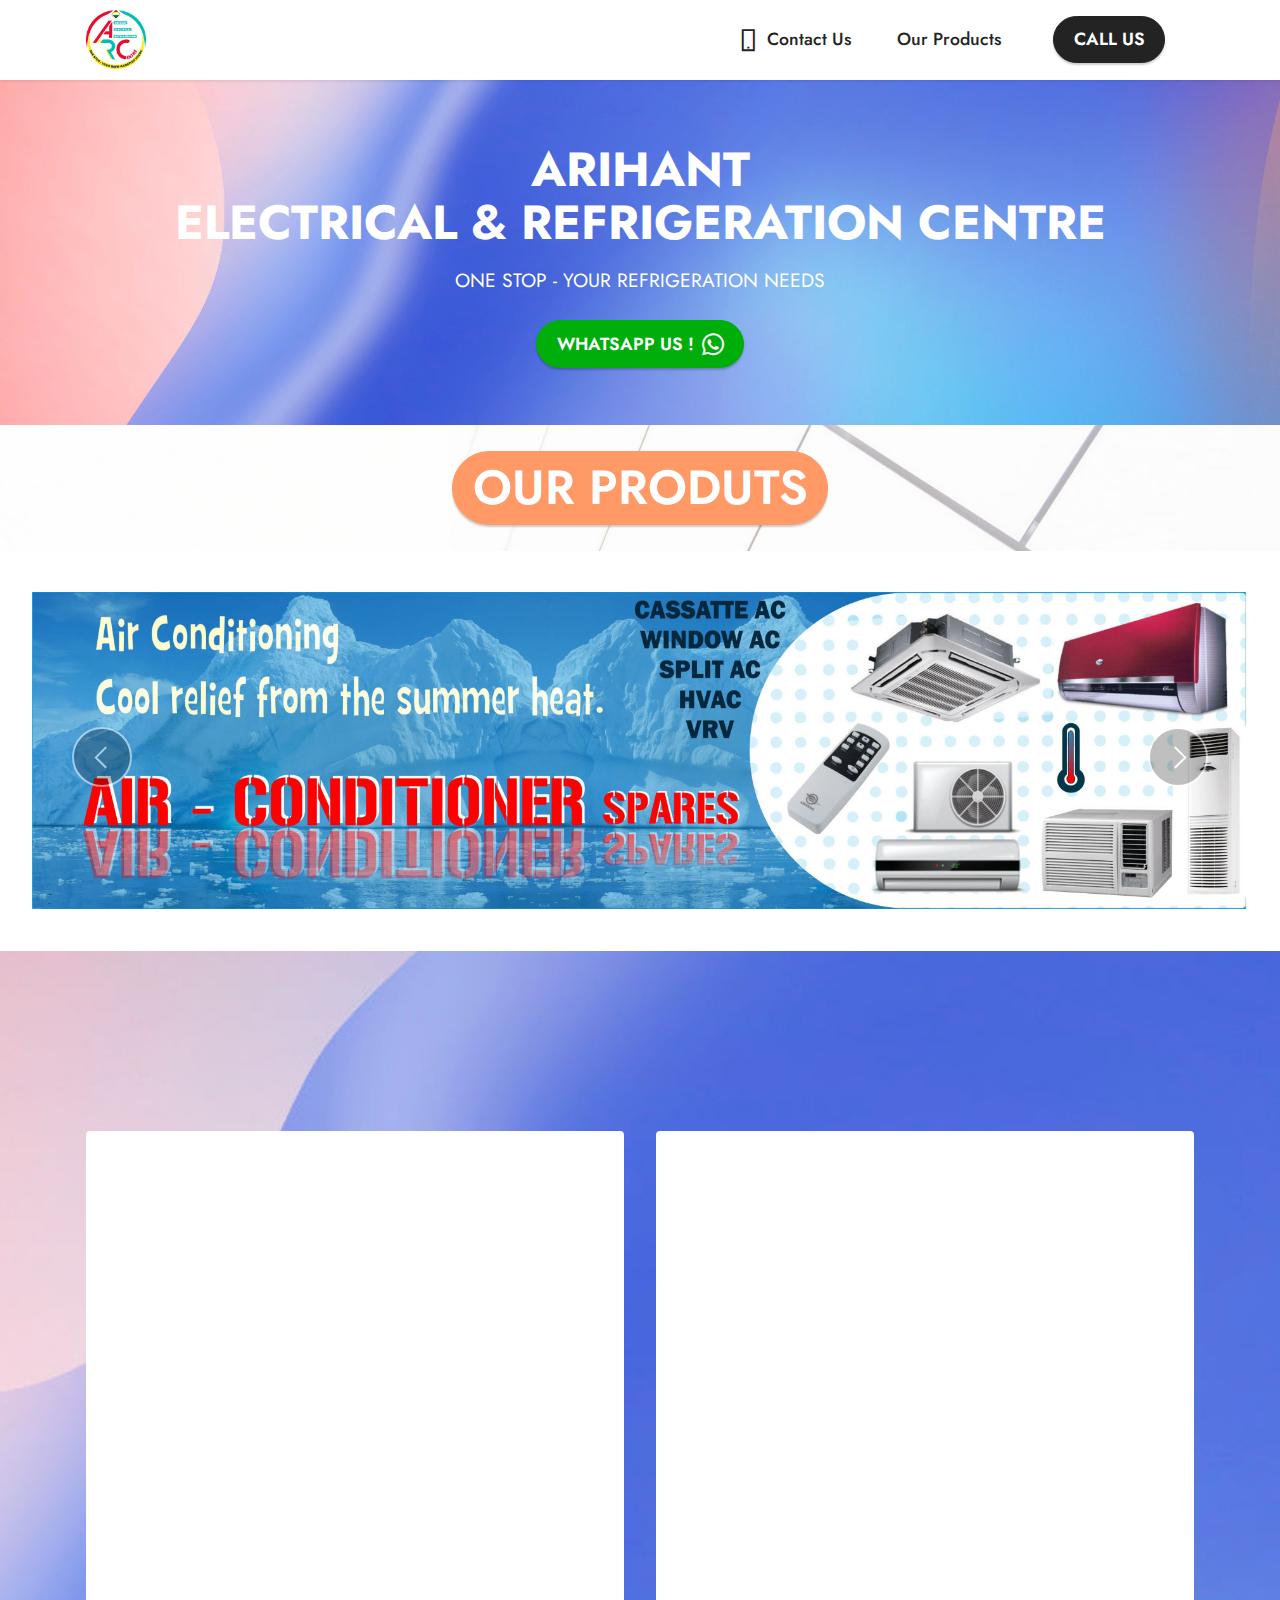
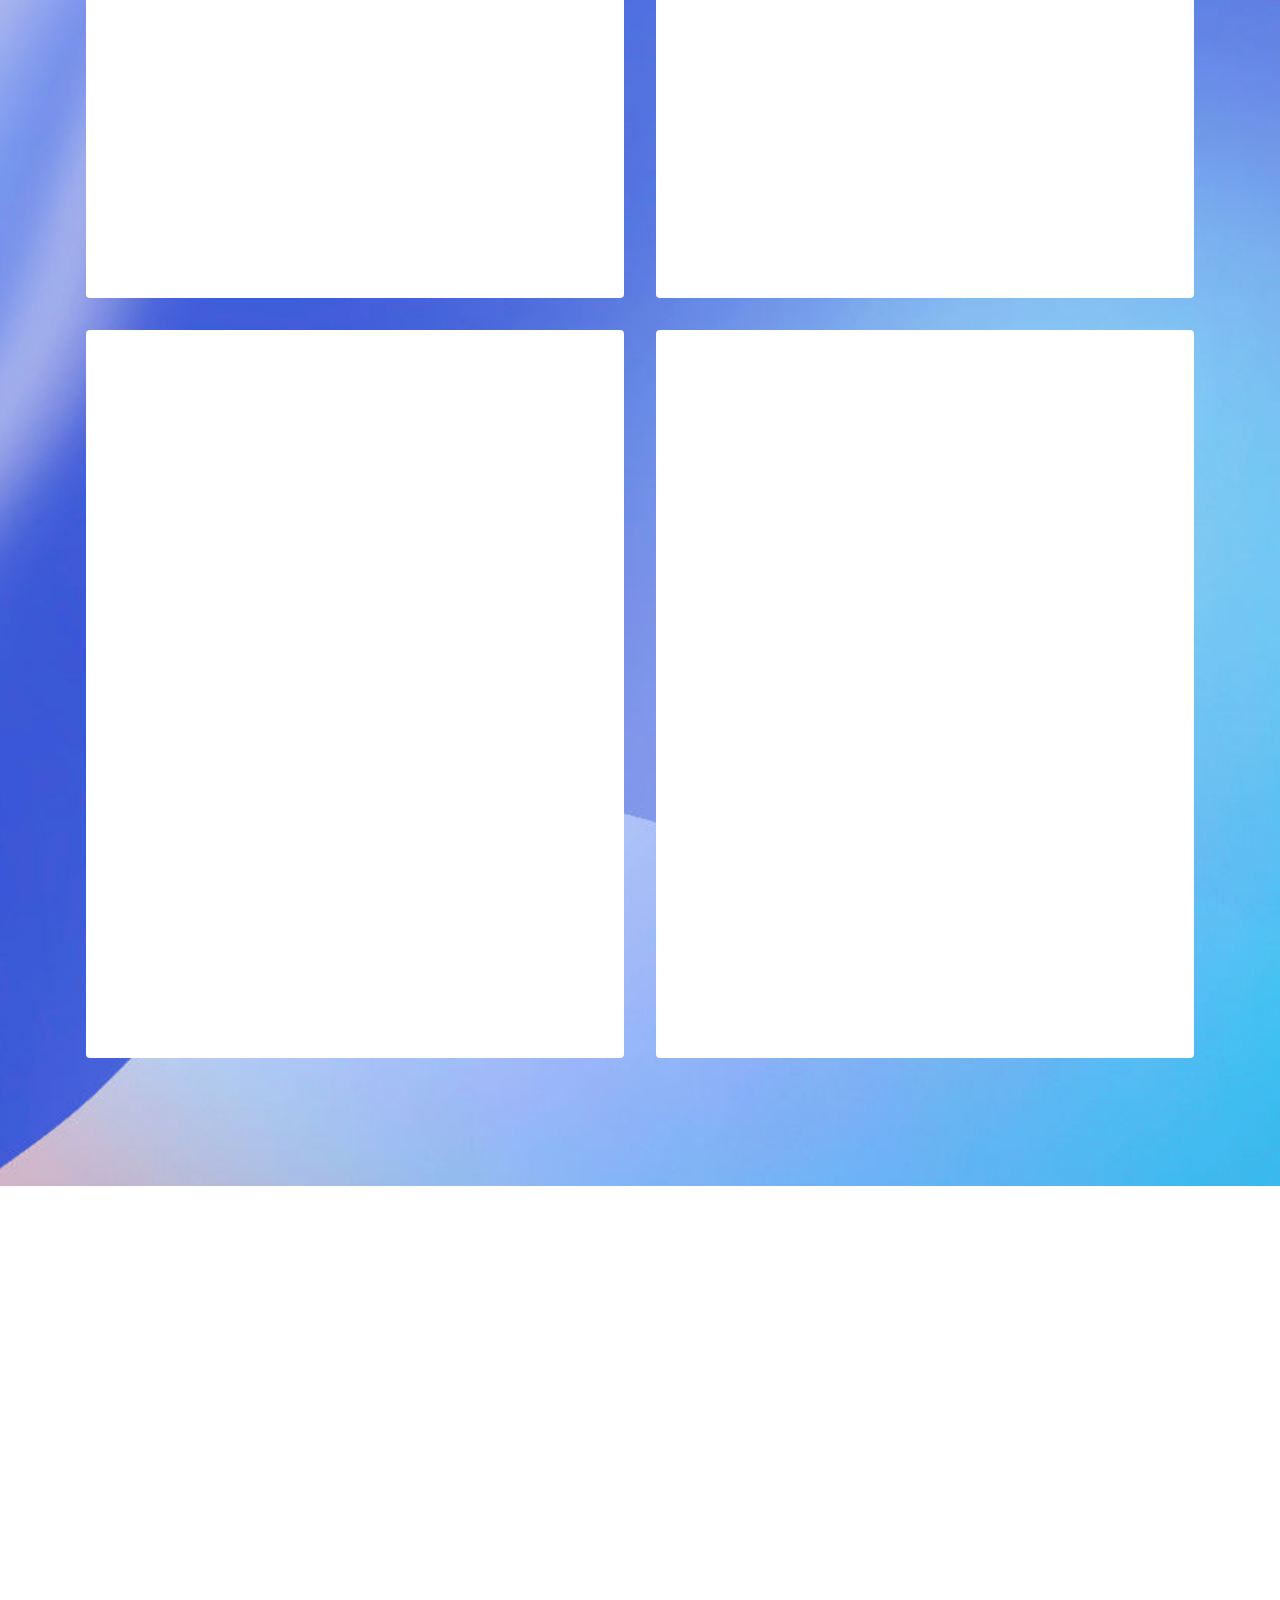
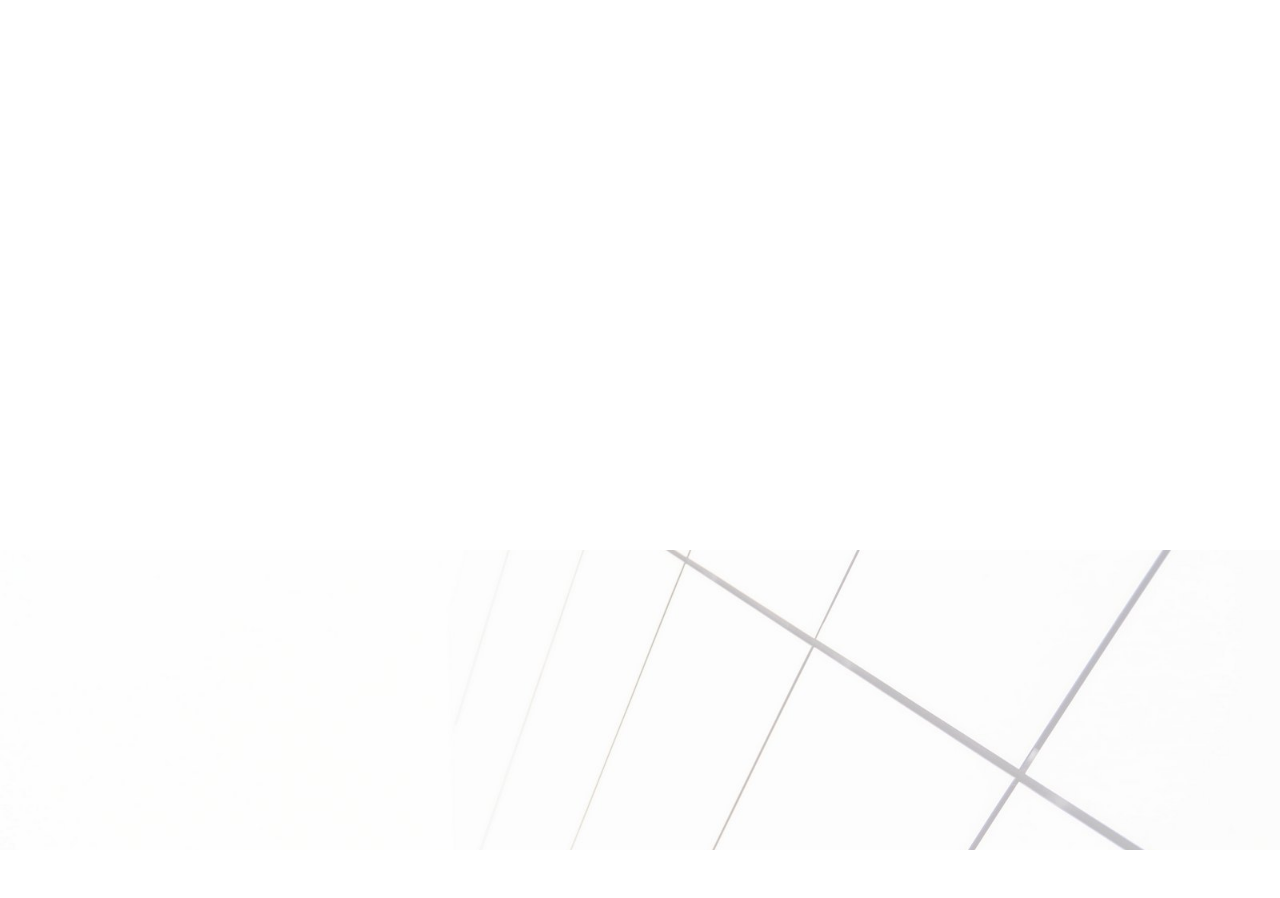
<file: index.html>
<!DOCTYPE html>
<html  >
<head>
  <!-- Site made with Mobirise Website Builder v5.3.10, https://mobirise.com -->
  <meta charset="UTF-8">
  <meta http-equiv="X-UA-Compatible" content="IE=edge">
  <meta name="generator" content="Mobirise v5.3.10, mobirise.com">
  <meta name="viewport" content="width=device-width, initial-scale=1, minimum-scale=1">
  <link rel="shortcut icon" href="assets/images/logo-final-96x95.png" type="image/x-icon">
  <meta name="description" content="">
  
  
  <title>Home</title>
  <link rel="stylesheet" href="assets/web/assets/mobirise-icons2/mobirise2.css">
  <link rel="stylesheet" href="assets/tether/tether.min.css">
  <link rel="stylesheet" href="assets/bootstrap/css/bootstrap.min.css">
  <link rel="stylesheet" href="assets/bootstrap/css/bootstrap-grid.min.css">
  <link rel="stylesheet" href="assets/bootstrap/css/bootstrap-reboot.min.css">
  <link rel="stylesheet" href="assets/animatecss/animate.css">
  <link rel="stylesheet" href="assets/dropdown/css/style.css">
  <link rel="stylesheet" href="assets/socicon/css/styles.css">
  <link rel="stylesheet" href="assets/theme/css/style.css">
  <link rel="preload" href="https://fonts.googleapis.com/css?family=Jost:100,200,300,400,500,600,700,800,900,100i,200i,300i,400i,500i,600i,700i,800i,900i&display=swap" as="style" onload="this.onload=null;this.rel='stylesheet'">
  <noscript><link rel="stylesheet" href="https://fonts.googleapis.com/css?family=Jost:100,200,300,400,500,600,700,800,900,100i,200i,300i,400i,500i,600i,700i,800i,900i&display=swap"></noscript>
  <link rel="preload" as="style" href="assets/mobirise/css/mbr-additional.css"><link rel="stylesheet" href="assets/mobirise/css/mbr-additional.css" type="text/css">
  
  
  
  
</head>
<body>
  
  <section class="menu menu2 cid-syCgeYltOS" once="menu" id="menu2-0">
    
    <nav class="navbar navbar-dropdown navbar-expand-lg">
        <div class="container">
            <div class="navbar-brand">
                <span class="navbar-logo">
                    <a href="https://g.page/AERC1996?share">
                        <img src="assets/images/logo-final-96x95.png" alt="" style="height: 3.7rem;">
                    </a>
                </span>
                
            </div>
            <button class="navbar-toggler" type="button" data-toggle="collapse" data-target="#navbarSupportedContent" aria-controls="navbarNavAltMarkup" aria-expanded="false" aria-label="Toggle navigation">
                <div class="hamburger">
                    <span></span>
                    <span></span>
                    <span></span>
                    <span></span>
                </div>
            </button>
            <div class="collapse navbar-collapse" id="navbarSupportedContent">
                <ul class="navbar-nav nav-dropdown" data-app-modern-menu="true"><li class="nav-item"><a class="nav-link link text-black text-primary display-4" href="page1.html"><span class="mobi-mbri mobi-mbri-mobile-2 mbr-iconfont mbr-iconfont-btn"></span>Contact Us</a></li><li class="nav-item"><a class="nav-link link text-black text-primary display-4" href="page2.html" aria-expanded="false">Our Products</a>
                    </li></ul>
                
                <div class="navbar-buttons mbr-section-btn"><a class="btn btn-black display-4" href="tel:+917550075010">CALL US</a></div>
            </div>
        </div>
    </nav>
</section>

<section class="header6 cid-sAMeiqtRhq" id="header6-h">

    

    <div class="mbr-overlay" style="opacity: 0; background-color: rgb(0, 0, 0);"></div>

    <div class="align-center container">
        <div class="row justify-content-center">
            <div class="col-12 col-lg-12">
                <h1 class="mbr-section-title mbr-fonts-style mbr-white mb-3 display-2"><strong>ARIHANT
</strong><div><strong>ELECTRICAL &amp; REFRIGERATION CENTRE</strong></div></h1>
                
                <p class="mbr-text mbr-white mbr-fonts-style display-7">ONE STOP - YOUR REFRIGERATION NEEDS</p>
                <div class="mbr-section-btn mt-3"><a class="btn btn-secondary display-4" href="https://wa.me/919840026021"><span class="socicon socicon-whatsapp mbr-iconfont mbr-iconfont-btn"></span>WHATSAPP US !</a></div>
            </div>
        </div>
    </div>
</section>

<section class="info1 cid-syChEeVeC9 mbr-parallax-background" id="info1-7">
    
    
    <div class="align-center container">
        <div class="row justify-content-center">
            <div class="col-12 col-lg-8">
                
                
                <div class="mbr-section-btn"><a class="btn btn-danger display-2" href="page2.html">OUR PRODUTS</a></div>
            </div>
        </div>
    </div>
</section>

<section class="slider2 cid-sANZdubD2f" id="slider2-1w">
    

    
    <div class="container-fluid">
        <div class="row justify-content-center">
            <div class="col-12 col-md-12 col-lg-12">
                <div class="carousel slide" id="sBrziWlwpZ" data-ride="carousel" data-interval="3000">
                    
                    <ol class="carousel-indicators">
                        <li data-slide-to="0" class="active" data-target="#sBrziWlwpZ"></li>
                        <li data-slide-to="1" data-target="#sBrziWlwpZ"></li>
                        <li data-slide-to="2" data-target="#sBrziWlwpZ"></li><li data-slide-to="3" data-target="#sBrziWlwpZ"></li><li data-slide-to="4" data-target="#sBrziWlwpZ"></li><li data-slide-to="5" data-target="#sBrziWlwpZ"></li><li data-slide-to="6" data-target="#sBrziWlwpZ"></li><li data-slide-to="7" data-target="#sBrziWlwpZ"></li><li data-slide-to="8" data-target="#sBrziWlwpZ"></li><li data-slide-to="9" data-target="#sBrziWlwpZ"></li><li data-slide-to="10" data-target="#sBrziWlwpZ"></li>
                    </ol>
                    <div class="carousel-inner">
                        <div class="carousel-item slider-image item active">
                            <div class="item-wrapper">
                                <img class="d-block w-100" src="assets/images/03-1920x500.jpg">
                                
                            </div>
                        </div>
                        <div class="carousel-item slider-image item">
                            <div class="item-wrapper">
                                <img class="d-block w-100" src="assets/images/06-1900x498.jpg">
                                
                            </div>
                        </div>
                        <div class="carousel-item slider-image item">
                            <div class="item-wrapper">
                                <img class="d-block w-100" src="assets/images/04-1900x496.jpg">
                                
                            </div>
                        </div><div class="carousel-item slider-image item">
                            <div class="item-wrapper">
                                <img class="d-block w-100" src="assets/images/08-1900x497.jpg">
                                
                            </div>
                        </div><div class="carousel-item slider-image item">
                            <div class="item-wrapper">
                                <img class="d-block w-100" src="assets/images/09-1900x497.jpg">
                                
                            </div>
                        </div><div class="carousel-item slider-image item">
                            <div class="item-wrapper">
                                <img class="d-block w-100" src="assets/images/10-1900x497.jpg">
                                
                            </div>
                        </div><div class="carousel-item slider-image item">
                            <div class="item-wrapper">
                                <img class="d-block w-100" src="assets/images/11-1900x497.jpg">
                                
                            </div>
                        </div><div class="carousel-item slider-image item">
                            <div class="item-wrapper">
                                <img class="d-block w-100" src="assets/images/12-1900x497.jpg">
                                
                            </div>
                        </div><div class="carousel-item slider-image item">
                            <div class="item-wrapper">
                                <img class="d-block w-100" src="assets/images/13-1900x497.jpg">
                                
                            </div>
                        </div><div class="carousel-item slider-image item">
                            <div class="item-wrapper">
                                <img class="d-block w-100" src="assets/images/14-1900x497.jpg">
                                
                            </div>
                        </div><div class="carousel-item slider-image item">
                            <div class="item-wrapper">
                                <img class="d-block w-100" src="assets/images/15-1900x496.jpg">
                                
                            </div>
                        </div>
                    </div>
                    <a class="carousel-control carousel-control-prev" role="button" data-slide="prev" href="#sBrziWlwpZ">
                        <span class="mobi-mbri mobi-mbri-arrow-prev" aria-hidden="true"></span>
                        <span class="sr-only">Previous</span>
                    </a>
                    <a class="carousel-control carousel-control-next" role="button" data-slide="next" href="#sBrziWlwpZ">
                        <span class="mobi-mbri mobi-mbri-arrow-next" aria-hidden="true"></span>
                        <span class="sr-only">Next</span>
                    </a>
                </div>
            </div>
        </div>
    </div>
</section>

<section class="gallery2 cid-syCh7vY64L" id="gallery2-5">
    
    
    <div class="container">
        <div class="mbr-section-head">
            <h4 class="mbr-section-title mbr-fonts-style align-center mb-0 display-2"><strong>OUR PRODUCTS</strong></h4>
            
        </div>
        <div class="row mt-4">
            <div class="item features-image сol-12 col-md-6 col-lg-6">
                <div class="item-wrapper">
                    <div class="item-img">
                        <a href="page3.html"><img src="assets/images/domestic-air-conditioner-500x500.jpg" alt=""></a>
                    </div>
                    <div class="item-content">
                        <h5 class="item-title mbr-fonts-style display-5"><p><strong>Air Conditioner</strong></p><p><strong>Spare Parts</strong></p></h5>
                        
                        
                    </div>
                    <div class="mbr-section-btn item-footer mt-2"><a href="page3.html" class="btn item-btn btn-black display-7" target="_blank">EXPLORE</a></div>
                </div>
            </div>
            <div class="item features-image сol-12 col-md-6 col-lg-6">
                <div class="item-wrapper">
                    <div class="item-img">
                        <a href="page4.html"><img src="assets/images/635l-french-door-fridge-freezer-500x500.png" alt=""></a>
                    </div>
                    <div class="item-content">
                        <h5 class="item-title mbr-fonts-style display-5"><strong>Refrigerator Spare Parts</strong></h5>
                        
                        
                    </div>
                    <div class="mbr-section-btn item-footer mt-2"><a href="page4.html" class="btn item-btn btn-black display-7" target="_blank">EXPLORE</a></div>
                </div>
            </div>
            <div class="item features-image сol-12 col-md-6 col-lg-6">
                <div class="item-wrapper">
                    <div class="item-img">
                        <a href="page5.html"><img src="assets/images/21-newair-outdoor-beverage-fridge-nof160ss00-hero.webp" alt=""></a>
                    </div>
                    <div class="item-content">
                        <h5 class="item-title mbr-fonts-style display-5"><strong>Bottle Cooler Spare Parts</strong></h5>
                        
                        
                    </div>
                    <div class="mbr-section-btn item-footer mt-2"><a href="page5.html" class="btn item-btn btn-black display-7" target="_blank">EXPLORE</a></div>
                </div>
            </div>
            <div class="item features-image сol-12 col-md-6 col-lg-6">
                <div class="item-wrapper">
                    <div class="item-img">
                        <a href="page6.html"><img src="assets/images/sfr-gt-350-1076x1076.jpg" alt="" title=""></a>
                    </div>
                    <div class="item-content">
                        <h5 class="item-title mbr-fonts-style display-5"><strong>Freezer Spare Parts</strong></h5>
                        
                        
                    </div>
                    <div class="mbr-section-btn item-footer mt-2"><a href="page6.html" class="btn item-btn btn-black display-7" target="_blank">EXPLORE</a></div>
                </div>
            </div>
        </div>
    </div>
</section>

<section class="facebook-page cid-syCii0ExB4" id="facebook-page-8">
    
    <div class="container">
        <div class="mbr-section-head">
            <h4 class="mbr-section-title mbr-fonts-style align-center mb-0 display-2"><strong>Facebook Page Feed</strong></h4>
            
            
        </div>
        <div class="row justify-content-center mt-4">
            <iframe width="340" height="500" style="border:none;overflow:hidden" scrolling="no" frameborder="0" allowtransparency="true" allow="encrypted-media" src="https://www.facebook.com/plugins/page.php?href=https://www.facebook.com/ARIHANT1996/&amp;tabs=timeline,events,messages&amp;width=350&amp;height=720&amp;small_header=false&amp;adapt_container_width=true&amp;hide_cover=false&amp;hide_cta=false&amp;appId=2773163886047820"></iframe>
        </div>
    </div>
</section>

<section class="share3 cid-sANWgFcsgB" id="share3-1u">
    
     
    
    <div class="mbr-overlay" style="opacity: 0.1; background-color: rgb(255, 255, 255);">
    </div>

    <div class="container">
        <div class="media-container-row">
            <div class="col-12">
                <h3 class="mbr-section-title align-center mb-3 mbr-fonts-style display-2">
                    <strong>Follow Us!</strong>
                </h3>
                <div class="social-list align-center">
                   
                    <a class="iconfont-wrapper bg-facebook m-2 " target="_blank" href="https://www.facebook.com/ARIHANT1996/">
                            <span class="socicon-facebook socicon"></span>
                        </a>
                        
                        <a class="iconfont-wrapper bg-instagram m-2" href="https://www.instagram.com/arihant_ele_refrigeration_c/" target="_blank">
                            <span class="socicon-instagram socicon"></span>
                        </a>
                        
                        
                        
                        
                        
                        
                        <a class="iconfont-wrapper bg-youtube m-2" href="https://www.youtube.com/channel/UCv8h9VDrfbgC3HhIEKziYyA?app=desktop" target="_blank">
                            <span class="socicon-youtube socicon"></span>
                        </a>
                        
                </div>
            </div>
        </div>
    </div>
</section><section style="background-color: #fff; font-family: -apple-system, BlinkMacSystemFont, 'Segoe UI', 'Roboto', 'Helvetica Neue', Arial, sans-serif; color:#aaa; font-size:12px; padding: 0; align-items: center; display: flex;"><a href="https://mobirise.site/i" style="flex: 1 1; height: 3rem; padding-left: 1rem;"></a><p style="flex: 0 0 auto; margin:0; padding-right:1rem;"><a href="https://g.page/AERC1996?share" style="color:#aaa;">Page</a> was started with Arihant electrical & refrigeration centre</p></section><script src="assets/web/assets/jquery/jquery.min.js"></script>  <script src="assets/popper/popper.min.js"></script>  <script src="assets/tether/tether.min.js"></script>  <script src="assets/bootstrap/js/bootstrap.min.js"></script>  <script src="assets/smoothscroll/smooth-scroll.js"></script>  <script src="assets/viewportchecker/jquery.viewportchecker.js"></script>  <script src="assets/dropdown/js/nav-dropdown.js"></script>  <script src="assets/dropdown/js/navbar-dropdown.js"></script>  <script src="assets/touchswipe/jquery.touch-swipe.min.js"></script>  <script src="assets/parallax/jarallax.min.js"></script>  <script src="https://connect.facebook.net/en_US/sdk.js#xfbml=1&autoLogAppEvents=1&version=v8.0&appId=3122493341137768"></script>  <script src="assets/theme/js/script.js"></script>  
  
  
  <input name="animation" type="hidden">
  </body>
</html>
</file>
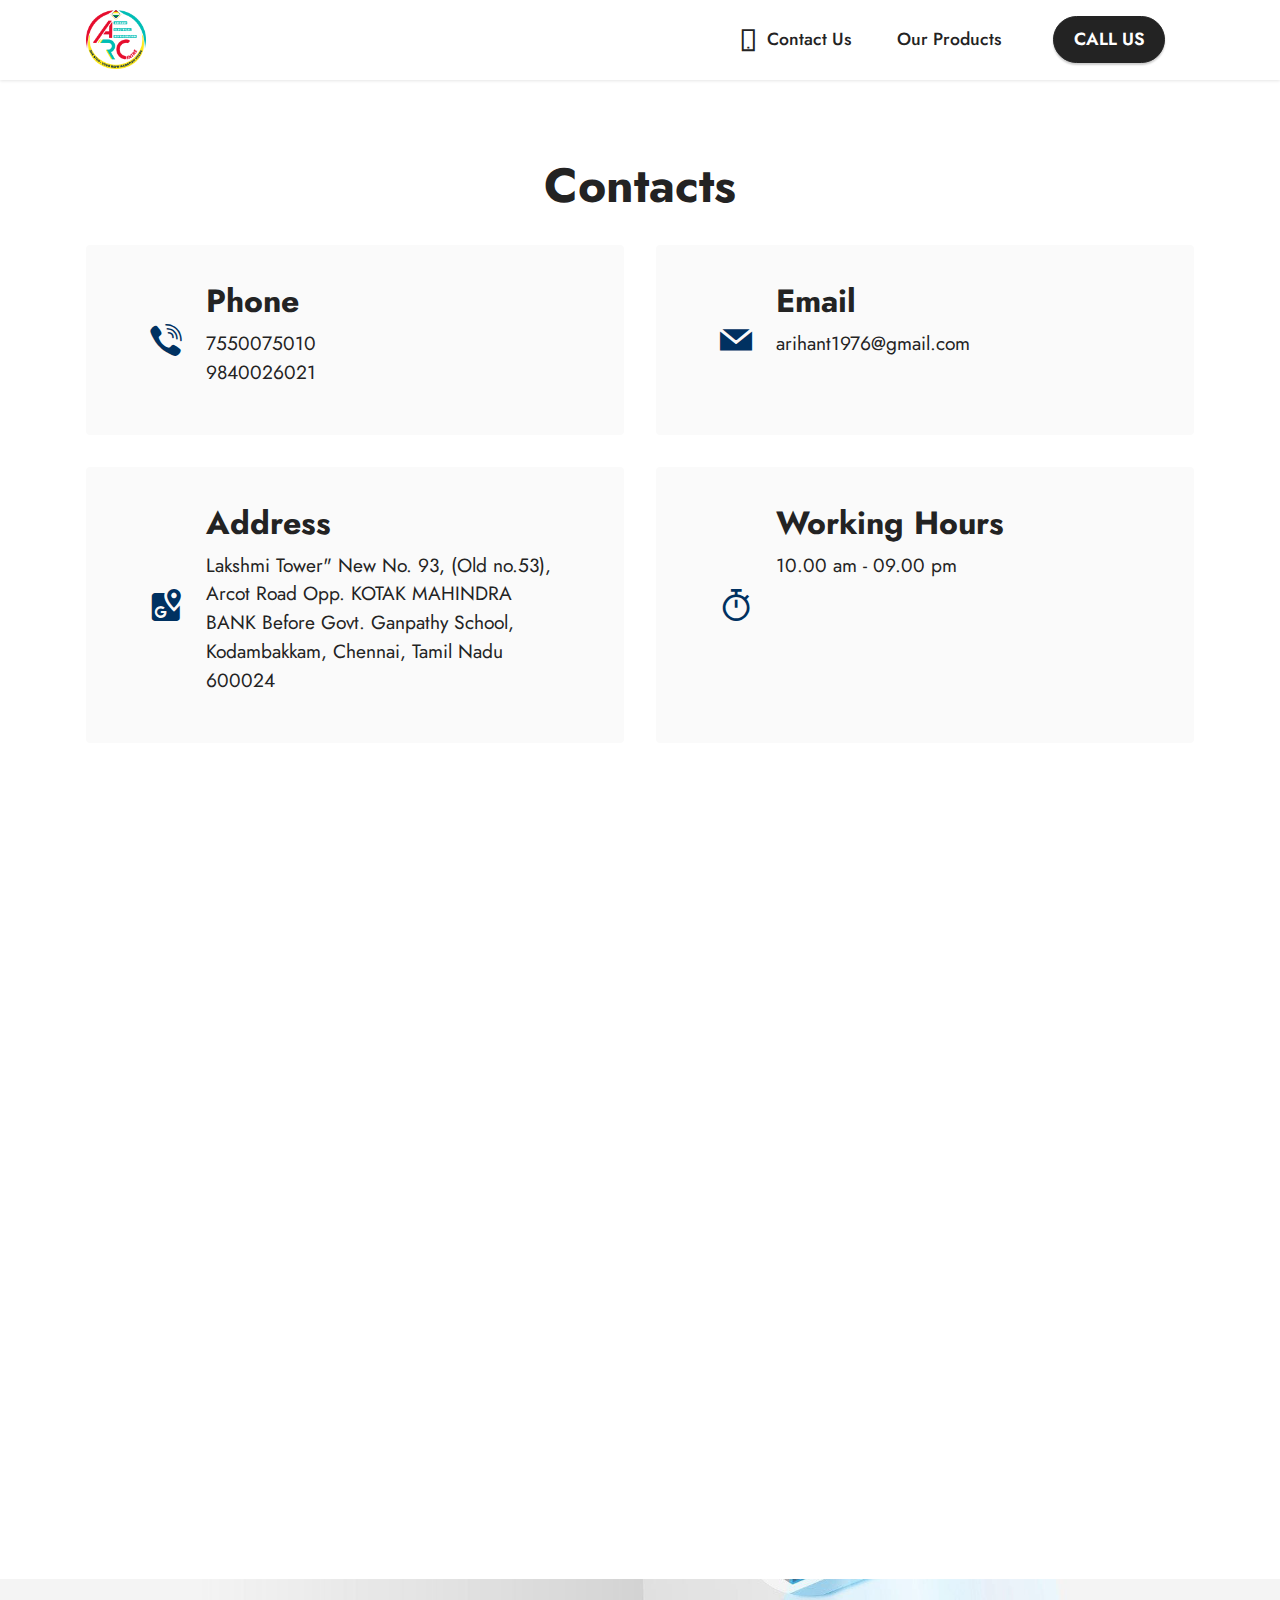
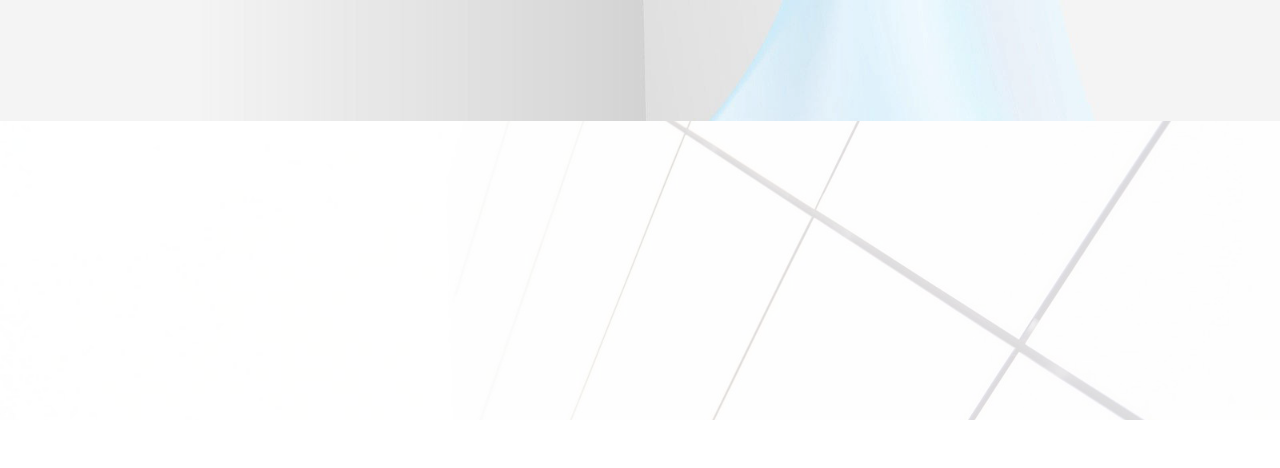
<file: page1.html>
<!DOCTYPE html>
<html  >
<head>
  <!-- Site made with Mobirise Website Builder v5.3.10, https://mobirise.com -->
  <meta charset="UTF-8">
  <meta http-equiv="X-UA-Compatible" content="IE=edge">
  <meta name="generator" content="Mobirise v5.3.10, mobirise.com">
  <meta name="viewport" content="width=device-width, initial-scale=1, minimum-scale=1">
  <link rel="shortcut icon" href="assets/images/logo-final-96x95.png" type="image/x-icon">
  <meta name="description" content="">
  
  
  <title>Contact us</title>
  <link rel="stylesheet" href="assets/web/assets/mobirise-icons2/mobirise2.css">
  <link rel="stylesheet" href="assets/tether/tether.min.css">
  <link rel="stylesheet" href="assets/bootstrap/css/bootstrap.min.css">
  <link rel="stylesheet" href="assets/bootstrap/css/bootstrap-grid.min.css">
  <link rel="stylesheet" href="assets/bootstrap/css/bootstrap-reboot.min.css">
  <link rel="stylesheet" href="assets/animatecss/animate.css">
  <link rel="stylesheet" href="assets/dropdown/css/style.css">
  <link rel="stylesheet" href="assets/socicon/css/styles.css">
  <link rel="stylesheet" href="assets/theme/css/style.css">
  <link rel="preload" href="https://fonts.googleapis.com/css?family=Jost:100,200,300,400,500,600,700,800,900,100i,200i,300i,400i,500i,600i,700i,800i,900i&display=swap" as="style" onload="this.onload=null;this.rel='stylesheet'">
  <noscript><link rel="stylesheet" href="https://fonts.googleapis.com/css?family=Jost:100,200,300,400,500,600,700,800,900,100i,200i,300i,400i,500i,600i,700i,800i,900i&display=swap"></noscript>
  <link rel="preload" as="style" href="assets/mobirise/css/mbr-additional.css"><link rel="stylesheet" href="assets/mobirise/css/mbr-additional.css" type="text/css">
  
  
  
  
</head>
<body>
  
  <section class="menu menu2 cid-syCgeYltOS" once="menu" id="menu2-b">
    
    <nav class="navbar navbar-dropdown navbar-expand-lg">
        <div class="container">
            <div class="navbar-brand">
                <span class="navbar-logo">
                    <a href="https://g.page/AERC1996?share">
                        <img src="assets/images/logo-final-96x95.png" alt="" style="height: 3.7rem;">
                    </a>
                </span>
                
            </div>
            <button class="navbar-toggler" type="button" data-toggle="collapse" data-target="#navbarSupportedContent" aria-controls="navbarNavAltMarkup" aria-expanded="false" aria-label="Toggle navigation">
                <div class="hamburger">
                    <span></span>
                    <span></span>
                    <span></span>
                    <span></span>
                </div>
            </button>
            <div class="collapse navbar-collapse" id="navbarSupportedContent">
                <ul class="navbar-nav nav-dropdown" data-app-modern-menu="true"><li class="nav-item"><a class="nav-link link text-black text-primary display-4" href="page1.html"><span class="mobi-mbri mobi-mbri-mobile-2 mbr-iconfont mbr-iconfont-btn"></span>Contact Us</a></li><li class="nav-item"><a class="nav-link link text-black text-primary display-4" href="page2.html" aria-expanded="false">Our Products</a>
                    </li></ul>
                
                <div class="navbar-buttons mbr-section-btn"><a class="btn btn-black display-4" href="tel:+917550075010">CALL US</a></div>
            </div>
        </div>
    </nav>
</section>

<section class="contacts2 cid-sAMxIkpKOG" id="contacts2-17">
    <!---->
    
    
    <div class="container">
        <div class="mbr-section-head">
            <h3 class="mbr-section-title mbr-fonts-style align-center mb-0 display-2">
                <strong>Contacts</strong>
            </h3>
            
        </div>
        <div class="row justify-content-center mt-4">
            <div class="card col-12 col-md-6">
                <div class="card-wrapper">
                    <div class="image-wrapper">
                        <span class="mbr-iconfont socicon-viber socicon" style="color: rgb(0, 49, 97); fill: rgb(0, 49, 97);"></span>
                    </div>
                    <div class="text-wrapper">
                        <h6 class="card-title mbr-fonts-style mb-1 display-5">
                            <strong>Phone</strong>
                        </h6>
                        <p class="mbr-text mbr-fonts-style display-7">7550075010<br>9840026021<br></p>
                    </div>
                </div>
            </div>
            <div class="card col-12 col-md-6">
                <div class="card-wrapper">
                    <div class="image-wrapper">
                        <span class="mbr-iconfont socicon-mail socicon" style="color: rgb(0, 49, 97); fill: rgb(0, 49, 97);"></span>
                    </div>
                    <div class="text-wrapper">
                        <h6 class="card-title mbr-fonts-style mb-1 display-5">
                            <strong>Email</strong>
                        </h6>
                        <p class="mbr-text mbr-fonts-style display-7">arihant1976@gmail.com</p>
                    </div>
                </div>
            </div>
            <div class="card col-12 col-md-6">
                <div class="card-wrapper">
                    <div class="image-wrapper">
                        <span class="mbr-iconfont socicon-googlemaps socicon" style="color: rgb(0, 49, 97); fill: rgb(0, 49, 97);"></span>
                    </div>
                    <div class="text-wrapper">
                        <h6 class="card-title mbr-fonts-style mb-1 display-5">
                            <strong>Address</strong>
                        </h6>
                        <p class="mbr-text mbr-fonts-style display-7">Lakshmi Tower" New No. 93, (Old no.53), Arcot Road Opp. KOTAK MAHINDRA BANK Before Govt. Ganpathy School, Kodambakkam, Chennai, Tamil Nadu 600024</p>
                    </div>
                </div>
            </div>
            <div class="card col-12 col-md-6">
                <div class="card-wrapper">
                    <div class="image-wrapper">
                        <span class="mbr-iconfont mobi-mbri-timer mobi-mbri" style="color: rgb(0, 49, 97); fill: rgb(0, 49, 97);"></span>
                    </div>
                    <div class="text-wrapper">
                        <h6 class="card-title mbr-fonts-style mb-1 display-5">
                            <strong>Working Hours</strong>
                        </h6>
                        <p class="mbr-text mbr-fonts-style display-7">10.00 am - 09.00 pm&nbsp;</p>
                    </div>
                </div>
            </div>
        </div>
    </div>
</section>

<section class="map1 cid-sAMxERWUjJ" id="map1-16">
    
    
    <div class="container">
        <div class="mbr-section-head mb-4">
            <h3 class="mbr-section-title mbr-fonts-style align-center mb-0 display-2">
                <strong>Map</strong>
            </h3>
            
        </div>
        <div class="google-map"><iframe frameborder="0" style="border:0" src="https://www.google.com/maps/embed?pb=!1m14!1m8!1m3!1d15546.907711920167!2d80.2234718!3d13.0530459!3m2!1i1024!2i768!4f13.1!3m3!1m2!1s0x0%3A0xd32815a281525ecb!2sArihant%20Electrical%20%26%20Refrigeration%20Centre!5e0!3m2!1sen!2sin!4v1624105117827!5m2!1sen!2sin" allowfullscreen=""></iframe></div>
    </div>
</section>

<section class="header6 cid-sBryY9L8Zy" id="header6-2j">

    

    <div class="mbr-overlay" style="opacity: 0.2; background-color: rgb(255, 255, 255);"></div>

    <div class="align-center container">
        <div class="row justify-content-center">
            <div class="col-12 col-lg-4">
                
                
                
                <div class="mbr-section-btn mt-3"><a class="btn btn-black display-2" href="index.html">HOME</a></div>
            </div>
        </div>
    </div>
</section>

<section class="share3 cid-sAMARzvBma" id="share3-18">
    
     
    
    <div class="mbr-overlay" style="opacity: 0.5; background-color: rgb(255, 255, 255);">
    </div>

    <div class="container">
        <div class="media-container-row">
            <div class="col-12">
                <h3 class="mbr-section-title align-center mb-3 mbr-fonts-style display-2">
                    <strong>Follow Us!</strong>
                </h3>
                <div class="social-list align-center">
                   
                    <a class="iconfont-wrapper bg-facebook m-2 " target="_blank" href="https://www.facebook.com/ARIHANT1996/">
                            <span class="socicon-facebook socicon"></span>
                        </a>
                        
                        <a class="iconfont-wrapper bg-instagram m-2" href="https://www.instagram.com/arihant_ele_refrigeration_c/" target="_blank">
                            <span class="socicon-instagram socicon"></span>
                        </a>
                        
                        
                        
                        
                        
                        
                        <a class="iconfont-wrapper bg-youtube m-2" href="https://www.youtube.com/channel/UCv8h9VDrfbgC3HhIEKziYyA?app=desktop" target="_blank">
                            <span class="socicon-youtube socicon"></span>
                        </a>
                        
                </div>
            </div>
        </div>
    </div>
</section><section style="background-color: #fff; font-family: -apple-system, BlinkMacSystemFont, 'Segoe UI', 'Roboto', 'Helvetica Neue', Arial, sans-serif; color:#aaa; font-size:12px; padding: 0; align-items: center; display: flex;"><a href="https://mobirise.site/z" style="flex: 1 1; height: 3rem; padding-left: 1rem;"></a><p style="flex: 0 0 auto; margin:0; padding-right:1rem;">page <a href="https://g.page/AERC1996?share" style="color:#aaa;">was</a> started with Arihant electrical & refrigeration centre</p></section><script src="assets/web/assets/jquery/jquery.min.js"></script>  <script src="assets/popper/popper.min.js"></script>  <script src="assets/tether/tether.min.js"></script>  <script src="assets/bootstrap/js/bootstrap.min.js"></script>  <script src="assets/smoothscroll/smooth-scroll.js"></script>  <script src="assets/viewportchecker/jquery.viewportchecker.js"></script>  <script src="assets/dropdown/js/nav-dropdown.js"></script>  <script src="assets/dropdown/js/navbar-dropdown.js"></script>  <script src="assets/touchswipe/jquery.touch-swipe.min.js"></script>  <script src="assets/theme/js/script.js"></script>  
  
  
  <input name="animation" type="hidden">
  </body>
</html>
</file>
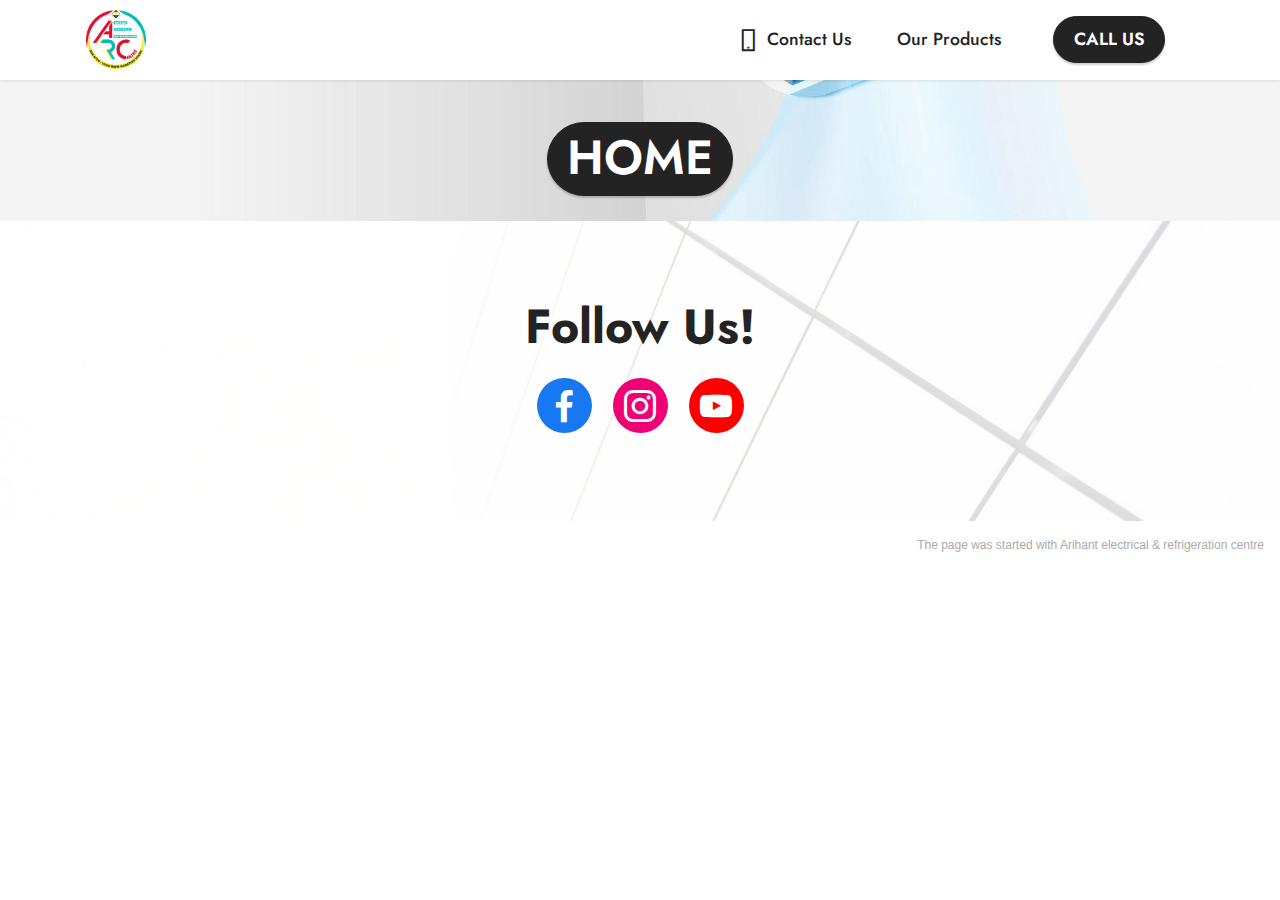
<file: page10.html>
<!DOCTYPE html>
<html  >
<head>
  <!-- Site made with Mobirise Website Builder v5.3.10, https://mobirise.com -->
  <meta charset="UTF-8">
  <meta http-equiv="X-UA-Compatible" content="IE=edge">
  <meta name="generator" content="Mobirise v5.3.10, mobirise.com">
  <meta name="viewport" content="width=device-width, initial-scale=1, minimum-scale=1">
  <link rel="shortcut icon" href="assets/images/logo-final-96x95.png" type="image/x-icon">
  <meta name="description" content="">
  
  
  <title>ICE CREAME MACHINE SPARE PARTS</title>
  <link rel="stylesheet" href="assets/web/assets/mobirise-icons2/mobirise2.css">
  <link rel="stylesheet" href="assets/tether/tether.min.css">
  <link rel="stylesheet" href="assets/bootstrap/css/bootstrap.min.css">
  <link rel="stylesheet" href="assets/bootstrap/css/bootstrap-grid.min.css">
  <link rel="stylesheet" href="assets/bootstrap/css/bootstrap-reboot.min.css">
  <link rel="stylesheet" href="assets/animatecss/animate.css">
  <link rel="stylesheet" href="assets/dropdown/css/style.css">
  <link rel="stylesheet" href="assets/socicon/css/styles.css">
  <link rel="stylesheet" href="assets/theme/css/style.css">
  <link rel="preload" href="https://fonts.googleapis.com/css?family=Jost:100,200,300,400,500,600,700,800,900,100i,200i,300i,400i,500i,600i,700i,800i,900i&display=swap" as="style" onload="this.onload=null;this.rel='stylesheet'">
  <noscript><link rel="stylesheet" href="https://fonts.googleapis.com/css?family=Jost:100,200,300,400,500,600,700,800,900,100i,200i,300i,400i,500i,600i,700i,800i,900i&display=swap"></noscript>
  <link rel="preload" as="style" href="assets/mobirise/css/mbr-additional.css"><link rel="stylesheet" href="assets/mobirise/css/mbr-additional.css" type="text/css">
  
  
  
  
</head>
<body>
  
  <section class="menu menu2 cid-syCgeYltOS" once="menu" id="menu2-z">
    
    <nav class="navbar navbar-dropdown navbar-expand-lg">
        <div class="container">
            <div class="navbar-brand">
                <span class="navbar-logo">
                    <a href="https://g.page/AERC1996?share">
                        <img src="assets/images/logo-final-96x95.png" alt="" style="height: 3.7rem;">
                    </a>
                </span>
                
            </div>
            <button class="navbar-toggler" type="button" data-toggle="collapse" data-target="#navbarSupportedContent" aria-controls="navbarNavAltMarkup" aria-expanded="false" aria-label="Toggle navigation">
                <div class="hamburger">
                    <span></span>
                    <span></span>
                    <span></span>
                    <span></span>
                </div>
            </button>
            <div class="collapse navbar-collapse" id="navbarSupportedContent">
                <ul class="navbar-nav nav-dropdown" data-app-modern-menu="true"><li class="nav-item"><a class="nav-link link text-black text-primary display-4" href="page1.html"><span class="mobi-mbri mobi-mbri-mobile-2 mbr-iconfont mbr-iconfont-btn"></span>Contact Us</a></li><li class="nav-item"><a class="nav-link link text-black text-primary display-4" href="page2.html" aria-expanded="false">Our Products</a>
                    </li></ul>
                
                <div class="navbar-buttons mbr-section-btn"><a class="btn btn-black display-4" href="tel:+917550075010">CALL US</a></div>
            </div>
        </div>
    </nav>
</section>

<section class="header6 cid-sBrywjl8k2" id="header6-2g">

    

    <div class="mbr-overlay" style="opacity: 0.2; background-color: rgb(255, 255, 255);"></div>

    <div class="align-center container">
        <div class="row justify-content-center">
            <div class="col-12 col-lg-4">
                
                
                
                <div class="mbr-section-btn mt-3"><a class="btn btn-black display-2" href="index.html">HOME</a></div>
            </div>
        </div>
    </div>
</section>

<section class="share3 cid-sAMEs8VxUO" id="share3-1i">
    
     
    
    <div class="mbr-overlay" style="opacity: 0.5; background-color: rgb(255, 255, 255);">
    </div>

    <div class="container">
        <div class="media-container-row">
            <div class="col-12">
                <h3 class="mbr-section-title align-center mb-3 mbr-fonts-style display-2">
                    <strong>Follow Us!</strong>
                </h3>
                <div class="social-list align-center">
                   
                    <a class="iconfont-wrapper bg-facebook m-2 " target="_blank" href="https://www.facebook.com/ARIHANT1996/">
                            <span class="socicon-facebook socicon"></span>
                        </a>
                        
                        <a class="iconfont-wrapper bg-instagram m-2" href="https://www.instagram.com/arihant_ele_refrigeration_c/" target="_blank">
                            <span class="socicon-instagram socicon"></span>
                        </a>
                        
                        
                        
                        
                        
                        
                        <a class="iconfont-wrapper bg-youtube m-2" href="https://www.youtube.com/channel/UCv8h9VDrfbgC3HhIEKziYyA?app=desktop" target="_blank">
                            <span class="socicon-youtube socicon"></span>
                        </a>
                        
                </div>
            </div>
        </div>
    </div>
</section><section style="background-color: #fff; font-family: -apple-system, BlinkMacSystemFont, 'Segoe UI', 'Roboto', 'Helvetica Neue', Arial, sans-serif; color:#aaa; font-size:12px; padding: 0; align-items: center; display: flex;"><a href="https://mobirise.site/n" style="flex: 1 1; height: 3rem; padding-left: 1rem;"></a><p style="flex: 0 0 auto; margin:0; padding-right:1rem;"><a href="https://g.page/AERC1996?share" style="color:#aaa;">The page</a> was started with Arihant electrical & refrigeration centre</p></section><script src="assets/web/assets/jquery/jquery.min.js"></script>  <script src="assets/popper/popper.min.js"></script>  <script src="assets/tether/tether.min.js"></script>  <script src="assets/bootstrap/js/bootstrap.min.js"></script>  <script src="assets/smoothscroll/smooth-scroll.js"></script>  <script src="assets/viewportchecker/jquery.viewportchecker.js"></script>  <script src="assets/dropdown/js/nav-dropdown.js"></script>  <script src="assets/dropdown/js/navbar-dropdown.js"></script>  <script src="assets/touchswipe/jquery.touch-swipe.min.js"></script>  <script src="assets/theme/js/script.js"></script>  
  
  
  <input name="animation" type="hidden">
  </body>
</html>
</file>
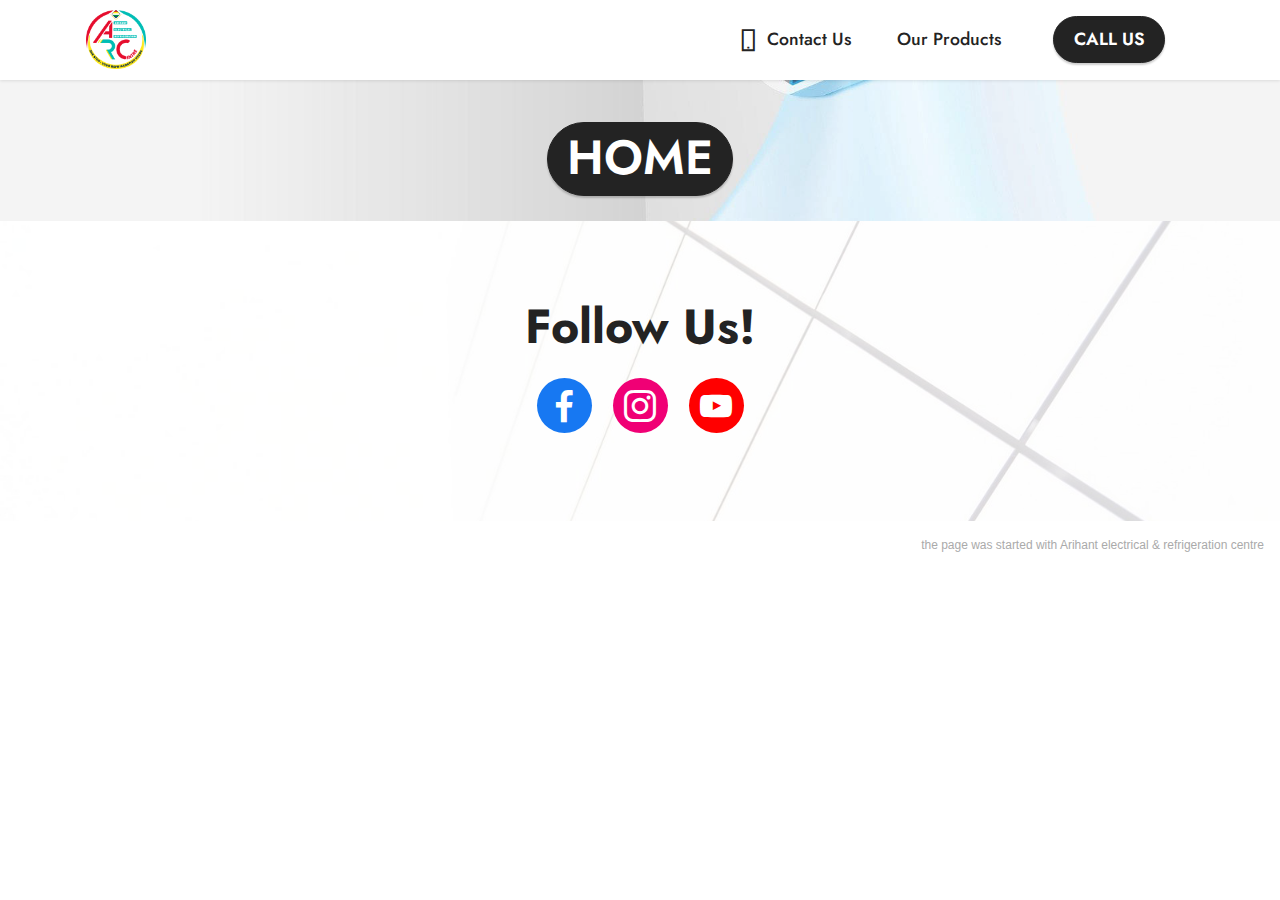
<file: page11.html>
<!DOCTYPE html>
<html  >
<head>
  <!-- Site made with Mobirise Website Builder v5.3.10, https://mobirise.com -->
  <meta charset="UTF-8">
  <meta http-equiv="X-UA-Compatible" content="IE=edge">
  <meta name="generator" content="Mobirise v5.3.10, mobirise.com">
  <meta name="viewport" content="width=device-width, initial-scale=1, minimum-scale=1">
  <link rel="shortcut icon" href="assets/images/logo-final-96x95.png" type="image/x-icon">
  <meta name="description" content="">
  
  
  <title>WALK - IN FREEZER SPARE PARTS</title>
  <link rel="stylesheet" href="assets/web/assets/mobirise-icons2/mobirise2.css">
  <link rel="stylesheet" href="assets/tether/tether.min.css">
  <link rel="stylesheet" href="assets/bootstrap/css/bootstrap.min.css">
  <link rel="stylesheet" href="assets/bootstrap/css/bootstrap-grid.min.css">
  <link rel="stylesheet" href="assets/bootstrap/css/bootstrap-reboot.min.css">
  <link rel="stylesheet" href="assets/animatecss/animate.css">
  <link rel="stylesheet" href="assets/dropdown/css/style.css">
  <link rel="stylesheet" href="assets/socicon/css/styles.css">
  <link rel="stylesheet" href="assets/theme/css/style.css">
  <link rel="preload" href="https://fonts.googleapis.com/css?family=Jost:100,200,300,400,500,600,700,800,900,100i,200i,300i,400i,500i,600i,700i,800i,900i&display=swap" as="style" onload="this.onload=null;this.rel='stylesheet'">
  <noscript><link rel="stylesheet" href="https://fonts.googleapis.com/css?family=Jost:100,200,300,400,500,600,700,800,900,100i,200i,300i,400i,500i,600i,700i,800i,900i&display=swap"></noscript>
  <link rel="preload" as="style" href="assets/mobirise/css/mbr-additional.css"><link rel="stylesheet" href="assets/mobirise/css/mbr-additional.css" type="text/css">
  
  
  
  
</head>
<body>
  
  <section class="menu menu2 cid-syCgeYltOS" once="menu" id="menu2-11">
    
    <nav class="navbar navbar-dropdown navbar-expand-lg">
        <div class="container">
            <div class="navbar-brand">
                <span class="navbar-logo">
                    <a href="https://g.page/AERC1996?share">
                        <img src="assets/images/logo-final-96x95.png" alt="" style="height: 3.7rem;">
                    </a>
                </span>
                
            </div>
            <button class="navbar-toggler" type="button" data-toggle="collapse" data-target="#navbarSupportedContent" aria-controls="navbarNavAltMarkup" aria-expanded="false" aria-label="Toggle navigation">
                <div class="hamburger">
                    <span></span>
                    <span></span>
                    <span></span>
                    <span></span>
                </div>
            </button>
            <div class="collapse navbar-collapse" id="navbarSupportedContent">
                <ul class="navbar-nav nav-dropdown" data-app-modern-menu="true"><li class="nav-item"><a class="nav-link link text-black text-primary display-4" href="page1.html"><span class="mobi-mbri mobi-mbri-mobile-2 mbr-iconfont mbr-iconfont-btn"></span>Contact Us</a></li><li class="nav-item"><a class="nav-link link text-black text-primary display-4" href="page2.html" aria-expanded="false">Our Products</a>
                    </li></ul>
                
                <div class="navbar-buttons mbr-section-btn"><a class="btn btn-black display-4" href="tel:+917550075010">CALL US</a></div>
            </div>
        </div>
    </nav>
</section>

<section class="header6 cid-sBryxKJ5pA" id="header6-2h">

    

    <div class="mbr-overlay" style="opacity: 0.2; background-color: rgb(255, 255, 255);"></div>

    <div class="align-center container">
        <div class="row justify-content-center">
            <div class="col-12 col-lg-4">
                
                
                
                <div class="mbr-section-btn mt-3"><a class="btn btn-black display-2" href="index.html">HOME</a></div>
            </div>
        </div>
    </div>
</section>

<section class="share3 cid-sAMEtqT9Fe" id="share3-1j">
    
     
    
    <div class="mbr-overlay" style="opacity: 0.5; background-color: rgb(255, 255, 255);">
    </div>

    <div class="container">
        <div class="media-container-row">
            <div class="col-12">
                <h3 class="mbr-section-title align-center mb-3 mbr-fonts-style display-2">
                    <strong>Follow Us!</strong>
                </h3>
                <div class="social-list align-center">
                   
                    <a class="iconfont-wrapper bg-facebook m-2 " target="_blank" href="https://www.facebook.com/ARIHANT1996/">
                            <span class="socicon-facebook socicon"></span>
                        </a>
                        
                        <a class="iconfont-wrapper bg-instagram m-2" href="https://www.instagram.com/arihant_ele_refrigeration_c/" target="_blank">
                            <span class="socicon-instagram socicon"></span>
                        </a>
                        
                        
                        
                        
                        
                        
                        <a class="iconfont-wrapper bg-youtube m-2" href="https://www.youtube.com/channel/UCv8h9VDrfbgC3HhIEKziYyA?app=desktop" target="_blank">
                            <span class="socicon-youtube socicon"></span>
                        </a>
                        
                </div>
            </div>
        </div>
    </div>
</section><section style="background-color: #fff; font-family: -apple-system, BlinkMacSystemFont, 'Segoe UI', 'Roboto', 'Helvetica Neue', Arial, sans-serif; color:#aaa; font-size:12px; padding: 0; align-items: center; display: flex;"><a href="https://mobirise.site/g" style="flex: 1 1; height: 3rem; padding-left: 1rem;"></a><p style="flex: 0 0 auto; margin:0; padding-right:1rem;"><a "https://g.page/AERC1996?share" style="color:#aaa;">the page</a> was started with Arihant electrical & refrigeration centre</p></section><script src="assets/web/assets/jquery/jquery.min.js"></script>  <script src="assets/popper/popper.min.js"></script>  <script src="assets/tether/tether.min.js"></script>  <script src="assets/bootstrap/js/bootstrap.min.js"></script>  <script src="assets/smoothscroll/smooth-scroll.js"></script>  <script src="assets/viewportchecker/jquery.viewportchecker.js"></script>  <script src="assets/dropdown/js/nav-dropdown.js"></script>  <script src="assets/dropdown/js/navbar-dropdown.js"></script>  <script src="assets/touchswipe/jquery.touch-swipe.min.js"></script>  <script src="assets/theme/js/script.js"></script>  
  
  
  <input name="animation" type="hidden">
  </body>
</html>
</file>
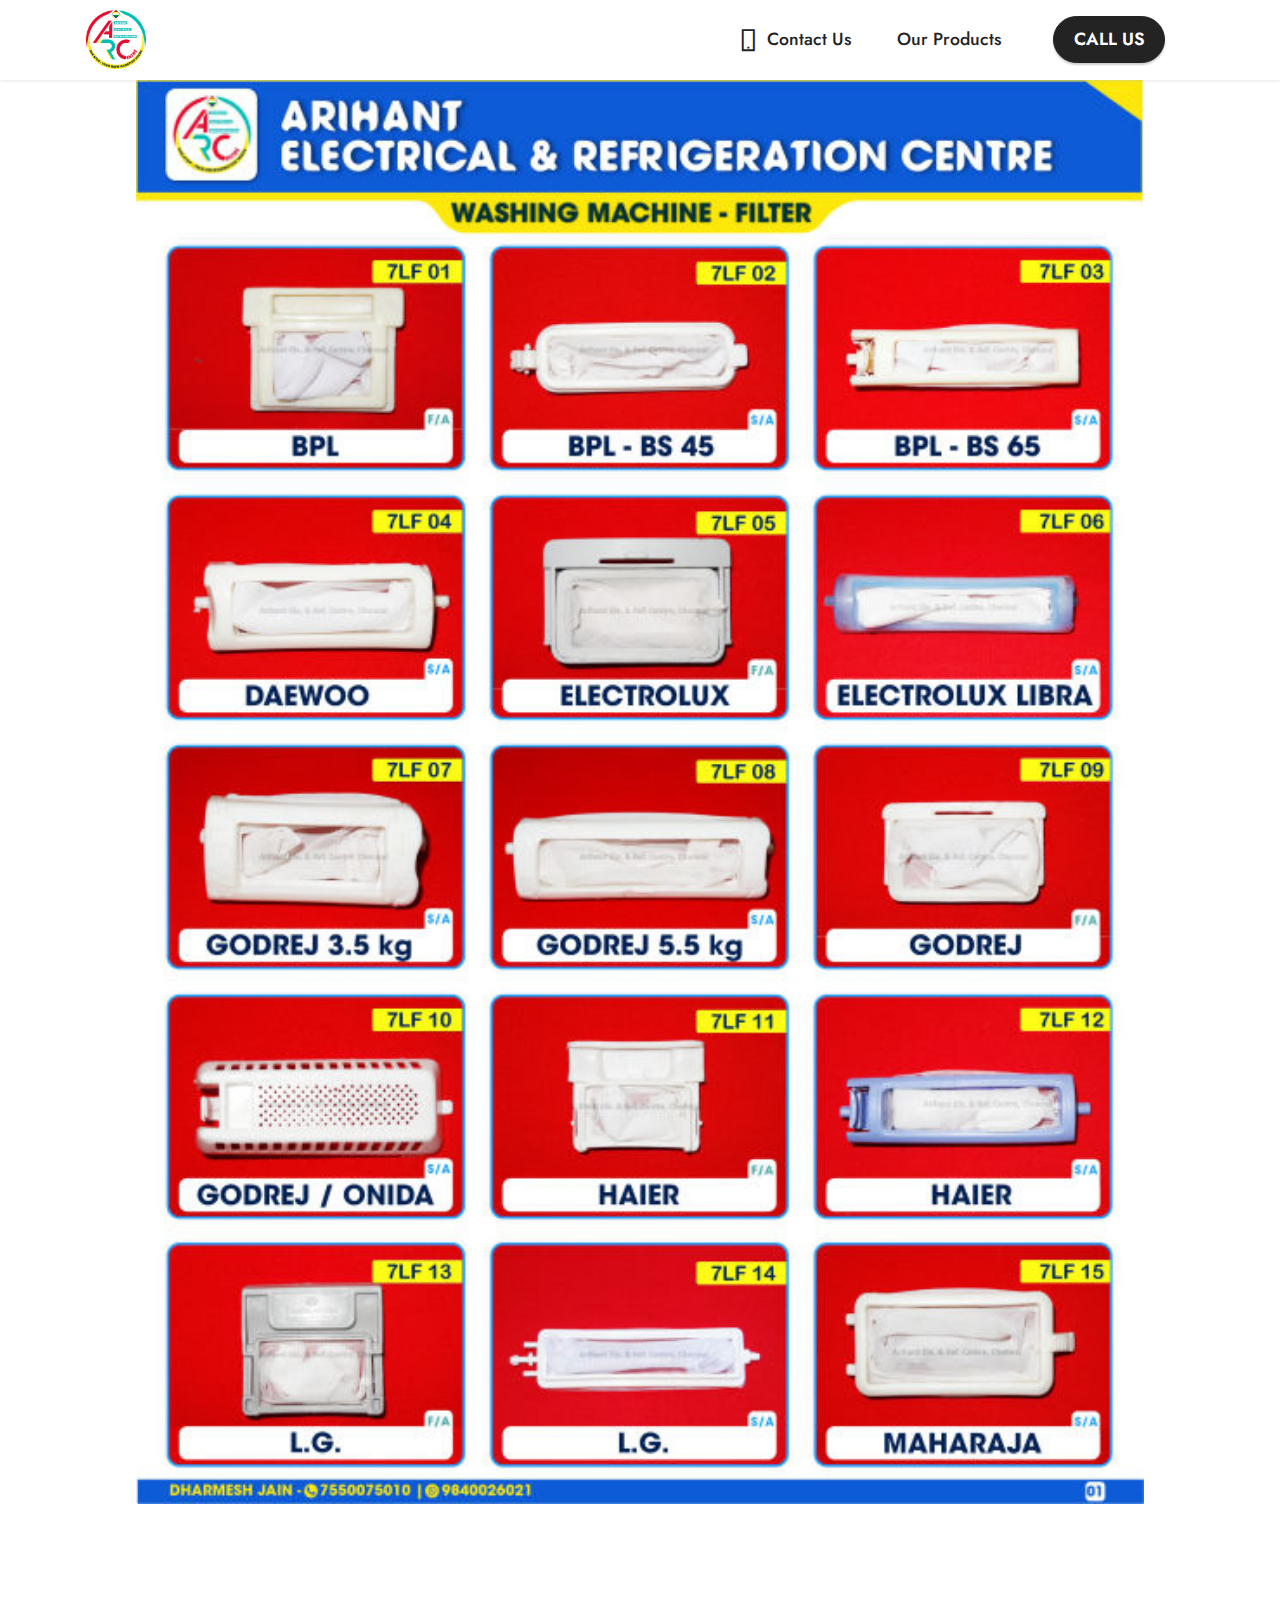
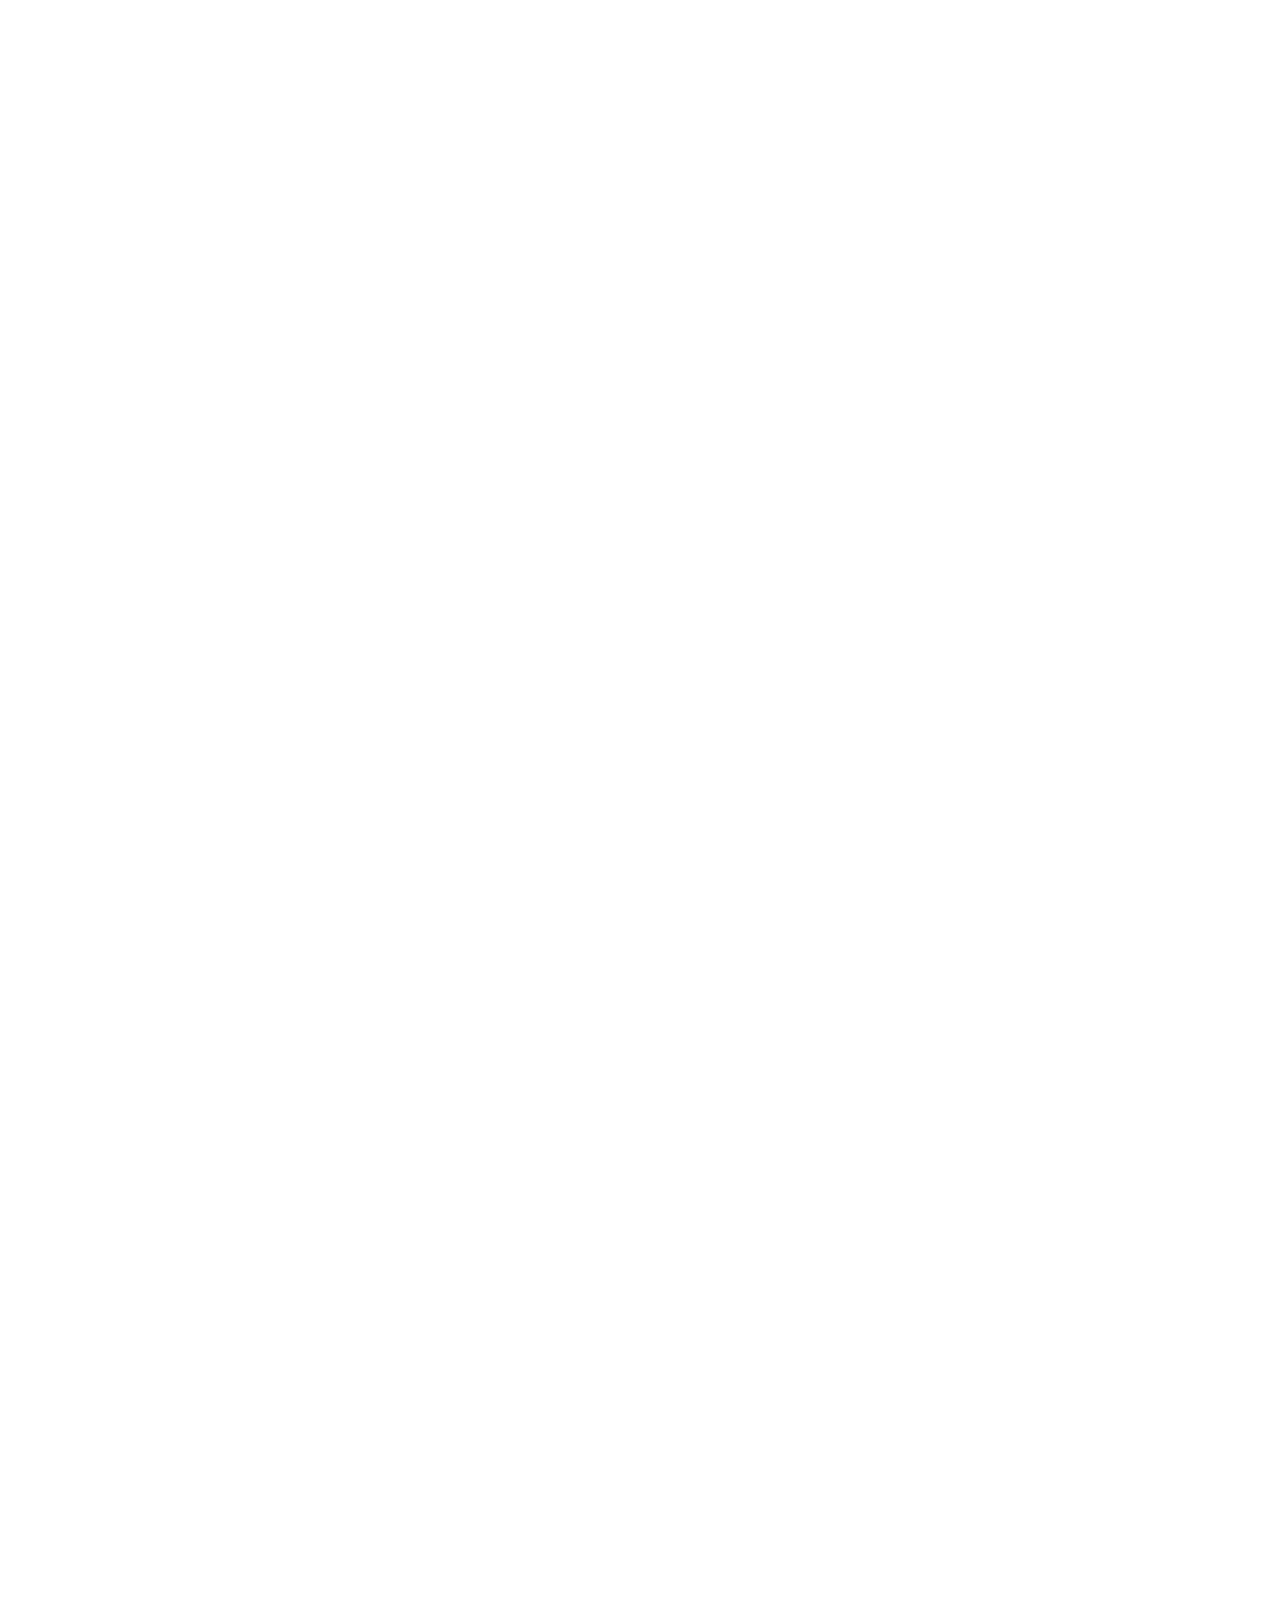
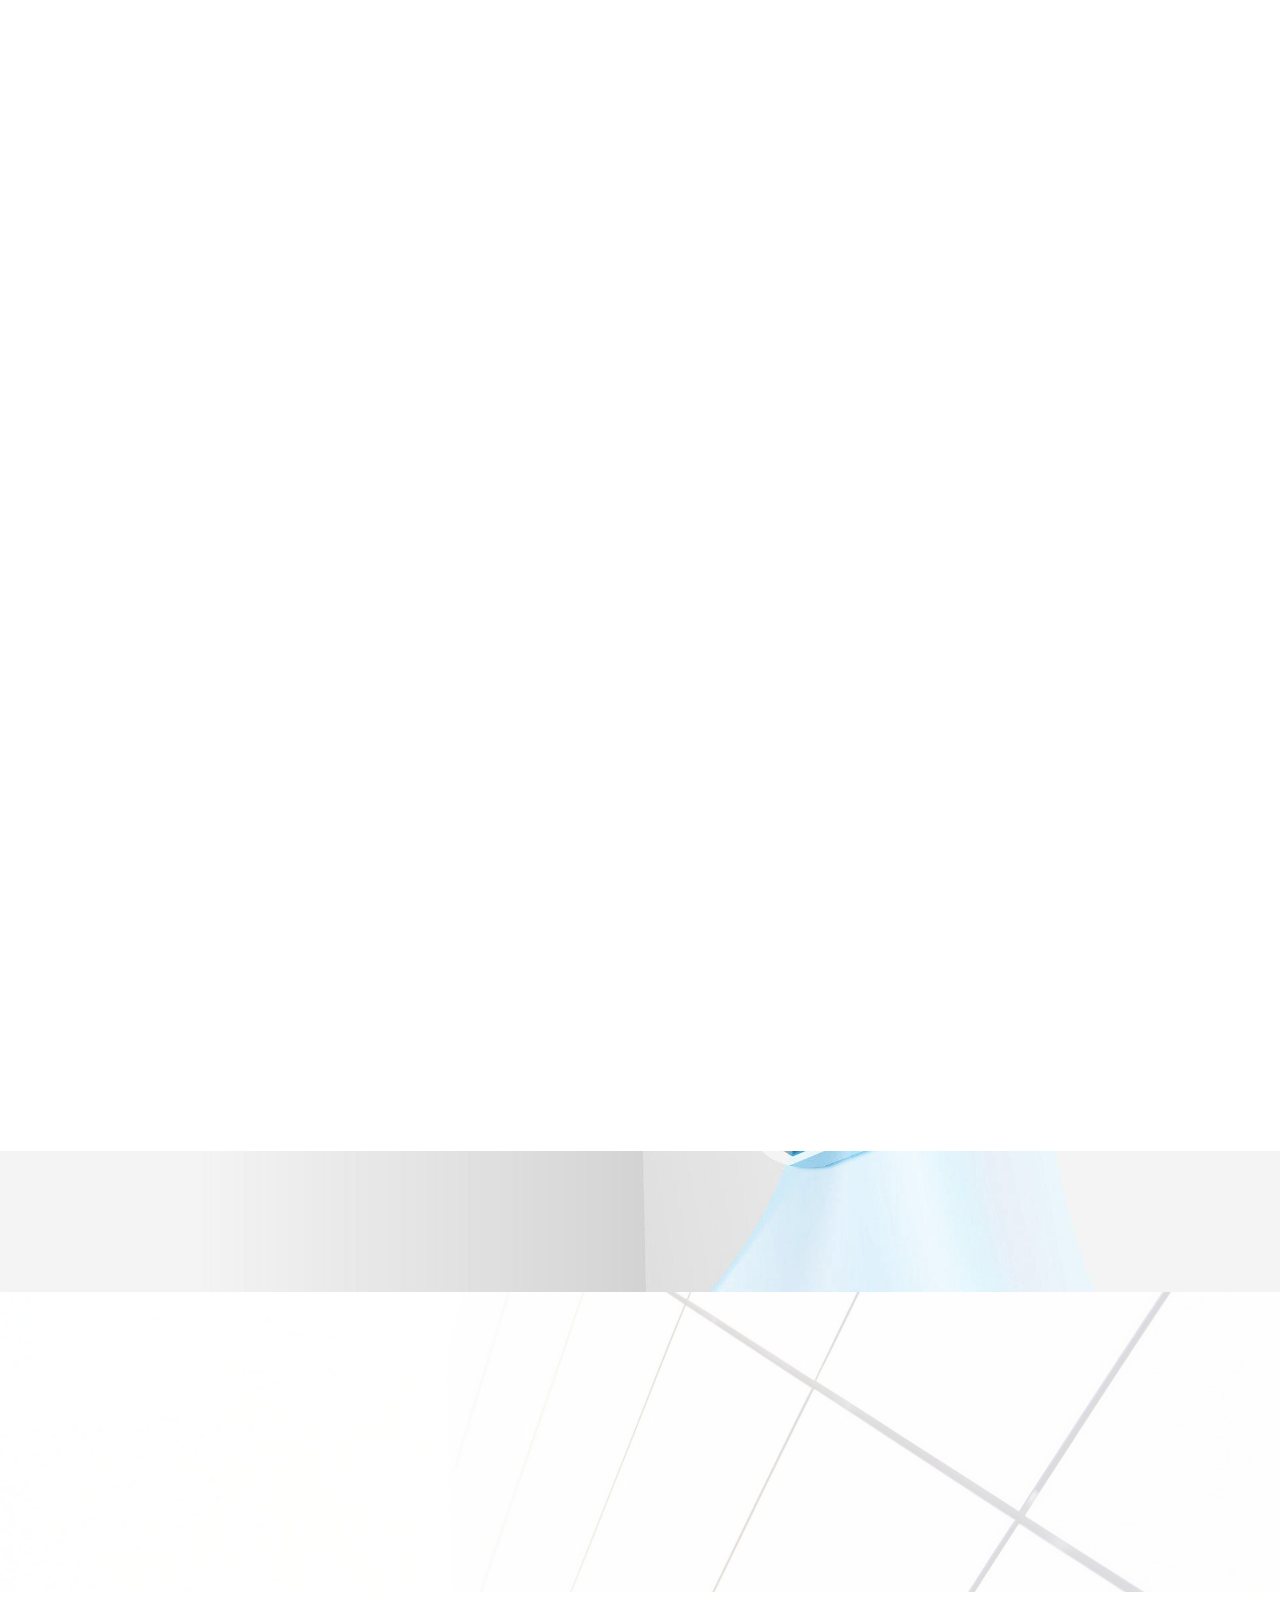
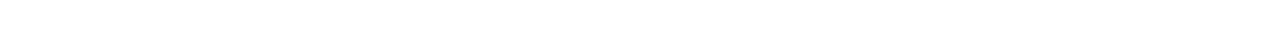
<file: page12.html>
<!DOCTYPE html>
<html  >
<head>
  <!-- Site made with Mobirise Website Builder v5.3.10, https://mobirise.com -->
  <meta charset="UTF-8">
  <meta http-equiv="X-UA-Compatible" content="IE=edge">
  <meta name="generator" content="Mobirise v5.3.10, mobirise.com">
  <meta name="viewport" content="width=device-width, initial-scale=1, minimum-scale=1">
  <link rel="shortcut icon" href="assets/images/logo-final-96x95.png" type="image/x-icon">
  <meta name="description" content="">
  
  
  <title>WASHING MACHINE SPARE PARTS</title>
  <link rel="stylesheet" href="assets/web/assets/mobirise-icons2/mobirise2.css">
  <link rel="stylesheet" href="assets/tether/tether.min.css">
  <link rel="stylesheet" href="assets/bootstrap/css/bootstrap.min.css">
  <link rel="stylesheet" href="assets/bootstrap/css/bootstrap-grid.min.css">
  <link rel="stylesheet" href="assets/bootstrap/css/bootstrap-reboot.min.css">
  <link rel="stylesheet" href="assets/animatecss/animate.css">
  <link rel="stylesheet" href="assets/dropdown/css/style.css">
  <link rel="stylesheet" href="assets/socicon/css/styles.css">
  <link rel="stylesheet" href="assets/theme/css/style.css">
  <link rel="preload" href="https://fonts.googleapis.com/css?family=Jost:100,200,300,400,500,600,700,800,900,100i,200i,300i,400i,500i,600i,700i,800i,900i&display=swap" as="style" onload="this.onload=null;this.rel='stylesheet'">
  <noscript><link rel="stylesheet" href="https://fonts.googleapis.com/css?family=Jost:100,200,300,400,500,600,700,800,900,100i,200i,300i,400i,500i,600i,700i,800i,900i&display=swap"></noscript>
  <link rel="preload" as="style" href="assets/mobirise/css/mbr-additional.css"><link rel="stylesheet" href="assets/mobirise/css/mbr-additional.css" type="text/css">
  
  
  
  
</head>
<body>
  
  <section class="menu menu2 cid-syCgeYltOS" once="menu" id="menu2-13">
    
    <nav class="navbar navbar-dropdown navbar-expand-lg">
        <div class="container">
            <div class="navbar-brand">
                <span class="navbar-logo">
                    <a href="https://g.page/AERC1996?share">
                        <img src="assets/images/logo-final-96x95.png" alt="" style="height: 3.7rem;">
                    </a>
                </span>
                
            </div>
            <button class="navbar-toggler" type="button" data-toggle="collapse" data-target="#navbarSupportedContent" aria-controls="navbarNavAltMarkup" aria-expanded="false" aria-label="Toggle navigation">
                <div class="hamburger">
                    <span></span>
                    <span></span>
                    <span></span>
                    <span></span>
                </div>
            </button>
            <div class="collapse navbar-collapse" id="navbarSupportedContent">
                <ul class="navbar-nav nav-dropdown" data-app-modern-menu="true"><li class="nav-item"><a class="nav-link link text-black text-primary display-4" href="page1.html"><span class="mobi-mbri mobi-mbri-mobile-2 mbr-iconfont mbr-iconfont-btn"></span>Contact Us</a></li><li class="nav-item"><a class="nav-link link text-black text-primary display-4" href="page2.html" aria-expanded="false">Our Products</a>
                    </li></ul>
                
                <div class="navbar-buttons mbr-section-btn"><a class="btn btn-black display-4" href="tel:+917550075010">CALL US</a></div>
            </div>
        </div>
    </nav>
</section>

<section class="image3 cid-sBrtWtqwxK" id="image3-26">
    

    

    <div class="container-fluid">
        <div class="row justify-content-center">
            <div class="col-12 col-lg-10">
                <div class="image-wrapper">
                    <a href="https://wa.me/919840026021"><img src="assets/images/01-582x822.jpg" alt="Mobirise"></a>
                    
                </div>
            </div>
        </div>
    </div>
</section>

<section class="image3 cid-sBruHXlu60" id="image3-27">
    

    

    <div class="container-fluid">
        <div class="row justify-content-center">
            <div class="col-12 col-lg-10">
                <div class="image-wrapper">
                    <a href="https://wa.me/919840026021"><img src="assets/images/filter-02-582x822.jpg" alt="Mobirise"></a>
                    
                </div>
            </div>
        </div>
    </div>
</section>

<section class="image3 cid-sBruIGu6i4" id="image3-28">
    

    

    <div class="container-fluid">
        <div class="row justify-content-center">
            <div class="col-12 col-lg-10">
                <div class="image-wrapper">
                    <a href="https://wa.me/919840026021"><img src="assets/images/filter-03-582x822.jpg" alt="Mobirise"></a>
                    
                </div>
            </div>
        </div>
    </div>
</section>

<section class="header6 cid-sBryVNtp0w" id="header6-2i">

    

    <div class="mbr-overlay" style="opacity: 0.2; background-color: rgb(255, 255, 255);"></div>

    <div class="align-center container">
        <div class="row justify-content-center">
            <div class="col-12 col-lg-4">
                
                
                
                <div class="mbr-section-btn mt-3"><a class="btn btn-black display-2" href="index.html">HOME</a></div>
            </div>
        </div>
    </div>
</section>

<section class="share3 cid-sAMEuR5Yvn" id="share3-1k">
    
     
    
    <div class="mbr-overlay" style="opacity: 0.5; background-color: rgb(255, 255, 255);">
    </div>

    <div class="container">
        <div class="media-container-row">
            <div class="col-12">
                <h3 class="mbr-section-title align-center mb-3 mbr-fonts-style display-2">
                    <strong>Follow Us!</strong>
                </h3>
                <div class="social-list align-center">
                   
                    <a class="iconfont-wrapper bg-facebook m-2 " target="_blank" href="https://www.facebook.com/ARIHANT1996/">
                            <span class="socicon-facebook socicon"></span>
                        </a>
                        
                        <a class="iconfont-wrapper bg-instagram m-2" href="https://www.instagram.com/arihant_ele_refrigeration_c/" target="_blank">
                            <span class="socicon-instagram socicon"></span>
                        </a>
                        
                        
                        
                        
                        
                        
                        <a class="iconfont-wrapper bg-youtube m-2" href="https://www.youtube.com/channel/UCv8h9VDrfbgC3HhIEKziYyA?app=desktop" target="_blank">
                            <span class="socicon-youtube socicon"></span>
                        </a>
                        
                </div>
            </div>
        </div>
    </div>
</section><section style="background-color: #fff; font-family: -apple-system, BlinkMacSystemFont, 'Segoe UI', 'Roboto', 'Helvetica Neue', Arial, sans-serif; color:#aaa; font-size:12px; padding: 0; align-items: center; display: flex;"><a href="https://mobirise.site/r" style="flex: 1 1; height: 3rem; padding-left: 1rem;"></a><p style="flex: 0 0 auto; margin:0; padding-right:1rem;">page <a href="https://g.page/AERC1996?share" style="color:#aaa;">was started with Arihant electrical & refrigeration centre</a></p></section><script src="assets/web/assets/jquery/jquery.min.js"></script>  <script src="assets/popper/popper.min.js"></script>  <script src="assets/tether/tether.min.js"></script>  <script src="assets/bootstrap/js/bootstrap.min.js"></script>  <script src="assets/smoothscroll/smooth-scroll.js"></script>  <script src="assets/viewportchecker/jquery.viewportchecker.js"></script>  <script src="assets/dropdown/js/nav-dropdown.js"></script>  <script src="assets/dropdown/js/navbar-dropdown.js"></script>  <script src="assets/touchswipe/jquery.touch-swipe.min.js"></script>  <script src="assets/theme/js/script.js"></script>  
  
  
  <input name="animation" type="hidden">
  </body>
</html>
</file>
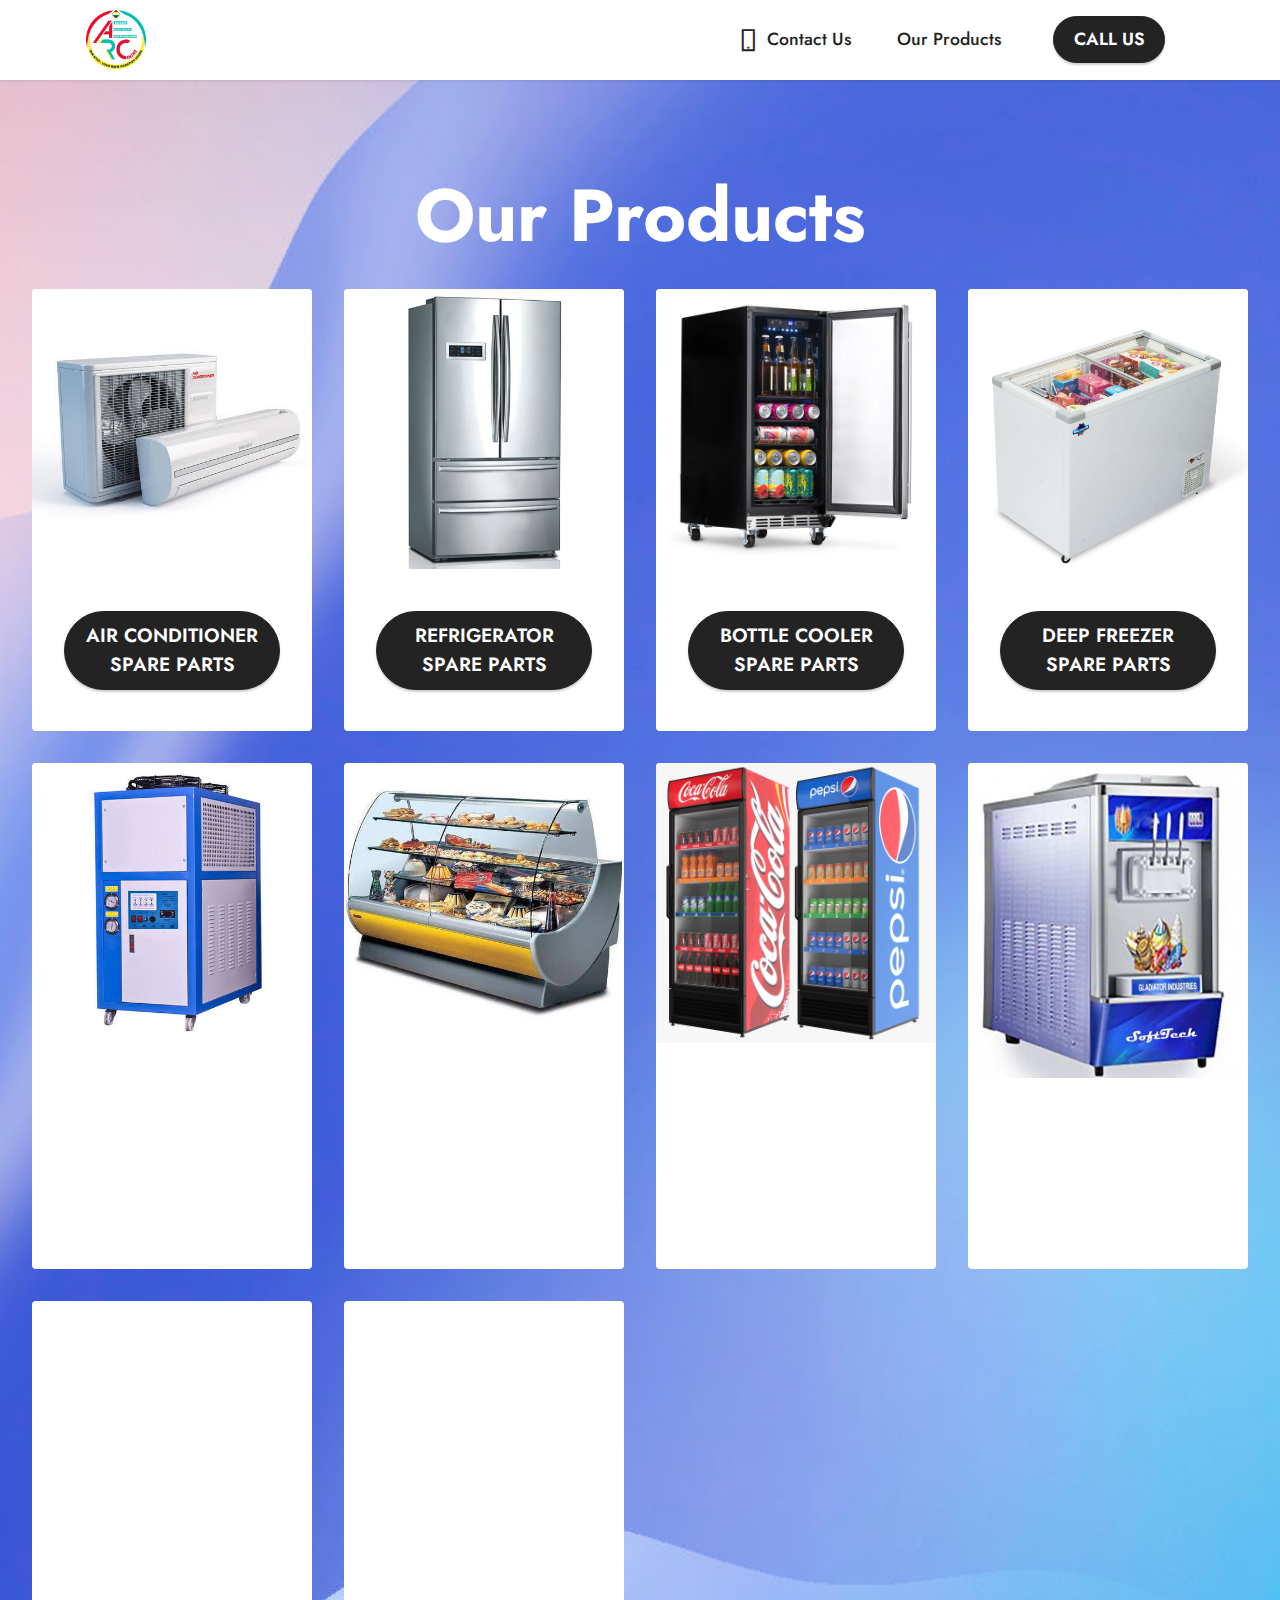
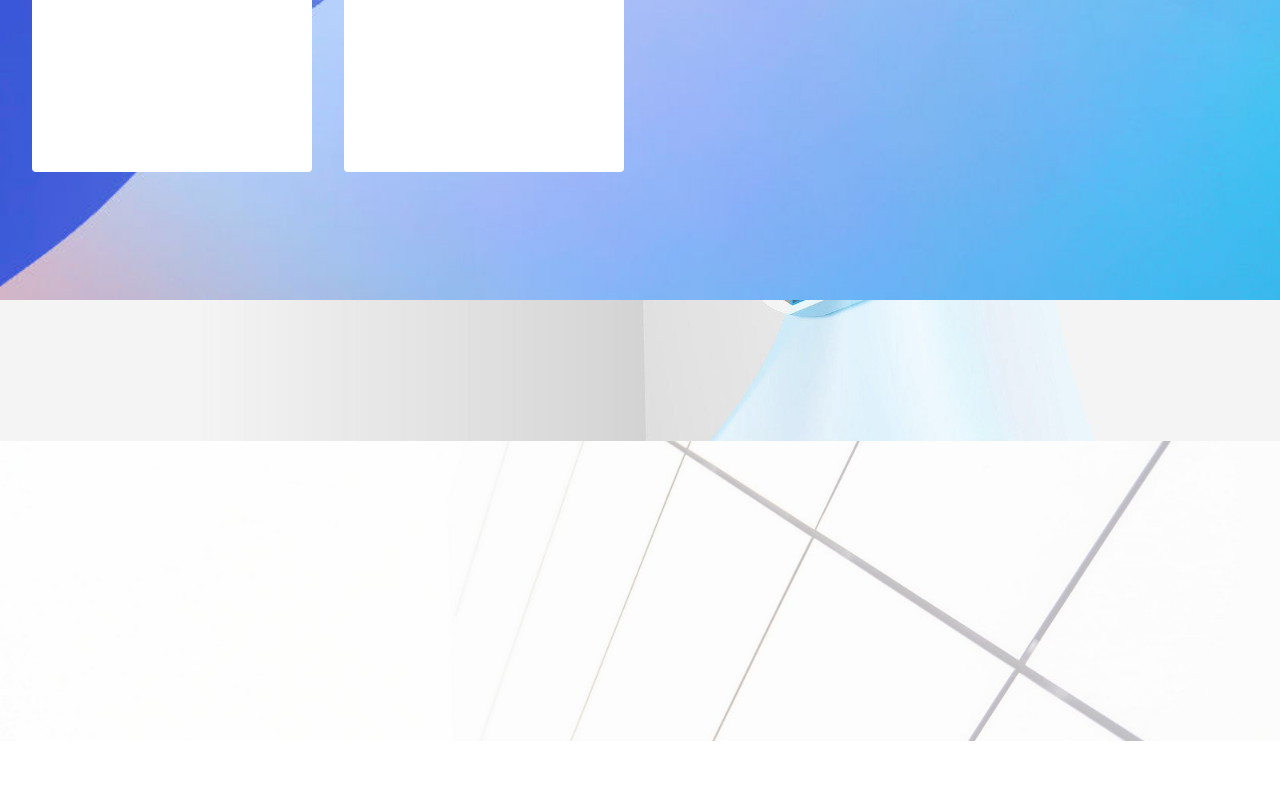
<file: page2.html>
<!DOCTYPE html>
<html  >
<head>
  <!-- Site made with Mobirise Website Builder v5.3.10, https://mobirise.com -->
  <meta charset="UTF-8">
  <meta http-equiv="X-UA-Compatible" content="IE=edge">
  <meta name="generator" content="Mobirise v5.3.10, mobirise.com">
  <meta name="viewport" content="width=device-width, initial-scale=1, minimum-scale=1">
  <link rel="shortcut icon" href="assets/images/logo-final-96x95.png" type="image/x-icon">
  <meta name="description" content="">
  
  
  <title>Our Products</title>
  <link rel="stylesheet" href="assets/web/assets/mobirise-icons2/mobirise2.css">
  <link rel="stylesheet" href="assets/tether/tether.min.css">
  <link rel="stylesheet" href="assets/bootstrap/css/bootstrap.min.css">
  <link rel="stylesheet" href="assets/bootstrap/css/bootstrap-grid.min.css">
  <link rel="stylesheet" href="assets/bootstrap/css/bootstrap-reboot.min.css">
  <link rel="stylesheet" href="assets/animatecss/animate.css">
  <link rel="stylesheet" href="assets/dropdown/css/style.css">
  <link rel="stylesheet" href="assets/socicon/css/styles.css">
  <link rel="stylesheet" href="assets/theme/css/style.css">
  <link rel="preload" href="https://fonts.googleapis.com/css?family=Jost:100,200,300,400,500,600,700,800,900,100i,200i,300i,400i,500i,600i,700i,800i,900i&display=swap" as="style" onload="this.onload=null;this.rel='stylesheet'">
  <noscript><link rel="stylesheet" href="https://fonts.googleapis.com/css?family=Jost:100,200,300,400,500,600,700,800,900,100i,200i,300i,400i,500i,600i,700i,800i,900i&display=swap"></noscript>
  <link rel="preload" as="style" href="assets/mobirise/css/mbr-additional.css"><link rel="stylesheet" href="assets/mobirise/css/mbr-additional.css" type="text/css">
  
  
  
  
</head>
<body>
  
  <section class="menu menu2 cid-syCgeYltOS" once="menu" id="menu2-i">
    
    <nav class="navbar navbar-dropdown navbar-expand-lg">
        <div class="container">
            <div class="navbar-brand">
                <span class="navbar-logo">
                    <a href="https://g.page/AERC1996?share">
                        <img src="assets/images/logo-final-96x95.png" alt="" style="height: 3.7rem;">
                    </a>
                </span>
                
            </div>
            <button class="navbar-toggler" type="button" data-toggle="collapse" data-target="#navbarSupportedContent" aria-controls="navbarNavAltMarkup" aria-expanded="false" aria-label="Toggle navigation">
                <div class="hamburger">
                    <span></span>
                    <span></span>
                    <span></span>
                    <span></span>
                </div>
            </button>
            <div class="collapse navbar-collapse" id="navbarSupportedContent">
                <ul class="navbar-nav nav-dropdown" data-app-modern-menu="true"><li class="nav-item"><a class="nav-link link text-black text-primary display-4" href="page1.html"><span class="mobi-mbri mobi-mbri-mobile-2 mbr-iconfont mbr-iconfont-btn"></span>Contact Us</a></li><li class="nav-item"><a class="nav-link link text-black text-primary display-4" href="page2.html" aria-expanded="false">Our Products</a>
                    </li></ul>
                
                <div class="navbar-buttons mbr-section-btn"><a class="btn btn-black display-4" href="tel:+917550075010">CALL US</a></div>
            </div>
        </div>
    </nav>
</section>

<section class="gallery2 cid-sANNHCMoNR" id="gallery2-1o">
    
    
    <div class="container-fluid">
        <div class="mbr-section-head">
            <h4 class="mbr-section-title mbr-fonts-style align-center mb-0 display-1"><strong>Our Products</strong></h4>
            
        </div>
        <div class="row mt-4">
            <div class="item features-image сol-12 col-md-6 col-lg-3">
                <div class="item-wrapper">
                    <div class="item-img">
                        <a href="page3.html"><img src="assets/images/domestic-air-conditioner-500x500.jpg" alt=""></a>
                    </div>
                    <div class="item-content">
                        
                        
                        
                    </div>
                    <div class="mbr-section-btn item-footer mt-2"><a href="page3.html" class="btn btn-primary item-btn display-7" target="_blank">AIR CONDITIONER SPARE PARTS</a></div>
                </div>
            </div>
            <div class="item features-image сol-12 col-md-6 col-lg-3">
                <div class="item-wrapper">
                    <div class="item-img">
                        <a href="page4.html"><img src="assets/images/635l-french-door-fridge-freezer-500x500.png" alt=""></a>
                    </div>
                    <div class="item-content">
                        
                        
                        
                    </div>
                    <div class="mbr-section-btn item-footer mt-2"><a href="page4.html" class="btn btn-primary item-btn display-7" target="_blank">REFRIGERATOR SPARE PARTS</a></div>
                </div>
            </div>
            <div class="item features-image сol-12 col-md-6 col-lg-3">
                <div class="item-wrapper">
                    <div class="item-img">
                        <a href="page5.html"><img src="assets/images/21-newair-outdoor-beverage-fridge-nof160ss00-hero.webp" alt=""></a>
                    </div>
                    <div class="item-content">
                        
                        
                        
                    </div>
                    <div class="mbr-section-btn item-footer mt-2"><a href="page5.html" class="btn btn-primary item-btn display-7" target="_blank">BOTTLE COOLER SPARE PARTS</a></div>
                </div>
            </div>
            <div class="item features-image сol-12 col-md-6 col-lg-3">
                <div class="item-wrapper">
                    <div class="item-img">
                        <a href="page6.html"><img src="assets/images/sfr-gt-350-1076x1076.jpg" alt="" title=""></a>
                    </div>
                    <div class="item-content">
                        
                        
                        
                    </div>
                    <div class="mbr-section-btn item-footer mt-2"><a href="page6.html" class="btn btn-primary item-btn display-7" target="_blank">DEEP FREEZER  SPARE PARTS</a></div>
                </div>
            </div><div class="item features-image сol-12 col-md-6 col-lg-3">
                <div class="item-wrapper">
                    <div class="item-img">
                        <a href="page7.html"><img src="assets/images/water-chiller-1534854980-4216270-500x500.jpg" alt="" title="" data-slide-to="4"></a>
                    </div>
                    <div class="item-content">
                        
                        
                        
                    </div>
                    <div class="mbr-section-btn item-footer mt-2"><a href="page7.html" class="btn btn-primary item-btn display-7" target="_blank">WATER CHILLER SPARE PARTS&nbsp;</a></div>
                </div>
            </div><div class="item features-image сol-12 col-md-6 col-lg-3">
                <div class="item-wrapper">
                    <div class="item-img">
                        <a href="page8.html"><img src="assets/images/sweet-shop-display-counter-500x500.jpg" alt="" title="" data-slide-to="5"></a>
                    </div>
                    <div class="item-content">
                        
                        
                        
                    </div>
                    <div class="mbr-section-btn item-footer mt-2"><a href="page8.html" class="btn btn-primary item-btn display-7" target="_blank">DISPLAY COUNTER SPARE PARTS</a></div>
                </div>
            </div><div class="item features-image сol-12 col-md-6 col-lg-3">
                <div class="item-wrapper">
                    <div class="item-img">
                        <a href="page9.html"><img src="assets/images/22.png5d2d3280-3c2d-4446-b2b3-fc5b6183bb47zoom-1200x1200.jpg" alt="" title="" data-slide-to="6"></a>
                    </div>
                    <div class="item-content">
                        
                        
                        
                    </div>
                    <div class="mbr-section-btn item-footer mt-2"><a href="page9.html" class="btn btn-primary item-btn display-7" target="_blank">VISI COOLER SPARE PARTS</a></div>
                </div>
            </div><div class="item features-image сol-12 col-md-6 col-lg-3">
                <div class="item-wrapper">
                    <div class="item-img">
                        <a href="page10.html"><img src="assets/images/20170318054757-44452-364x410.jpg" alt="" title="" data-slide-to="7"></a>
                    </div>
                    <div class="item-content">
                        
                        
                        
                    </div>
                    <div class="mbr-section-btn item-footer mt-2"><a href="page10.html" class="btn btn-primary item-btn display-7" target="_blank">ICE CREAME MACHINE SPARE PARTS</a></div>
                </div>
            </div><div class="item features-image сol-12 col-md-6 col-lg-3">
                <div class="item-wrapper">
                    <div class="item-img">
                        <a href="page11.html"><img src="assets/images/freezer-on-wheels-300x300.jpg" alt="" title="" data-slide-to="8"></a>
                    </div>
                    <div class="item-content">
                        
                        
                        
                    </div>
                    <div class="mbr-section-btn item-footer mt-2"><a href="page11.html" class="btn btn-primary item-btn display-7" target="_blank">WALK - IN FREEZER SPARE PARTS</a></div>
                </div>
            </div><div class="item features-image сol-12 col-md-6 col-lg-3">
                <div class="item-wrapper">
                    <div class="item-img">
                        <a href="page12.html"><img src="assets/images/download-225x225.jpg" alt="" title="" data-slide-to="9"></a>
                    </div>
                    <div class="item-content">
                        
                        
                        
                    </div>
                    <div class="mbr-section-btn item-footer mt-2"><a href="page12.html" class="btn btn-primary item-btn display-7" target="_blank">WASHING MACHINE SPARE PARTS</a></div>
                </div>
            </div>
        </div>
    </div>
</section>

<section class="header6 cid-sAO3YDBxYo" id="header6-1x">

    

    <div class="mbr-overlay" style="opacity: 0.2; background-color: rgb(255, 255, 255);"></div>

    <div class="align-center container">
        <div class="row justify-content-center">
            <div class="col-12 col-lg-4">
                
                
                
                <div class="mbr-section-btn mt-3"><a class="btn btn-black display-2" href="index.html">HOME</a></div>
            </div>
        </div>
    </div>
</section>

<section class="share3 cid-sAMEaGYoJE" id="share3-1a">
    
     
    
    <div class="mbr-overlay" style="opacity: 0.1; background-color: rgb(255, 255, 255);">
    </div>

    <div class="container">
        <div class="media-container-row">
            <div class="col-12">
                <h3 class="mbr-section-title align-center mb-3 mbr-fonts-style display-2">
                    <strong>Follow Us!</strong>
                </h3>
                <div class="social-list align-center">
                   
                    <a class="iconfont-wrapper bg-facebook m-2 " target="_blank" href="https://www.facebook.com/ARIHANT1996/">
                            <span class="socicon-facebook socicon"></span>
                        </a>
                        
                        <a class="iconfont-wrapper bg-instagram m-2" href="https://www.instagram.com/arihant_ele_refrigeration_c/" target="_blank">
                            <span class="socicon-instagram socicon"></span>
                        </a>
                        
                        
                        
                        
                        
                        
                        <a class="iconfont-wrapper bg-youtube m-2" href="https://www.youtube.com/channel/UCv8h9VDrfbgC3HhIEKziYyA?app=desktop" target="_blank">
                            <span class="socicon-youtube socicon"></span>
                        </a>
                        
                </div>
            </div>
        </div>
    </div>
</section><section style="background-color: #fff; font-family: -apple-system, BlinkMacSystemFont, 'Segoe UI', 'Roboto', 'Helvetica Neue', Arial, sans-serif; color:#aaa; font-size:12px; padding: 0; align-items: center; display: flex;"><a href="https://mobirise.site/y" style="flex: 1 1; height: 3rem; padding-left: 1rem;"></a><p style="flex: 0 0 auto; margin:0; padding-right:1rem;">page was <a href="https://g.page/AERC1996?share" style="color:#aaa;">started with Arihant electrical & refrigeration centre</a></p></section><script src="assets/web/assets/jquery/jquery.min.js"></script>  <script src="assets/popper/popper.min.js"></script>  <script src="assets/tether/tether.min.js"></script>  <script src="assets/bootstrap/js/bootstrap.min.js"></script>  <script src="assets/smoothscroll/smooth-scroll.js"></script>  <script src="assets/viewportchecker/jquery.viewportchecker.js"></script>  <script src="assets/dropdown/js/nav-dropdown.js"></script>  <script src="assets/dropdown/js/navbar-dropdown.js"></script>  <script src="assets/touchswipe/jquery.touch-swipe.min.js"></script>  <script src="assets/theme/js/script.js"></script>  
  
  
  <input name="animation" type="hidden">
  </body>
</html>
</file>
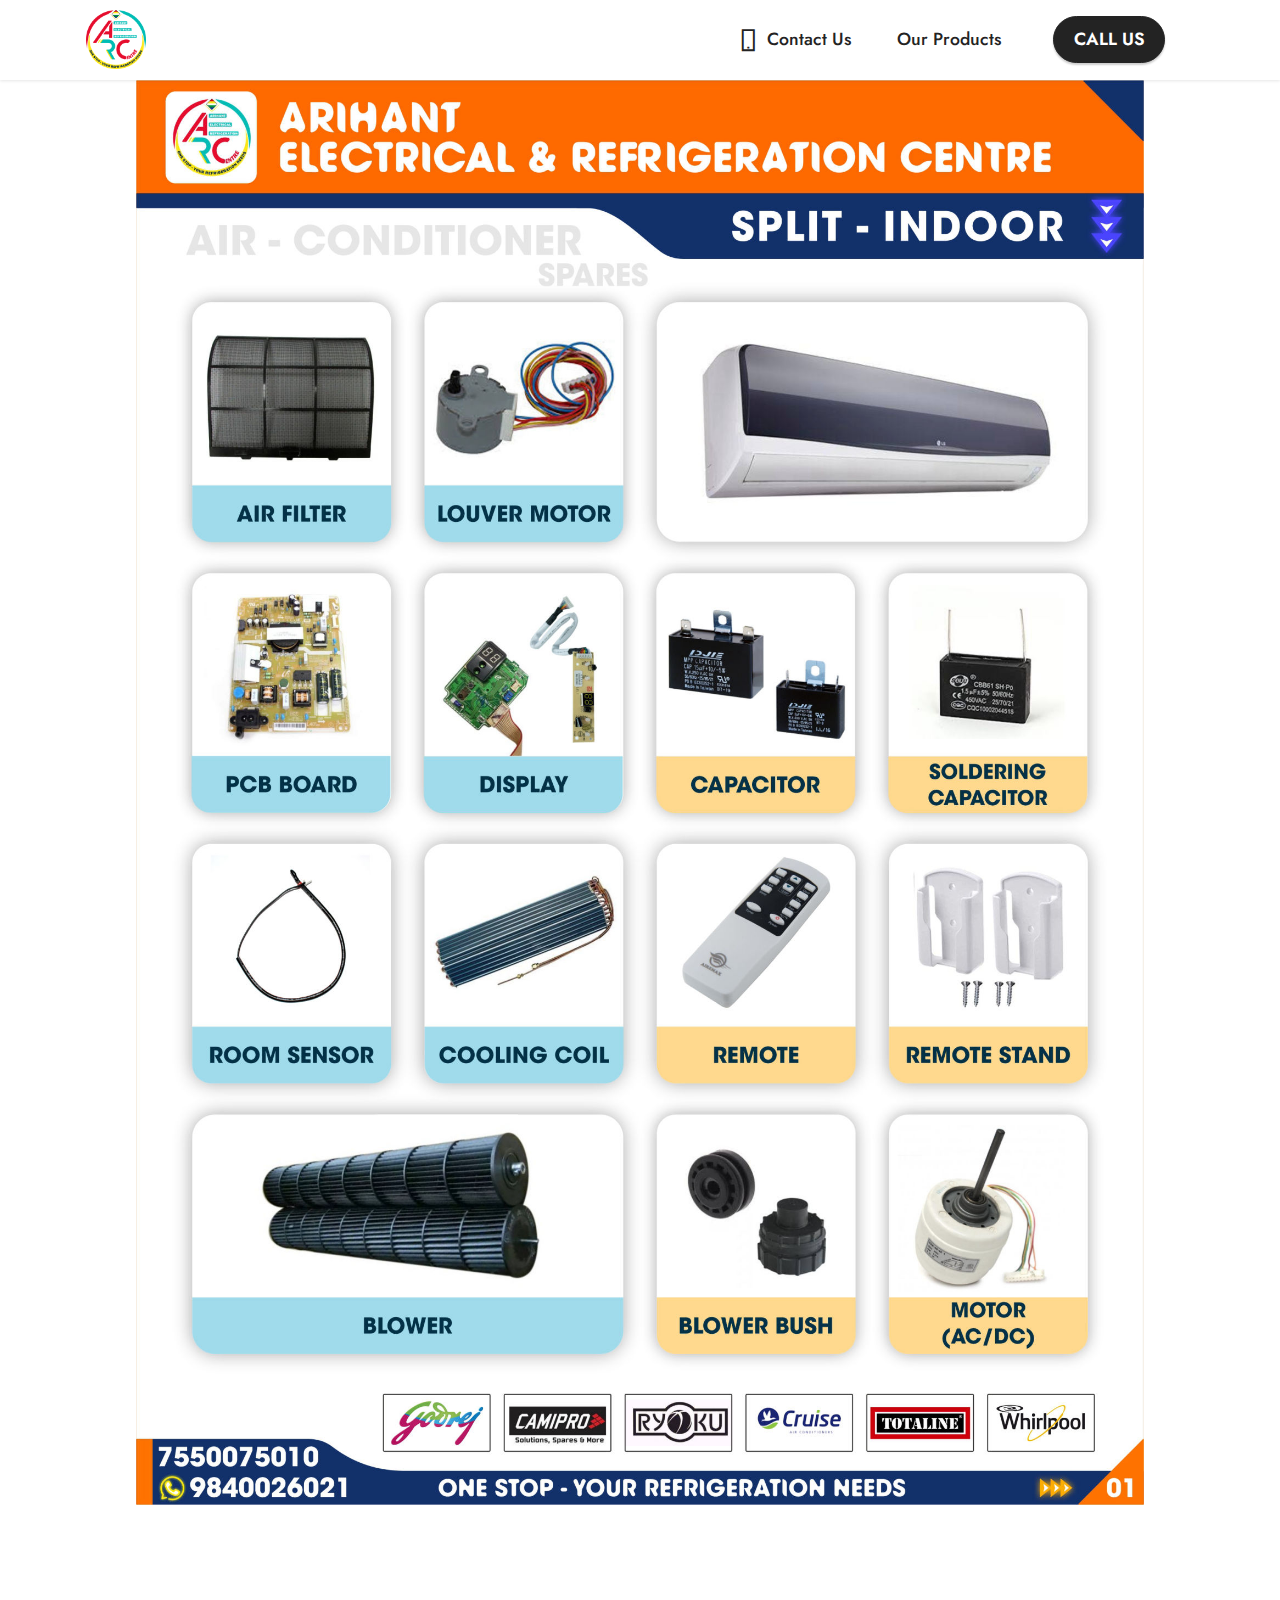
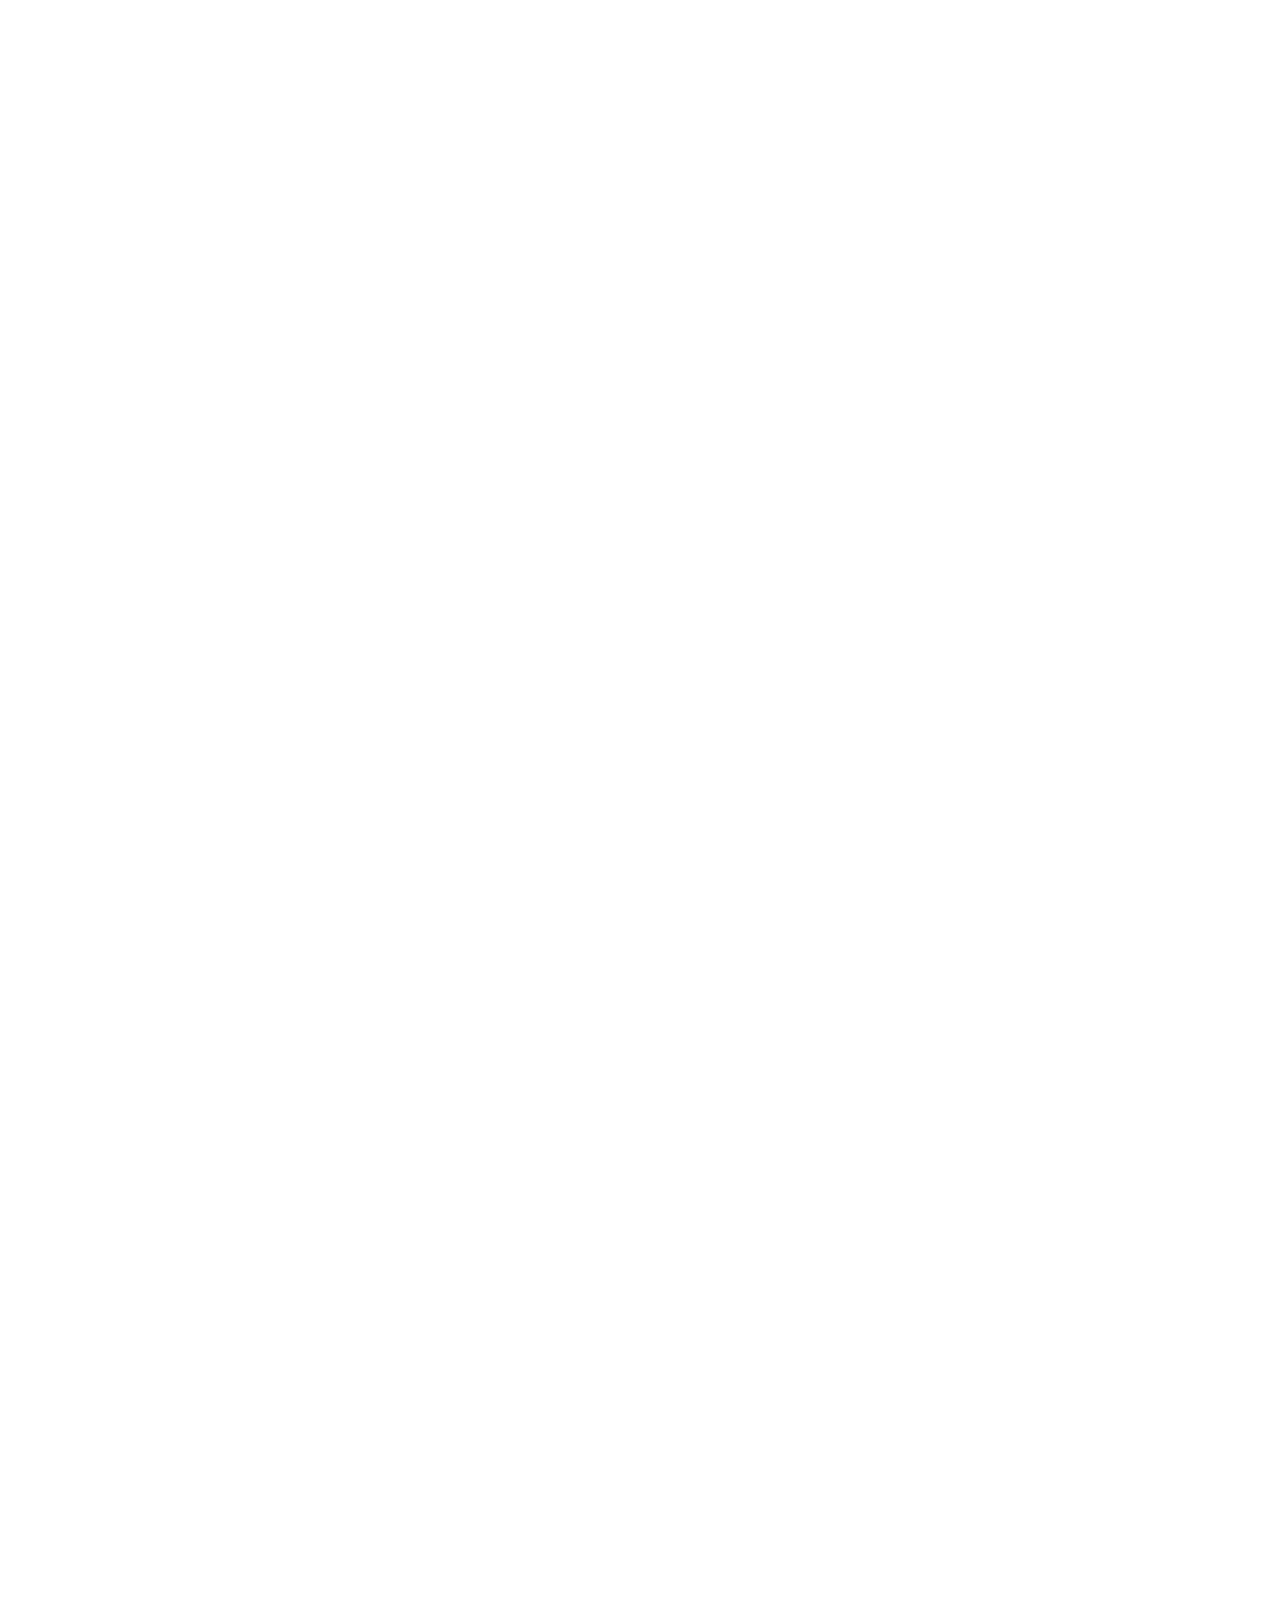
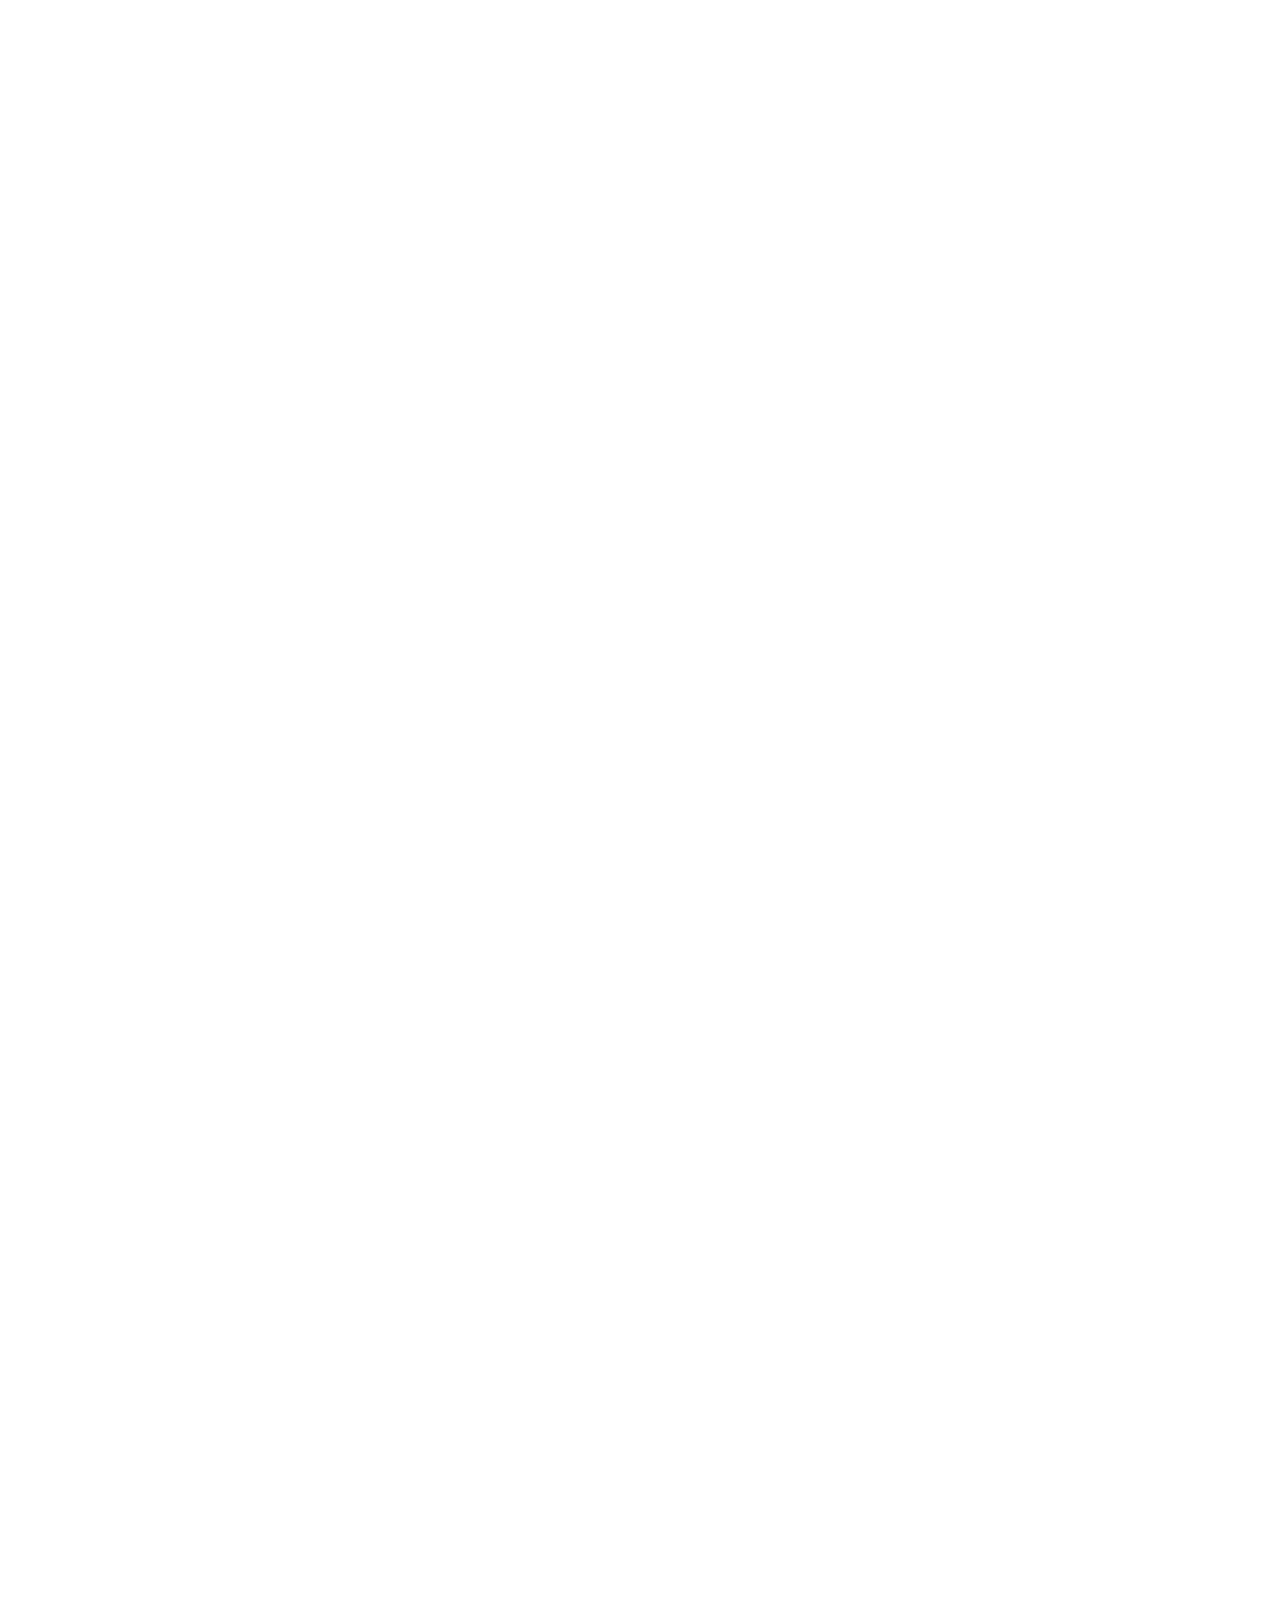
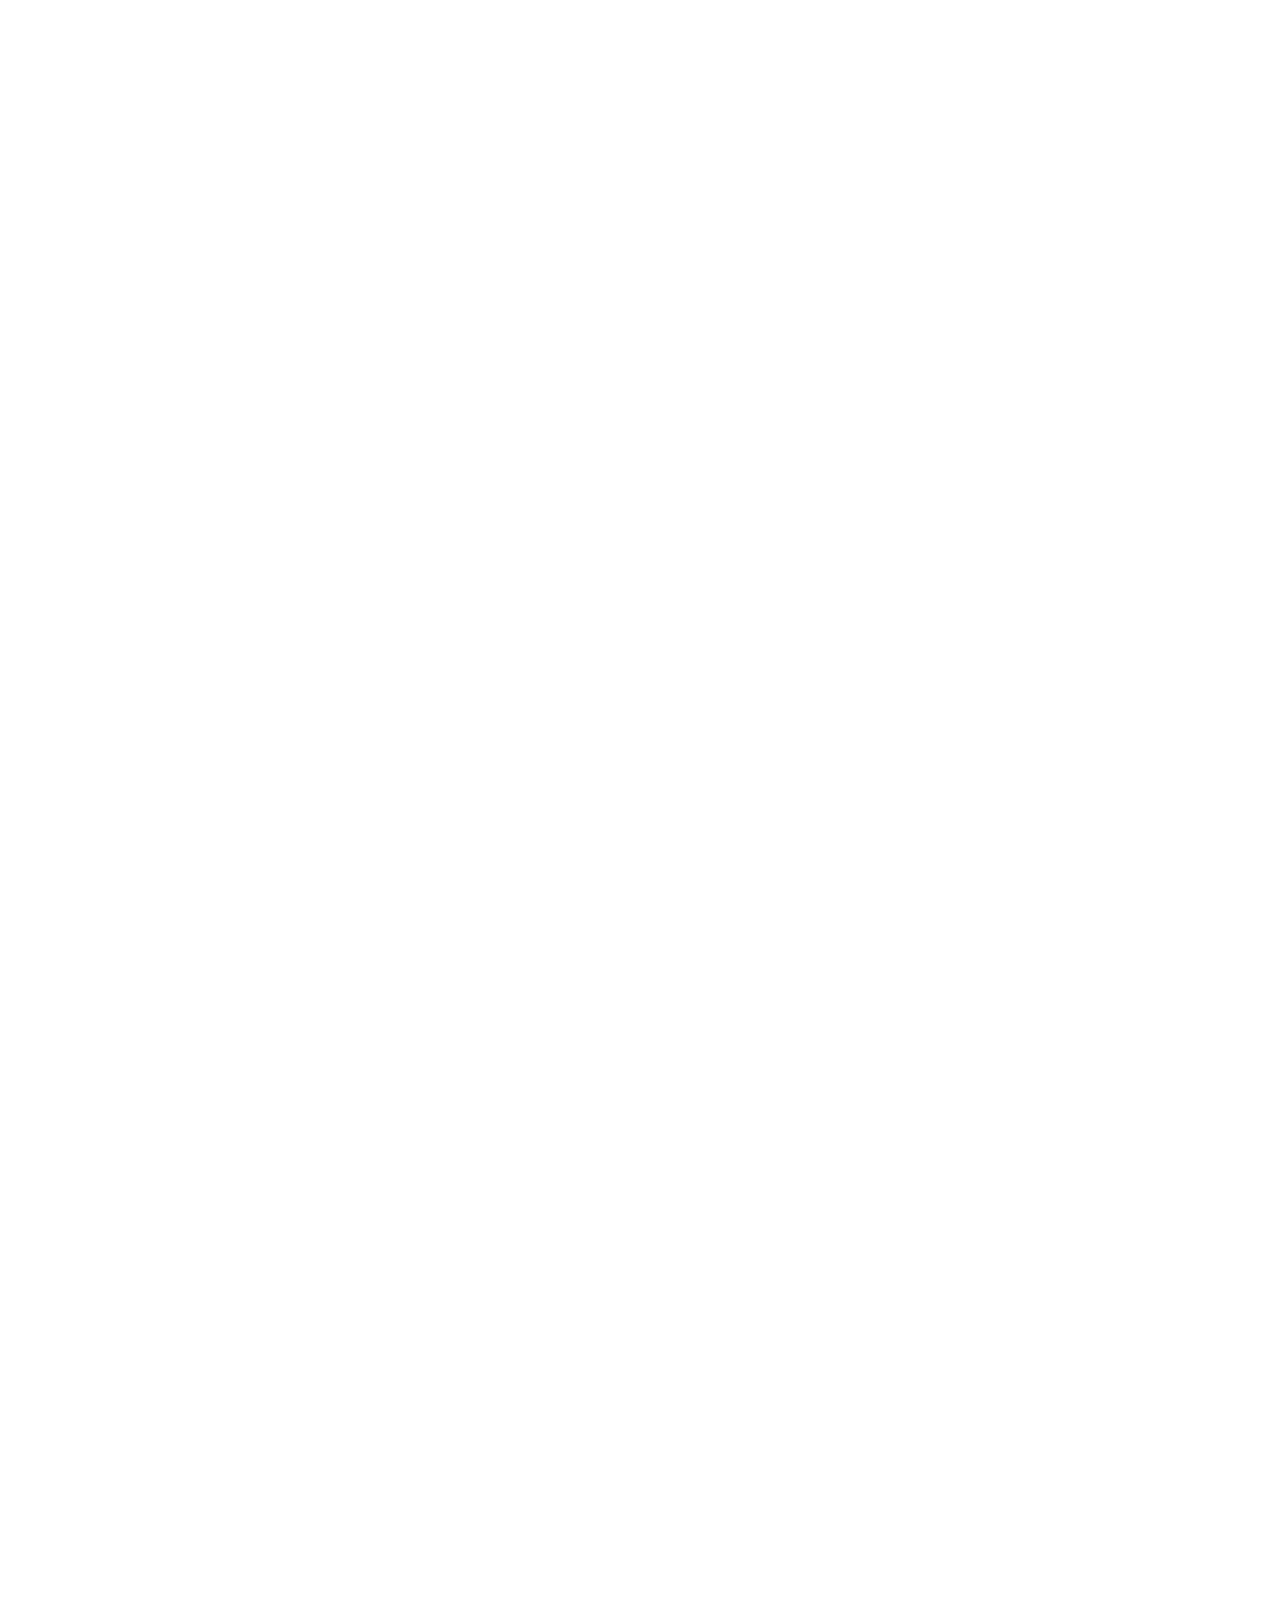
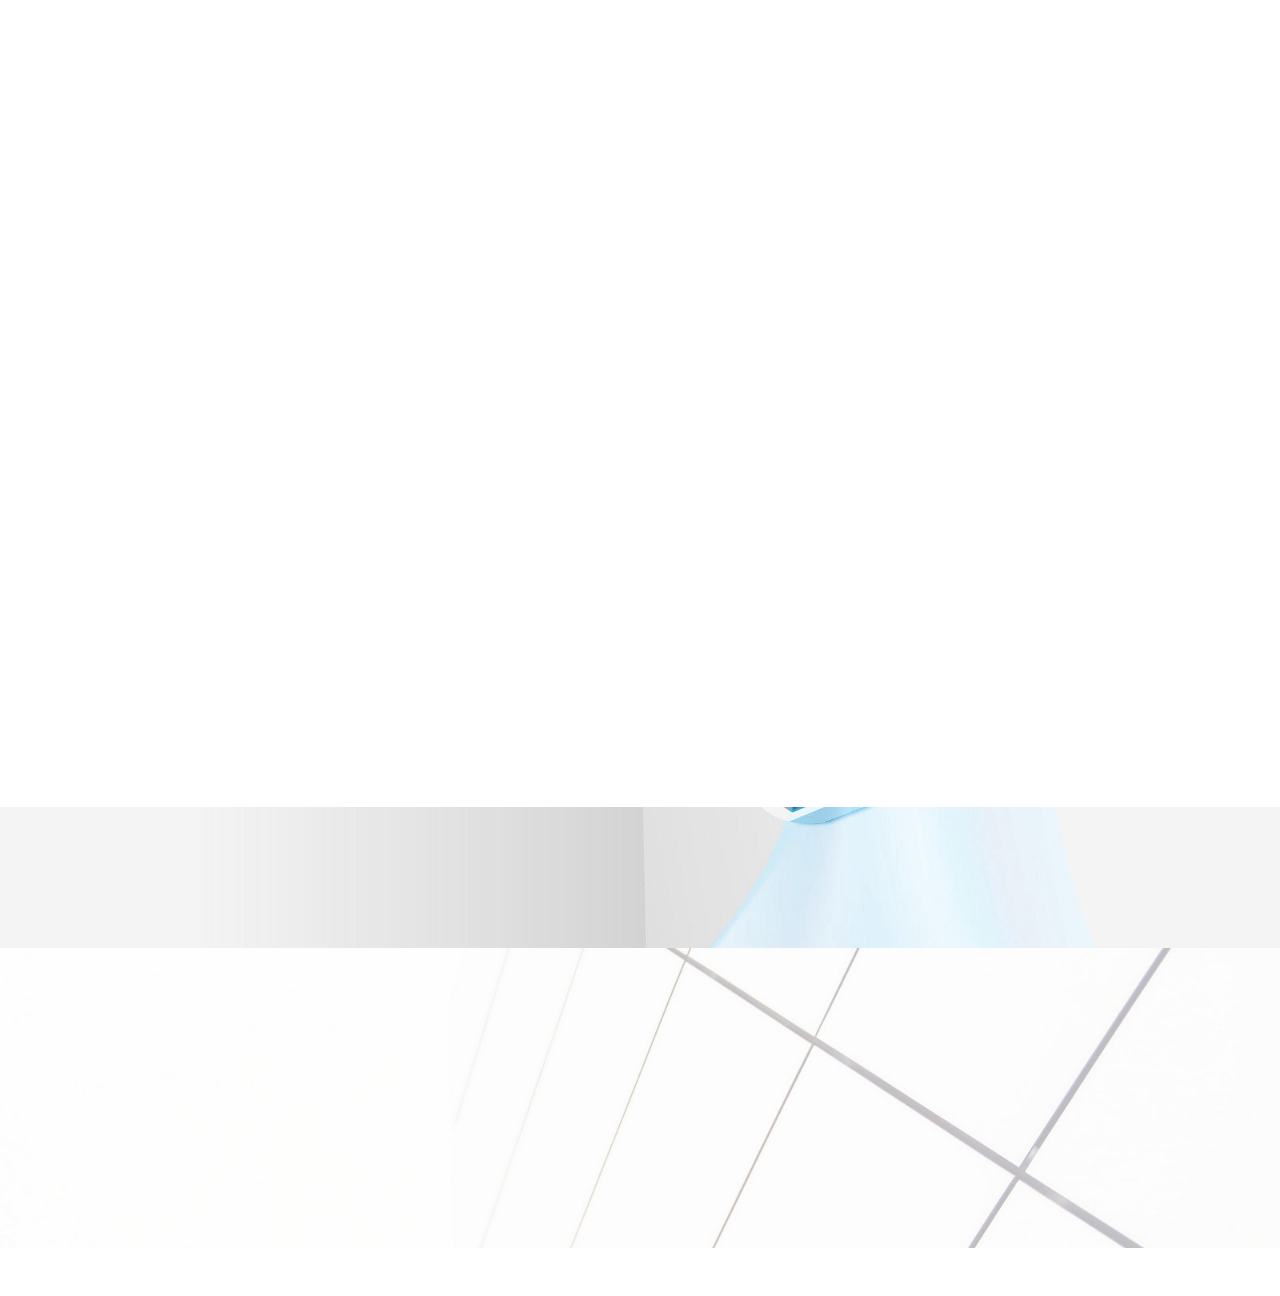
<file: page3.html>
<!DOCTYPE html>
<html  >
<head>
  <!-- Site made with Mobirise Website Builder v5.3.10, https://mobirise.com -->
  <meta charset="UTF-8">
  <meta http-equiv="X-UA-Compatible" content="IE=edge">
  <meta name="generator" content="Mobirise v5.3.10, mobirise.com">
  <meta name="viewport" content="width=device-width, initial-scale=1, minimum-scale=1">
  <link rel="shortcut icon" href="assets/images/logo-final-96x95.png" type="image/x-icon">
  <meta name="description" content="">
  
  
  <title>AIR CONDITIONER SPARE PARTS</title>
  <link rel="stylesheet" href="assets/web/assets/mobirise-icons2/mobirise2.css">
  <link rel="stylesheet" href="assets/tether/tether.min.css">
  <link rel="stylesheet" href="assets/bootstrap/css/bootstrap.min.css">
  <link rel="stylesheet" href="assets/bootstrap/css/bootstrap-grid.min.css">
  <link rel="stylesheet" href="assets/bootstrap/css/bootstrap-reboot.min.css">
  <link rel="stylesheet" href="assets/animatecss/animate.css">
  <link rel="stylesheet" href="assets/dropdown/css/style.css">
  <link rel="stylesheet" href="assets/socicon/css/styles.css">
  <link rel="stylesheet" href="assets/theme/css/style.css">
  <link rel="preload" href="https://fonts.googleapis.com/css?family=Jost:100,200,300,400,500,600,700,800,900,100i,200i,300i,400i,500i,600i,700i,800i,900i&display=swap" as="style" onload="this.onload=null;this.rel='stylesheet'">
  <noscript><link rel="stylesheet" href="https://fonts.googleapis.com/css?family=Jost:100,200,300,400,500,600,700,800,900,100i,200i,300i,400i,500i,600i,700i,800i,900i&display=swap"></noscript>
  <link rel="preload" as="style" href="assets/mobirise/css/mbr-additional.css"><link rel="stylesheet" href="assets/mobirise/css/mbr-additional.css" type="text/css">
  
  
  
  
</head>
<body>
  
  <section class="menu menu2 cid-syCgeYltOS" once="menu" id="menu2-l">
    
    <nav class="navbar navbar-dropdown navbar-expand-lg">
        <div class="container">
            <div class="navbar-brand">
                <span class="navbar-logo">
                    <a href="https://g.page/AERC1996?share">
                        <img src="assets/images/logo-final-96x95.png" alt="" style="height: 3.7rem;">
                    </a>
                </span>
                
            </div>
            <button class="navbar-toggler" type="button" data-toggle="collapse" data-target="#navbarSupportedContent" aria-controls="navbarNavAltMarkup" aria-expanded="false" aria-label="Toggle navigation">
                <div class="hamburger">
                    <span></span>
                    <span></span>
                    <span></span>
                    <span></span>
                </div>
            </button>
            <div class="collapse navbar-collapse" id="navbarSupportedContent">
                <ul class="navbar-nav nav-dropdown" data-app-modern-menu="true"><li class="nav-item"><a class="nav-link link text-black text-primary display-4" href="page1.html"><span class="mobi-mbri mobi-mbri-mobile-2 mbr-iconfont mbr-iconfont-btn"></span>Contact Us</a></li><li class="nav-item"><a class="nav-link link text-black text-primary display-4" href="page2.html" aria-expanded="false">Our Products</a>
                    </li></ul>
                
                <div class="navbar-buttons mbr-section-btn"><a class="btn btn-black display-4" href="tel:+917550075010">CALL US</a></div>
            </div>
        </div>
    </nav>
</section>

<section class="image3 cid-sBrsb2LUih" id="image3-21">
    

    

    <div class="container-fluid">
        <div class="row justify-content-center">
            <div class="col-12 col-lg-10">
                <div class="image-wrapper">
                    <a href="https://wa.me/919840026021"><img src="assets/images/catlouge-ac-2021-01-1836x2596.jpg" alt="Mobirise"></a>
                    
                </div>
            </div>
        </div>
    </div>
</section>

<section class="image3 cid-sBrszsKeCP" id="image3-22">
    

    

    <div class="container-fluid">
        <div class="row justify-content-center">
            <div class="col-12 col-lg-10">
                <div class="image-wrapper">
                    <a href="https://wa.me/919840026021"><img src="assets/images/catlouge-ac-2021-02-582x823.jpg" alt="Mobirise"></a>
                    
                </div>
            </div>
        </div>
    </div>
</section>

<section class="image3 cid-sBrsAkTzgx" id="image3-23">
    

    

    <div class="container-fluid">
        <div class="row justify-content-center">
            <div class="col-12 col-lg-10">
                <div class="image-wrapper">
                    <a href="https://wa.me/919840026021"><img src="assets/images/catlouge-ac-2021-03-582x823.jpg" alt="Mobirise"></a>
                    
                </div>
            </div>
        </div>
    </div>
</section>

<section class="image3 cid-sBrsBcWniT" id="image3-24">
    

    

    <div class="container-fluid">
        <div class="row justify-content-center">
            <div class="col-12 col-lg-10">
                <div class="image-wrapper">
                    <a href="https://wa.me/919840026021"><img src="assets/images/catlouge-ac-2021-04-582x823.jpg" alt="Mobirise"></a>
                    
                </div>
            </div>
        </div>
    </div>
</section>

<section class="image3 cid-sBrsCbqjXS" id="image3-25">
    

    

    <div class="container-fluid">
        <div class="row justify-content-center">
            <div class="col-12 col-lg-10">
                <div class="image-wrapper">
                    <a href="https://wa.me/919840026021"><img src="assets/images/catlouge-ac-2021-05-582x823.jpg" alt="Mobirise"></a>
                    
                </div>
            </div>
        </div>
    </div>
</section>

<section class="header6 cid-sBry0W76cB" id="header6-29">

    

    <div class="mbr-overlay" style="opacity: 0.2; background-color: rgb(255, 255, 255);"></div>

    <div class="align-center container">
        <div class="row justify-content-center">
            <div class="col-12 col-lg-4">
                
                
                
                <div class="mbr-section-btn mt-3"><a class="btn btn-black display-2" href="index.html">HOME</a></div>
            </div>
        </div>
    </div>
</section>

<section class="share3 cid-sANVmAl9n9" id="share3-1s">
    
     
    
    <div class="mbr-overlay" style="opacity: 0.1; background-color: rgb(255, 255, 255);">
    </div>

    <div class="container">
        <div class="media-container-row">
            <div class="col-12">
                <h3 class="mbr-section-title align-center mb-3 mbr-fonts-style display-2">
                    <strong>Follow Us!</strong>
                </h3>
                <div class="social-list align-center">
                   
                    <a class="iconfont-wrapper bg-facebook m-2 " target="_blank" href="https://www.facebook.com/ARIHANT1996/">
                            <span class="socicon-facebook socicon"></span>
                        </a>
                        
                        <a class="iconfont-wrapper bg-instagram m-2" href="https://www.instagram.com/arihant_ele_refrigeration_c/" target="_blank">
                            <span class="socicon-instagram socicon"></span>
                        </a>
                        
                        
                        
                        
                        
                        
                        <a class="iconfont-wrapper bg-youtube m-2" href="https://www.youtube.com/channel/UCv8h9VDrfbgC3HhIEKziYyA?app=desktop" target="_blank">
                            <span class="socicon-youtube socicon"></span>
                        </a>
                        
                </div>
            </div>
        </div>
    </div>
</section><section style="background-color: #fff; font-family: -apple-system, BlinkMacSystemFont, 'Segoe UI', 'Roboto', 'Helvetica Neue', Arial, sans-serif; color:#aaa; font-size:12px; padding: 0; align-items: center; display: flex;"><a href="https://mobirise.site/b" style="flex: 1 1; height: 3rem; padding-left: 1rem;"></a><p style="flex: 0 0 auto; margin:0; padding-right:1rem;"><a href="https://g.page/AERC1996?share" style="color:#aaa;">page</a> was started with Arihant electrical & refrigeration centre</p></section><script src="assets/web/assets/jquery/jquery.min.js"></script>  <script src="assets/popper/popper.min.js"></script>  <script src="assets/tether/tether.min.js"></script>  <script src="assets/bootstrap/js/bootstrap.min.js"></script>  <script src="assets/smoothscroll/smooth-scroll.js"></script>  <script src="assets/viewportchecker/jquery.viewportchecker.js"></script>  <script src="assets/dropdown/js/nav-dropdown.js"></script>  <script src="assets/dropdown/js/navbar-dropdown.js"></script>  <script src="assets/touchswipe/jquery.touch-swipe.min.js"></script>  <script src="assets/theme/js/script.js"></script>  
  
  
  <input name="animation" type="hidden">
  </body>
</html>
</file>
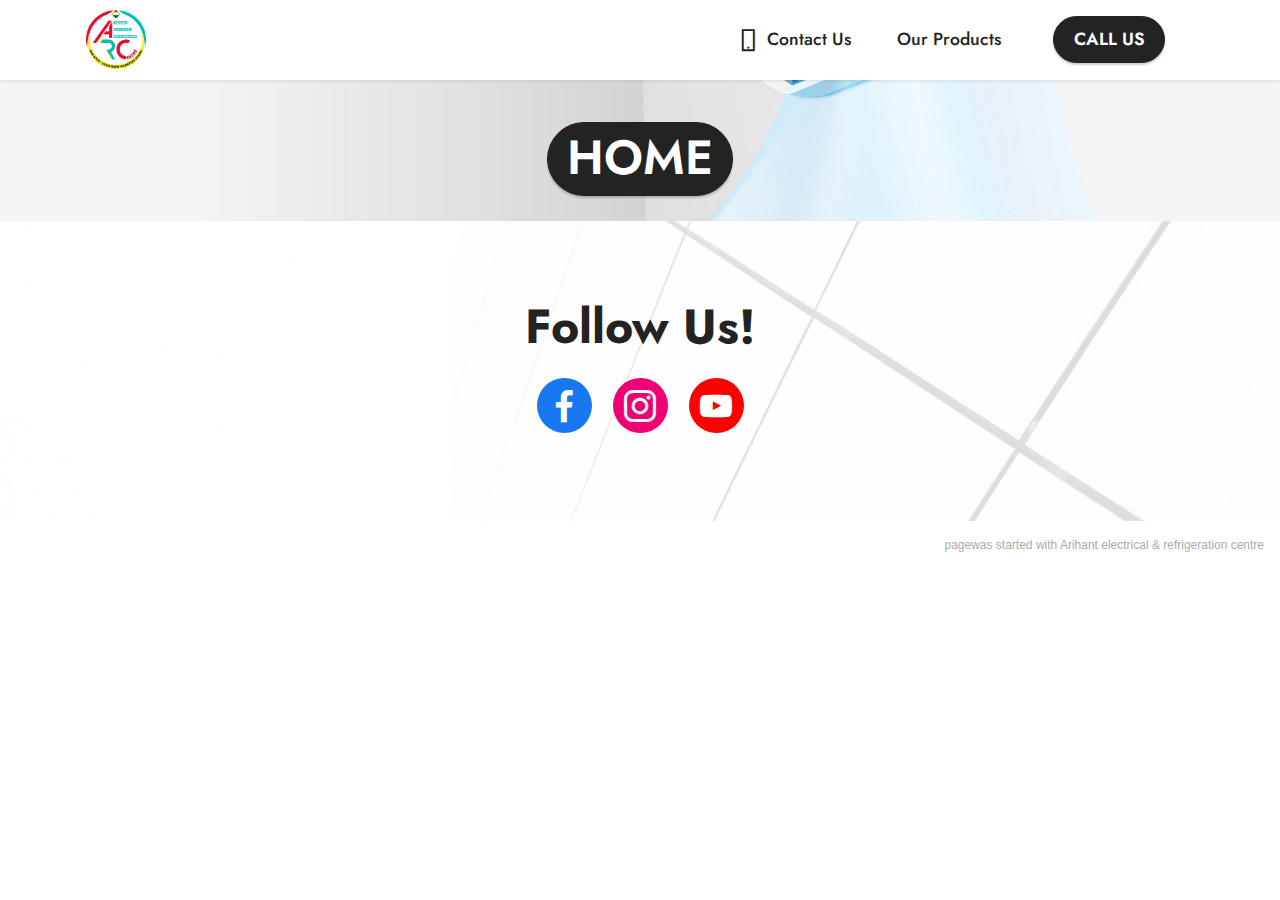
<file: page4.html>
<!DOCTYPE html>
<html  >
<head>
  <!-- Site made with Mobirise Website Builder v5.3.10, https://mobirise.com -->
  <meta charset="UTF-8">
  <meta http-equiv="X-UA-Compatible" content="IE=edge">
  <meta name="generator" content="Mobirise v5.3.10, mobirise.com">
  <meta name="viewport" content="width=device-width, initial-scale=1, minimum-scale=1">
  <link rel="shortcut icon" href="assets/images/logo-final-96x95.png" type="image/x-icon">
  <meta name="description" content="">
  
  
  <title>REFRIGERATOR SPARE PARTS</title>
  <link rel="stylesheet" href="assets/web/assets/mobirise-icons2/mobirise2.css">
  <link rel="stylesheet" href="assets/tether/tether.min.css">
  <link rel="stylesheet" href="assets/bootstrap/css/bootstrap.min.css">
  <link rel="stylesheet" href="assets/bootstrap/css/bootstrap-grid.min.css">
  <link rel="stylesheet" href="assets/bootstrap/css/bootstrap-reboot.min.css">
  <link rel="stylesheet" href="assets/animatecss/animate.css">
  <link rel="stylesheet" href="assets/dropdown/css/style.css">
  <link rel="stylesheet" href="assets/socicon/css/styles.css">
  <link rel="stylesheet" href="assets/theme/css/style.css">
  <link rel="preload" href="https://fonts.googleapis.com/css?family=Jost:100,200,300,400,500,600,700,800,900,100i,200i,300i,400i,500i,600i,700i,800i,900i&display=swap" as="style" onload="this.onload=null;this.rel='stylesheet'">
  <noscript><link rel="stylesheet" href="https://fonts.googleapis.com/css?family=Jost:100,200,300,400,500,600,700,800,900,100i,200i,300i,400i,500i,600i,700i,800i,900i&display=swap"></noscript>
  <link rel="preload" as="style" href="assets/mobirise/css/mbr-additional.css"><link rel="stylesheet" href="assets/mobirise/css/mbr-additional.css" type="text/css">
  
  
  
  
</head>
<body>
  
  <section class="menu menu2 cid-syCgeYltOS" once="menu" id="menu2-n">
    
    <nav class="navbar navbar-dropdown navbar-expand-lg">
        <div class="container">
            <div class="navbar-brand">
                <span class="navbar-logo">
                    <a href="https://g.page/AERC1996?share">
                        <img src="assets/images/logo-final-96x95.png" alt="" style="height: 3.7rem;">
                    </a>
                </span>
                
            </div>
            <button class="navbar-toggler" type="button" data-toggle="collapse" data-target="#navbarSupportedContent" aria-controls="navbarNavAltMarkup" aria-expanded="false" aria-label="Toggle navigation">
                <div class="hamburger">
                    <span></span>
                    <span></span>
                    <span></span>
                    <span></span>
                </div>
            </button>
            <div class="collapse navbar-collapse" id="navbarSupportedContent">
                <ul class="navbar-nav nav-dropdown" data-app-modern-menu="true"><li class="nav-item"><a class="nav-link link text-black text-primary display-4" href="page1.html"><span class="mobi-mbri mobi-mbri-mobile-2 mbr-iconfont mbr-iconfont-btn"></span>Contact Us</a></li><li class="nav-item"><a class="nav-link link text-black text-primary display-4" href="page2.html" aria-expanded="false">Our Products</a>
                    </li></ul>
                
                <div class="navbar-buttons mbr-section-btn"><a class="btn btn-black display-4" href="tel:+917550075010">CALL US</a></div>
            </div>
        </div>
    </nav>
</section>

<section class="header6 cid-sBry4ZdecS" id="header6-2a">

    

    <div class="mbr-overlay" style="opacity: 0.2; background-color: rgb(255, 255, 255);"></div>

    <div class="align-center container">
        <div class="row justify-content-center">
            <div class="col-12 col-lg-4">
                
                
                
                <div class="mbr-section-btn mt-3"><a class="btn btn-black display-2" href="index.html">HOME</a></div>
            </div>
        </div>
    </div>
</section>

<section class="share3 cid-sAMEiVjYds" id="share3-1c">
    
     
    
    <div class="mbr-overlay" style="opacity: 0.5; background-color: rgb(255, 255, 255);">
    </div>

    <div class="container">
        <div class="media-container-row">
            <div class="col-12">
                <h3 class="mbr-section-title align-center mb-3 mbr-fonts-style display-2">
                    <strong>Follow Us!</strong>
                </h3>
                <div class="social-list align-center">
                   
                    <a class="iconfont-wrapper bg-facebook m-2 " target="_blank" href="https://www.facebook.com/ARIHANT1996/">
                            <span class="socicon-facebook socicon"></span>
                        </a>
                        
                        <a class="iconfont-wrapper bg-instagram m-2" href="https://www.instagram.com/arihant_ele_refrigeration_c/" target="_blank">
                            <span class="socicon-instagram socicon"></span>
                        </a>
                        
                        
                        
                        
                        
                        
                        <a class="iconfont-wrapper bg-youtube m-2" href="https://www.youtube.com/channel/UCv8h9VDrfbgC3HhIEKziYyA?app=desktop" target="_blank">
                            <span class="socicon-youtube socicon"></span>
                        </a>
                        
                </div>
            </div>
        </div>
    </div>
</section><section style="background-color: #fff; font-family: -apple-system, BlinkMacSystemFont, 'Segoe UI', 'Roboto', 'Helvetica Neue', Arial, sans-serif; color:#aaa; font-size:12px; padding: 0; align-items: center; display: flex;"><a href="https://mobirise.site/o" style="flex: 1 1; height: 3rem; padding-left: 1rem;"></a><p style="flex: 0 0 auto; margin:0; padding-right:1rem;"><a href="https://g.page/AERC1996?share" style="color:#aaa;">page</a>was started with Arihant electrical & refrigeration centre</p></section><script src="assets/web/assets/jquery/jquery.min.js"></script>  <script src="assets/popper/popper.min.js"></script>  <script src="assets/tether/tether.min.js"></script>  <script src="assets/bootstrap/js/bootstrap.min.js"></script>  <script src="assets/smoothscroll/smooth-scroll.js"></script>  <script src="assets/viewportchecker/jquery.viewportchecker.js"></script>  <script src="assets/dropdown/js/nav-dropdown.js"></script>  <script src="assets/dropdown/js/navbar-dropdown.js"></script>  <script src="assets/touchswipe/jquery.touch-swipe.min.js"></script>  <script src="assets/theme/js/script.js"></script>  
  
  
  <input name="animation" type="hidden">
  </body>
</html>
</file>
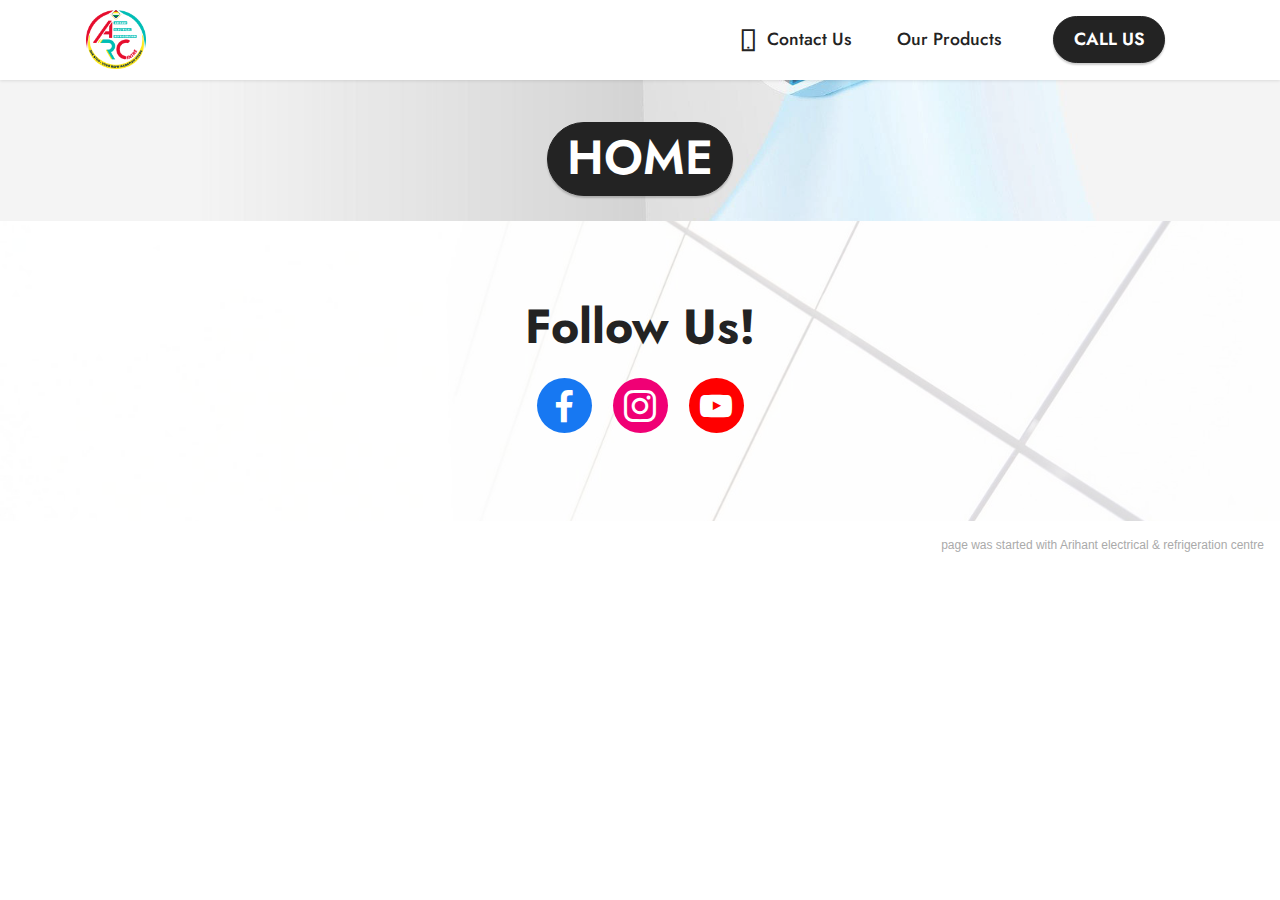
<file: page5.html>
<!DOCTYPE html>
<html  >
<head>
  <!-- Site made with Mobirise Website Builder v5.3.10, https://mobirise.com -->
  <meta charset="UTF-8">
  <meta http-equiv="X-UA-Compatible" content="IE=edge">
  <meta name="generator" content="Mobirise v5.3.10, mobirise.com">
  <meta name="viewport" content="width=device-width, initial-scale=1, minimum-scale=1">
  <link rel="shortcut icon" href="assets/images/logo-final-96x95.png" type="image/x-icon">
  <meta name="description" content="">
  
  
  <title>BOTTLE COOLER SPARE PARTS</title>
  <link rel="stylesheet" href="assets/web/assets/mobirise-icons2/mobirise2.css">
  <link rel="stylesheet" href="assets/tether/tether.min.css">
  <link rel="stylesheet" href="assets/bootstrap/css/bootstrap.min.css">
  <link rel="stylesheet" href="assets/bootstrap/css/bootstrap-grid.min.css">
  <link rel="stylesheet" href="assets/bootstrap/css/bootstrap-reboot.min.css">
  <link rel="stylesheet" href="assets/animatecss/animate.css">
  <link rel="stylesheet" href="assets/dropdown/css/style.css">
  <link rel="stylesheet" href="assets/socicon/css/styles.css">
  <link rel="stylesheet" href="assets/theme/css/style.css">
  <link rel="preload" href="https://fonts.googleapis.com/css?family=Jost:100,200,300,400,500,600,700,800,900,100i,200i,300i,400i,500i,600i,700i,800i,900i&display=swap" as="style" onload="this.onload=null;this.rel='stylesheet'">
  <noscript><link rel="stylesheet" href="https://fonts.googleapis.com/css?family=Jost:100,200,300,400,500,600,700,800,900,100i,200i,300i,400i,500i,600i,700i,800i,900i&display=swap"></noscript>
  <link rel="preload" as="style" href="assets/mobirise/css/mbr-additional.css"><link rel="stylesheet" href="assets/mobirise/css/mbr-additional.css" type="text/css">
  
  
  
  
</head>
<body>
  
  <section class="menu menu2 cid-syCgeYltOS" once="menu" id="menu2-p">
    
    <nav class="navbar navbar-dropdown navbar-expand-lg">
        <div class="container">
            <div class="navbar-brand">
                <span class="navbar-logo">
                    <a href="https://g.page/AERC1996?share">
                        <img src="assets/images/logo-final-96x95.png" alt="" style="height: 3.7rem;">
                    </a>
                </span>
                
            </div>
            <button class="navbar-toggler" type="button" data-toggle="collapse" data-target="#navbarSupportedContent" aria-controls="navbarNavAltMarkup" aria-expanded="false" aria-label="Toggle navigation">
                <div class="hamburger">
                    <span></span>
                    <span></span>
                    <span></span>
                    <span></span>
                </div>
            </button>
            <div class="collapse navbar-collapse" id="navbarSupportedContent">
                <ul class="navbar-nav nav-dropdown" data-app-modern-menu="true"><li class="nav-item"><a class="nav-link link text-black text-primary display-4" href="page1.html"><span class="mobi-mbri mobi-mbri-mobile-2 mbr-iconfont mbr-iconfont-btn"></span>Contact Us</a></li><li class="nav-item"><a class="nav-link link text-black text-primary display-4" href="page2.html" aria-expanded="false">Our Products</a>
                    </li></ul>
                
                <div class="navbar-buttons mbr-section-btn"><a class="btn btn-black display-4" href="tel:+917550075010">CALL US</a></div>
            </div>
        </div>
    </nav>
</section>

<section class="header6 cid-sBry6DUWlI" id="header6-2b">

    

    <div class="mbr-overlay" style="opacity: 0.2; background-color: rgb(255, 255, 255);"></div>

    <div class="align-center container">
        <div class="row justify-content-center">
            <div class="col-12 col-lg-4">
                
                
                
                <div class="mbr-section-btn mt-3"><a class="btn btn-black display-2" href="index.html">HOME</a></div>
            </div>
        </div>
    </div>
</section>

<section class="share3 cid-sAMEkHTQkm" id="share3-1d">
    
     
    
    <div class="mbr-overlay" style="opacity: 0.5; background-color: rgb(255, 255, 255);">
    </div>

    <div class="container">
        <div class="media-container-row">
            <div class="col-12">
                <h3 class="mbr-section-title align-center mb-3 mbr-fonts-style display-2">
                    <strong>Follow Us!</strong>
                </h3>
                <div class="social-list align-center">
                   
                    <a class="iconfont-wrapper bg-facebook m-2 " target="_blank" href="https://www.facebook.com/ARIHANT1996/">
                            <span class="socicon-facebook socicon"></span>
                        </a>
                        
                        <a class="iconfont-wrapper bg-instagram m-2" href="https://www.instagram.com/arihant_ele_refrigeration_c/" target="_blank">
                            <span class="socicon-instagram socicon"></span>
                        </a>
                        
                        
                        
                        
                        
                        
                        <a class="iconfont-wrapper bg-youtube m-2" href="https://www.youtube.com/channel/UCv8h9VDrfbgC3HhIEKziYyA?app=desktop" target="_blank">
                            <span class="socicon-youtube socicon"></span>
                        </a>
                        
                </div>
            </div>
        </div>
    </div>
</section><section style="background-color: #fff; font-family: -apple-system, BlinkMacSystemFont, 'Segoe UI', 'Roboto', 'Helvetica Neue', Arial, sans-serif; color:#aaa; font-size:12px; padding: 0; align-items: center; display: flex;"><a href="https://mobirise.site/a" style="flex: 1 1; height: 3rem; padding-left: 1rem;"></a><p style="flex: 0 0 auto; margin:0; padding-right:1rem;"><a href="https://g.page/AERC1996?share" style="color:#aaa;">page</a> was started with Arihant electrical & refrigeration centre</p></section><script src="assets/web/assets/jquery/jquery.min.js"></script>  <script src="assets/popper/popper.min.js"></script>  <script src="assets/tether/tether.min.js"></script>  <script src="assets/bootstrap/js/bootstrap.min.js"></script>  <script src="assets/smoothscroll/smooth-scroll.js"></script>  <script src="assets/viewportchecker/jquery.viewportchecker.js"></script>  <script src="assets/dropdown/js/nav-dropdown.js"></script>  <script src="assets/dropdown/js/navbar-dropdown.js"></script>  <script src="assets/touchswipe/jquery.touch-swipe.min.js"></script>  <script src="assets/theme/js/script.js"></script>  
  
  
  <input name="animation" type="hidden">
  </body>
</html>
</file>
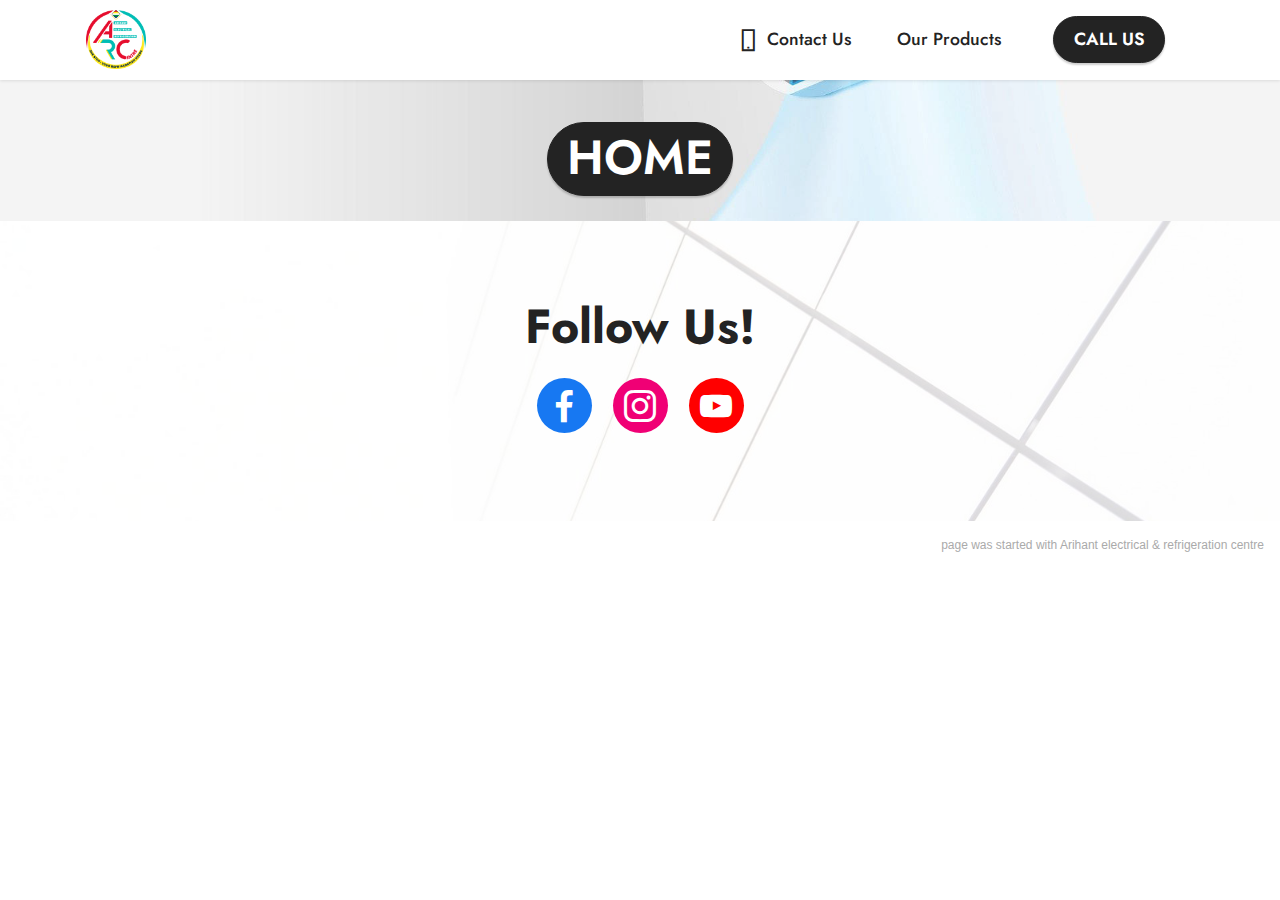
<file: page6.html>
<!DOCTYPE html>
<html  >
<head>
  <!-- Site made with Mobirise Website Builder v5.3.10, https://mobirise.com -->
  <meta charset="UTF-8">
  <meta http-equiv="X-UA-Compatible" content="IE=edge">
  <meta name="generator" content="Mobirise v5.3.10, mobirise.com">
  <meta name="viewport" content="width=device-width, initial-scale=1, minimum-scale=1">
  <link rel="shortcut icon" href="assets/images/logo-final-96x95.png" type="image/x-icon">
  <meta name="description" content="">
  
  
  <title>DEEP FREEZER  SPARE PARTS</title>
  <link rel="stylesheet" href="assets/web/assets/mobirise-icons2/mobirise2.css">
  <link rel="stylesheet" href="assets/tether/tether.min.css">
  <link rel="stylesheet" href="assets/bootstrap/css/bootstrap.min.css">
  <link rel="stylesheet" href="assets/bootstrap/css/bootstrap-grid.min.css">
  <link rel="stylesheet" href="assets/bootstrap/css/bootstrap-reboot.min.css">
  <link rel="stylesheet" href="assets/animatecss/animate.css">
  <link rel="stylesheet" href="assets/dropdown/css/style.css">
  <link rel="stylesheet" href="assets/socicon/css/styles.css">
  <link rel="stylesheet" href="assets/theme/css/style.css">
  <link rel="preload" href="https://fonts.googleapis.com/css?family=Jost:100,200,300,400,500,600,700,800,900,100i,200i,300i,400i,500i,600i,700i,800i,900i&display=swap" as="style" onload="this.onload=null;this.rel='stylesheet'">
  <noscript><link rel="stylesheet" href="https://fonts.googleapis.com/css?family=Jost:100,200,300,400,500,600,700,800,900,100i,200i,300i,400i,500i,600i,700i,800i,900i&display=swap"></noscript>
  <link rel="preload" as="style" href="assets/mobirise/css/mbr-additional.css"><link rel="stylesheet" href="assets/mobirise/css/mbr-additional.css" type="text/css">
  
  
  
  
</head>
<body>
  
  <section class="menu menu2 cid-syCgeYltOS" once="menu" id="menu2-r">
    
    <nav class="navbar navbar-dropdown navbar-expand-lg">
        <div class="container">
            <div class="navbar-brand">
                <span class="navbar-logo">
                    <a href="https://g.page/AERC1996?share">
                        <img src="assets/images/logo-final-96x95.png" alt="" style="height: 3.7rem;">
                    </a>
                </span>
                
            </div>
            <button class="navbar-toggler" type="button" data-toggle="collapse" data-target="#navbarSupportedContent" aria-controls="navbarNavAltMarkup" aria-expanded="false" aria-label="Toggle navigation">
                <div class="hamburger">
                    <span></span>
                    <span></span>
                    <span></span>
                    <span></span>
                </div>
            </button>
            <div class="collapse navbar-collapse" id="navbarSupportedContent">
                <ul class="navbar-nav nav-dropdown" data-app-modern-menu="true"><li class="nav-item"><a class="nav-link link text-black text-primary display-4" href="page1.html"><span class="mobi-mbri mobi-mbri-mobile-2 mbr-iconfont mbr-iconfont-btn"></span>Contact Us</a></li><li class="nav-item"><a class="nav-link link text-black text-primary display-4" href="page2.html" aria-expanded="false">Our Products</a>
                    </li></ul>
                
                <div class="navbar-buttons mbr-section-btn"><a class="btn btn-black display-4" href="tel:+917550075010">CALL US</a></div>
            </div>
        </div>
    </nav>
</section>

<section class="header6 cid-sBry8891ex" id="header6-2c">

    

    <div class="mbr-overlay" style="opacity: 0.2; background-color: rgb(255, 255, 255);"></div>

    <div class="align-center container">
        <div class="row justify-content-center">
            <div class="col-12 col-lg-4">
                
                
                
                <div class="mbr-section-btn mt-3"><a class="btn btn-black display-2" href="index.html">HOME</a></div>
            </div>
        </div>
    </div>
</section>

<section class="share3 cid-sAMEmGKiFt" id="share3-1e">
    
     
    
    <div class="mbr-overlay" style="opacity: 0.5; background-color: rgb(255, 255, 255);">
    </div>

    <div class="container">
        <div class="media-container-row">
            <div class="col-12">
                <h3 class="mbr-section-title align-center mb-3 mbr-fonts-style display-2">
                    <strong>Follow Us!</strong>
                </h3>
                <div class="social-list align-center">
                   
                    <a class="iconfont-wrapper bg-facebook m-2 " target="_blank" href="https://www.facebook.com/ARIHANT1996/">
                            <span class="socicon-facebook socicon"></span>
                        </a>
                        
                        <a class="iconfont-wrapper bg-instagram m-2" href="https://www.instagram.com/arihant_ele_refrigeration_c/" target="_blank">
                            <span class="socicon-instagram socicon"></span>
                        </a>
                        
                        
                        
                        
                        
                        
                        <a class="iconfont-wrapper bg-youtube m-2" href="https://www.youtube.com/channel/UCv8h9VDrfbgC3HhIEKziYyA?app=desktop" target="_blank">
                            <span class="socicon-youtube socicon"></span>
                        </a>
                        
                </div>
            </div>
        </div>
    </div>
</section><section style="background-color: #fff; font-family: -apple-system, BlinkMacSystemFont, 'Segoe UI', 'Roboto', 'Helvetica Neue', Arial, sans-serif; color:#aaa; font-size:12px; padding: 0; align-items: center; display: flex;"><a href="https://mobirise.site/l" style="flex: 1 1; height: 3rem; padding-left: 1rem;"></a><p style="flex: 0 0 auto; margin:0; padding-right:1rem;">page <a href="https://g.page/AERC1996?share" style="color:#aaa;">was started with Arihant electrical & refrigeration centre</a></p></section><script src="assets/web/assets/jquery/jquery.min.js"></script>  <script src="assets/popper/popper.min.js"></script>  <script src="assets/tether/tether.min.js"></script>  <script src="assets/bootstrap/js/bootstrap.min.js"></script>  <script src="assets/smoothscroll/smooth-scroll.js"></script>  <script src="assets/viewportchecker/jquery.viewportchecker.js"></script>  <script src="assets/dropdown/js/nav-dropdown.js"></script>  <script src="assets/dropdown/js/navbar-dropdown.js"></script>  <script src="assets/touchswipe/jquery.touch-swipe.min.js"></script>  <script src="assets/theme/js/script.js"></script>  
  
  
  <input name="animation" type="hidden">
  </body>
</html>
</file>
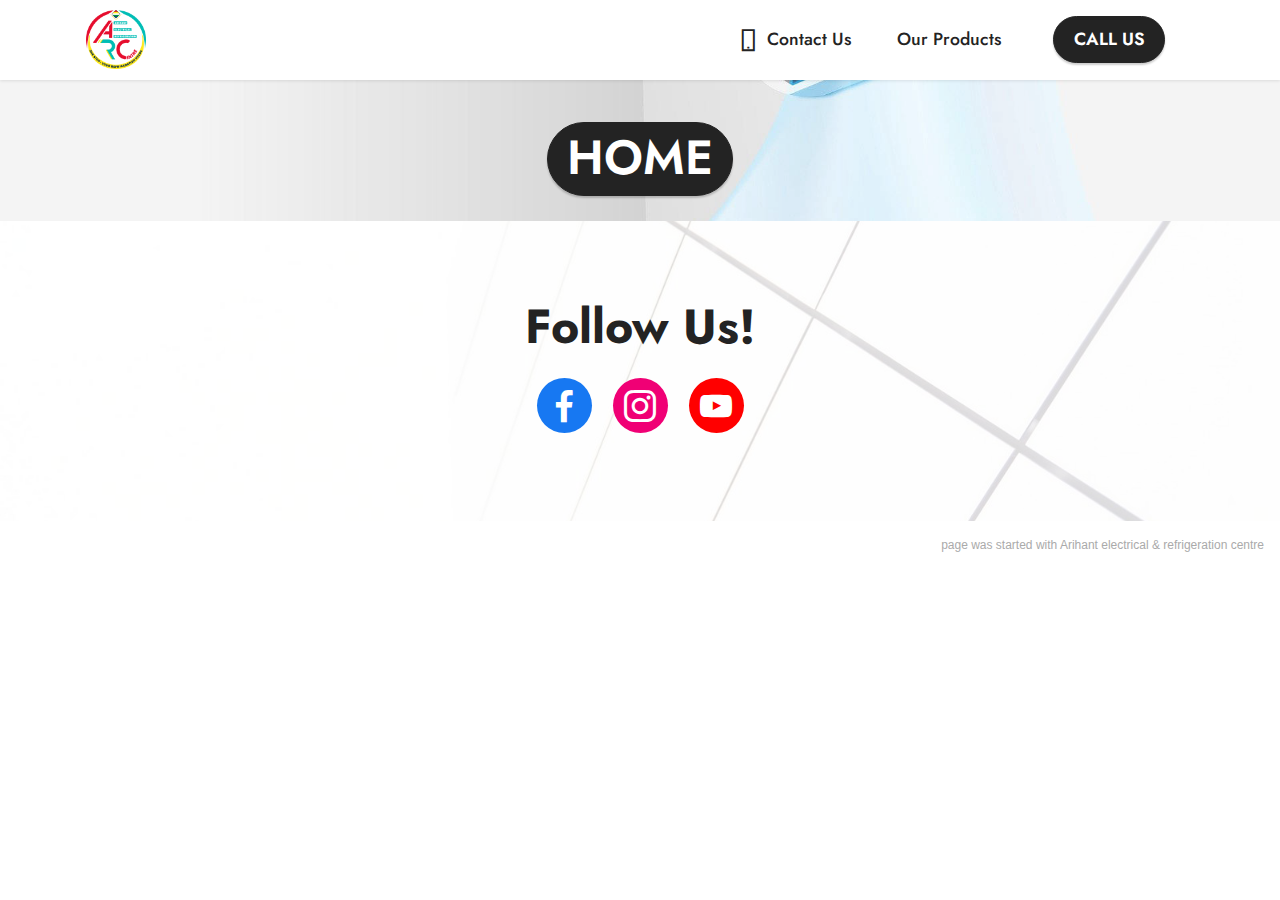
<file: page7.html>
<!DOCTYPE html>
<html  >
<head>
  <!-- Site made with Mobirise Website Builder v5.3.10, https://mobirise.com -->
  <meta charset="UTF-8">
  <meta http-equiv="X-UA-Compatible" content="IE=edge">
  <meta name="generator" content="Mobirise v5.3.10, mobirise.com">
  <meta name="viewport" content="width=device-width, initial-scale=1, minimum-scale=1">
  <link rel="shortcut icon" href="assets/images/logo-final-96x95.png" type="image/x-icon">
  <meta name="description" content="">
  
  
  <title>WATER CHILLER SPARE PARTS</title>
  <link rel="stylesheet" href="assets/web/assets/mobirise-icons2/mobirise2.css">
  <link rel="stylesheet" href="assets/tether/tether.min.css">
  <link rel="stylesheet" href="assets/bootstrap/css/bootstrap.min.css">
  <link rel="stylesheet" href="assets/bootstrap/css/bootstrap-grid.min.css">
  <link rel="stylesheet" href="assets/bootstrap/css/bootstrap-reboot.min.css">
  <link rel="stylesheet" href="assets/animatecss/animate.css">
  <link rel="stylesheet" href="assets/dropdown/css/style.css">
  <link rel="stylesheet" href="assets/socicon/css/styles.css">
  <link rel="stylesheet" href="assets/theme/css/style.css">
  <link rel="preload" href="https://fonts.googleapis.com/css?family=Jost:100,200,300,400,500,600,700,800,900,100i,200i,300i,400i,500i,600i,700i,800i,900i&display=swap" as="style" onload="this.onload=null;this.rel='stylesheet'">
  <noscript><link rel="stylesheet" href="https://fonts.googleapis.com/css?family=Jost:100,200,300,400,500,600,700,800,900,100i,200i,300i,400i,500i,600i,700i,800i,900i&display=swap"></noscript>
  <link rel="preload" as="style" href="assets/mobirise/css/mbr-additional.css"><link rel="stylesheet" href="assets/mobirise/css/mbr-additional.css" type="text/css">
  
  
  
  
</head>
<body>
  
  <section class="menu menu2 cid-syCgeYltOS" once="menu" id="menu2-t">
    
    <nav class="navbar navbar-dropdown navbar-expand-lg">
        <div class="container">
            <div class="navbar-brand">
                <span class="navbar-logo">
                    <a href="https://g.page/AERC1996?share">
                        <img src="assets/images/logo-final-96x95.png" alt="" style="height: 3.7rem;">
                    </a>
                </span>
                
            </div>
            <button class="navbar-toggler" type="button" data-toggle="collapse" data-target="#navbarSupportedContent" aria-controls="navbarNavAltMarkup" aria-expanded="false" aria-label="Toggle navigation">
                <div class="hamburger">
                    <span></span>
                    <span></span>
                    <span></span>
                    <span></span>
                </div>
            </button>
            <div class="collapse navbar-collapse" id="navbarSupportedContent">
                <ul class="navbar-nav nav-dropdown" data-app-modern-menu="true"><li class="nav-item"><a class="nav-link link text-black text-primary display-4" href="page1.html"><span class="mobi-mbri mobi-mbri-mobile-2 mbr-iconfont mbr-iconfont-btn"></span>Contact Us</a></li><li class="nav-item"><a class="nav-link link text-black text-primary display-4" href="page2.html" aria-expanded="false">Our Products</a>
                    </li></ul>
                
                <div class="navbar-buttons mbr-section-btn"><a class="btn btn-black display-4" href="tel:+917550075010">CALL US</a></div>
            </div>
        </div>
    </nav>
</section>

<section class="header6 cid-sBry9MrfkG" id="header6-2d">

    

    <div class="mbr-overlay" style="opacity: 0.2; background-color: rgb(255, 255, 255);"></div>

    <div class="align-center container">
        <div class="row justify-content-center">
            <div class="col-12 col-lg-4">
                
                
                
                <div class="mbr-section-btn mt-3"><a class="btn btn-black display-2" href="index.html">HOME</a></div>
            </div>
        </div>
    </div>
</section>

<section class="share3 cid-sAMEnSHPJ5" id="share3-1f">
    
     
    
    <div class="mbr-overlay" style="opacity: 0.5; background-color: rgb(255, 255, 255);">
    </div>

    <div class="container">
        <div class="media-container-row">
            <div class="col-12">
                <h3 class="mbr-section-title align-center mb-3 mbr-fonts-style display-2">
                    <strong>Follow Us!</strong>
                </h3>
                <div class="social-list align-center">
                   
                    <a class="iconfont-wrapper bg-facebook m-2 " target="_blank" href="https://www.facebook.com/ARIHANT1996/">
                            <span class="socicon-facebook socicon"></span>
                        </a>
                        
                        <a class="iconfont-wrapper bg-instagram m-2" href="https://www.instagram.com/arihant_ele_refrigeration_c/" target="_blank">
                            <span class="socicon-instagram socicon"></span>
                        </a>
                        
                        
                        
                        
                        
                        
                        <a class="iconfont-wrapper bg-youtube m-2" href="https://www.youtube.com/channel/UCv8h9VDrfbgC3HhIEKziYyA?app=desktop" target="_blank">
                            <span class="socicon-youtube socicon"></span>
                        </a>
                        
                </div>
            </div>
        </div>
    </div>
</section><section style="background-color: #fff; font-family: -apple-system, BlinkMacSystemFont, 'Segoe UI', 'Roboto', 'Helvetica Neue', Arial, sans-serif; color:#aaa; font-size:12px; padding: 0; align-items: center; display: flex;"><a href="https://mobirise.site/r" style="flex: 1 1; height: 3rem; padding-left: 1rem;"></a><p style="flex: 0 0 auto; margin:0; padding-right:1rem;">page <a href="https://g.page/AERC1996?share" style="color:#aaa;">was started with Arihant electrical & refrigeration centre</a></p></section><script src="assets/web/assets/jquery/jquery.min.js"></script>  <script src="assets/popper/popper.min.js"></script>  <script src="assets/tether/tether.min.js"></script>  <script src="assets/bootstrap/js/bootstrap.min.js"></script>  <script src="assets/smoothscroll/smooth-scroll.js"></script>  <script src="assets/viewportchecker/jquery.viewportchecker.js"></script>  <script src="assets/dropdown/js/nav-dropdown.js"></script>  <script src="assets/dropdown/js/navbar-dropdown.js"></script>  <script src="assets/touchswipe/jquery.touch-swipe.min.js"></script>  <script src="assets/theme/js/script.js"></script>  
  
  
  <input name="animation" type="hidden">
  </body>
</html>
</file>
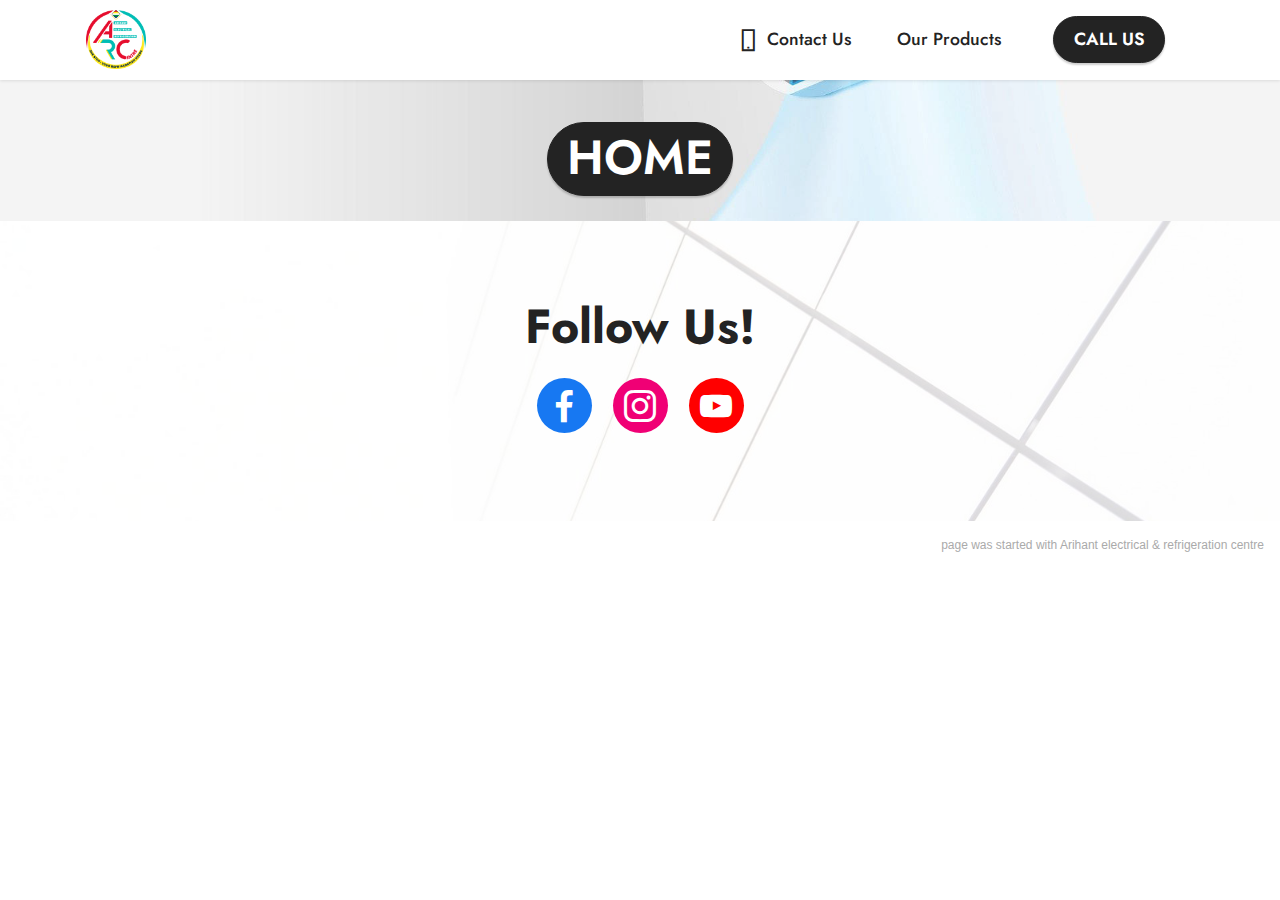
<file: page8.html>
<!DOCTYPE html>
<html  >
<head>
  <!-- Site made with Mobirise Website Builder v5.3.10, https://mobirise.com -->
  <meta charset="UTF-8">
  <meta http-equiv="X-UA-Compatible" content="IE=edge">
  <meta name="generator" content="Mobirise v5.3.10, mobirise.com">
  <meta name="viewport" content="width=device-width, initial-scale=1, minimum-scale=1">
  <link rel="shortcut icon" href="assets/images/logo-final-96x95.png" type="image/x-icon">
  <meta name="description" content="">
  
  
  <title>DISPLAY COUNTER SPARE PARTS</title>
  <link rel="stylesheet" href="assets/web/assets/mobirise-icons2/mobirise2.css">
  <link rel="stylesheet" href="assets/tether/tether.min.css">
  <link rel="stylesheet" href="assets/bootstrap/css/bootstrap.min.css">
  <link rel="stylesheet" href="assets/bootstrap/css/bootstrap-grid.min.css">
  <link rel="stylesheet" href="assets/bootstrap/css/bootstrap-reboot.min.css">
  <link rel="stylesheet" href="assets/animatecss/animate.css">
  <link rel="stylesheet" href="assets/dropdown/css/style.css">
  <link rel="stylesheet" href="assets/socicon/css/styles.css">
  <link rel="stylesheet" href="assets/theme/css/style.css">
  <link rel="preload" href="https://fonts.googleapis.com/css?family=Jost:100,200,300,400,500,600,700,800,900,100i,200i,300i,400i,500i,600i,700i,800i,900i&display=swap" as="style" onload="this.onload=null;this.rel='stylesheet'">
  <noscript><link rel="stylesheet" href="https://fonts.googleapis.com/css?family=Jost:100,200,300,400,500,600,700,800,900,100i,200i,300i,400i,500i,600i,700i,800i,900i&display=swap"></noscript>
  <link rel="preload" as="style" href="assets/mobirise/css/mbr-additional.css"><link rel="stylesheet" href="assets/mobirise/css/mbr-additional.css" type="text/css">
  
  
  
  
</head>
<body>
  
  <section class="menu menu2 cid-syCgeYltOS" once="menu" id="menu2-v">
    
    <nav class="navbar navbar-dropdown navbar-expand-lg">
        <div class="container">
            <div class="navbar-brand">
                <span class="navbar-logo">
                    <a href="https://g.page/AERC1996?share">
                        <img src="assets/images/logo-final-96x95.png" alt="" style="height: 3.7rem;">
                    </a>
                </span>
                
            </div>
            <button class="navbar-toggler" type="button" data-toggle="collapse" data-target="#navbarSupportedContent" aria-controls="navbarNavAltMarkup" aria-expanded="false" aria-label="Toggle navigation">
                <div class="hamburger">
                    <span></span>
                    <span></span>
                    <span></span>
                    <span></span>
                </div>
            </button>
            <div class="collapse navbar-collapse" id="navbarSupportedContent">
                <ul class="navbar-nav nav-dropdown" data-app-modern-menu="true"><li class="nav-item"><a class="nav-link link text-black text-primary display-4" href="page1.html"><span class="mobi-mbri mobi-mbri-mobile-2 mbr-iconfont mbr-iconfont-btn"></span>Contact Us</a></li><li class="nav-item"><a class="nav-link link text-black text-primary display-4" href="page2.html" aria-expanded="false">Our Products</a>
                    </li></ul>
                
                <div class="navbar-buttons mbr-section-btn"><a class="btn btn-black display-4" href="tel:+917550075010">CALL US</a></div>
            </div>
        </div>
    </nav>
</section>

<section class="header6 cid-sBrypUcQRX" id="header6-2e">

    

    <div class="mbr-overlay" style="opacity: 0.2; background-color: rgb(255, 255, 255);"></div>

    <div class="align-center container">
        <div class="row justify-content-center">
            <div class="col-12 col-lg-4">
                
                
                
                <div class="mbr-section-btn mt-3"><a class="btn btn-black display-2" href="index.html">HOME</a></div>
            </div>
        </div>
    </div>
</section>

<section class="share3 cid-sAMEp7OxCQ" id="share3-1g">
    
     
    
    <div class="mbr-overlay" style="opacity: 0.5; background-color: rgb(255, 255, 255);">
    </div>

    <div class="container">
        <div class="media-container-row">
            <div class="col-12">
                <h3 class="mbr-section-title align-center mb-3 mbr-fonts-style display-2">
                    <strong>Follow Us!</strong>
                </h3>
                <div class="social-list align-center">
                   
                    <a class="iconfont-wrapper bg-facebook m-2 " target="_blank" href="https://www.facebook.com/ARIHANT1996/">
                            <span class="socicon-facebook socicon"></span>
                        </a>
                        
                        <a class="iconfont-wrapper bg-instagram m-2" href="https://www.instagram.com/arihant_ele_refrigeration_c/" target="_blank">
                            <span class="socicon-instagram socicon"></span>
                        </a>
                        
                        
                        
                        
                        
                        
                        <a class="iconfont-wrapper bg-youtube m-2" href="https://www.youtube.com/channel/UCv8h9VDrfbgC3HhIEKziYyA?app=desktop" target="_blank">
                            <span class="socicon-youtube socicon"></span>
                        </a>
                        
                </div>
            </div>
        </div>
    </div>
</section><section style="background-color: #fff; font-family: -apple-system, BlinkMacSystemFont, 'Segoe UI', 'Roboto', 'Helvetica Neue', Arial, sans-serif; color:#aaa; font-size:12px; padding: 0; align-items: center; display: flex;"><a href="https://mobirise.site/c" style="flex: 1 1; height: 3rem; padding-left: 1rem;"></a><p style="flex: 0 0 auto; margin:0; padding-right:1rem;">page <a href="https://g.page/AERC1996?share" style="color:#aaa;">was started with Arihant electrical & refrigeration centre</a></p></section><script src="assets/web/assets/jquery/jquery.min.js"></script>  <script src="assets/popper/popper.min.js"></script>  <script src="assets/tether/tether.min.js"></script>  <script src="assets/bootstrap/js/bootstrap.min.js"></script>  <script src="assets/smoothscroll/smooth-scroll.js"></script>  <script src="assets/viewportchecker/jquery.viewportchecker.js"></script>  <script src="assets/dropdown/js/nav-dropdown.js"></script>  <script src="assets/dropdown/js/navbar-dropdown.js"></script>  <script src="assets/touchswipe/jquery.touch-swipe.min.js"></script>  <script src="assets/theme/js/script.js"></script>  
  
  
  <input name="animation" type="hidden">
  </body>
</html>
</file>
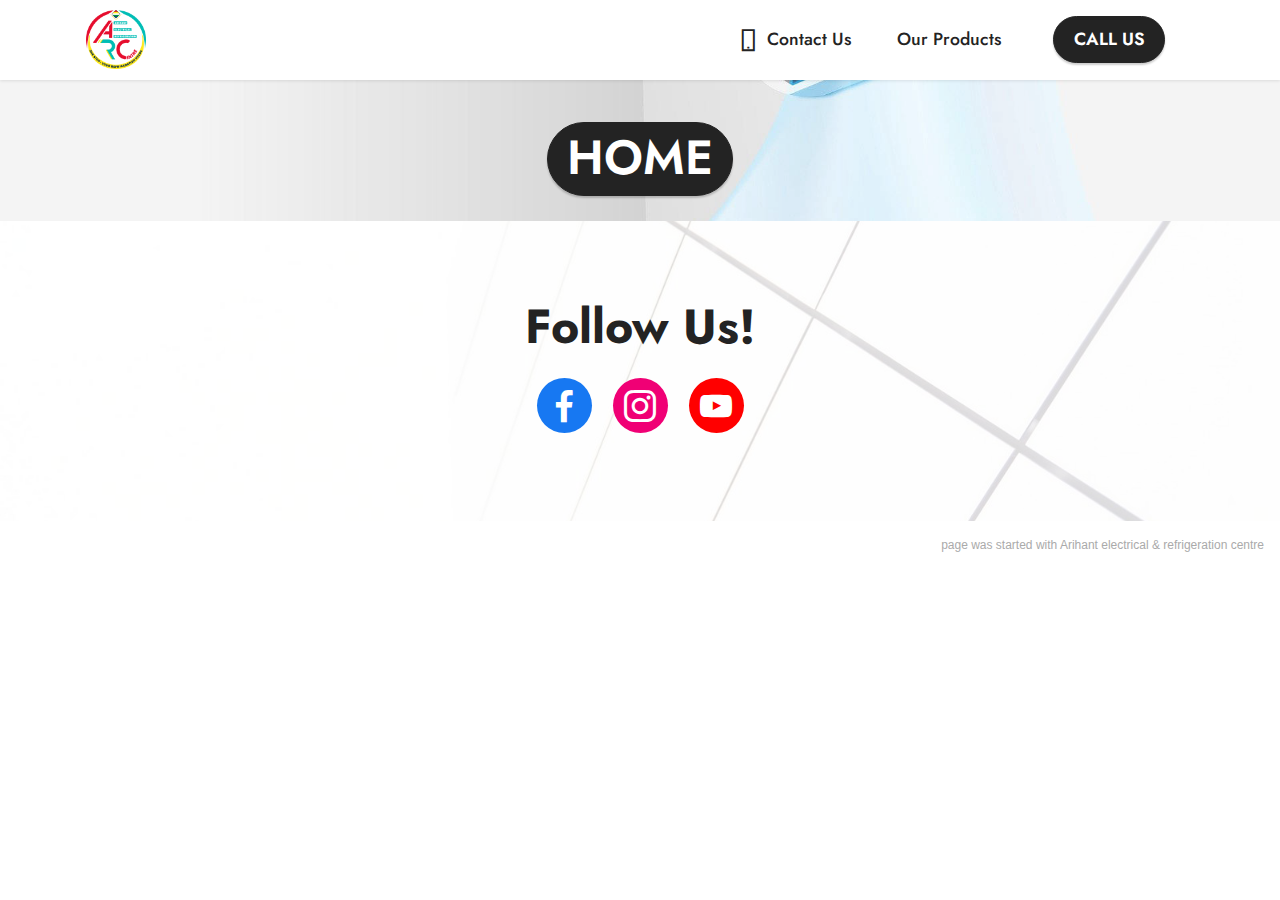
<file: page9.html>
<!DOCTYPE html>
<html  >
<head>
  <!-- Site made with Mobirise Website Builder v5.3.10, https://mobirise.com -->
  <meta charset="UTF-8">
  <meta http-equiv="X-UA-Compatible" content="IE=edge">
  <meta name="generator" content="Mobirise v5.3.10, mobirise.com">
  <meta name="viewport" content="width=device-width, initial-scale=1, minimum-scale=1">
  <link rel="shortcut icon" href="assets/images/logo-final-96x95.png" type="image/x-icon">
  <meta name="description" content="">
  
  
  <title>VISI COOLER SPARE PARTS</title>
  <link rel="stylesheet" href="assets/web/assets/mobirise-icons2/mobirise2.css">
  <link rel="stylesheet" href="assets/tether/tether.min.css">
  <link rel="stylesheet" href="assets/bootstrap/css/bootstrap.min.css">
  <link rel="stylesheet" href="assets/bootstrap/css/bootstrap-grid.min.css">
  <link rel="stylesheet" href="assets/bootstrap/css/bootstrap-reboot.min.css">
  <link rel="stylesheet" href="assets/animatecss/animate.css">
  <link rel="stylesheet" href="assets/dropdown/css/style.css">
  <link rel="stylesheet" href="assets/socicon/css/styles.css">
  <link rel="stylesheet" href="assets/theme/css/style.css">
  <link rel="preload" href="https://fonts.googleapis.com/css?family=Jost:100,200,300,400,500,600,700,800,900,100i,200i,300i,400i,500i,600i,700i,800i,900i&display=swap" as="style" onload="this.onload=null;this.rel='stylesheet'">
  <noscript><link rel="stylesheet" href="https://fonts.googleapis.com/css?family=Jost:100,200,300,400,500,600,700,800,900,100i,200i,300i,400i,500i,600i,700i,800i,900i&display=swap"></noscript>
  <link rel="preload" as="style" href="assets/mobirise/css/mbr-additional.css"><link rel="stylesheet" href="assets/mobirise/css/mbr-additional.css" type="text/css">
  
  
  
  
</head>
<body>
  
  <section class="menu menu2 cid-syCgeYltOS" once="menu" id="menu2-x">
    
    <nav class="navbar navbar-dropdown navbar-expand-lg">
        <div class="container">
            <div class="navbar-brand">
                <span class="navbar-logo">
                    <a href="https://g.page/AERC1996?share">
                        <img src="assets/images/logo-final-96x95.png" alt="" style="height: 3.7rem;">
                    </a>
                </span>
                
            </div>
            <button class="navbar-toggler" type="button" data-toggle="collapse" data-target="#navbarSupportedContent" aria-controls="navbarNavAltMarkup" aria-expanded="false" aria-label="Toggle navigation">
                <div class="hamburger">
                    <span></span>
                    <span></span>
                    <span></span>
                    <span></span>
                </div>
            </button>
            <div class="collapse navbar-collapse" id="navbarSupportedContent">
                <ul class="navbar-nav nav-dropdown" data-app-modern-menu="true"><li class="nav-item"><a class="nav-link link text-black text-primary display-4" href="page1.html"><span class="mobi-mbri mobi-mbri-mobile-2 mbr-iconfont mbr-iconfont-btn"></span>Contact Us</a></li><li class="nav-item"><a class="nav-link link text-black text-primary display-4" href="page2.html" aria-expanded="false">Our Products</a>
                    </li></ul>
                
                <div class="navbar-buttons mbr-section-btn"><a class="btn btn-black display-4" href="tel:+917550075010">CALL US</a></div>
            </div>
        </div>
    </nav>
</section>

<section class="header6 cid-sBryrkaHUs" id="header6-2f">

    

    <div class="mbr-overlay" style="opacity: 0.2; background-color: rgb(255, 255, 255);"></div>

    <div class="align-center container">
        <div class="row justify-content-center">
            <div class="col-12 col-lg-4">
                
                
                
                <div class="mbr-section-btn mt-3"><a class="btn btn-black display-2" href="index.html">HOME</a></div>
            </div>
        </div>
    </div>
</section>

<section class="share3 cid-sAMEqBMQ2c" id="share3-1h">
    
     
    
    <div class="mbr-overlay" style="opacity: 0.5; background-color: rgb(255, 255, 255);">
    </div>

    <div class="container">
        <div class="media-container-row">
            <div class="col-12">
                <h3 class="mbr-section-title align-center mb-3 mbr-fonts-style display-2">
                    <strong>Follow Us!</strong>
                </h3>
                <div class="social-list align-center">
                   
                    <a class="iconfont-wrapper bg-facebook m-2 " target="_blank" href="https://www.facebook.com/ARIHANT1996/">
                            <span class="socicon-facebook socicon"></span>
                        </a>
                        
                        <a class="iconfont-wrapper bg-instagram m-2" href="https://www.instagram.com/arihant_ele_refrigeration_c/" target="_blank">
                            <span class="socicon-instagram socicon"></span>
                        </a>
                        
                        
                        
                        
                        
                        
                        <a class="iconfont-wrapper bg-youtube m-2" href="https://www.youtube.com/channel/UCv8h9VDrfbgC3HhIEKziYyA?app=desktop" target="_blank">
                            <span class="socicon-youtube socicon"></span>
                        </a>
                        
                </div>
            </div>
        </div>
    </div>
</section><section style="background-color: #fff; font-family: -apple-system, BlinkMacSystemFont, 'Segoe UI', 'Roboto', 'Helvetica Neue', Arial, sans-serif; color:#aaa; font-size:12px; padding: 0; align-items: center; display: flex;"><a href="https://mobirise.site/l" style="flex: 1 1; height: 3rem; padding-left: 1rem;"></a><p style="flex: 0 0 auto; margin:0; padding-right:1rem;">page <a href="https://g.page/AERC1996?share" style="color:#aaa;">was started with Arihant electrical & refrigeration centre</a></p></section><script src="assets/web/assets/jquery/jquery.min.js"></script>  <script src="assets/popper/popper.min.js"></script>  <script src="assets/tether/tether.min.js"></script>  <script src="assets/bootstrap/js/bootstrap.min.js"></script>  <script src="assets/smoothscroll/smooth-scroll.js"></script>  <script src="assets/viewportchecker/jquery.viewportchecker.js"></script>  <script src="assets/dropdown/js/nav-dropdown.js"></script>  <script src="assets/dropdown/js/navbar-dropdown.js"></script>  <script src="assets/touchswipe/jquery.touch-swipe.min.js"></script>  <script src="assets/theme/js/script.js"></script>  
  
  
  <input name="animation" type="hidden">
  </body>
</html>
</file>
<file: assets/web/assets/mobirise-icons2/mobirise2.css>
@font-face {
  font-family: 'Moririse2';
  font-display: swap;
  src:  url('mobirise2.eot?f2bix4');
  src:  url('mobirise2.eot?f2bix4#iefix') format('embedded-opentype'),
    url('mobirise2.ttf?f2bix4') format('truetype'),
    url('mobirise2.woff?f2bix4') format('woff'),
    url('mobirise2.svg?f2bix4#mobirise2') format('svg');
  font-weight: normal;
  font-style: normal;
}

[class^="mobi-"], [class*=" mobi-"] {
  /* use !important to prevent issues with browser extensions that change fonts */
  font-family: 'Moririse2' !important;
  speak: none;
  font-style: normal;
  font-weight: normal;
  font-variant: normal;
  text-transform: none;
  line-height: 1;

  /* Better Font Rendering =========== */
  -webkit-font-smoothing: antialiased;
  -moz-osx-font-smoothing: grayscale;
}

.mobi-mbri-add-submenu:before {
  content: "\e900";
}
.mobi-mbri-alert:before {
  content: "\e901";
}
.mobi-mbri-align-center:before {
  content: "\e902";
}
.mobi-mbri-align-justify:before {
  content: "\e903";
}
.mobi-mbri-align-left:before {
  content: "\e904";
}
.mobi-mbri-align-right:before {
  content: "\e905";
}
.mobi-mbri-android:before {
  content: "\e906";
}
.mobi-mbri-apple:before {
  content: "\e907";
}
.mobi-mbri-arrow-down:before {
  content: "\e908";
}
.mobi-mbri-arrow-next:before {
  content: "\e909";
}
.mobi-mbri-arrow-prev:before {
  content: "\e90a";
}
.mobi-mbri-arrow-up:before {
  content: "\e90b";
}
.mobi-mbri-bold:before {
  content: "\e90c";
}
.mobi-mbri-bookmark:before {
  content: "\e90d";
}
.mobi-mbri-bootstrap:before {
  content: "\e90e";
}
.mobi-mbri-briefcase:before {
  content: "\e90f";
}
.mobi-mbri-browse:before {
  content: "\e910";
}
.mobi-mbri-bulleted-list:before {
  content: "\e911";
}
.mobi-mbri-calendar:before {
  content: "\e912";
}
.mobi-mbri-camera:before {
  content: "\e913";
}
.mobi-mbri-cart-add:before {
  content: "\e914";
}
.mobi-mbri-cart-full:before {
  content: "\e915";
}
.mobi-mbri-cash:before {
  content: "\e916";
}
.mobi-mbri-change-style:before {
  content: "\e917";
}
.mobi-mbri-chat:before {
  content: "\e918";
}
.mobi-mbri-clock:before {
  content: "\e919";
}
.mobi-mbri-close:before {
  content: "\e91a";
}
.mobi-mbri-cloud:before {
  content: "\e91b";
}
.mobi-mbri-code:before {
  content: "\e91c";
}
.mobi-mbri-contact-form:before {
  content: "\e91d";
}
.mobi-mbri-credit-card:before {
  content: "\e91e";
}
.mobi-mbri-cursor-click:before {
  content: "\e91f";
}
.mobi-mbri-cust-feedback:before {
  content: "\e920";
}
.mobi-mbri-database:before {
  content: "\e921";
}
.mobi-mbri-delivery:before {
  content: "\e922";
}
.mobi-mbri-desktop:before {
  content: "\e923";
}
.mobi-mbri-devices:before {
  content: "\e924";
}
.mobi-mbri-down:before {
  content: "\e925";
}
.mobi-mbri-download-2:before {
  content: "\e926";
}
.mobi-mbri-download:before {
  content: "\e927";
}
.mobi-mbri-drag-n-drop-2:before {
  content: "\e928";
}
.mobi-mbri-drag-n-drop:before {
  content: "\e929";
}
.mobi-mbri-edit-2:before {
  content: "\e92a";
}
.mobi-mbri-edit:before {
  content: "\e92b";
}
.mobi-mbri-error:before {
  content: "\e92c";
}
.mobi-mbri-extension:before {
  content: "\e92d";
}
.mobi-mbri-features:before {
  content: "\e92e";
}
.mobi-mbri-file:before {
  content: "\e92f";
}
.mobi-mbri-flag:before {
  content: "\e930";
}
.mobi-mbri-folder:before {
  content: "\e931";
}
.mobi-mbri-gift:before {
  content: "\e932";
}
.mobi-mbri-github:before {
  content: "\e933";
}
.mobi-mbri-globe-2:before {
  content: "\e934";
}
.mobi-mbri-globe:before {
  content: "\e935";
}
.mobi-mbri-growing-chart:before {
  content: "\e936";
}
.mobi-mbri-hearth:before {
  content: "\e937";
}
.mobi-mbri-help:before {
  content: "\e938";
}
.mobi-mbri-home:before {
  content: "\e939";
}
.mobi-mbri-hot-cup:before {
  content: "\e93a";
}
.mobi-mbri-idea:before {
  content: "\e93b";
}
.mobi-mbri-image-gallery:before {
  content: "\e93c";
}
.mobi-mbri-image-slider:before {
  content: "\e93d";
}
.mobi-mbri-info:before {
  content: "\e93e";
}
.mobi-mbri-italic:before {
  content: "\e93f";
}
.mobi-mbri-key:before {
  content: "\e940";
}
.mobi-mbri-laptop:before {
  content: "\e941";
}
.mobi-mbri-layers:before {
  content: "\e942";
}
.mobi-mbri-left-right:before {
  content: "\e943";
}
.mobi-mbri-left:before {
  content: "\e944";
}
.mobi-mbri-letter:before {
  content: "\e945";
}
.mobi-mbri-like:before {
  content: "\e946";
}
.mobi-mbri-link:before {
  content: "\e947";
}
.mobi-mbri-lock:before {
  content: "\e948";
}
.mobi-mbri-login:before {
  content: "\e949";
}
.mobi-mbri-logout:before {
  content: "\e94a";
}
.mobi-mbri-magic-stick:before {
  content: "\e94b";
}
.mobi-mbri-map-pin:before {
  content: "\e94c";
}
.mobi-mbri-menu:before {
  content: "\e94d";
}
.mobi-mbri-mobile-2:before {
  content: "\e94e";
}
.mobi-mbri-mobile-horizontal:before {
  content: "\e94f";
}
.mobi-mbri-mobile:before {
  content: "\e950";
}
.mobi-mbri-mobirise:before {
  content: "\e951";
}
.mobi-mbri-more-horizontal:before {
  content: "\e952";
}
.mobi-mbri-more-vertical:before {
  content: "\e953";
}
.mobi-mbri-music:before {
  content: "\e954";
}
.mobi-mbri-new-file:before {
  content: "\e955";
}
.mobi-mbri-numbered-list:before {
  content: "\e956";
}
.mobi-mbri-opened-folder:before {
  content: "\e957";
}
.mobi-mbri-pages:before {
  content: "\e958";
}
.mobi-mbri-paper-plane:before {
  content: "\e959";
}
.mobi-mbri-paperclip:before {
  content: "\e95a";
}
.mobi-mbri-phone:before {
  content: "\e95b";
}
.mobi-mbri-photo:before {
  content: "\e95c";
}
.mobi-mbri-photos:before {
  content: "\e95d";
}
.mobi-mbri-pin:before {
  content: "\e95e";
}
.mobi-mbri-play:before {
  content: "\e95f";
}
.mobi-mbri-plus:before {
  content: "\e960";
}
.mobi-mbri-preview:before {
  content: "\e961";
}
.mobi-mbri-print:before {
  content: "\e962";
}
.mobi-mbri-protect:before {
  content: "\e963";
}
.mobi-mbri-question:before {
  content: "\e964";
}
.mobi-mbri-quote-left:before {
  content: "\e965";
}
.mobi-mbri-quote-right:before {
  content: "\e966";
}
.mobi-mbri-redo:before {
  content: "\e967";
}
.mobi-mbri-refresh:before {
  content: "\e968";
}
.mobi-mbri-responsive-2:before {
  content: "\e969";
}
.mobi-mbri-responsive:before {
  content: "\e96a";
}
.mobi-mbri-right:before {
  content: "\e96b";
}
.mobi-mbri-rocket:before {
  content: "\e96c";
}
.mobi-mbri-sad-face:before {
  content: "\e96d";
}
.mobi-mbri-sale:before {
  content: "\e96e";
}
.mobi-mbri-save:before {
  content: "\e96f";
}
.mobi-mbri-search:before {
  content: "\e970";
}
.mobi-mbri-setting-2:before {
  content: "\e971";
}
.mobi-mbri-setting-3:before {
  content: "\e972";
}
.mobi-mbri-setting:before {
  content: "\e973";
}
.mobi-mbri-share:before {
  content: "\e974";
}
.mobi-mbri-shopping-bag:before {
  content: "\e975";
}
.mobi-mbri-shopping-basket:before {
  content: "\e976";
}
.mobi-mbri-shopping-cart:before {
  content: "\e977";
}
.mobi-mbri-sites:before {
  content: "\e978";
}
.mobi-mbri-smile-face:before {
  content: "\e979";
}
.mobi-mbri-speed:before {
  content: "\e97a";
}
.mobi-mbri-star:before {
  content: "\e97b";
}
.mobi-mbri-success:before {
  content: "\e97c";
}
.mobi-mbri-sun:before {
  content: "\e97d";
}
.mobi-mbri-sun2:before {
  content: "\e97e";
}
.mobi-mbri-tablet-vertical:before {
  content: "\e97f";
}
.mobi-mbri-tablet:before {
  content: "\e980";
}
.mobi-mbri-target:before {
  content: "\e981";
}
.mobi-mbri-timer:before {
  content: "\e982";
}
.mobi-mbri-to-ftp:before {
  content: "\e983";
}
.mobi-mbri-to-local-drive:before {
  content: "\e984";
}
.mobi-mbri-touch-swipe:before {
  content: "\e985";
}
.mobi-mbri-touch:before {
  content: "\e986";
}
.mobi-mbri-trash:before {
  content: "\e987";
}
.mobi-mbri-underline:before {
  content: "\e988";
}
.mobi-mbri-undo:before {
  content: "\e989";
}
.mobi-mbri-unlink:before {
  content: "\e98a";
}
.mobi-mbri-unlock:before {
  content: "\e98b";
}
.mobi-mbri-up-down:before {
  content: "\e98c";
}
.mobi-mbri-up:before {
  content: "\e98d";
}
.mobi-mbri-update:before {
  content: "\e98e";
}
.mobi-mbri-upload-2:before {
  content: "\e98f";
}
.mobi-mbri-upload:before {
  content: "\e990";
}
.mobi-mbri-user-2:before {
  content: "\e991";
}
.mobi-mbri-user:before {
  content: "\e992";
}
.mobi-mbri-users:before {
  content: "\e993";
}
.mobi-mbri-video-play:before {
  content: "\e994";
}
.mobi-mbri-video:before {
  content: "\e995";
}
.mobi-mbri-watch:before {
  content: "\e996";
}
.mobi-mbri-website-theme-2:before {
  content: "\e997";
}
.mobi-mbri-website-theme:before {
  content: "\e998";
}
.mobi-mbri-wifi:before {
  content: "\e999";
}
.mobi-mbri-windows:before {
  content: "\e99a";
}
.mobi-mbri-zoom-in:before {
  content: "\e99b";
}
.mobi-mbri-zoom-out:before {
  content: "\e99c";
}
</file>
<file: assets/dropdown/css/style.css>
.navbar-dropdown {
  left: 0;
  padding: 0;
  position: absolute;
  right: 0;
  top: 0;
  transition: all 0.45s ease;
  z-index: 1030;
  background: #282828; }
  .navbar-dropdown .navbar-logo {
    margin-right: 0.8rem;
    transition: margin 0.3s ease-in-out;
    vertical-align: middle; }
    .navbar-dropdown .navbar-logo img {
      height: 3.125rem;
      transition: all 0.3s ease-in-out; }
    .navbar-dropdown .navbar-logo.mbr-iconfont {
      font-size: 3.125rem;
      line-height: 3.125rem; }
  .navbar-dropdown .navbar-caption {
    font-weight: 700;
    white-space: normal;
    vertical-align: -4px;
    line-height: 3.125rem !important; }
    .navbar-dropdown .navbar-caption, .navbar-dropdown .navbar-caption:hover {
      color: inherit;
      text-decoration: none; }
  .navbar-dropdown .mbr-iconfont + .navbar-caption {
    vertical-align: -1px; }
  .navbar-dropdown.navbar-fixed-top {
    position: fixed; }
  .navbar-dropdown .navbar-brand span {
    vertical-align: -4px; }
  .navbar-dropdown.bg-color.transparent {
    background: none; }
  .navbar-dropdown.navbar-short .navbar-brand {
    padding: 0.625rem 0; }
    .navbar-dropdown.navbar-short .navbar-brand span {
      vertical-align: -1px; }
  .navbar-dropdown.navbar-short .navbar-caption {
    line-height: 2.375rem !important;
    vertical-align: -2px; }
  .navbar-dropdown.navbar-short .navbar-logo {
    margin-right: 0.5rem; }
    .navbar-dropdown.navbar-short .navbar-logo img {
      height: 2.375rem; }
    .navbar-dropdown.navbar-short .navbar-logo.mbr-iconfont {
      font-size: 2.375rem;
      line-height: 2.375rem; }
  .navbar-dropdown.navbar-short .mbr-table-cell {
    height: 3.625rem; }
  .navbar-dropdown .navbar-close {
    left: 0.6875rem;
    position: fixed;
    top: 0.75rem;
    z-index: 1000; }
  .navbar-dropdown .hamburger-icon {
    content: "";
    display: inline-block;
    vertical-align: middle;
    width: 16px;
    -webkit-box-shadow: 0 -6px 0 1px #282828,0 0 0 1px #282828,0 6px 0 1px #282828;
    -moz-box-shadow: 0 -6px 0 1px #282828,0 0 0 1px #282828,0 6px 0 1px #282828;
    box-shadow: 0 -6px 0 1px #282828,0 0 0 1px #282828,0 6px 0 1px #282828; }

.dropdown-menu .dropdown-toggle[data-toggle="dropdown-submenu"]::after {
  border-bottom: 0.35em solid transparent;
  border-left: 0.35em solid;
  border-right: 0;
  border-top: 0.35em solid transparent;
  margin-left: 0.3rem; }

.dropdown-menu .dropdown-item:focus {
  outline: 0; }

.nav-dropdown {
  font-size: 0.75rem;
  font-weight: 500;
  height: auto !important; }
  .nav-dropdown .nav-btn {
    padding-left: 1rem; }
  .nav-dropdown .link {
    margin: .667em 1.667em;
    font-weight: 500;
    padding: 0;
    transition: color .2s ease-in-out; }
    .nav-dropdown .link.dropdown-toggle {
      margin-right: 2.583em; }
      .nav-dropdown .link.dropdown-toggle::after {
        margin-left: .25rem;
        border-top: 0.35em solid;
        border-right: 0.35em solid transparent;
        border-left: 0.35em solid transparent;
        border-bottom: 0; }
      .nav-dropdown .link.dropdown-toggle[aria-expanded="true"] {
        margin: 0;
        padding: 0.667em 3.263em  0.667em 1.667em; }
  .nav-dropdown .link::after,
  .nav-dropdown .dropdown-item::after {
    color: inherit; }
  .nav-dropdown .btn {
    font-size: 0.75rem;
    font-weight: 700;
    letter-spacing: 0;
    margin-bottom: 0;
    padding-left: 1.25rem;
    padding-right: 1.25rem; }
  .nav-dropdown .dropdown-menu {
    border-radius: 0;
    border: 0;
    left: 0;
    margin: 0;
    padding-bottom: 1.25rem;
    padding-top: 1.25rem;
    position: relative; }
  .nav-dropdown .dropdown-submenu {
    margin-left: 0.125rem;
    top: 0; }
  .nav-dropdown .dropdown-item {
    font-weight: 500;
    line-height: 2;
    padding: 0.3846em 4.615em 0.3846em 1.5385em;
    position: relative;
    transition: color .2s ease-in-out, background-color .2s ease-in-out; }
    .nav-dropdown .dropdown-item::after {
      margin-top: -0.3077em;
      position: absolute;
      right: 1.1538em;
      top: 50%; }
    .nav-dropdown .dropdown-item:focus, .nav-dropdown .dropdown-item:hover {
      background: none; }

@media (max-width: 767px) {
  .nav-dropdown.navbar-toggleable-sm {
    bottom: 0;
    display: none;
    left: 0;
    overflow-x: hidden;
    position: fixed;
    top: 0;
    transform: translateX(-100%);
    -ms-transform: translateX(-100%);
    -webkit-transform: translateX(-100%);
    width: 18.75rem;
    z-index: 999; } }
.nav-dropdown.navbar-toggleable-xl {
  bottom: 0;
  display: none;
  left: 0;
  overflow-x: hidden;
  position: fixed;
  top: 0;
  transform: translateX(-100%);
  -ms-transform: translateX(-100%);
  -webkit-transform: translateX(-100%);
  width: 18.75rem;
  z-index: 999; }

.nav-dropdown-sm {
  display: block !important;
  overflow-x: hidden;
  overflow: auto;
  padding-top: 3.875rem; }
  .nav-dropdown-sm::after {
    content: "";
    display: block;
    height: 3rem;
    width: 100%; }
  .nav-dropdown-sm.collapse.in ~ .navbar-close {
    display: block !important; }
  .nav-dropdown-sm.collapsing, .nav-dropdown-sm.collapse.in {
    transform: translateX(0);
    -ms-transform: translateX(0);
    -webkit-transform: translateX(0);
    transition: all 0.25s ease-out;
    -webkit-transition: all 0.25s ease-out;
    background: #282828; }
  .nav-dropdown-sm.collapsing[aria-expanded="false"] {
    transform: translateX(-100%);
    -ms-transform: translateX(-100%);
    -webkit-transform: translateX(-100%); }
  .nav-dropdown-sm .nav-item {
    display: block;
    margin-left: 0 !important;
    padding-left: 0; }
  .nav-dropdown-sm .link,
  .nav-dropdown-sm .dropdown-item {
    border-top: 1px dotted rgba(255, 255, 255, 0.1);
    font-size: 0.8125rem;
    line-height: 1.6;
    margin: 0 !important;
    padding: 0.875rem 2.4rem 0.875rem 1.5625rem !important;
    position: relative;
    white-space: normal; }
    .nav-dropdown-sm .link:focus, .nav-dropdown-sm .link:hover,
    .nav-dropdown-sm .dropdown-item:focus,
    .nav-dropdown-sm .dropdown-item:hover {
      background: rgba(0, 0, 0, 0.2) !important;
      color: #c0a375; }
  .nav-dropdown-sm .nav-btn {
    position: relative;
    padding: 1.5625rem 1.5625rem 0 1.5625rem; }
    .nav-dropdown-sm .nav-btn::before {
      border-top: 1px dotted rgba(255, 255, 255, 0.1);
      content: "";
      left: 0;
      position: absolute;
      top: 0;
      width: 100%; }
    .nav-dropdown-sm .nav-btn + .nav-btn {
      padding-top: 0.625rem; }
      .nav-dropdown-sm .nav-btn + .nav-btn::before {
        display: none; }
  .nav-dropdown-sm .btn {
    padding: 0.625rem 0; }
  .nav-dropdown-sm .dropdown-toggle[data-toggle="dropdown-submenu"]::after {
    margin-left: .25rem;
    border-top: 0.35em solid;
    border-right: 0.35em solid transparent;
    border-left: 0.35em solid transparent;
    border-bottom: 0; }
  .nav-dropdown-sm .dropdown-toggle[data-toggle="dropdown-submenu"][aria-expanded="true"]::after {
    border-top: 0;
    border-right: 0.35em solid transparent;
    border-left: 0.35em solid transparent;
    border-bottom: 0.35em solid; }
  .nav-dropdown-sm .dropdown-menu {
    margin: 0;
    padding: 0;
    position: relative;
    top: 0;
    left: 0;
    width: 100%;
    border: 0;
    float: none;
    border-radius: 0;
    background: none; }
  .nav-dropdown-sm .dropdown-submenu {
    left: 100%;
    margin-left: 0.125rem;
    margin-top: -1.25rem;
    top: 0; }

.navbar-toggleable-sm .nav-dropdown .dropdown-menu {
  position: absolute; }

.navbar-toggleable-sm .nav-dropdown .dropdown-submenu {
  left: 100%;
  margin-left: 0.125rem;
  margin-top: -1.25rem;
  top: 0; }

.navbar-toggleable-sm.opened .nav-dropdown .dropdown-menu {
  position: relative; }

.navbar-toggleable-sm.opened .nav-dropdown .dropdown-submenu {
  left: 0;
  margin-left: 00rem;
  margin-top: 0rem;
  top: 0; }

.is-builder .nav-dropdown.collapsing {
  transition: none !important; }

/*# sourceMappingURL=style.css.map */
</file>
<file: assets/socicon/css/styles.css>
@charset "UTF-8";

@font-face {
  font-family: 'Socicon';
  src:  url('../fonts/socicon.eot');
  src:  url('../fonts/socicon.eot?#iefix') format('embedded-opentype'),
    url('../fonts/socicon.woff2') format('woff2'),
    url('../fonts/socicon.ttf') format('truetype'),
    url('../fonts/socicon.woff') format('woff'),
    url('../fonts/socicon.svg#socicon') format('svg');
  font-weight: normal;
  font-style: normal;
  font-display: swap;
}

[data-icon]:before {
  font-family: "socicon" !important;
  content: attr(data-icon);
  font-style: normal !important;
  font-weight: normal !important;
  font-variant: normal !important;
  text-transform: none !important;
  speak: none;
  line-height: 1;
  -webkit-font-smoothing: antialiased;
  -moz-osx-font-smoothing: grayscale;
}

[class^="socicon-"], [class*=" socicon-"] {
  /* use !important to prevent issues with browser extensions that change fonts */
  font-family: 'Socicon' !important;
  speak: none;
  font-style: normal;
  font-weight: normal;
  font-variant: normal;
  text-transform: none;
  line-height: 1;

  /* Better Font Rendering =========== */
  -webkit-font-smoothing: antialiased;
  -moz-osx-font-smoothing: grayscale;
}

.socicon-eitaa:before {
  content: "\e97c";
}
.socicon-soroush:before {
  content: "\e97d";
}
.socicon-bale:before {
  content: "\e97e";
}
.socicon-zazzle:before {
  content: "\e97b";
}
.socicon-society6:before {
  content: "\e97a";
}
.socicon-redbubble:before {
  content: "\e979";
}
.socicon-avvo:before {
  content: "\e978";
}
.socicon-stitcher:before {
  content: "\e977";
}
.socicon-googlehangouts:before {
  content: "\e974";
}
.socicon-dlive:before {
  content: "\e975";
}
.socicon-vsco:before {
  content: "\e976";
}
.socicon-flipboard:before {
  content: "\e973";
}
.socicon-ubuntu:before {
  content: "\e958";
}
.socicon-artstation:before {
  content: "\e959";
}
.socicon-invision:before {
  content: "\e95a";
}
.socicon-torial:before {
  content: "\e95b";
}
.socicon-collectorz:before {
  content: "\e95c";
}
.socicon-seenthis:before {
  content: "\e95d";
}
.socicon-googleplaymusic:before {
  content: "\e95e";
}
.socicon-debian:before {
  content: "\e95f";
}
.socicon-filmfreeway:before {
  content: "\e960";
}
.socicon-gnome:before {
  content: "\e961";
}
.socicon-itchio:before {
  content: "\e962";
}
.socicon-jamendo:before {
  content: "\e963";
}
.socicon-mix:before {
  content: "\e964";
}
.socicon-sharepoint:before {
  content: "\e965";
}
.socicon-tinder:before {
  content: "\e966";
}
.socicon-windguru:before {
  content: "\e967";
}
.socicon-cdbaby:before {
  content: "\e968";
}
.socicon-elementaryos:before {
  content: "\e969";
}
.socicon-stage32:before {
  content: "\e96a";
}
.socicon-tiktok:before {
  content: "\e96b";
}
.socicon-gitter:before {
  content: "\e96c";
}
.socicon-letterboxd:before {
  content: "\e96d";
}
.socicon-threema:before {
  content: "\e96e";
}
.socicon-splice:before {
  content: "\e96f";
}
.socicon-metapop:before {
  content: "\e970";
}
.socicon-naver:before {
  content: "\e971";
}
.socicon-remote:before {
  content: "\e972";
}
.socicon-internet:before {
  content: "\e957";
}
.socicon-moddb:before {
  content: "\e94b";
}
.socicon-indiedb:before {
  content: "\e94c";
}
.socicon-traxsource:before {
  content: "\e94d";
}
.socicon-gamefor:before {
  content: "\e94e";
}
.socicon-pixiv:before {
  content: "\e94f";
}
.socicon-myanimelist:before {
  content: "\e950";
}
.socicon-blackberry:before {
  content: "\e951";
}
.socicon-wickr:before {
  content: "\e952";
}
.socicon-spip:before {
  content: "\e953";
}
.socicon-napster:before {
  content: "\e954";
}
.socicon-beatport:before {
  content: "\e955";
}
.socicon-hackerone:before {
  content: "\e956";
}
.socicon-hackernews:before {
  content: "\e946";
}
.socicon-smashwords:before {
  content: "\e947";
}
.socicon-kobo:before {
  content: "\e948";
}
.socicon-bookbub:before {
  content: "\e949";
}
.socicon-mailru:before {
  content: "\e94a";
}
.socicon-gitlab:before {
  content: "\e945";
}
.socicon-instructables:before {
  content: "\e944";
}
.socicon-portfolio:before {
  content: "\e943";
}
.socicon-codered:before {
  content: "\e940";
}
.socicon-origin:before {
  content: "\e941";
}
.socicon-nextdoor:before {
  content: "\e942";
}
.socicon-udemy:before {
  content: "\e93f";
}
.socicon-livemaster:before {
  content: "\e93e";
}
.socicon-crunchbase:before {
  content: "\e93b";
}
.socicon-homefy:before {
  content: "\e93c";
}
.socicon-calendly:before {
  content: "\e93d";
}
.socicon-realtor:before {
  content: "\e90f";
}
.socicon-tidal:before {
  content: "\e910";
}
.socicon-qobuz:before {
  content: "\e911";
}
.socicon-natgeo:before {
  content: "\e912";
}
.socicon-mastodon:before {
  content: "\e913";
}
.socicon-unsplash:before {
  content: "\e914";
}
.socicon-homeadvisor:before {
  content: "\e915";
}
.socicon-angieslist:before {
  content: "\e916";
}
.socicon-codepen:before {
  content: "\e917";
}
.socicon-slack:before {
  content: "\e918";
}
.socicon-openaigym:before {
  content: "\e919";
}
.socicon-logmein:before {
  content: "\e91a";
}
.socicon-fiverr:before {
  content: "\e91b";
}
.socicon-gotomeeting:before {
  content: "\e91c";
}
.socicon-aliexpress:before {
  content: "\e91d";
}
.socicon-guru:before {
  content: "\e91e";
}
.socicon-appstore:before {
  content: "\e91f";
}
.socicon-homes:before {
  content: "\e920";
}
.socicon-zoom:before {
  content: "\e921";
}
.socicon-alibaba:before {
  content: "\e922";
}
.socicon-craigslist:before {
  content: "\e923";
}
.socicon-wix:before {
  content: "\e924";
}
.socicon-redfin:before {
  content: "\e925";
}
.socicon-googlecalendar:before {
  content: "\e926";
}
.socicon-shopify:before {
  content: "\e927";
}
.socicon-freelancer:before {
  content: "\e928";
}
.socicon-seedrs:before {
  content: "\e929";
}
.socicon-bing:before {
  content: "\e92a";
}
.socicon-doodle:before {
  content: "\e92b";
}
.socicon-bonanza:before {
  content: "\e92c";
}
.socicon-squarespace:before {
  content: "\e92d";
}
.socicon-toptal:before {
  content: "\e92e";
}
.socicon-gust:before {
  content: "\e92f";
}
.socicon-ask:before {
  content: "\e930";
}
.socicon-trulia:before {
  content: "\e931";
}
.socicon-loomly:before {
  content: "\e932";
}
.socicon-ghost:before {
  content: "\e933";
}
.socicon-upwork:before {
  content: "\e934";
}
.socicon-fundable:before {
  content: "\e935";
}
.socicon-booking:before {
  content: "\e936";
}
.socicon-googlemaps:before {
  content: "\e937";
}
.socicon-zillow:before {
  content: "\e938";
}
.socicon-niconico:before {
  content: "\e939";
}
.socicon-toneden:before {
  content: "\e93a";
}
.socicon-augment:before {
  content: "\e908";
}
.socicon-bitbucket:before {
  content: "\e909";
}
.socicon-fyuse:before {
  content: "\e90a";
}
.socicon-yt-gaming:before {
  content: "\e90b";
}
.socicon-sketchfab:before {
  content: "\e90c";
}
.socicon-mobcrush:before {
  content: "\e90d";
}
.socicon-microsoft:before {
  content: "\e90e";
}
.socicon-pandora:before {
  content: "\e907";
}
.socicon-messenger:before {
  content: "\e906";
}
.socicon-gamewisp:before {
  content: "\e905";
}
.socicon-bloglovin:before {
  content: "\e904";
}
.socicon-tunein:before {
  content: "\e903";
}
.socicon-gamejolt:before {
  content: "\e901";
}
.socicon-trello:before {
  content: "\e902";
}
.socicon-spreadshirt:before {
  content: "\e900";
}
.socicon-500px:before {
  content: "\e000";
}
.socicon-8tracks:before {
  content: "\e001";
}
.socicon-airbnb:before {
  content: "\e002";
}
.socicon-alliance:before {
  content: "\e003";
}
.socicon-amazon:before {
  content: "\e004";
}
.socicon-amplement:before {
  content: "\e005";
}
.socicon-android:before {
  content: "\e006";
}
.socicon-angellist:before {
  content: "\e007";
}
.socicon-apple:before {
  content: "\e008";
}
.socicon-appnet:before {
  content: "\e009";
}
.socicon-baidu:before {
  content: "\e00a";
}
.socicon-bandcamp:before {
  content: "\e00b";
}
.socicon-battlenet:before {
  content: "\e00c";
}
.socicon-mixer:before {
  content: "\e00d";
}
.socicon-bebee:before {
  content: "\e00e";
}
.socicon-bebo:before {
  content: "\e00f";
}
.socicon-behance:before {
  content: "\e010";
}
.socicon-blizzard:before {
  content: "\e011";
}
.socicon-blogger:before {
  content: "\e012";
}
.socicon-buffer:before {
  content: "\e013";
}
.socicon-chrome:before {
  content: "\e014";
}
.socicon-coderwall:before {
  content: "\e015";
}
.socicon-curse:before {
  content: "\e016";
}
.socicon-dailymotion:before {
  content: "\e017";
}
.socicon-deezer:before {
  content: "\e018";
}
.socicon-delicious:before {
  content: "\e019";
}
.socicon-deviantart:before {
  content: "\e01a";
}
.socicon-diablo:before {
  content: "\e01b";
}
.socicon-digg:before {
  content: "\e01c";
}
.socicon-discord:before {
  content: "\e01d";
}
.socicon-disqus:before {
  content: "\e01e";
}
.socicon-douban:before {
  content: "\e01f";
}
.socicon-draugiem:before {
  content: "\e020";
}
.socicon-dribbble:before {
  content: "\e021";
}
.socicon-drupal:before {
  content: "\e022";
}
.socicon-ebay:before {
  content: "\e023";
}
.socicon-ello:before {
  content: "\e024";
}
.socicon-endomodo:before {
  content: "\e025";
}
.socicon-envato:before {
  content: "\e026";
}
.socicon-etsy:before {
  content: "\e027";
}
.socicon-facebook:before {
  content: "\e028";
}
.socicon-feedburner:before {
  content: "\e029";
}
.socicon-filmweb:before {
  content: "\e02a";
}
.socicon-firefox:before {
  content: "\e02b";
}
.socicon-flattr:before {
  content: "\e02c";
}
.socicon-flickr:before {
  content: "\e02d";
}
.socicon-formulr:before {
  content: "\e02e";
}
.socicon-forrst:before {
  content: "\e02f";
}
.socicon-foursquare:before {
  content: "\e030";
}
.socicon-friendfeed:before {
  content: "\e031";
}
.socicon-github:before {
  content: "\e032";
}
.socicon-goodreads:before {
  content: "\e033";
}
.socicon-google:before {
  content: "\e034";
}
.socicon-googlescholar:before {
  content: "\e035";
}
.socicon-googlegroups:before {
  content: "\e036";
}
.socicon-googlephotos:before {
  content: "\e037";
}
.socicon-googleplus:before {
  content: "\e038";
}
.socicon-grooveshark:before {
  content: "\e039";
}
.socicon-hackerrank:before {
  content: "\e03a";
}
.socicon-hearthstone:before {
  content: "\e03b";
}
.socicon-hellocoton:before {
  content: "\e03c";
}
.socicon-heroes:before {
  content: "\e03d";
}
.socicon-smashcast:before {
  content: "\e03e";
}
.socicon-horde:before {
  content: "\e03f";
}
.socicon-houzz:before {
  content: "\e040";
}
.socicon-icq:before {
  content: "\e041";
}
.socicon-identica:before {
  content: "\e042";
}
.socicon-imdb:before {
  content: "\e043";
}
.socicon-instagram:before {
  content: "\e044";
}
.socicon-issuu:before {
  content: "\e045";
}
.socicon-istock:before {
  content: "\e046";
}
.socicon-itunes:before {
  content: "\e047";
}
.socicon-keybase:before {
  content: "\e048";
}
.socicon-lanyrd:before {
  content: "\e049";
}
.socicon-lastfm:before {
  content: "\e04a";
}
.socicon-line:before {
  content: "\e04b";
}
.socicon-linkedin:before {
  content: "\e04c";
}
.socicon-livejournal:before {
  content: "\e04d";
}
.socicon-lyft:before {
  content: "\e04e";
}
.socicon-macos:before {
  content: "\e04f";
}
.socicon-mail:before {
  content: "\e050";
}
.socicon-medium:before {
  content: "\e051";
}
.socicon-meetup:before {
  content: "\e052";
}
.socicon-mixcloud:before {
  content: "\e053";
}
.socicon-modelmayhem:before {
  content: "\e054";
}
.socicon-mumble:before {
  content: "\e055";
}
.socicon-myspace:before {
  content: "\e056";
}
.socicon-newsvine:before {
  content: "\e057";
}
.socicon-nintendo:before {
  content: "\e058";
}
.socicon-npm:before {
  content: "\e059";
}
.socicon-odnoklassniki:before {
  content: "\e05a";
}
.socicon-openid:before {
  content: "\e05b";
}
.socicon-opera:before {
  content: "\e05c";
}
.socicon-outlook:before {
  content: "\e05d";
}
.socicon-overwatch:before {
  content: "\e05e";
}
.socicon-patreon:before {
  content: "\e05f";
}
.socicon-paypal:before {
  content: "\e060";
}
.socicon-periscope:before {
  content: "\e061";
}
.socicon-persona:before {
  content: "\e062";
}
.socicon-pinterest:before {
  content: "\e063";
}
.socicon-play:before {
  content: "\e064";
}
.socicon-player:before {
  content: "\e065";
}
.socicon-playstation:before {
  content: "\e066";
}
.socicon-pocket:before {
  content: "\e067";
}
.socicon-qq:before {
  content: "\e068";
}
.socicon-quora:before {
  content: "\e069";
}
.socicon-raidcall:before {
  content: "\e06a";
}
.socicon-ravelry:before {
  content: "\e06b";
}
.socicon-reddit:before {
  content: "\e06c";
}
.socicon-renren:before {
  content: "\e06d";
}
.socicon-researchgate:before {
  content: "\e06e";
}
.socicon-residentadvisor:before {
  content: "\e06f";
}
.socicon-reverbnation:before {
  content: "\e070";
}
.socicon-rss:before {
  content: "\e071";
}
.socicon-sharethis:before {
  content: "\e072";
}
.socicon-skype:before {
  content: "\e073";
}
.socicon-slideshare:before {
  content: "\e074";
}
.socicon-smugmug:before {
  content: "\e075";
}
.socicon-snapchat:before {
  content: "\e076";
}
.socicon-songkick:before {
  content: "\e077";
}
.socicon-soundcloud:before {
  content: "\e078";
}
.socicon-spotify:before {
  content: "\e079";
}
.socicon-stackexchange:before {
  content: "\e07a";
}
.socicon-stackoverflow:before {
  content: "\e07b";
}
.socicon-starcraft:before {
  content: "\e07c";
}
.socicon-stayfriends:before {
  content: "\e07d";
}
.socicon-steam:before {
  content: "\e07e";
}
.socicon-storehouse:before {
  content: "\e07f";
}
.socicon-strava:before {
  content: "\e080";
}
.socicon-streamjar:before {
  content: "\e081";
}
.socicon-stumbleupon:before {
  content: "\e082";
}
.socicon-swarm:before {
  content: "\e083";
}
.socicon-teamspeak:before {
  content: "\e084";
}
.socicon-teamviewer:before {
  content: "\e085";
}
.socicon-technorati:before {
  content: "\e086";
}
.socicon-telegram:before {
  content: "\e087";
}
.socicon-tripadvisor:before {
  content: "\e088";
}
.socicon-tripit:before {
  content: "\e089";
}
.socicon-triplej:before {
  content: "\e08a";
}
.socicon-tumblr:before {
  content: "\e08b";
}
.socicon-twitch:before {
  content: "\e08c";
}
.socicon-twitter:before {
  content: "\e08d";
}
.socicon-uber:before {
  content: "\e08e";
}
.socicon-ventrilo:before {
  content: "\e08f";
}
.socicon-viadeo:before {
  content: "\e090";
}
.socicon-viber:before {
  content: "\e091";
}
.socicon-viewbug:before {
  content: "\e092";
}
.socicon-vimeo:before {
  content: "\e093";
}
.socicon-vine:before {
  content: "\e094";
}
.socicon-vkontakte:before {
  content: "\e095";
}
.socicon-warcraft:before {
  content: "\e096";
}
.socicon-wechat:before {
  content: "\e097";
}
.socicon-weibo:before {
  content: "\e098";
}
.socicon-whatsapp:before {
  content: "\e099";
}
.socicon-wikipedia:before {
  content: "\e09a";
}
.socicon-windows:before {
  content: "\e09b";
}
.socicon-wordpress:before {
  content: "\e09c";
}
.socicon-wykop:before {
  content: "\e09d";
}
.socicon-xbox:before {
  content: "\e09e";
}
.socicon-xing:before {
  content: "\e09f";
}
.socicon-yahoo:before {
  content: "\e0a0";
}
.socicon-yammer:before {
  content: "\e0a1";
}
.socicon-yandex:before {
  content: "\e0a2";
}
.socicon-yelp:before {
  content: "\e0a3";
}
.socicon-younow:before {
  content: "\e0a4";
}
.socicon-youtube:before {
  content: "\e0a5";
}
.socicon-zapier:before {
  content: "\e0a6";
}
.socicon-zerply:before {
  content: "\e0a7";
}
.socicon-zomato:before {
  content: "\e0a8";
}
.socicon-zynga:before {
  content: "\e0a9";
}
</file>
<file: assets/theme/css/style.css>
@charset "UTF-8";
section {
  background-color: #ffffff;
}

body {
  font-style: normal;
  line-height: 1.5;
  font-weight: 400;
  color: #232323;
  position: relative;
}

section,
.container,
.container-fluid {
  position: relative;
  word-wrap: break-word;
}

a.mbr-iconfont:hover {
  text-decoration: none;
}

.article .lead p,
.article .lead ul,
.article .lead ol,
.article .lead pre,
.article .lead blockquote {
  margin-bottom: 0;
}

a {
  font-style: normal;
  font-weight: 400;
  cursor: pointer;
}
a, a:hover {
  text-decoration: none;
}

.mbr-section-title {
  font-style: normal;
  line-height: 1.3;
}

.mbr-section-subtitle {
  line-height: 1.3;
}

.mbr-text {
  font-style: normal;
  line-height: 1.7;
}

h1,
h2,
h3,
h4,
h5,
h6,
.display-1,
.display-2,
.display-4,
.display-5,
.display-7,
span,
p,
a {
  line-height: 1;
  word-break: break-word;
  word-wrap: break-word;
  font-weight: 400;
}

b,
strong {
  font-weight: bold;
}

input:-webkit-autofill, input:-webkit-autofill:hover, input:-webkit-autofill:focus, input:-webkit-autofill:active {
  transition-delay: 9999s;
  -webkit-transition-property: background-color, color;
  transition-property: background-color, color;
}

textarea[type=hidden] {
  display: none;
}

section {
  background-position: 50% 50%;
  background-repeat: no-repeat;
  background-size: cover;
}
section .mbr-background-video,
section .mbr-background-video-preview {
  position: absolute;
  bottom: 0;
  left: 0;
  right: 0;
  top: 0;
}

.hidden {
  visibility: hidden;
}

.mbr-z-index20 {
  z-index: 20;
}

/*! Base colors */
.mbr-white {
  color: #ffffff;
}

.mbr-black {
  color: #111111;
}

.mbr-bg-white {
  background-color: #ffffff;
}

.mbr-bg-black {
  background-color: #000000;
}

/*! Text-aligns */
.align-left {
  text-align: left;
}

.align-center {
  text-align: center;
}

.align-right {
  text-align: right;
}

/*! Font-weight  */
.mbr-light {
  font-weight: 300;
}

.mbr-regular {
  font-weight: 400;
}

.mbr-semibold {
  font-weight: 500;
}

.mbr-bold {
  font-weight: 700;
}

/*! Media  */
.media-content {
  flex-basis: 100%;
}

.media-container-row {
  display: flex;
  flex-direction: row;
  flex-wrap: wrap;
  justify-content: center;
  align-content: center;
  align-items: start;
}
.media-container-row .media-size-item {
  width: 400px;
}

.media-container-column {
  display: flex;
  flex-direction: column;
  flex-wrap: wrap;
  justify-content: center;
  align-content: center;
  align-items: stretch;
}
.media-container-column > * {
  width: 100%;
}

@media (min-width: 992px) {
  .media-container-row {
    flex-wrap: nowrap;
  }
}
figure {
  margin-bottom: 0;
  overflow: hidden;
}

figure[mbr-media-size] {
  transition: width 0.1s;
}

img,
iframe {
  display: block;
  width: 100%;
}

.card {
  background-color: transparent;
  border: none;
}

.card-box {
  width: 100%;
}

.card-img {
  text-align: center;
  flex-shrink: 0;
  -webkit-flex-shrink: 0;
}

.media {
  max-width: 100%;
  margin: 0 auto;
}

.mbr-figure {
  align-self: center;
}

.media-container > div {
  max-width: 100%;
}

.mbr-figure img,
.card-img img {
  width: 100%;
}

@media (max-width: 991px) {
  .media-size-item {
    width: auto !important;
  }

  .media {
    width: auto;
  }

  .mbr-figure {
    width: 100% !important;
  }
}
/*! Buttons */
.mbr-section-btn {
  margin-left: -0.6rem;
  margin-right: -0.6rem;
  font-size: 0;
}

.btn {
  font-weight: 600;
  border-width: 1px;
  font-style: normal;
  margin: 0.6rem 0.6rem;
  white-space: normal;
  transition: all 0.2s ease-in-out;
  display: inline-flex;
  align-items: center;
  justify-content: center;
  word-break: break-word;
}

.btn-sm {
  font-weight: 600;
  letter-spacing: 0px;
  transition: all 0.3s ease-in-out;
}

.btn-md {
  font-weight: 600;
  letter-spacing: 0px;
  transition: all 0.3s ease-in-out;
}

.btn-lg {
  font-weight: 600;
  letter-spacing: 0px;
  transition: all 0.3s ease-in-out;
}

.btn-form {
  margin: 0;
}
.btn-form:hover {
  cursor: pointer;
}

nav .mbr-section-btn {
  margin-left: 0rem;
  margin-right: 0rem;
}

/*! Btn icon margin */
.btn .mbr-iconfont,
.btn.btn-sm .mbr-iconfont {
  order: 1;
  cursor: pointer;
  margin-left: 0.5rem;
  vertical-align: sub;
}

.btn.btn-md .mbr-iconfont,
.btn.btn-md .mbr-iconfont {
  margin-left: 0.8rem;
}

.mbr-regular {
  font-weight: 400;
}

.mbr-semibold {
  font-weight: 500;
}

.mbr-bold {
  font-weight: 700;
}

[type=submit] {
  -webkit-appearance: none;
}

/*! Full-screen */
.mbr-fullscreen .mbr-overlay {
  min-height: 100vh;
}

.mbr-fullscreen {
  display: flex;
  display: -moz-flex;
  display: -ms-flex;
  display: -o-flex;
  align-items: center;
  min-height: 100vh;
  padding-top: 3rem;
  padding-bottom: 3rem;
}

/*! Map */
.map {
  height: 25rem;
  position: relative;
}
.map iframe {
  width: 100%;
  height: 100%;
}

/*! Scroll to top arrow */
.mbr-arrow-up {
  bottom: 25px;
  right: 90px;
  position: fixed;
  text-align: right;
  z-index: 5000;
  color: #ffffff;
  font-size: 22px;
}

.mbr-arrow-up a {
  background: rgba(0, 0, 0, 0.2);
  border-radius: 50%;
  color: #fff;
  display: inline-block;
  height: 60px;
  width: 60px;
  border: 2px solid #fff;
  outline-style: none !important;
  position: relative;
  text-decoration: none;
  transition: all 0.3s ease-in-out;
  cursor: pointer;
  text-align: center;
}
.mbr-arrow-up a:hover {
  background-color: rgba(0, 0, 0, 0.4);
}
.mbr-arrow-up a i {
  line-height: 60px;
}

.mbr-arrow-up-icon {
  display: block;
  color: #fff;
}

.mbr-arrow-up-icon::before {
  content: "›";
  display: inline-block;
  font-family: serif;
  font-size: 22px;
  line-height: 1;
  font-style: normal;
  position: relative;
  top: 6px;
  left: -4px;
  transform: rotate(-90deg);
}

/*! Arrow Down */
.mbr-arrow {
  position: absolute;
  bottom: 45px;
  left: 50%;
  width: 60px;
  height: 60px;
  cursor: pointer;
  background-color: rgba(80, 80, 80, 0.5);
  border-radius: 50%;
  transform: translateX(-50%);
}
@media (max-width: 767px) {
  .mbr-arrow {
    display: none;
  }
}
.mbr-arrow > a {
  display: inline-block;
  text-decoration: none;
  outline-style: none;
  -webkit-animation: arrowdown 1.7s ease-in-out infinite;
          animation: arrowdown 1.7s ease-in-out infinite;
  color: #ffffff;
}
.mbr-arrow > a > i {
  position: absolute;
  top: -2px;
  left: 15px;
  font-size: 2rem;
}

#scrollToTop a i::before {
  content: "";
  position: absolute;
  display: block;
  border-bottom: 2.5px solid #fff;
  border-left: 2.5px solid #fff;
  width: 27.8%;
  height: 27.8%;
  left: 50%;
  top: 51%;
  transform: translateY(-30%) translateX(-50%) rotate(135deg);
}

@keyframes arrowdown {
  0% {
    transform: translateY(0px);
  }
  50% {
    transform: translateY(-5px);
  }
  100% {
    transform: translateY(0px);
  }
}
@-webkit-keyframes arrowdown {
  0% {
    transform: translateY(0px);
  }
  50% {
    transform: translateY(-5px);
  }
  100% {
    transform: translateY(0px);
  }
}
@media (max-width: 500px) {
  .mbr-arrow-up {
    left: 0;
    right: 0;
    text-align: center;
  }
}
/*Gradients animation*/
@keyframes gradient-animation {
  from {
    background-position: 0% 100%;
    -webkit-animation-timing-function: ease-in-out;
            animation-timing-function: ease-in-out;
  }
  to {
    background-position: 100% 0%;
    -webkit-animation-timing-function: ease-in-out;
            animation-timing-function: ease-in-out;
  }
}
@-webkit-keyframes gradient-animation {
  from {
    background-position: 0% 100%;
    -webkit-animation-timing-function: ease-in-out;
            animation-timing-function: ease-in-out;
  }
  to {
    background-position: 100% 0%;
    -webkit-animation-timing-function: ease-in-out;
            animation-timing-function: ease-in-out;
  }
}
.bg-gradient {
  background-size: 200% 200%;
  animation: gradient-animation 5s infinite alternate;
  -webkit-animation: gradient-animation 5s infinite alternate;
}

.menu .navbar-brand {
  display: -webkit-flex;
}
.menu .navbar-brand span {
  display: flex;
  display: -webkit-flex;
}
.menu .navbar-brand .navbar-caption-wrap {
  display: -webkit-flex;
}
.menu .navbar-brand .navbar-logo img {
  display: -webkit-flex;
  width: auto;
}
@media (min-width: 768px) and (max-width: 991px) {
  .menu .navbar-toggleable-sm .navbar-nav {
    display: -ms-flexbox;
  }
}
@media (max-width: 991px) {
  .menu .navbar-collapse {
    max-height: 93.5vh;
  }
  .menu .navbar-collapse.show {
    overflow: auto;
  }
}
@media (min-width: 992px) {
  .menu .navbar-nav.nav-dropdown {
    display: -webkit-flex;
  }
  .menu .navbar-toggleable-sm .navbar-collapse {
    display: -webkit-flex !important;
  }
  .menu .collapsed .navbar-collapse {
    max-height: 93.5vh;
  }
  .menu .collapsed .navbar-collapse.show {
    overflow: auto;
  }
}
@media (max-width: 767px) {
  .menu .navbar-collapse {
    max-height: 80vh;
  }
}

.nav-link .mbr-iconfont {
  margin-right: 0.5rem;
}

.navbar {
  display: -webkit-flex;
  -webkit-flex-wrap: wrap;
  -webkit-align-items: center;
  -webkit-justify-content: space-between;
}

.navbar-collapse {
  -webkit-flex-basis: 100%;
  -webkit-flex-grow: 1;
  -webkit-align-items: center;
}

.nav-dropdown .link {
  padding: 0.667em 1.667em !important;
  margin: 0 !important;
}

.nav {
  display: -webkit-flex;
  -webkit-flex-wrap: wrap;
}

.row {
  display: -webkit-flex;
  -webkit-flex-wrap: wrap;
}

.justify-content-center {
  -webkit-justify-content: center;
}

.form-inline {
  display: -webkit-flex;
}

.card-wrapper {
  -webkit-flex: 1;
}

.carousel-control {
  z-index: 10;
  display: -webkit-flex;
}

.carousel-controls {
  display: -webkit-flex;
}

.media {
  display: -webkit-flex;
}

.form-group:focus {
  outline: none;
}

.jq-selectbox__select {
  padding: 7px 0;
  position: relative;
}

.jq-selectbox__dropdown {
  overflow: hidden;
  border-radius: 10px;
  position: absolute;
  top: 100%;
  left: 0 !important;
  width: 100% !important;
}

.jq-selectbox__trigger-arrow {
  right: 0;
  transform: translateY(-50%);
}

.jq-selectbox li {
  padding: 1.07em 0.5em;
}

input[type=range] {
  padding-left: 0 !important;
  padding-right: 0 !important;
}

.modal-dialog,
.modal-content {
  height: 100%;
}

.modal-dialog .carousel-inner {
  height: calc(100vh - 1.75rem);
}
@media (max-width: 575px) {
  .modal-dialog .carousel-inner {
    height: calc(100vh - 1rem);
  }
}

.carousel-item {
  text-align: center;
}

.carousel-item img {
  margin: auto;
}

.navbar-toggler {
  align-self: flex-start;
  padding: 0.25rem 0.75rem;
  font-size: 1.25rem;
  line-height: 1;
  background: transparent;
  border: 1px solid transparent;
  border-radius: 0.25rem;
}

.navbar-toggler:focus,
.navbar-toggler:hover {
  text-decoration: none;
}

.navbar-toggler-icon {
  display: inline-block;
  width: 1.5em;
  height: 1.5em;
  vertical-align: middle;
  content: "";
  background: no-repeat center center;
  background-size: 100% 100%;
}

.navbar-toggler-left {
  position: absolute;
  left: 1rem;
}

.navbar-toggler-right {
  position: absolute;
  right: 1rem;
}

.card-img {
  width: auto;
}

.menu .navbar.collapsed:not(.beta-menu) {
  flex-direction: column;
}

.carousel-item.active,
.carousel-item-next,
.carousel-item-prev {
  display: flex;
}

.note-air-layout .dropup .dropdown-menu,
.note-air-layout .navbar-fixed-bottom .dropdown .dropdown-menu {
  bottom: initial !important;
}

html,
body {
  height: auto;
  min-height: 100vh;
}

.dropup .dropdown-toggle::after {
  display: none;
}

.form-asterisk {
  font-family: initial;
  position: absolute;
  top: -2px;
  font-weight: normal;
}

.form-control-label {
  position: relative;
  cursor: pointer;
  margin-bottom: 0.357em;
  padding: 0;
}

.alert {
  color: #ffffff;
  border-radius: 0;
  border: 0;
  font-size: 1.1rem;
  line-height: 1.5;
  margin-bottom: 1.875rem;
  padding: 1.25rem;
  position: relative;
  text-align: center;
}
.alert.alert-form::after {
  background-color: inherit;
  bottom: -7px;
  content: "";
  display: block;
  height: 14px;
  left: 50%;
  margin-left: -7px;
  position: absolute;
  transform: rotate(45deg);
  width: 14px;
}

.form-control {
  background-color: #ffffff;
  background-clip: border-box;
  color: #232323;
  line-height: 1rem !important;
  height: auto;
  padding: 0.6rem 1.2rem;
  transition: border-color 0.25s ease 0s;
  border: 1px solid transparent !important;
  border-radius: 4px;
  box-shadow: rgba(0, 0, 0, 0.07) 0px 1px 1px 0px, rgba(0, 0, 0, 0.07) 0px 1px 3px 0px, rgba(0, 0, 0, 0.03) 0px 0px 0px 1px;
}
.form-active .form-control:invalid {
  border-color: red;
}

form .row {
  margin-left: -0.6rem;
  margin-right: -0.6rem;
}
form .row [class*=col] {
  padding-left: 0.6rem;
  padding-right: 0.6rem;
}

form .mbr-section-btn {
  margin: 0;
  padding-left: 0.6rem;
  padding-right: 0.6rem;
}

form .btn {
  display: flex;
  padding: 0.6rem 1.2rem;
  margin: 0;
}

form .form-check-input {
  margin-top: 0.5;
}

textarea.form-control {
  line-height: 1.5rem !important;
}

.form-group {
  margin-bottom: 1.2rem;
}

.form-control,
form .btn {
  min-height: 48px;
}

.gdpr-block label span.textGDPR input[name=gdpr] {
  top: 7px;
}

.form-control:focus {
  box-shadow: none;
}

:focus {
  outline: none;
}

.mbr-overlay {
  background-color: #000;
  bottom: 0;
  left: 0;
  opacity: 0.5;
  position: absolute;
  right: 0;
  top: 0;
  z-index: 0;
  pointer-events: none;
}

blockquote {
  font-style: italic;
  padding: 3rem;
  font-size: 1.09rem;
  position: relative;
  border-left: 3px solid;
}

ul,
ol,
pre,
blockquote {
  margin-bottom: 2.3125rem;
}

.mt-4 {
  margin-top: 2rem !important;
}

.mb-4 {
  margin-bottom: 2rem !important;
}

@media (min-width: 992px) {
  .container {
    padding-left: 16px;
    padding-right: 16px;
  }

  .row {
    margin-left: -16px;
    margin-right: -16px;
  }
  .row > [class*=col] {
    padding-left: 16px;
    padding-right: 16px;
  }
}
@media (min-width: 768px) {
  .container-fluid {
    padding-left: 32px;
    padding-right: 32px;
  }
}
@media (min-width: 768px) and (max-width: 991px) {
  .mbr-container {
    padding-left: 32px;
    padding-right: 32px;
  }
}
@media (max-width: 767px) {
  .mbr-container {
    padding-left: 16px;
    padding-right: 16px;
  }
}
.card-wrapper,
.item-wrapper {
  overflow: hidden;
}

.app-video-wrapper > img {
  opacity: 1;
}.engine {
	position: absolute;
	text-indent: -2400px;
	text-align: center;
	padding: 0;
	top: 0;
	left: -2400px;
}
</file>
<file: assets/mobirise/css/mbr-additional.css>
body {
  font-family: Jost;
}
.display-1 {
  font-family: 'Jost', sans-serif;
  font-size: 4.6rem;
  line-height: 1.1;
}
.display-1 > .mbr-iconfont {
  font-size: 5.75rem;
}
.display-2 {
  font-family: 'Jost', sans-serif;
  font-size: 3rem;
  line-height: 1.1;
}
.display-2 > .mbr-iconfont {
  font-size: 3.75rem;
}
.display-4 {
  font-family: 'Jost', sans-serif;
  font-size: 1.1rem;
  line-height: 1.5;
}
.display-4 > .mbr-iconfont {
  font-size: 1.375rem;
}
.display-5 {
  font-family: 'Jost', sans-serif;
  font-size: 2rem;
  line-height: 1.5;
}
.display-5 > .mbr-iconfont {
  font-size: 2.5rem;
}
.display-7 {
  font-family: 'Jost', sans-serif;
  font-size: 1.2rem;
  line-height: 1.5;
}
.display-7 > .mbr-iconfont {
  font-size: 1.5rem;
}
/* ---- Fluid typography for mobile devices ---- */
/* 1.4 - font scale ratio ( bootstrap == 1.42857 ) */
/* 100vw - current viewport width */
/* (48 - 20)  48 == 48rem == 768px, 20 == 20rem == 320px(minimal supported viewport) */
/* 0.65 - min scale variable, may vary */
@media (max-width: 992px) {
  .display-1 {
    font-size: 3.68rem;
  }
}
@media (max-width: 768px) {
  .display-1 {
    font-size: 3.22rem;
    font-size: calc( 2.26rem + (4.6 - 2.26) * ((100vw - 20rem) / (48 - 20)));
    line-height: calc( 1.1 * (2.26rem + (4.6 - 2.26) * ((100vw - 20rem) / (48 - 20))));
  }
  .display-2 {
    font-size: 2.4rem;
    font-size: calc( 1.7rem + (3 - 1.7) * ((100vw - 20rem) / (48 - 20)));
    line-height: calc( 1.3 * (1.7rem + (3 - 1.7) * ((100vw - 20rem) / (48 - 20))));
  }
  .display-4 {
    font-size: 0.88rem;
    font-size: calc( 1.0350000000000001rem + (1.1 - 1.0350000000000001) * ((100vw - 20rem) / (48 - 20)));
    line-height: calc( 1.4 * (1.0350000000000001rem + (1.1 - 1.0350000000000001) * ((100vw - 20rem) / (48 - 20))));
  }
  .display-5 {
    font-size: 1.6rem;
    font-size: calc( 1.35rem + (2 - 1.35) * ((100vw - 20rem) / (48 - 20)));
    line-height: calc( 1.4 * (1.35rem + (2 - 1.35) * ((100vw - 20rem) / (48 - 20))));
  }
  .display-7 {
    font-size: 0.96rem;
    font-size: calc( 1.07rem + (1.2 - 1.07) * ((100vw - 20rem) / (48 - 20)));
    line-height: calc( 1.4 * (1.07rem + (1.2 - 1.07) * ((100vw - 20rem) / (48 - 20))));
  }
}
/* Buttons */
.btn {
  padding: 0.6rem 1.2rem;
  border-radius: 4px;
}
.btn-sm {
  padding: 0.6rem 1.2rem;
  border-radius: 4px;
}
.btn-md {
  padding: 0.6rem 1.2rem;
  border-radius: 4px;
}
.btn-lg {
  padding: 1rem 2.6rem;
  border-radius: 4px;
}
.bg-primary {
  background-color: #232323 !important;
}
.bg-success {
  background-color: #40b0bf !important;
}
.bg-info {
  background-color: #47b5ed !important;
}
.bg-warning {
  background-color: #ffe161 !important;
}
.bg-danger {
  background-color: #ff9966 !important;
}
.btn-primary,
.btn-primary:active {
  background-color: #232323 !important;
  border-color: #232323 !important;
  color: #ffffff !important;
  box-shadow: 0 2px 2px 0 rgba(0, 0, 0, 0.2);
}
.btn-primary:hover,
.btn-primary:focus,
.btn-primary.focus,
.btn-primary.active {
  color: #ffffff !important;
  background-color: #000000 !important;
  border-color: #000000 !important;
  box-shadow: 0 2px 5px 0 rgba(0, 0, 0, 0.2);
}
.btn-primary.disabled,
.btn-primary:disabled {
  color: #ffffff !important;
  background-color: #000000 !important;
  border-color: #000000 !important;
}
.btn-secondary,
.btn-secondary:active {
  background-color: #00ae0b !important;
  border-color: #00ae0b !important;
  color: #ffffff !important;
  box-shadow: 0 2px 2px 0 rgba(0, 0, 0, 0.2);
}
.btn-secondary:hover,
.btn-secondary:focus,
.btn-secondary.focus,
.btn-secondary.active {
  color: #ffffff !important;
  background-color: #005706 !important;
  border-color: #005706 !important;
  box-shadow: 0 2px 5px 0 rgba(0, 0, 0, 0.2);
}
.btn-secondary.disabled,
.btn-secondary:disabled {
  color: #ffffff !important;
  background-color: #005706 !important;
  border-color: #005706 !important;
}
.btn-info,
.btn-info:active {
  background-color: #47b5ed !important;
  border-color: #47b5ed !important;
  color: #ffffff !important;
  box-shadow: 0 2px 2px 0 rgba(0, 0, 0, 0.2);
}
.btn-info:hover,
.btn-info:focus,
.btn-info.focus,
.btn-info.active {
  color: #ffffff !important;
  background-color: #148cca !important;
  border-color: #148cca !important;
  box-shadow: 0 2px 5px 0 rgba(0, 0, 0, 0.2);
}
.btn-info.disabled,
.btn-info:disabled {
  color: #ffffff !important;
  background-color: #148cca !important;
  border-color: #148cca !important;
}
.btn-success,
.btn-success:active {
  background-color: #40b0bf !important;
  border-color: #40b0bf !important;
  color: #ffffff !important;
  box-shadow: 0 2px 2px 0 rgba(0, 0, 0, 0.2);
}
.btn-success:hover,
.btn-success:focus,
.btn-success.focus,
.btn-success.active {
  color: #ffffff !important;
  background-color: #2a747e !important;
  border-color: #2a747e !important;
  box-shadow: 0 2px 5px 0 rgba(0, 0, 0, 0.2);
}
.btn-success.disabled,
.btn-success:disabled {
  color: #ffffff !important;
  background-color: #2a747e !important;
  border-color: #2a747e !important;
}
.btn-warning,
.btn-warning:active {
  background-color: #ffe161 !important;
  border-color: #ffe161 !important;
  color: #614f00 !important;
  box-shadow: 0 2px 2px 0 rgba(0, 0, 0, 0.2);
}
.btn-warning:hover,
.btn-warning:focus,
.btn-warning.focus,
.btn-warning.active {
  color: #0a0800 !important;
  background-color: #ffd10a !important;
  border-color: #ffd10a !important;
  box-shadow: 0 2px 5px 0 rgba(0, 0, 0, 0.2);
}
.btn-warning.disabled,
.btn-warning:disabled {
  color: #614f00 !important;
  background-color: #ffd10a !important;
  border-color: #ffd10a !important;
}
.btn-danger,
.btn-danger:active {
  background-color: #ff9966 !important;
  border-color: #ff9966 !important;
  color: #ffffff !important;
  box-shadow: 0 2px 2px 0 rgba(0, 0, 0, 0.2);
}
.btn-danger:hover,
.btn-danger:focus,
.btn-danger.focus,
.btn-danger.active {
  color: #ffffff !important;
  background-color: #ff5f0f !important;
  border-color: #ff5f0f !important;
  box-shadow: 0 2px 5px 0 rgba(0, 0, 0, 0.2);
}
.btn-danger.disabled,
.btn-danger:disabled {
  color: #ffffff !important;
  background-color: #ff5f0f !important;
  border-color: #ff5f0f !important;
}
.btn-white,
.btn-white:active {
  background-color: #fafafa !important;
  border-color: #fafafa !important;
  color: #7a7a7a !important;
  box-shadow: 0 2px 2px 0 rgba(0, 0, 0, 0.2);
}
.btn-white:hover,
.btn-white:focus,
.btn-white.focus,
.btn-white.active {
  color: #4f4f4f !important;
  background-color: #cfcfcf !important;
  border-color: #cfcfcf !important;
  box-shadow: 0 2px 5px 0 rgba(0, 0, 0, 0.2);
}
.btn-white.disabled,
.btn-white:disabled {
  color: #7a7a7a !important;
  background-color: #cfcfcf !important;
  border-color: #cfcfcf !important;
}
.btn-black,
.btn-black:active {
  background-color: #232323 !important;
  border-color: #232323 !important;
  color: #ffffff !important;
  box-shadow: 0 2px 2px 0 rgba(0, 0, 0, 0.2);
}
.btn-black:hover,
.btn-black:focus,
.btn-black.focus,
.btn-black.active {
  color: #ffffff !important;
  background-color: #000000 !important;
  border-color: #000000 !important;
  box-shadow: 0 2px 5px 0 rgba(0, 0, 0, 0.2);
}
.btn-black.disabled,
.btn-black:disabled {
  color: #ffffff !important;
  background-color: #000000 !important;
  border-color: #000000 !important;
}
.btn-primary-outline,
.btn-primary-outline:active {
  background-color: transparent !important;
  border-color: transparent;
  color: #232323;
}
.btn-primary-outline:hover,
.btn-primary-outline:focus,
.btn-primary-outline.focus,
.btn-primary-outline.active {
  color: #000000 !important;
  background-color: transparent!important;
  border-color: transparent!important;
  box-shadow: none!important;
}
.btn-primary-outline.disabled,
.btn-primary-outline:disabled {
  color: #ffffff !important;
  background-color: #232323 !important;
  border-color: #232323 !important;
}
.btn-secondary-outline,
.btn-secondary-outline:active {
  background-color: transparent !important;
  border-color: transparent;
  color: #00ae0b;
}
.btn-secondary-outline:hover,
.btn-secondary-outline:focus,
.btn-secondary-outline.focus,
.btn-secondary-outline.active {
  color: #005706 !important;
  background-color: transparent!important;
  border-color: transparent!important;
  box-shadow: none!important;
}
.btn-secondary-outline.disabled,
.btn-secondary-outline:disabled {
  color: #ffffff !important;
  background-color: #00ae0b !important;
  border-color: #00ae0b !important;
}
.btn-info-outline,
.btn-info-outline:active {
  background-color: transparent !important;
  border-color: transparent;
  color: #47b5ed;
}
.btn-info-outline:hover,
.btn-info-outline:focus,
.btn-info-outline.focus,
.btn-info-outline.active {
  color: #148cca !important;
  background-color: transparent!important;
  border-color: transparent!important;
  box-shadow: none!important;
}
.btn-info-outline.disabled,
.btn-info-outline:disabled {
  color: #ffffff !important;
  background-color: #47b5ed !important;
  border-color: #47b5ed !important;
}
.btn-success-outline,
.btn-success-outline:active {
  background-color: transparent !important;
  border-color: transparent;
  color: #40b0bf;
}
.btn-success-outline:hover,
.btn-success-outline:focus,
.btn-success-outline.focus,
.btn-success-outline.active {
  color: #2a747e !important;
  background-color: transparent!important;
  border-color: transparent!important;
  box-shadow: none!important;
}
.btn-success-outline.disabled,
.btn-success-outline:disabled {
  color: #ffffff !important;
  background-color: #40b0bf !important;
  border-color: #40b0bf !important;
}
.btn-warning-outline,
.btn-warning-outline:active {
  background-color: transparent !important;
  border-color: transparent;
  color: #ffe161;
}
.btn-warning-outline:hover,
.btn-warning-outline:focus,
.btn-warning-outline.focus,
.btn-warning-outline.active {
  color: #ffd10a !important;
  background-color: transparent!important;
  border-color: transparent!important;
  box-shadow: none!important;
}
.btn-warning-outline.disabled,
.btn-warning-outline:disabled {
  color: #614f00 !important;
  background-color: #ffe161 !important;
  border-color: #ffe161 !important;
}
.btn-danger-outline,
.btn-danger-outline:active {
  background-color: transparent !important;
  border-color: transparent;
  color: #ff9966;
}
.btn-danger-outline:hover,
.btn-danger-outline:focus,
.btn-danger-outline.focus,
.btn-danger-outline.active {
  color: #ff5f0f !important;
  background-color: transparent!important;
  border-color: transparent!important;
  box-shadow: none!important;
}
.btn-danger-outline.disabled,
.btn-danger-outline:disabled {
  color: #ffffff !important;
  background-color: #ff9966 !important;
  border-color: #ff9966 !important;
}
.btn-black-outline,
.btn-black-outline:active {
  background-color: transparent !important;
  border-color: transparent;
  color: #232323;
}
.btn-black-outline:hover,
.btn-black-outline:focus,
.btn-black-outline.focus,
.btn-black-outline.active {
  color: #000000 !important;
  background-color: transparent!important;
  border-color: transparent!important;
  box-shadow: none!important;
}
.btn-black-outline.disabled,
.btn-black-outline:disabled {
  color: #ffffff !important;
  background-color: #232323 !important;
  border-color: #232323 !important;
}
.btn-white-outline,
.btn-white-outline:active {
  background-color: transparent !important;
  border-color: transparent;
  color: #fafafa;
}
.btn-white-outline:hover,
.btn-white-outline:focus,
.btn-white-outline.focus,
.btn-white-outline.active {
  color: #cfcfcf !important;
  background-color: transparent!important;
  border-color: transparent!important;
  box-shadow: none!important;
}
.btn-white-outline.disabled,
.btn-white-outline:disabled {
  color: #7a7a7a !important;
  background-color: #fafafa !important;
  border-color: #fafafa !important;
}
.text-primary {
  color: #232323 !important;
}
.text-secondary {
  color: #00ae0b !important;
}
.text-success {
  color: #40b0bf !important;
}
.text-info {
  color: #47b5ed !important;
}
.text-warning {
  color: #ffe161 !important;
}
.text-danger {
  color: #ff9966 !important;
}
.text-white {
  color: #fafafa !important;
}
.text-black {
  color: #232323 !important;
}
a.text-primary:hover,
a.text-primary:focus,
a.text-primary.active {
  color: #000000 !important;
}
a.text-secondary:hover,
a.text-secondary:focus,
a.text-secondary.active {
  color: #004805 !important;
}
a.text-success:hover,
a.text-success:focus,
a.text-success.active {
  color: #266a73 !important;
}
a.text-info:hover,
a.text-info:focus,
a.text-info.active {
  color: #1283bc !important;
}
a.text-warning:hover,
a.text-warning:focus,
a.text-warning.active {
  color: #facb00 !important;
}
a.text-danger:hover,
a.text-danger:focus,
a.text-danger.active {
  color: #ff5500 !important;
}
a.text-white:hover,
a.text-white:focus,
a.text-white.active {
  color: #c7c7c7 !important;
}
a.text-black:hover,
a.text-black:focus,
a.text-black.active {
  color: #000000 !important;
}
a[class*="text-"]:not(.nav-link):not(.dropdown-item):not([role]):not(.navbar-caption) {
  position: relative;
  background-image: transparent;
  background-size: 10000px 2px;
  background-repeat: no-repeat;
  background-position: 0px 1.2em;
  background-position: -10000px 1.2em;
}
a[class*="text-"]:not(.nav-link):not(.dropdown-item):not([role]):not(.navbar-caption):hover {
  transition: background-position 2s ease-in-out;
  background-image: linear-gradient(currentColor 50%, currentColor 50%);
  background-position: 0px 1.2em;
}
.nav-tabs .nav-link.active {
  color: #232323;
}
.nav-tabs .nav-link:not(.active) {
  color: #232323;
}
.alert-success {
  background-color: #70c770;
}
.alert-info {
  background-color: #47b5ed;
}
.alert-warning {
  background-color: #ffe161;
}
.alert-danger {
  background-color: #ff9966;
}
.mbr-section-btn a.btn:not(.btn-form) {
  border-radius: 100px;
}
.mbr-gallery-filter li a {
  border-radius: 100px !important;
}
.mbr-gallery-filter li.active .btn {
  background-color: #232323;
  border-color: #232323;
  color: #ffffff;
}
.mbr-gallery-filter li.active .btn:focus {
  box-shadow: none;
}
.nav-tabs .nav-link {
  border-radius: 100px !important;
}
a,
a:hover {
  color: #232323;
}
.mbr-plan-header.bg-primary .mbr-plan-subtitle,
.mbr-plan-header.bg-primary .mbr-plan-price-desc {
  color: #d5d5d5;
}
.mbr-plan-header.bg-success .mbr-plan-subtitle,
.mbr-plan-header.bg-success .mbr-plan-price-desc {
  color: #a0d8df;
}
.mbr-plan-header.bg-info .mbr-plan-subtitle,
.mbr-plan-header.bg-info .mbr-plan-price-desc {
  color: #ffffff;
}
.mbr-plan-header.bg-warning .mbr-plan-subtitle,
.mbr-plan-header.bg-warning .mbr-plan-price-desc {
  color: #ffffff;
}
.mbr-plan-header.bg-danger .mbr-plan-subtitle,
.mbr-plan-header.bg-danger .mbr-plan-price-desc {
  color: #ffffff;
}
/* Scroll to top button*/
.scrollToTop_wraper {
  display: none;
}
.form-control {
  font-family: 'Jost', sans-serif;
  font-size: 1.1rem;
  line-height: 1.5;
  font-weight: 400;
}
.form-control > .mbr-iconfont {
  font-size: 1.375rem;
}
.form-control:hover,
.form-control:focus {
  box-shadow: rgba(0, 0, 0, 0.07) 0px 1px 1px 0px, rgba(0, 0, 0, 0.07) 0px 1px 3px 0px, rgba(0, 0, 0, 0.03) 0px 0px 0px 1px;
  border-color: #232323 !important;
}
.form-control:-webkit-input-placeholder {
  font-family: 'Jost', sans-serif;
  font-size: 1.1rem;
  line-height: 1.5;
  font-weight: 400;
}
.form-control:-webkit-input-placeholder > .mbr-iconfont {
  font-size: 1.375rem;
}
blockquote {
  border-color: #232323;
}
/* Forms */
.mbr-form .input-group-btn a.btn {
  border-radius: 100px !important;
}
.mbr-form .input-group-btn a.btn:hover {
  box-shadow: 0 10px 40px 0 rgba(0, 0, 0, 0.2);
}
.mbr-form .input-group-btn button[type="submit"] {
  border-radius: 100px !important;
  padding: 1rem 3rem;
}
.mbr-form .input-group-btn button[type="submit"]:hover {
  box-shadow: 0 10px 40px 0 rgba(0, 0, 0, 0.2);
}
.jq-selectbox li:hover,
.jq-selectbox li.selected {
  background-color: #232323;
  color: #ffffff;
}
.jq-number__spin {
  transition: 0.25s ease;
}
.jq-number__spin:hover {
  border-color: #232323;
}
.jq-selectbox .jq-selectbox__trigger-arrow,
.jq-number__spin.minus:after,
.jq-number__spin.plus:after {
  transition: 0.4s;
  border-top-color: #353535;
  border-bottom-color: #353535;
}
.jq-selectbox:hover .jq-selectbox__trigger-arrow,
.jq-number__spin.minus:hover:after,
.jq-number__spin.plus:hover:after {
  border-top-color: #232323;
  border-bottom-color: #232323;
}
.xdsoft_datetimepicker .xdsoft_calendar td.xdsoft_default,
.xdsoft_datetimepicker .xdsoft_calendar td.xdsoft_current,
.xdsoft_datetimepicker .xdsoft_timepicker .xdsoft_time_box > div > div.xdsoft_current {
  color: #ffffff !important;
  background-color: #232323 !important;
  box-shadow: none !important;
}
.xdsoft_datetimepicker .xdsoft_calendar td:hover,
.xdsoft_datetimepicker .xdsoft_timepicker .xdsoft_time_box > div > div:hover {
  color: #000000 !important;
  background: #00ae0b !important;
  box-shadow: none !important;
}
.lazy-bg {
  background-image: none !important;
}
.lazy-placeholder:not(section),
.lazy-none {
  display: block;
  position: relative;
  padding-bottom: 56.25%;
  width: 100%;
  height: auto;
}
iframe.lazy-placeholder,
.lazy-placeholder:after {
  content: '';
  position: absolute;
  width: 200px;
  height: 200px;
  background: transparent no-repeat center;
  background-size: contain;
  top: 50%;
  left: 50%;
  transform: translateX(-50%) translateY(-50%);
  background-image: url("data:image/svg+xml;charset=UTF-8,%3csvg width='32' height='32' viewBox='0 0 64 64' xmlns='http://www.w3.org/2000/svg' stroke='%23232323' %3e%3cg fill='none' fill-rule='evenodd'%3e%3cg transform='translate(16 16)' stroke-width='2'%3e%3ccircle stroke-opacity='.5' cx='16' cy='16' r='16'/%3e%3cpath d='M32 16c0-9.94-8.06-16-16-16'%3e%3canimateTransform attributeName='transform' type='rotate' from='0 16 16' to='360 16 16' dur='1s' repeatCount='indefinite'/%3e%3c/path%3e%3c/g%3e%3c/g%3e%3c/svg%3e");
}
section.lazy-placeholder:after {
  opacity: 0.5;
}
body {
  overflow-x: hidden;
}
a {
  transition: color 0.6s;
}
.cid-syCgeYltOS .navbar-dropdown {
  position: relative !important;
}
.cid-syCgeYltOS .dropdown-item:before {
  font-family: Moririse2 !important;
  content: "\e966";
  display: inline-block;
  width: 0;
  position: absolute;
  left: 1rem;
  top: 0.5rem;
  margin-right: 0.5rem;
  line-height: 1;
  font-size: inherit;
  vertical-align: middle;
  text-align: center;
  overflow: hidden;
  transform: scale(0, 1);
  transition: all 0.25s ease-in-out;
}
.cid-syCgeYltOS .dropdown-menu {
  padding: 0;
  border-radius: 4px;
  box-shadow: 0 1px 3px 0 rgba(0, 0, 0, 0.1);
}
.cid-syCgeYltOS .dropdown-item {
  border-bottom: 1px solid #e6e6e6;
}
.cid-syCgeYltOS .dropdown-item:hover,
.cid-syCgeYltOS .dropdown-item:focus {
  background: #232323 !important;
  color: white !important;
}
.cid-syCgeYltOS .dropdown-item:first-child {
  border-top-left-radius: 4px;
  border-top-right-radius: 4px;
}
.cid-syCgeYltOS .dropdown-item:last-child {
  border-bottom: none;
  border-bottom-left-radius: 4px;
  border-bottom-right-radius: 4px;
}
.cid-syCgeYltOS .nav-dropdown .link {
  padding: 0 0.3em !important;
  margin: 0.667em 1em !important;
}
.cid-syCgeYltOS .nav-dropdown .link.dropdown-toggle::after {
  margin-left: 0.5rem;
  margin-top: 0.2rem;
}
.cid-syCgeYltOS .nav-link {
  position: relative;
}
.cid-syCgeYltOS .container {
  display: flex;
  margin: auto;
}
.cid-syCgeYltOS .iconfont-wrapper {
  color: #000000 !important;
  font-size: 1.5rem;
  padding-right: 0.5rem;
}
.cid-syCgeYltOS .dropdown-menu,
.cid-syCgeYltOS .navbar.opened {
  background: #ffffff !important;
}
.cid-syCgeYltOS .nav-item:focus,
.cid-syCgeYltOS .nav-link:focus {
  outline: none;
}
.cid-syCgeYltOS .dropdown .dropdown-menu .dropdown-item {
  width: auto;
  transition: all 0.25s ease-in-out;
}
.cid-syCgeYltOS .dropdown .dropdown-menu .dropdown-item::after {
  right: 0.5rem;
}
.cid-syCgeYltOS .dropdown .dropdown-menu .dropdown-item .mbr-iconfont {
  margin-right: 0.5rem;
  vertical-align: sub;
}
.cid-syCgeYltOS .dropdown .dropdown-menu .dropdown-item .mbr-iconfont:before {
  display: inline-block;
  transform: scale(1, 1);
  transition: all 0.25s ease-in-out;
}
.cid-syCgeYltOS .collapsed .dropdown-menu .dropdown-item:before {
  display: none;
}
.cid-syCgeYltOS .collapsed .dropdown .dropdown-menu .dropdown-item {
  padding: 0.235em 1.5em 0.235em 1.5em !important;
  transition: none;
  margin: 0 !important;
}
.cid-syCgeYltOS .navbar {
  min-height: 70px;
  transition: all 0.3s;
  border-bottom: 1px solid transparent;
  box-shadow: 0 1px 3px 0 rgba(0, 0, 0, 0.1);
  background: #ffffff;
}
.cid-syCgeYltOS .navbar.opened {
  transition: all 0.3s;
}
.cid-syCgeYltOS .navbar .dropdown-item {
  padding: 0.5rem 1.8rem;
}
.cid-syCgeYltOS .navbar .navbar-logo img {
  width: auto;
}
.cid-syCgeYltOS .navbar .navbar-collapse {
  justify-content: flex-end;
  z-index: 1;
}
.cid-syCgeYltOS .navbar.collapsed {
  justify-content: center;
}
.cid-syCgeYltOS .navbar.collapsed .nav-item .nav-link::before {
  display: none;
}
.cid-syCgeYltOS .navbar.collapsed.opened .dropdown-menu {
  top: 0;
}
@media (min-width: 992px) {
  .cid-syCgeYltOS .navbar.collapsed.opened:not(.navbar-short) .navbar-collapse {
    max-height: calc(98.5vh - 3.7rem);
  }
}
.cid-syCgeYltOS .navbar.collapsed .dropdown-menu .dropdown-submenu {
  left: 0 !important;
}
.cid-syCgeYltOS .navbar.collapsed .dropdown-menu .dropdown-item:after {
  right: auto;
}
.cid-syCgeYltOS .navbar.collapsed .dropdown-menu .dropdown-toggle[data-toggle="dropdown-submenu"]:after {
  margin-left: 0.5rem;
  margin-top: 0.2rem;
  border-top: 0.35em solid;
  border-right: 0.35em solid transparent;
  border-left: 0.35em solid transparent;
  border-bottom: 0;
  top: 41%;
}
.cid-syCgeYltOS .navbar.collapsed ul.navbar-nav li {
  margin: auto;
}
.cid-syCgeYltOS .navbar.collapsed .dropdown-menu .dropdown-item {
  padding: 0.25rem 1.5rem;
  text-align: center;
}
.cid-syCgeYltOS .navbar.collapsed .icons-menu {
  padding-left: 0;
  padding-right: 0;
  padding-top: 0.5rem;
  padding-bottom: 0.5rem;
}
@media (max-width: 991px) {
  .cid-syCgeYltOS .navbar .nav-item .nav-link::before {
    display: none;
  }
  .cid-syCgeYltOS .navbar.opened .dropdown-menu {
    top: 0;
  }
  .cid-syCgeYltOS .navbar .dropdown-menu .dropdown-submenu {
    left: 0 !important;
  }
  .cid-syCgeYltOS .navbar .dropdown-menu .dropdown-item:after {
    right: auto;
  }
  .cid-syCgeYltOS .navbar .dropdown-menu .dropdown-toggle[data-toggle="dropdown-submenu"]:after {
    margin-left: 0.5rem;
    margin-top: 0.2rem;
    border-top: 0.35em solid;
    border-right: 0.35em solid transparent;
    border-left: 0.35em solid transparent;
    border-bottom: 0;
    top: 40%;
  }
  .cid-syCgeYltOS .navbar .navbar-logo img {
    height: 3rem !important;
  }
  .cid-syCgeYltOS .navbar ul.navbar-nav li {
    margin: auto;
  }
  .cid-syCgeYltOS .navbar .dropdown-menu .dropdown-item {
    padding: 0.25rem 1.5rem !important;
    text-align: center;
  }
  .cid-syCgeYltOS .navbar .navbar-brand {
    flex-shrink: initial;
    flex-basis: auto;
    word-break: break-word;
    padding-right: 2rem;
  }
  .cid-syCgeYltOS .navbar .navbar-toggler {
    flex-basis: auto;
  }
  .cid-syCgeYltOS .navbar .icons-menu {
    padding-left: 0;
    padding-top: 0.5rem;
    padding-bottom: 0.5rem;
  }
}
.cid-syCgeYltOS .navbar.navbar-short {
  min-height: 60px;
}
.cid-syCgeYltOS .navbar.navbar-short .navbar-logo img {
  height: 2.5rem !important;
}
.cid-syCgeYltOS .navbar.navbar-short .navbar-brand {
  min-height: 60px;
  padding: 0;
}
.cid-syCgeYltOS .navbar-brand {
  min-height: 70px;
  flex-shrink: 0;
  align-items: center;
  margin-right: 0;
  padding: 10px 0;
  transition: all 0.3s;
  word-break: break-word;
  z-index: 1;
}
.cid-syCgeYltOS .navbar-brand .navbar-caption {
  line-height: inherit !important;
}
.cid-syCgeYltOS .navbar-brand .navbar-logo a {
  outline: none;
}
.cid-syCgeYltOS .dropdown-item.active,
.cid-syCgeYltOS .dropdown-item:active {
  background-color: transparent;
}
.cid-syCgeYltOS .navbar-expand-lg .navbar-nav .nav-link {
  padding: 0;
}
.cid-syCgeYltOS .nav-dropdown .link.dropdown-toggle {
  margin-right: 1.667em;
}
.cid-syCgeYltOS .nav-dropdown .link.dropdown-toggle[aria-expanded="true"] {
  margin-right: 0;
  padding: 0.667em 1.667em;
}
.cid-syCgeYltOS .navbar.navbar-expand-lg .dropdown .dropdown-menu {
  background: #ffffff;
}
.cid-syCgeYltOS .navbar.navbar-expand-lg .dropdown .dropdown-menu .dropdown-submenu {
  margin: 0;
  left: 100%;
}
.cid-syCgeYltOS .navbar .dropdown.open > .dropdown-menu {
  display: block;
}
.cid-syCgeYltOS ul.navbar-nav {
  flex-wrap: wrap;
}
.cid-syCgeYltOS .navbar-buttons {
  text-align: center;
  min-width: 170px;
}
.cid-syCgeYltOS button.navbar-toggler {
  outline: none;
  width: 31px;
  height: 20px;
  cursor: pointer;
  transition: all 0.2s;
  position: relative;
  align-self: center;
}
.cid-syCgeYltOS button.navbar-toggler .hamburger span {
  position: absolute;
  right: 0;
  width: 30px;
  height: 2px;
  border-right: 5px;
  background-color: #000000;
}
.cid-syCgeYltOS button.navbar-toggler .hamburger span:nth-child(1) {
  top: 0;
  transition: all 0.2s;
}
.cid-syCgeYltOS button.navbar-toggler .hamburger span:nth-child(2) {
  top: 8px;
  transition: all 0.15s;
}
.cid-syCgeYltOS button.navbar-toggler .hamburger span:nth-child(3) {
  top: 8px;
  transition: all 0.15s;
}
.cid-syCgeYltOS button.navbar-toggler .hamburger span:nth-child(4) {
  top: 16px;
  transition: all 0.2s;
}
.cid-syCgeYltOS nav.opened .hamburger span:nth-child(1) {
  top: 8px;
  width: 0;
  opacity: 0;
  right: 50%;
  transition: all 0.2s;
}
.cid-syCgeYltOS nav.opened .hamburger span:nth-child(2) {
  transform: rotate(45deg);
  transition: all 0.25s;
}
.cid-syCgeYltOS nav.opened .hamburger span:nth-child(3) {
  transform: rotate(-45deg);
  transition: all 0.25s;
}
.cid-syCgeYltOS nav.opened .hamburger span:nth-child(4) {
  top: 8px;
  width: 0;
  opacity: 0;
  right: 50%;
  transition: all 0.2s;
}
.cid-syCgeYltOS .navbar-dropdown {
  padding: 0 1rem;
}
.cid-syCgeYltOS a.nav-link {
  display: flex;
  align-items: center;
  justify-content: center;
}
.cid-syCgeYltOS .icons-menu {
  flex-wrap: nowrap;
  display: flex;
  justify-content: center;
  padding-left: 1rem;
  padding-right: 1rem;
  padding-top: 0.3rem;
  text-align: center;
}
@media screen and (-ms-high-contrast: active), (-ms-high-contrast: none) {
  .cid-syCgeYltOS .navbar {
    height: 70px;
  }
  .cid-syCgeYltOS .navbar.opened {
    height: auto;
  }
  .cid-syCgeYltOS .nav-item .nav-link:hover::before {
    width: 175%;
    max-width: calc(100% + 2rem);
    left: -1rem;
  }
}
.cid-sAMeiqtRhq {
  padding-top: 4rem;
  padding-bottom: 3rem;
  background-image: url("../../../assets/images/background3.jpg");
}
.cid-syChEeVeC9 {
  padding-top: 1rem;
  padding-bottom: 1rem;
  background-image: url("../../../assets/images/background1.jpg");
}
.cid-syChEeVeC9 .mbr-section-title {
  color: #000000;
}
.cid-sANZdubD2f {
  padding-top: 0rem;
  padding-bottom: 0rem;
  background-color: #ffffff;
}
.cid-sANZdubD2f .mbr-overlay {
  z-index: 1;
}
@media (min-width: 992px) {
  .cid-sANZdubD2f .carousel {
    min-height: 400px;
  }
  .cid-sANZdubD2f .carousel img {
    max-height: 400px;
    object-fit: contain;
  }
}
@media (max-width: 991px) and (min-width: 768px) {
  .cid-sANZdubD2f .carousel {
    min-height: 260px;
  }
  .cid-sANZdubD2f .carousel img {
    max-height: 260px;
    object-fit: contain;
  }
}
@media (max-width: 767px) {
  .cid-sANZdubD2f .carousel {
    min-height: 220px;
  }
  .cid-sANZdubD2f .carousel img {
    max-height: 220px;
    object-fit: contain;
  }
  .cid-sANZdubD2f .container .carousel-control {
    margin-bottom: 0;
  }
  .cid-sANZdubD2f .content-slider-wrap {
    width: 100% !important;
  }
}
.cid-sANZdubD2f .carousel,
.cid-sANZdubD2f .carousel-inner {
  display: flex;
  align-items: center;
}
.cid-sANZdubD2f .item-wrapper {
  width: 100%;
}
.cid-sANZdubD2f .carousel-caption {
  bottom: 40px;
}
.cid-sANZdubD2f .carousel-control:hover {
  background: #1b1b1b;
  color: #fff;
  opacity: 1;
}
.cid-sANZdubD2f .mobi-mbri-arrow-next {
  margin-left: 5px;
}
.cid-sANZdubD2f .mobi-mbri-arrow-prev {
  margin-right: 5px;
}
.cid-sANZdubD2f .container .carousel-indicators {
  margin-bottom: 3px;
}
.cid-sANZdubD2f .carousel-control {
  top: 50%;
  width: 60px;
  height: 60px;
  margin-top: -1.5rem;
  font-size: 22px;
  background-color: rgba(0, 0, 0, 0.5);
  border: 2px solid #fff;
  border-radius: 50%;
  transition: all 0.3s;
}
.cid-sANZdubD2f .carousel-control.carousel-control-prev {
  left: 0;
  margin-left: 2.5rem;
}
.cid-sANZdubD2f .carousel-control.carousel-control-next {
  right: 0;
  margin-right: 2.5rem;
}
@media (max-width: 767px) {
  .cid-sANZdubD2f .carousel-control {
    top: auto;
    bottom: 1rem;
  }
}
.cid-sANZdubD2f .carousel-indicators {
  position: absolute;
  bottom: 0;
  margin-bottom: 1.5rem !important;
}
.cid-sANZdubD2f .carousel-indicators li {
  max-width: 15px;
  height: 15px;
  width: 15px;
  max-height: 15px;
  margin: 3px;
  background-color: rgba(0, 0, 0, 0.5);
  border: 2px solid #fff;
  border-radius: 50%;
  opacity: 0.5;
  transition: all 0.3s;
}
.cid-sANZdubD2f .carousel-indicators li.active,
.cid-sANZdubD2f .carousel-indicators li:hover {
  opacity: 0.9;
}
.cid-sANZdubD2f .carousel-indicators li::after,
.cid-sANZdubD2f .carousel-indicators li::before {
  content: none;
}
.cid-sANZdubD2f .carousel-indicators.ie-fix {
  left: 50%;
  display: block;
  width: 60%;
  margin-left: -30%;
  text-align: center;
}
@media (max-width: 768px) {
  .cid-sANZdubD2f .carousel-indicators {
    display: none !important;
  }
}
.cid-syCh7vY64L {
  padding-top: 6rem;
  padding-bottom: 6rem;
  background-image: url("../../../assets/images/background3.jpg");
}
.cid-syCh7vY64L img,
.cid-syCh7vY64L .item-img {
  width: 100%;
}
.cid-syCh7vY64L .item:focus,
.cid-syCh7vY64L span:focus {
  outline: none;
}
.cid-syCh7vY64L .item {
  cursor: pointer;
  margin-bottom: 2rem;
}
.cid-syCh7vY64L .item-wrapper {
  position: relative;
  border-radius: 4px;
  background: #ffffff;
  height: 100%;
  display: flex;
  flex-flow: column nowrap;
}
@media (min-width: 992px) {
  .cid-syCh7vY64L .item-wrapper .item-content {
    padding: 2rem 2rem 0;
  }
  .cid-syCh7vY64L .item-wrapper .item-footer {
    padding: 0 2rem 2rem;
  }
}
@media (max-width: 991px) {
  .cid-syCh7vY64L .item-wrapper .item-content {
    padding: 1rem 1rem 0;
  }
  .cid-syCh7vY64L .item-wrapper .item-footer {
    padding: 0 1rem 1rem;
  }
}
.cid-syCh7vY64L .mbr-section-btn {
  margin-top: auto !important;
}
.cid-syCh7vY64L .mbr-section-title {
  color: #ffffff;
}
.cid-syCh7vY64L .mbr-text,
.cid-syCh7vY64L .mbr-section-btn {
  text-align: center;
}
.cid-syCh7vY64L .item-title {
  text-align: center;
}
.cid-syCh7vY64L .item-subtitle {
  text-align: left;
}
.cid-syCii0ExB4 {
  padding-top: 5rem;
  padding-bottom: 5rem;
  background-color: #ffffff;
}
.cid-syCii0ExB4 .fb-page,
.cid-syCii0ExB4 span,
.cid-syCii0ExB4 iframe {
  width: 350px;
  height: 720px;
}
.cid-syCii0ExB4 blockquote {
  display: none;
}
.cid-syCii0ExB4 .fb-page {
  background-color: #1877f2;
  border-radius: 4px;
  background-size: contain;
  background-repeat: no-repeat;
  color: #fff;
  background-image: url("data:image/svg+xml;utf8,<svg xmlns='http://www.w3.org/2000/svg' preserveAspectRatio='xMinYMin meet' viewBox='0 0 262 266.895'><path id='path3087' fill='%23fff' d='M182.409,262.307v-99.803h33.499l5.016-38.895h-38.515V98.777c0-11.261,3.127-18.935,19.275-18.935 l20.596-0.009V45.045c-3.562-0.474-15.788-1.533-30.012-1.533c-29.695,0-50.025,18.126-50.025,51.413v28.684h-33.585v38.895h33.585 v99.803H182.409z'></path></svg>");
}
.cid-sANWgFcsgB {
  padding-top: 5rem;
  padding-bottom: 5rem;
  background-image: url("../../../assets/images/background1.jpg");
}
.cid-sANWgFcsgB .bg-facebook {
  background: #1778f2;
  color: #ffffff;
}
.cid-sANWgFcsgB .bg-facebook:hover {
  background: #0b60cb;
}
.cid-sANWgFcsgB .bg-instagram {
  background: #f00075;
  color: #ffffff;
}
.cid-sANWgFcsgB .bg-instagram:hover {
  background: #bd005c;
}
.cid-sANWgFcsgB .bg-youtube {
  background: #ff0000;
  color: #ffffff;
}
.cid-sANWgFcsgB .bg-youtube:hover {
  background: #cc0000;
}
.cid-sANWgFcsgB .iconfont-wrapper {
  display: inline-block;
  font-size: 32px;
  border-radius: 50%;
  width: 55px;
  height: 55px;
  line-height: 55px;
  text-align: center;
  transition: all 0.3s ease-in-out;
}
.cid-sANWgFcsgB [class^="socicon-"]:before,
.cid-sANWgFcsgB [class*=" socicon-"]:before {
  line-height: 55px;
  padding: .6rem;
}
.cid-syCgeYltOS .navbar-dropdown {
  position: relative !important;
}
.cid-syCgeYltOS .dropdown-item:before {
  font-family: Moririse2 !important;
  content: "\e966";
  display: inline-block;
  width: 0;
  position: absolute;
  left: 1rem;
  top: 0.5rem;
  margin-right: 0.5rem;
  line-height: 1;
  font-size: inherit;
  vertical-align: middle;
  text-align: center;
  overflow: hidden;
  transform: scale(0, 1);
  transition: all 0.25s ease-in-out;
}
.cid-syCgeYltOS .dropdown-menu {
  padding: 0;
  border-radius: 4px;
  box-shadow: 0 1px 3px 0 rgba(0, 0, 0, 0.1);
}
.cid-syCgeYltOS .dropdown-item {
  border-bottom: 1px solid #e6e6e6;
}
.cid-syCgeYltOS .dropdown-item:hover,
.cid-syCgeYltOS .dropdown-item:focus {
  background: #232323 !important;
  color: white !important;
}
.cid-syCgeYltOS .dropdown-item:first-child {
  border-top-left-radius: 4px;
  border-top-right-radius: 4px;
}
.cid-syCgeYltOS .dropdown-item:last-child {
  border-bottom: none;
  border-bottom-left-radius: 4px;
  border-bottom-right-radius: 4px;
}
.cid-syCgeYltOS .nav-dropdown .link {
  padding: 0 0.3em !important;
  margin: 0.667em 1em !important;
}
.cid-syCgeYltOS .nav-dropdown .link.dropdown-toggle::after {
  margin-left: 0.5rem;
  margin-top: 0.2rem;
}
.cid-syCgeYltOS .nav-link {
  position: relative;
}
.cid-syCgeYltOS .container {
  display: flex;
  margin: auto;
}
.cid-syCgeYltOS .iconfont-wrapper {
  color: #000000 !important;
  font-size: 1.5rem;
  padding-right: 0.5rem;
}
.cid-syCgeYltOS .dropdown-menu,
.cid-syCgeYltOS .navbar.opened {
  background: #ffffff !important;
}
.cid-syCgeYltOS .nav-item:focus,
.cid-syCgeYltOS .nav-link:focus {
  outline: none;
}
.cid-syCgeYltOS .dropdown .dropdown-menu .dropdown-item {
  width: auto;
  transition: all 0.25s ease-in-out;
}
.cid-syCgeYltOS .dropdown .dropdown-menu .dropdown-item::after {
  right: 0.5rem;
}
.cid-syCgeYltOS .dropdown .dropdown-menu .dropdown-item .mbr-iconfont {
  margin-right: 0.5rem;
  vertical-align: sub;
}
.cid-syCgeYltOS .dropdown .dropdown-menu .dropdown-item .mbr-iconfont:before {
  display: inline-block;
  transform: scale(1, 1);
  transition: all 0.25s ease-in-out;
}
.cid-syCgeYltOS .collapsed .dropdown-menu .dropdown-item:before {
  display: none;
}
.cid-syCgeYltOS .collapsed .dropdown .dropdown-menu .dropdown-item {
  padding: 0.235em 1.5em 0.235em 1.5em !important;
  transition: none;
  margin: 0 !important;
}
.cid-syCgeYltOS .navbar {
  min-height: 70px;
  transition: all 0.3s;
  border-bottom: 1px solid transparent;
  box-shadow: 0 1px 3px 0 rgba(0, 0, 0, 0.1);
  background: #ffffff;
}
.cid-syCgeYltOS .navbar.opened {
  transition: all 0.3s;
}
.cid-syCgeYltOS .navbar .dropdown-item {
  padding: 0.5rem 1.8rem;
}
.cid-syCgeYltOS .navbar .navbar-logo img {
  width: auto;
}
.cid-syCgeYltOS .navbar .navbar-collapse {
  justify-content: flex-end;
  z-index: 1;
}
.cid-syCgeYltOS .navbar.collapsed {
  justify-content: center;
}
.cid-syCgeYltOS .navbar.collapsed .nav-item .nav-link::before {
  display: none;
}
.cid-syCgeYltOS .navbar.collapsed.opened .dropdown-menu {
  top: 0;
}
@media (min-width: 992px) {
  .cid-syCgeYltOS .navbar.collapsed.opened:not(.navbar-short) .navbar-collapse {
    max-height: calc(98.5vh - 3.7rem);
  }
}
.cid-syCgeYltOS .navbar.collapsed .dropdown-menu .dropdown-submenu {
  left: 0 !important;
}
.cid-syCgeYltOS .navbar.collapsed .dropdown-menu .dropdown-item:after {
  right: auto;
}
.cid-syCgeYltOS .navbar.collapsed .dropdown-menu .dropdown-toggle[data-toggle="dropdown-submenu"]:after {
  margin-left: 0.5rem;
  margin-top: 0.2rem;
  border-top: 0.35em solid;
  border-right: 0.35em solid transparent;
  border-left: 0.35em solid transparent;
  border-bottom: 0;
  top: 41%;
}
.cid-syCgeYltOS .navbar.collapsed ul.navbar-nav li {
  margin: auto;
}
.cid-syCgeYltOS .navbar.collapsed .dropdown-menu .dropdown-item {
  padding: 0.25rem 1.5rem;
  text-align: center;
}
.cid-syCgeYltOS .navbar.collapsed .icons-menu {
  padding-left: 0;
  padding-right: 0;
  padding-top: 0.5rem;
  padding-bottom: 0.5rem;
}
@media (max-width: 991px) {
  .cid-syCgeYltOS .navbar .nav-item .nav-link::before {
    display: none;
  }
  .cid-syCgeYltOS .navbar.opened .dropdown-menu {
    top: 0;
  }
  .cid-syCgeYltOS .navbar .dropdown-menu .dropdown-submenu {
    left: 0 !important;
  }
  .cid-syCgeYltOS .navbar .dropdown-menu .dropdown-item:after {
    right: auto;
  }
  .cid-syCgeYltOS .navbar .dropdown-menu .dropdown-toggle[data-toggle="dropdown-submenu"]:after {
    margin-left: 0.5rem;
    margin-top: 0.2rem;
    border-top: 0.35em solid;
    border-right: 0.35em solid transparent;
    border-left: 0.35em solid transparent;
    border-bottom: 0;
    top: 40%;
  }
  .cid-syCgeYltOS .navbar .navbar-logo img {
    height: 3rem !important;
  }
  .cid-syCgeYltOS .navbar ul.navbar-nav li {
    margin: auto;
  }
  .cid-syCgeYltOS .navbar .dropdown-menu .dropdown-item {
    padding: 0.25rem 1.5rem !important;
    text-align: center;
  }
  .cid-syCgeYltOS .navbar .navbar-brand {
    flex-shrink: initial;
    flex-basis: auto;
    word-break: break-word;
    padding-right: 2rem;
  }
  .cid-syCgeYltOS .navbar .navbar-toggler {
    flex-basis: auto;
  }
  .cid-syCgeYltOS .navbar .icons-menu {
    padding-left: 0;
    padding-top: 0.5rem;
    padding-bottom: 0.5rem;
  }
}
.cid-syCgeYltOS .navbar.navbar-short {
  min-height: 60px;
}
.cid-syCgeYltOS .navbar.navbar-short .navbar-logo img {
  height: 2.5rem !important;
}
.cid-syCgeYltOS .navbar.navbar-short .navbar-brand {
  min-height: 60px;
  padding: 0;
}
.cid-syCgeYltOS .navbar-brand {
  min-height: 70px;
  flex-shrink: 0;
  align-items: center;
  margin-right: 0;
  padding: 10px 0;
  transition: all 0.3s;
  word-break: break-word;
  z-index: 1;
}
.cid-syCgeYltOS .navbar-brand .navbar-caption {
  line-height: inherit !important;
}
.cid-syCgeYltOS .navbar-brand .navbar-logo a {
  outline: none;
}
.cid-syCgeYltOS .dropdown-item.active,
.cid-syCgeYltOS .dropdown-item:active {
  background-color: transparent;
}
.cid-syCgeYltOS .navbar-expand-lg .navbar-nav .nav-link {
  padding: 0;
}
.cid-syCgeYltOS .nav-dropdown .link.dropdown-toggle {
  margin-right: 1.667em;
}
.cid-syCgeYltOS .nav-dropdown .link.dropdown-toggle[aria-expanded="true"] {
  margin-right: 0;
  padding: 0.667em 1.667em;
}
.cid-syCgeYltOS .navbar.navbar-expand-lg .dropdown .dropdown-menu {
  background: #ffffff;
}
.cid-syCgeYltOS .navbar.navbar-expand-lg .dropdown .dropdown-menu .dropdown-submenu {
  margin: 0;
  left: 100%;
}
.cid-syCgeYltOS .navbar .dropdown.open > .dropdown-menu {
  display: block;
}
.cid-syCgeYltOS ul.navbar-nav {
  flex-wrap: wrap;
}
.cid-syCgeYltOS .navbar-buttons {
  text-align: center;
  min-width: 170px;
}
.cid-syCgeYltOS button.navbar-toggler {
  outline: none;
  width: 31px;
  height: 20px;
  cursor: pointer;
  transition: all 0.2s;
  position: relative;
  align-self: center;
}
.cid-syCgeYltOS button.navbar-toggler .hamburger span {
  position: absolute;
  right: 0;
  width: 30px;
  height: 2px;
  border-right: 5px;
  background-color: #000000;
}
.cid-syCgeYltOS button.navbar-toggler .hamburger span:nth-child(1) {
  top: 0;
  transition: all 0.2s;
}
.cid-syCgeYltOS button.navbar-toggler .hamburger span:nth-child(2) {
  top: 8px;
  transition: all 0.15s;
}
.cid-syCgeYltOS button.navbar-toggler .hamburger span:nth-child(3) {
  top: 8px;
  transition: all 0.15s;
}
.cid-syCgeYltOS button.navbar-toggler .hamburger span:nth-child(4) {
  top: 16px;
  transition: all 0.2s;
}
.cid-syCgeYltOS nav.opened .hamburger span:nth-child(1) {
  top: 8px;
  width: 0;
  opacity: 0;
  right: 50%;
  transition: all 0.2s;
}
.cid-syCgeYltOS nav.opened .hamburger span:nth-child(2) {
  transform: rotate(45deg);
  transition: all 0.25s;
}
.cid-syCgeYltOS nav.opened .hamburger span:nth-child(3) {
  transform: rotate(-45deg);
  transition: all 0.25s;
}
.cid-syCgeYltOS nav.opened .hamburger span:nth-child(4) {
  top: 8px;
  width: 0;
  opacity: 0;
  right: 50%;
  transition: all 0.2s;
}
.cid-syCgeYltOS .navbar-dropdown {
  padding: 0 1rem;
}
.cid-syCgeYltOS a.nav-link {
  display: flex;
  align-items: center;
  justify-content: center;
}
.cid-syCgeYltOS .icons-menu {
  flex-wrap: nowrap;
  display: flex;
  justify-content: center;
  padding-left: 1rem;
  padding-right: 1rem;
  padding-top: 0.3rem;
  text-align: center;
}
@media screen and (-ms-high-contrast: active), (-ms-high-contrast: none) {
  .cid-syCgeYltOS .navbar {
    height: 70px;
  }
  .cid-syCgeYltOS .navbar.opened {
    height: auto;
  }
  .cid-syCgeYltOS .nav-item .nav-link:hover::before {
    width: 175%;
    max-width: calc(100% + 2rem);
    left: -1rem;
  }
}
.cid-sAMxIkpKOG {
  padding-top: 5rem;
  padding-bottom: 5rem;
  background-color: #ffffff;
}
.cid-sAMxIkpKOG .image-wrapper {
  display: flex;
  align-items: center;
}
.cid-sAMxIkpKOG .card-wrapper {
  margin-bottom: 2rem;
  display: flex;
  border-radius: 4px;
  background: #fafafa;
}
@media (max-width: 991px) {
  .cid-sAMxIkpKOG .card-wrapper {
    padding: 1rem 2rem;
  }
}
@media (min-width: 992px) {
  .cid-sAMxIkpKOG .card-wrapper {
    padding: 2rem 4rem;
  }
}
.cid-sAMxIkpKOG .mbr-iconfont {
  font-size: 2rem;
  padding-right: 1.5rem;
  color: #232323;
}
.cid-sAMxERWUjJ {
  padding-top: 5rem;
  padding-bottom: 5rem;
  background: #ffffff;
}
.cid-sAMxERWUjJ .google-map {
  height: 30rem;
  position: relative;
}
.cid-sAMxERWUjJ .google-map iframe {
  height: 100%;
  width: 100%;
}
.cid-sAMxERWUjJ .google-map [data-state-details] {
  color: #6b6763;
  height: 1.5em;
  margin-top: -0.75em;
  padding-left: 1.25rem;
  padding-right: 1.25rem;
  position: absolute;
  text-align: center;
  top: 50%;
  width: 100%;
}
.cid-sAMxERWUjJ .google-map[data-state] {
  background: #e9e5dc;
}
.cid-sAMxERWUjJ .google-map[data-state="loading"] [data-state-details] {
  display: none;
}
.cid-sBryY9L8Zy {
  padding-top: 1rem;
  padding-bottom: 1rem;
  background-image: url("../../../assets/images/mbr-1920x1461.jpg");
}
.cid-sAMARzvBma {
  padding-top: 5rem;
  padding-bottom: 5rem;
  background-image: url("../../../assets/images/background1.jpg");
}
.cid-sAMARzvBma .bg-facebook {
  background: #1778f2;
  color: #ffffff;
}
.cid-sAMARzvBma .bg-facebook:hover {
  background: #0b60cb;
}
.cid-sAMARzvBma .bg-instagram {
  background: #f00075;
  color: #ffffff;
}
.cid-sAMARzvBma .bg-instagram:hover {
  background: #bd005c;
}
.cid-sAMARzvBma .bg-youtube {
  background: #ff0000;
  color: #ffffff;
}
.cid-sAMARzvBma .bg-youtube:hover {
  background: #cc0000;
}
.cid-sAMARzvBma .iconfont-wrapper {
  display: inline-block;
  font-size: 32px;
  border-radius: 50%;
  width: 55px;
  height: 55px;
  line-height: 55px;
  text-align: center;
  transition: all 0.3s ease-in-out;
}
.cid-sAMARzvBma [class^="socicon-"]:before,
.cid-sAMARzvBma [class*=" socicon-"]:before {
  line-height: 55px;
  padding: .6rem;
}
.cid-syCgeYltOS .navbar-dropdown {
  position: relative !important;
}
.cid-syCgeYltOS .dropdown-item:before {
  font-family: Moririse2 !important;
  content: "\e966";
  display: inline-block;
  width: 0;
  position: absolute;
  left: 1rem;
  top: 0.5rem;
  margin-right: 0.5rem;
  line-height: 1;
  font-size: inherit;
  vertical-align: middle;
  text-align: center;
  overflow: hidden;
  transform: scale(0, 1);
  transition: all 0.25s ease-in-out;
}
.cid-syCgeYltOS .dropdown-menu {
  padding: 0;
  border-radius: 4px;
  box-shadow: 0 1px 3px 0 rgba(0, 0, 0, 0.1);
}
.cid-syCgeYltOS .dropdown-item {
  border-bottom: 1px solid #e6e6e6;
}
.cid-syCgeYltOS .dropdown-item:hover,
.cid-syCgeYltOS .dropdown-item:focus {
  background: #232323 !important;
  color: white !important;
}
.cid-syCgeYltOS .dropdown-item:first-child {
  border-top-left-radius: 4px;
  border-top-right-radius: 4px;
}
.cid-syCgeYltOS .dropdown-item:last-child {
  border-bottom: none;
  border-bottom-left-radius: 4px;
  border-bottom-right-radius: 4px;
}
.cid-syCgeYltOS .nav-dropdown .link {
  padding: 0 0.3em !important;
  margin: 0.667em 1em !important;
}
.cid-syCgeYltOS .nav-dropdown .link.dropdown-toggle::after {
  margin-left: 0.5rem;
  margin-top: 0.2rem;
}
.cid-syCgeYltOS .nav-link {
  position: relative;
}
.cid-syCgeYltOS .container {
  display: flex;
  margin: auto;
}
.cid-syCgeYltOS .iconfont-wrapper {
  color: #000000 !important;
  font-size: 1.5rem;
  padding-right: 0.5rem;
}
.cid-syCgeYltOS .dropdown-menu,
.cid-syCgeYltOS .navbar.opened {
  background: #ffffff !important;
}
.cid-syCgeYltOS .nav-item:focus,
.cid-syCgeYltOS .nav-link:focus {
  outline: none;
}
.cid-syCgeYltOS .dropdown .dropdown-menu .dropdown-item {
  width: auto;
  transition: all 0.25s ease-in-out;
}
.cid-syCgeYltOS .dropdown .dropdown-menu .dropdown-item::after {
  right: 0.5rem;
}
.cid-syCgeYltOS .dropdown .dropdown-menu .dropdown-item .mbr-iconfont {
  margin-right: 0.5rem;
  vertical-align: sub;
}
.cid-syCgeYltOS .dropdown .dropdown-menu .dropdown-item .mbr-iconfont:before {
  display: inline-block;
  transform: scale(1, 1);
  transition: all 0.25s ease-in-out;
}
.cid-syCgeYltOS .collapsed .dropdown-menu .dropdown-item:before {
  display: none;
}
.cid-syCgeYltOS .collapsed .dropdown .dropdown-menu .dropdown-item {
  padding: 0.235em 1.5em 0.235em 1.5em !important;
  transition: none;
  margin: 0 !important;
}
.cid-syCgeYltOS .navbar {
  min-height: 70px;
  transition: all 0.3s;
  border-bottom: 1px solid transparent;
  box-shadow: 0 1px 3px 0 rgba(0, 0, 0, 0.1);
  background: #ffffff;
}
.cid-syCgeYltOS .navbar.opened {
  transition: all 0.3s;
}
.cid-syCgeYltOS .navbar .dropdown-item {
  padding: 0.5rem 1.8rem;
}
.cid-syCgeYltOS .navbar .navbar-logo img {
  width: auto;
}
.cid-syCgeYltOS .navbar .navbar-collapse {
  justify-content: flex-end;
  z-index: 1;
}
.cid-syCgeYltOS .navbar.collapsed {
  justify-content: center;
}
.cid-syCgeYltOS .navbar.collapsed .nav-item .nav-link::before {
  display: none;
}
.cid-syCgeYltOS .navbar.collapsed.opened .dropdown-menu {
  top: 0;
}
@media (min-width: 992px) {
  .cid-syCgeYltOS .navbar.collapsed.opened:not(.navbar-short) .navbar-collapse {
    max-height: calc(98.5vh - 3.7rem);
  }
}
.cid-syCgeYltOS .navbar.collapsed .dropdown-menu .dropdown-submenu {
  left: 0 !important;
}
.cid-syCgeYltOS .navbar.collapsed .dropdown-menu .dropdown-item:after {
  right: auto;
}
.cid-syCgeYltOS .navbar.collapsed .dropdown-menu .dropdown-toggle[data-toggle="dropdown-submenu"]:after {
  margin-left: 0.5rem;
  margin-top: 0.2rem;
  border-top: 0.35em solid;
  border-right: 0.35em solid transparent;
  border-left: 0.35em solid transparent;
  border-bottom: 0;
  top: 41%;
}
.cid-syCgeYltOS .navbar.collapsed ul.navbar-nav li {
  margin: auto;
}
.cid-syCgeYltOS .navbar.collapsed .dropdown-menu .dropdown-item {
  padding: 0.25rem 1.5rem;
  text-align: center;
}
.cid-syCgeYltOS .navbar.collapsed .icons-menu {
  padding-left: 0;
  padding-right: 0;
  padding-top: 0.5rem;
  padding-bottom: 0.5rem;
}
@media (max-width: 991px) {
  .cid-syCgeYltOS .navbar .nav-item .nav-link::before {
    display: none;
  }
  .cid-syCgeYltOS .navbar.opened .dropdown-menu {
    top: 0;
  }
  .cid-syCgeYltOS .navbar .dropdown-menu .dropdown-submenu {
    left: 0 !important;
  }
  .cid-syCgeYltOS .navbar .dropdown-menu .dropdown-item:after {
    right: auto;
  }
  .cid-syCgeYltOS .navbar .dropdown-menu .dropdown-toggle[data-toggle="dropdown-submenu"]:after {
    margin-left: 0.5rem;
    margin-top: 0.2rem;
    border-top: 0.35em solid;
    border-right: 0.35em solid transparent;
    border-left: 0.35em solid transparent;
    border-bottom: 0;
    top: 40%;
  }
  .cid-syCgeYltOS .navbar .navbar-logo img {
    height: 3rem !important;
  }
  .cid-syCgeYltOS .navbar ul.navbar-nav li {
    margin: auto;
  }
  .cid-syCgeYltOS .navbar .dropdown-menu .dropdown-item {
    padding: 0.25rem 1.5rem !important;
    text-align: center;
  }
  .cid-syCgeYltOS .navbar .navbar-brand {
    flex-shrink: initial;
    flex-basis: auto;
    word-break: break-word;
    padding-right: 2rem;
  }
  .cid-syCgeYltOS .navbar .navbar-toggler {
    flex-basis: auto;
  }
  .cid-syCgeYltOS .navbar .icons-menu {
    padding-left: 0;
    padding-top: 0.5rem;
    padding-bottom: 0.5rem;
  }
}
.cid-syCgeYltOS .navbar.navbar-short {
  min-height: 60px;
}
.cid-syCgeYltOS .navbar.navbar-short .navbar-logo img {
  height: 2.5rem !important;
}
.cid-syCgeYltOS .navbar.navbar-short .navbar-brand {
  min-height: 60px;
  padding: 0;
}
.cid-syCgeYltOS .navbar-brand {
  min-height: 70px;
  flex-shrink: 0;
  align-items: center;
  margin-right: 0;
  padding: 10px 0;
  transition: all 0.3s;
  word-break: break-word;
  z-index: 1;
}
.cid-syCgeYltOS .navbar-brand .navbar-caption {
  line-height: inherit !important;
}
.cid-syCgeYltOS .navbar-brand .navbar-logo a {
  outline: none;
}
.cid-syCgeYltOS .dropdown-item.active,
.cid-syCgeYltOS .dropdown-item:active {
  background-color: transparent;
}
.cid-syCgeYltOS .navbar-expand-lg .navbar-nav .nav-link {
  padding: 0;
}
.cid-syCgeYltOS .nav-dropdown .link.dropdown-toggle {
  margin-right: 1.667em;
}
.cid-syCgeYltOS .nav-dropdown .link.dropdown-toggle[aria-expanded="true"] {
  margin-right: 0;
  padding: 0.667em 1.667em;
}
.cid-syCgeYltOS .navbar.navbar-expand-lg .dropdown .dropdown-menu {
  background: #ffffff;
}
.cid-syCgeYltOS .navbar.navbar-expand-lg .dropdown .dropdown-menu .dropdown-submenu {
  margin: 0;
  left: 100%;
}
.cid-syCgeYltOS .navbar .dropdown.open > .dropdown-menu {
  display: block;
}
.cid-syCgeYltOS ul.navbar-nav {
  flex-wrap: wrap;
}
.cid-syCgeYltOS .navbar-buttons {
  text-align: center;
  min-width: 170px;
}
.cid-syCgeYltOS button.navbar-toggler {
  outline: none;
  width: 31px;
  height: 20px;
  cursor: pointer;
  transition: all 0.2s;
  position: relative;
  align-self: center;
}
.cid-syCgeYltOS button.navbar-toggler .hamburger span {
  position: absolute;
  right: 0;
  width: 30px;
  height: 2px;
  border-right: 5px;
  background-color: #000000;
}
.cid-syCgeYltOS button.navbar-toggler .hamburger span:nth-child(1) {
  top: 0;
  transition: all 0.2s;
}
.cid-syCgeYltOS button.navbar-toggler .hamburger span:nth-child(2) {
  top: 8px;
  transition: all 0.15s;
}
.cid-syCgeYltOS button.navbar-toggler .hamburger span:nth-child(3) {
  top: 8px;
  transition: all 0.15s;
}
.cid-syCgeYltOS button.navbar-toggler .hamburger span:nth-child(4) {
  top: 16px;
  transition: all 0.2s;
}
.cid-syCgeYltOS nav.opened .hamburger span:nth-child(1) {
  top: 8px;
  width: 0;
  opacity: 0;
  right: 50%;
  transition: all 0.2s;
}
.cid-syCgeYltOS nav.opened .hamburger span:nth-child(2) {
  transform: rotate(45deg);
  transition: all 0.25s;
}
.cid-syCgeYltOS nav.opened .hamburger span:nth-child(3) {
  transform: rotate(-45deg);
  transition: all 0.25s;
}
.cid-syCgeYltOS nav.opened .hamburger span:nth-child(4) {
  top: 8px;
  width: 0;
  opacity: 0;
  right: 50%;
  transition: all 0.2s;
}
.cid-syCgeYltOS .navbar-dropdown {
  padding: 0 1rem;
}
.cid-syCgeYltOS a.nav-link {
  display: flex;
  align-items: center;
  justify-content: center;
}
.cid-syCgeYltOS .icons-menu {
  flex-wrap: nowrap;
  display: flex;
  justify-content: center;
  padding-left: 1rem;
  padding-right: 1rem;
  padding-top: 0.3rem;
  text-align: center;
}
@media screen and (-ms-high-contrast: active), (-ms-high-contrast: none) {
  .cid-syCgeYltOS .navbar {
    height: 70px;
  }
  .cid-syCgeYltOS .navbar.opened {
    height: auto;
  }
  .cid-syCgeYltOS .nav-item .nav-link:hover::before {
    width: 175%;
    max-width: calc(100% + 2rem);
    left: -1rem;
  }
}
.cid-sANNHCMoNR {
  padding-top: 6rem;
  padding-bottom: 6rem;
  background-image: url("../../../assets/images/background3.jpg");
}
.cid-sANNHCMoNR img,
.cid-sANNHCMoNR .item-img {
  width: 100%;
}
.cid-sANNHCMoNR .item:focus,
.cid-sANNHCMoNR span:focus {
  outline: none;
}
.cid-sANNHCMoNR .item {
  cursor: pointer;
  margin-bottom: 2rem;
}
.cid-sANNHCMoNR .item-wrapper {
  position: relative;
  border-radius: 4px;
  background: #ffffff;
  height: 100%;
  display: flex;
  flex-flow: column nowrap;
}
@media (min-width: 992px) {
  .cid-sANNHCMoNR .item-wrapper .item-content {
    padding: 2rem 2rem 0;
  }
  .cid-sANNHCMoNR .item-wrapper .item-footer {
    padding: 0 2rem 2rem;
  }
}
@media (max-width: 991px) {
  .cid-sANNHCMoNR .item-wrapper .item-content {
    padding: 1rem 1rem 0;
  }
  .cid-sANNHCMoNR .item-wrapper .item-footer {
    padding: 0 1rem 1rem;
  }
}
.cid-sANNHCMoNR .mbr-section-btn {
  margin-top: auto !important;
}
.cid-sANNHCMoNR .mbr-section-title {
  color: #ffffff;
}
.cid-sANNHCMoNR .mbr-text,
.cid-sANNHCMoNR .mbr-section-btn {
  text-align: center;
}
.cid-sANNHCMoNR .item-title {
  text-align: center;
}
.cid-sANNHCMoNR .item-subtitle {
  text-align: left;
}
.cid-sAO3YDBxYo {
  padding-top: 1rem;
  padding-bottom: 1rem;
  background-image: url("../../../assets/images/mbr-1920x1461.jpg");
}
.cid-sAMEaGYoJE {
  padding-top: 5rem;
  padding-bottom: 5rem;
  background-image: url("../../../assets/images/background1.jpg");
}
.cid-sAMEaGYoJE .bg-facebook {
  background: #1778f2;
  color: #ffffff;
}
.cid-sAMEaGYoJE .bg-facebook:hover {
  background: #0b60cb;
}
.cid-sAMEaGYoJE .bg-instagram {
  background: #f00075;
  color: #ffffff;
}
.cid-sAMEaGYoJE .bg-instagram:hover {
  background: #bd005c;
}
.cid-sAMEaGYoJE .bg-youtube {
  background: #ff0000;
  color: #ffffff;
}
.cid-sAMEaGYoJE .bg-youtube:hover {
  background: #cc0000;
}
.cid-sAMEaGYoJE .iconfont-wrapper {
  display: inline-block;
  font-size: 32px;
  border-radius: 50%;
  width: 55px;
  height: 55px;
  line-height: 55px;
  text-align: center;
  transition: all 0.3s ease-in-out;
}
.cid-sAMEaGYoJE [class^="socicon-"]:before,
.cid-sAMEaGYoJE [class*=" socicon-"]:before {
  line-height: 55px;
  padding: .6rem;
}
.cid-syCgeYltOS .navbar-dropdown {
  position: relative !important;
}
.cid-syCgeYltOS .dropdown-item:before {
  font-family: Moririse2 !important;
  content: "\e966";
  display: inline-block;
  width: 0;
  position: absolute;
  left: 1rem;
  top: 0.5rem;
  margin-right: 0.5rem;
  line-height: 1;
  font-size: inherit;
  vertical-align: middle;
  text-align: center;
  overflow: hidden;
  transform: scale(0, 1);
  transition: all 0.25s ease-in-out;
}
.cid-syCgeYltOS .dropdown-menu {
  padding: 0;
  border-radius: 4px;
  box-shadow: 0 1px 3px 0 rgba(0, 0, 0, 0.1);
}
.cid-syCgeYltOS .dropdown-item {
  border-bottom: 1px solid #e6e6e6;
}
.cid-syCgeYltOS .dropdown-item:hover,
.cid-syCgeYltOS .dropdown-item:focus {
  background: #232323 !important;
  color: white !important;
}
.cid-syCgeYltOS .dropdown-item:first-child {
  border-top-left-radius: 4px;
  border-top-right-radius: 4px;
}
.cid-syCgeYltOS .dropdown-item:last-child {
  border-bottom: none;
  border-bottom-left-radius: 4px;
  border-bottom-right-radius: 4px;
}
.cid-syCgeYltOS .nav-dropdown .link {
  padding: 0 0.3em !important;
  margin: 0.667em 1em !important;
}
.cid-syCgeYltOS .nav-dropdown .link.dropdown-toggle::after {
  margin-left: 0.5rem;
  margin-top: 0.2rem;
}
.cid-syCgeYltOS .nav-link {
  position: relative;
}
.cid-syCgeYltOS .container {
  display: flex;
  margin: auto;
}
.cid-syCgeYltOS .iconfont-wrapper {
  color: #000000 !important;
  font-size: 1.5rem;
  padding-right: 0.5rem;
}
.cid-syCgeYltOS .dropdown-menu,
.cid-syCgeYltOS .navbar.opened {
  background: #ffffff !important;
}
.cid-syCgeYltOS .nav-item:focus,
.cid-syCgeYltOS .nav-link:focus {
  outline: none;
}
.cid-syCgeYltOS .dropdown .dropdown-menu .dropdown-item {
  width: auto;
  transition: all 0.25s ease-in-out;
}
.cid-syCgeYltOS .dropdown .dropdown-menu .dropdown-item::after {
  right: 0.5rem;
}
.cid-syCgeYltOS .dropdown .dropdown-menu .dropdown-item .mbr-iconfont {
  margin-right: 0.5rem;
  vertical-align: sub;
}
.cid-syCgeYltOS .dropdown .dropdown-menu .dropdown-item .mbr-iconfont:before {
  display: inline-block;
  transform: scale(1, 1);
  transition: all 0.25s ease-in-out;
}
.cid-syCgeYltOS .collapsed .dropdown-menu .dropdown-item:before {
  display: none;
}
.cid-syCgeYltOS .collapsed .dropdown .dropdown-menu .dropdown-item {
  padding: 0.235em 1.5em 0.235em 1.5em !important;
  transition: none;
  margin: 0 !important;
}
.cid-syCgeYltOS .navbar {
  min-height: 70px;
  transition: all 0.3s;
  border-bottom: 1px solid transparent;
  box-shadow: 0 1px 3px 0 rgba(0, 0, 0, 0.1);
  background: #ffffff;
}
.cid-syCgeYltOS .navbar.opened {
  transition: all 0.3s;
}
.cid-syCgeYltOS .navbar .dropdown-item {
  padding: 0.5rem 1.8rem;
}
.cid-syCgeYltOS .navbar .navbar-logo img {
  width: auto;
}
.cid-syCgeYltOS .navbar .navbar-collapse {
  justify-content: flex-end;
  z-index: 1;
}
.cid-syCgeYltOS .navbar.collapsed {
  justify-content: center;
}
.cid-syCgeYltOS .navbar.collapsed .nav-item .nav-link::before {
  display: none;
}
.cid-syCgeYltOS .navbar.collapsed.opened .dropdown-menu {
  top: 0;
}
@media (min-width: 992px) {
  .cid-syCgeYltOS .navbar.collapsed.opened:not(.navbar-short) .navbar-collapse {
    max-height: calc(98.5vh - 3.7rem);
  }
}
.cid-syCgeYltOS .navbar.collapsed .dropdown-menu .dropdown-submenu {
  left: 0 !important;
}
.cid-syCgeYltOS .navbar.collapsed .dropdown-menu .dropdown-item:after {
  right: auto;
}
.cid-syCgeYltOS .navbar.collapsed .dropdown-menu .dropdown-toggle[data-toggle="dropdown-submenu"]:after {
  margin-left: 0.5rem;
  margin-top: 0.2rem;
  border-top: 0.35em solid;
  border-right: 0.35em solid transparent;
  border-left: 0.35em solid transparent;
  border-bottom: 0;
  top: 41%;
}
.cid-syCgeYltOS .navbar.collapsed ul.navbar-nav li {
  margin: auto;
}
.cid-syCgeYltOS .navbar.collapsed .dropdown-menu .dropdown-item {
  padding: 0.25rem 1.5rem;
  text-align: center;
}
.cid-syCgeYltOS .navbar.collapsed .icons-menu {
  padding-left: 0;
  padding-right: 0;
  padding-top: 0.5rem;
  padding-bottom: 0.5rem;
}
@media (max-width: 991px) {
  .cid-syCgeYltOS .navbar .nav-item .nav-link::before {
    display: none;
  }
  .cid-syCgeYltOS .navbar.opened .dropdown-menu {
    top: 0;
  }
  .cid-syCgeYltOS .navbar .dropdown-menu .dropdown-submenu {
    left: 0 !important;
  }
  .cid-syCgeYltOS .navbar .dropdown-menu .dropdown-item:after {
    right: auto;
  }
  .cid-syCgeYltOS .navbar .dropdown-menu .dropdown-toggle[data-toggle="dropdown-submenu"]:after {
    margin-left: 0.5rem;
    margin-top: 0.2rem;
    border-top: 0.35em solid;
    border-right: 0.35em solid transparent;
    border-left: 0.35em solid transparent;
    border-bottom: 0;
    top: 40%;
  }
  .cid-syCgeYltOS .navbar .navbar-logo img {
    height: 3rem !important;
  }
  .cid-syCgeYltOS .navbar ul.navbar-nav li {
    margin: auto;
  }
  .cid-syCgeYltOS .navbar .dropdown-menu .dropdown-item {
    padding: 0.25rem 1.5rem !important;
    text-align: center;
  }
  .cid-syCgeYltOS .navbar .navbar-brand {
    flex-shrink: initial;
    flex-basis: auto;
    word-break: break-word;
    padding-right: 2rem;
  }
  .cid-syCgeYltOS .navbar .navbar-toggler {
    flex-basis: auto;
  }
  .cid-syCgeYltOS .navbar .icons-menu {
    padding-left: 0;
    padding-top: 0.5rem;
    padding-bottom: 0.5rem;
  }
}
.cid-syCgeYltOS .navbar.navbar-short {
  min-height: 60px;
}
.cid-syCgeYltOS .navbar.navbar-short .navbar-logo img {
  height: 2.5rem !important;
}
.cid-syCgeYltOS .navbar.navbar-short .navbar-brand {
  min-height: 60px;
  padding: 0;
}
.cid-syCgeYltOS .navbar-brand {
  min-height: 70px;
  flex-shrink: 0;
  align-items: center;
  margin-right: 0;
  padding: 10px 0;
  transition: all 0.3s;
  word-break: break-word;
  z-index: 1;
}
.cid-syCgeYltOS .navbar-brand .navbar-caption {
  line-height: inherit !important;
}
.cid-syCgeYltOS .navbar-brand .navbar-logo a {
  outline: none;
}
.cid-syCgeYltOS .dropdown-item.active,
.cid-syCgeYltOS .dropdown-item:active {
  background-color: transparent;
}
.cid-syCgeYltOS .navbar-expand-lg .navbar-nav .nav-link {
  padding: 0;
}
.cid-syCgeYltOS .nav-dropdown .link.dropdown-toggle {
  margin-right: 1.667em;
}
.cid-syCgeYltOS .nav-dropdown .link.dropdown-toggle[aria-expanded="true"] {
  margin-right: 0;
  padding: 0.667em 1.667em;
}
.cid-syCgeYltOS .navbar.navbar-expand-lg .dropdown .dropdown-menu {
  background: #ffffff;
}
.cid-syCgeYltOS .navbar.navbar-expand-lg .dropdown .dropdown-menu .dropdown-submenu {
  margin: 0;
  left: 100%;
}
.cid-syCgeYltOS .navbar .dropdown.open > .dropdown-menu {
  display: block;
}
.cid-syCgeYltOS ul.navbar-nav {
  flex-wrap: wrap;
}
.cid-syCgeYltOS .navbar-buttons {
  text-align: center;
  min-width: 170px;
}
.cid-syCgeYltOS button.navbar-toggler {
  outline: none;
  width: 31px;
  height: 20px;
  cursor: pointer;
  transition: all 0.2s;
  position: relative;
  align-self: center;
}
.cid-syCgeYltOS button.navbar-toggler .hamburger span {
  position: absolute;
  right: 0;
  width: 30px;
  height: 2px;
  border-right: 5px;
  background-color: #000000;
}
.cid-syCgeYltOS button.navbar-toggler .hamburger span:nth-child(1) {
  top: 0;
  transition: all 0.2s;
}
.cid-syCgeYltOS button.navbar-toggler .hamburger span:nth-child(2) {
  top: 8px;
  transition: all 0.15s;
}
.cid-syCgeYltOS button.navbar-toggler .hamburger span:nth-child(3) {
  top: 8px;
  transition: all 0.15s;
}
.cid-syCgeYltOS button.navbar-toggler .hamburger span:nth-child(4) {
  top: 16px;
  transition: all 0.2s;
}
.cid-syCgeYltOS nav.opened .hamburger span:nth-child(1) {
  top: 8px;
  width: 0;
  opacity: 0;
  right: 50%;
  transition: all 0.2s;
}
.cid-syCgeYltOS nav.opened .hamburger span:nth-child(2) {
  transform: rotate(45deg);
  transition: all 0.25s;
}
.cid-syCgeYltOS nav.opened .hamburger span:nth-child(3) {
  transform: rotate(-45deg);
  transition: all 0.25s;
}
.cid-syCgeYltOS nav.opened .hamburger span:nth-child(4) {
  top: 8px;
  width: 0;
  opacity: 0;
  right: 50%;
  transition: all 0.2s;
}
.cid-syCgeYltOS .navbar-dropdown {
  padding: 0 1rem;
}
.cid-syCgeYltOS a.nav-link {
  display: flex;
  align-items: center;
  justify-content: center;
}
.cid-syCgeYltOS .icons-menu {
  flex-wrap: nowrap;
  display: flex;
  justify-content: center;
  padding-left: 1rem;
  padding-right: 1rem;
  padding-top: 0.3rem;
  text-align: center;
}
@media screen and (-ms-high-contrast: active), (-ms-high-contrast: none) {
  .cid-syCgeYltOS .navbar {
    height: 70px;
  }
  .cid-syCgeYltOS .navbar.opened {
    height: auto;
  }
  .cid-syCgeYltOS .nav-item .nav-link:hover::before {
    width: 175%;
    max-width: calc(100% + 2rem);
    left: -1rem;
  }
}
.cid-sBrsb2LUih {
  padding-top: 0rem;
  padding-bottom: 0rem;
  background-color: #ffffff;
}
@media (max-width: 991px) {
  .cid-sBrsb2LUih .image-wrapper {
    margin-bottom: 1rem;
  }
}
.cid-sBrsb2LUih .row {
  flex-direction: row-reverse;
}
.cid-sBrsb2LUih img {
  width: 100%;
}
.cid-sBrszsKeCP {
  padding-top: 0rem;
  padding-bottom: 0rem;
  background-color: #ffffff;
}
@media (max-width: 991px) {
  .cid-sBrszsKeCP .image-wrapper {
    margin-bottom: 1rem;
  }
}
.cid-sBrszsKeCP .row {
  flex-direction: row-reverse;
}
.cid-sBrszsKeCP img {
  width: 100%;
}
.cid-sBrsAkTzgx {
  padding-top: 0rem;
  padding-bottom: 0rem;
  background-color: #ffffff;
}
@media (max-width: 991px) {
  .cid-sBrsAkTzgx .image-wrapper {
    margin-bottom: 1rem;
  }
}
.cid-sBrsAkTzgx .row {
  flex-direction: row-reverse;
}
.cid-sBrsAkTzgx img {
  width: 100%;
}
.cid-sBrsBcWniT {
  padding-top: 0rem;
  padding-bottom: 0rem;
  background-color: #ffffff;
}
@media (max-width: 991px) {
  .cid-sBrsBcWniT .image-wrapper {
    margin-bottom: 1rem;
  }
}
.cid-sBrsBcWniT .row {
  flex-direction: row-reverse;
}
.cid-sBrsBcWniT img {
  width: 100%;
}
.cid-sBrsCbqjXS {
  padding-top: 0rem;
  padding-bottom: 0rem;
  background-color: #ffffff;
}
@media (max-width: 991px) {
  .cid-sBrsCbqjXS .image-wrapper {
    margin-bottom: 1rem;
  }
}
.cid-sBrsCbqjXS .row {
  flex-direction: row-reverse;
}
.cid-sBrsCbqjXS img {
  width: 100%;
}
.cid-sBry0W76cB {
  padding-top: 1rem;
  padding-bottom: 1rem;
  background-image: url("../../../assets/images/mbr-1920x1461.jpg");
}
.cid-sANVmAl9n9 {
  padding-top: 5rem;
  padding-bottom: 5rem;
  background-image: url("../../../assets/images/background1.jpg");
}
.cid-sANVmAl9n9 .bg-facebook {
  background: #1778f2;
  color: #ffffff;
}
.cid-sANVmAl9n9 .bg-facebook:hover {
  background: #0b60cb;
}
.cid-sANVmAl9n9 .bg-instagram {
  background: #f00075;
  color: #ffffff;
}
.cid-sANVmAl9n9 .bg-instagram:hover {
  background: #bd005c;
}
.cid-sANVmAl9n9 .bg-youtube {
  background: #ff0000;
  color: #ffffff;
}
.cid-sANVmAl9n9 .bg-youtube:hover {
  background: #cc0000;
}
.cid-sANVmAl9n9 .iconfont-wrapper {
  display: inline-block;
  font-size: 32px;
  border-radius: 50%;
  width: 55px;
  height: 55px;
  line-height: 55px;
  text-align: center;
  transition: all 0.3s ease-in-out;
}
.cid-sANVmAl9n9 [class^="socicon-"]:before,
.cid-sANVmAl9n9 [class*=" socicon-"]:before {
  line-height: 55px;
  padding: .6rem;
}
.cid-syCgeYltOS .navbar-dropdown {
  position: relative !important;
}
.cid-syCgeYltOS .dropdown-item:before {
  font-family: Moririse2 !important;
  content: "\e966";
  display: inline-block;
  width: 0;
  position: absolute;
  left: 1rem;
  top: 0.5rem;
  margin-right: 0.5rem;
  line-height: 1;
  font-size: inherit;
  vertical-align: middle;
  text-align: center;
  overflow: hidden;
  transform: scale(0, 1);
  transition: all 0.25s ease-in-out;
}
.cid-syCgeYltOS .dropdown-menu {
  padding: 0;
  border-radius: 4px;
  box-shadow: 0 1px 3px 0 rgba(0, 0, 0, 0.1);
}
.cid-syCgeYltOS .dropdown-item {
  border-bottom: 1px solid #e6e6e6;
}
.cid-syCgeYltOS .dropdown-item:hover,
.cid-syCgeYltOS .dropdown-item:focus {
  background: #232323 !important;
  color: white !important;
}
.cid-syCgeYltOS .dropdown-item:first-child {
  border-top-left-radius: 4px;
  border-top-right-radius: 4px;
}
.cid-syCgeYltOS .dropdown-item:last-child {
  border-bottom: none;
  border-bottom-left-radius: 4px;
  border-bottom-right-radius: 4px;
}
.cid-syCgeYltOS .nav-dropdown .link {
  padding: 0 0.3em !important;
  margin: 0.667em 1em !important;
}
.cid-syCgeYltOS .nav-dropdown .link.dropdown-toggle::after {
  margin-left: 0.5rem;
  margin-top: 0.2rem;
}
.cid-syCgeYltOS .nav-link {
  position: relative;
}
.cid-syCgeYltOS .container {
  display: flex;
  margin: auto;
}
.cid-syCgeYltOS .iconfont-wrapper {
  color: #000000 !important;
  font-size: 1.5rem;
  padding-right: 0.5rem;
}
.cid-syCgeYltOS .dropdown-menu,
.cid-syCgeYltOS .navbar.opened {
  background: #ffffff !important;
}
.cid-syCgeYltOS .nav-item:focus,
.cid-syCgeYltOS .nav-link:focus {
  outline: none;
}
.cid-syCgeYltOS .dropdown .dropdown-menu .dropdown-item {
  width: auto;
  transition: all 0.25s ease-in-out;
}
.cid-syCgeYltOS .dropdown .dropdown-menu .dropdown-item::after {
  right: 0.5rem;
}
.cid-syCgeYltOS .dropdown .dropdown-menu .dropdown-item .mbr-iconfont {
  margin-right: 0.5rem;
  vertical-align: sub;
}
.cid-syCgeYltOS .dropdown .dropdown-menu .dropdown-item .mbr-iconfont:before {
  display: inline-block;
  transform: scale(1, 1);
  transition: all 0.25s ease-in-out;
}
.cid-syCgeYltOS .collapsed .dropdown-menu .dropdown-item:before {
  display: none;
}
.cid-syCgeYltOS .collapsed .dropdown .dropdown-menu .dropdown-item {
  padding: 0.235em 1.5em 0.235em 1.5em !important;
  transition: none;
  margin: 0 !important;
}
.cid-syCgeYltOS .navbar {
  min-height: 70px;
  transition: all 0.3s;
  border-bottom: 1px solid transparent;
  box-shadow: 0 1px 3px 0 rgba(0, 0, 0, 0.1);
  background: #ffffff;
}
.cid-syCgeYltOS .navbar.opened {
  transition: all 0.3s;
}
.cid-syCgeYltOS .navbar .dropdown-item {
  padding: 0.5rem 1.8rem;
}
.cid-syCgeYltOS .navbar .navbar-logo img {
  width: auto;
}
.cid-syCgeYltOS .navbar .navbar-collapse {
  justify-content: flex-end;
  z-index: 1;
}
.cid-syCgeYltOS .navbar.collapsed {
  justify-content: center;
}
.cid-syCgeYltOS .navbar.collapsed .nav-item .nav-link::before {
  display: none;
}
.cid-syCgeYltOS .navbar.collapsed.opened .dropdown-menu {
  top: 0;
}
@media (min-width: 992px) {
  .cid-syCgeYltOS .navbar.collapsed.opened:not(.navbar-short) .navbar-collapse {
    max-height: calc(98.5vh - 3.7rem);
  }
}
.cid-syCgeYltOS .navbar.collapsed .dropdown-menu .dropdown-submenu {
  left: 0 !important;
}
.cid-syCgeYltOS .navbar.collapsed .dropdown-menu .dropdown-item:after {
  right: auto;
}
.cid-syCgeYltOS .navbar.collapsed .dropdown-menu .dropdown-toggle[data-toggle="dropdown-submenu"]:after {
  margin-left: 0.5rem;
  margin-top: 0.2rem;
  border-top: 0.35em solid;
  border-right: 0.35em solid transparent;
  border-left: 0.35em solid transparent;
  border-bottom: 0;
  top: 41%;
}
.cid-syCgeYltOS .navbar.collapsed ul.navbar-nav li {
  margin: auto;
}
.cid-syCgeYltOS .navbar.collapsed .dropdown-menu .dropdown-item {
  padding: 0.25rem 1.5rem;
  text-align: center;
}
.cid-syCgeYltOS .navbar.collapsed .icons-menu {
  padding-left: 0;
  padding-right: 0;
  padding-top: 0.5rem;
  padding-bottom: 0.5rem;
}
@media (max-width: 991px) {
  .cid-syCgeYltOS .navbar .nav-item .nav-link::before {
    display: none;
  }
  .cid-syCgeYltOS .navbar.opened .dropdown-menu {
    top: 0;
  }
  .cid-syCgeYltOS .navbar .dropdown-menu .dropdown-submenu {
    left: 0 !important;
  }
  .cid-syCgeYltOS .navbar .dropdown-menu .dropdown-item:after {
    right: auto;
  }
  .cid-syCgeYltOS .navbar .dropdown-menu .dropdown-toggle[data-toggle="dropdown-submenu"]:after {
    margin-left: 0.5rem;
    margin-top: 0.2rem;
    border-top: 0.35em solid;
    border-right: 0.35em solid transparent;
    border-left: 0.35em solid transparent;
    border-bottom: 0;
    top: 40%;
  }
  .cid-syCgeYltOS .navbar .navbar-logo img {
    height: 3rem !important;
  }
  .cid-syCgeYltOS .navbar ul.navbar-nav li {
    margin: auto;
  }
  .cid-syCgeYltOS .navbar .dropdown-menu .dropdown-item {
    padding: 0.25rem 1.5rem !important;
    text-align: center;
  }
  .cid-syCgeYltOS .navbar .navbar-brand {
    flex-shrink: initial;
    flex-basis: auto;
    word-break: break-word;
    padding-right: 2rem;
  }
  .cid-syCgeYltOS .navbar .navbar-toggler {
    flex-basis: auto;
  }
  .cid-syCgeYltOS .navbar .icons-menu {
    padding-left: 0;
    padding-top: 0.5rem;
    padding-bottom: 0.5rem;
  }
}
.cid-syCgeYltOS .navbar.navbar-short {
  min-height: 60px;
}
.cid-syCgeYltOS .navbar.navbar-short .navbar-logo img {
  height: 2.5rem !important;
}
.cid-syCgeYltOS .navbar.navbar-short .navbar-brand {
  min-height: 60px;
  padding: 0;
}
.cid-syCgeYltOS .navbar-brand {
  min-height: 70px;
  flex-shrink: 0;
  align-items: center;
  margin-right: 0;
  padding: 10px 0;
  transition: all 0.3s;
  word-break: break-word;
  z-index: 1;
}
.cid-syCgeYltOS .navbar-brand .navbar-caption {
  line-height: inherit !important;
}
.cid-syCgeYltOS .navbar-brand .navbar-logo a {
  outline: none;
}
.cid-syCgeYltOS .dropdown-item.active,
.cid-syCgeYltOS .dropdown-item:active {
  background-color: transparent;
}
.cid-syCgeYltOS .navbar-expand-lg .navbar-nav .nav-link {
  padding: 0;
}
.cid-syCgeYltOS .nav-dropdown .link.dropdown-toggle {
  margin-right: 1.667em;
}
.cid-syCgeYltOS .nav-dropdown .link.dropdown-toggle[aria-expanded="true"] {
  margin-right: 0;
  padding: 0.667em 1.667em;
}
.cid-syCgeYltOS .navbar.navbar-expand-lg .dropdown .dropdown-menu {
  background: #ffffff;
}
.cid-syCgeYltOS .navbar.navbar-expand-lg .dropdown .dropdown-menu .dropdown-submenu {
  margin: 0;
  left: 100%;
}
.cid-syCgeYltOS .navbar .dropdown.open > .dropdown-menu {
  display: block;
}
.cid-syCgeYltOS ul.navbar-nav {
  flex-wrap: wrap;
}
.cid-syCgeYltOS .navbar-buttons {
  text-align: center;
  min-width: 170px;
}
.cid-syCgeYltOS button.navbar-toggler {
  outline: none;
  width: 31px;
  height: 20px;
  cursor: pointer;
  transition: all 0.2s;
  position: relative;
  align-self: center;
}
.cid-syCgeYltOS button.navbar-toggler .hamburger span {
  position: absolute;
  right: 0;
  width: 30px;
  height: 2px;
  border-right: 5px;
  background-color: #000000;
}
.cid-syCgeYltOS button.navbar-toggler .hamburger span:nth-child(1) {
  top: 0;
  transition: all 0.2s;
}
.cid-syCgeYltOS button.navbar-toggler .hamburger span:nth-child(2) {
  top: 8px;
  transition: all 0.15s;
}
.cid-syCgeYltOS button.navbar-toggler .hamburger span:nth-child(3) {
  top: 8px;
  transition: all 0.15s;
}
.cid-syCgeYltOS button.navbar-toggler .hamburger span:nth-child(4) {
  top: 16px;
  transition: all 0.2s;
}
.cid-syCgeYltOS nav.opened .hamburger span:nth-child(1) {
  top: 8px;
  width: 0;
  opacity: 0;
  right: 50%;
  transition: all 0.2s;
}
.cid-syCgeYltOS nav.opened .hamburger span:nth-child(2) {
  transform: rotate(45deg);
  transition: all 0.25s;
}
.cid-syCgeYltOS nav.opened .hamburger span:nth-child(3) {
  transform: rotate(-45deg);
  transition: all 0.25s;
}
.cid-syCgeYltOS nav.opened .hamburger span:nth-child(4) {
  top: 8px;
  width: 0;
  opacity: 0;
  right: 50%;
  transition: all 0.2s;
}
.cid-syCgeYltOS .navbar-dropdown {
  padding: 0 1rem;
}
.cid-syCgeYltOS a.nav-link {
  display: flex;
  align-items: center;
  justify-content: center;
}
.cid-syCgeYltOS .icons-menu {
  flex-wrap: nowrap;
  display: flex;
  justify-content: center;
  padding-left: 1rem;
  padding-right: 1rem;
  padding-top: 0.3rem;
  text-align: center;
}
@media screen and (-ms-high-contrast: active), (-ms-high-contrast: none) {
  .cid-syCgeYltOS .navbar {
    height: 70px;
  }
  .cid-syCgeYltOS .navbar.opened {
    height: auto;
  }
  .cid-syCgeYltOS .nav-item .nav-link:hover::before {
    width: 175%;
    max-width: calc(100% + 2rem);
    left: -1rem;
  }
}
.cid-sBry4ZdecS {
  padding-top: 1rem;
  padding-bottom: 1rem;
  background-image: url("../../../assets/images/mbr-1920x1461.jpg");
}
.cid-sAMEiVjYds {
  padding-top: 5rem;
  padding-bottom: 5rem;
  background-image: url("../../../assets/images/background1.jpg");
}
.cid-sAMEiVjYds .bg-facebook {
  background: #1778f2;
  color: #ffffff;
}
.cid-sAMEiVjYds .bg-facebook:hover {
  background: #0b60cb;
}
.cid-sAMEiVjYds .bg-instagram {
  background: #f00075;
  color: #ffffff;
}
.cid-sAMEiVjYds .bg-instagram:hover {
  background: #bd005c;
}
.cid-sAMEiVjYds .bg-youtube {
  background: #ff0000;
  color: #ffffff;
}
.cid-sAMEiVjYds .bg-youtube:hover {
  background: #cc0000;
}
.cid-sAMEiVjYds .iconfont-wrapper {
  display: inline-block;
  font-size: 32px;
  border-radius: 50%;
  width: 55px;
  height: 55px;
  line-height: 55px;
  text-align: center;
  transition: all 0.3s ease-in-out;
}
.cid-sAMEiVjYds [class^="socicon-"]:before,
.cid-sAMEiVjYds [class*=" socicon-"]:before {
  line-height: 55px;
  padding: .6rem;
}
.cid-syCgeYltOS .navbar-dropdown {
  position: relative !important;
}
.cid-syCgeYltOS .dropdown-item:before {
  font-family: Moririse2 !important;
  content: "\e966";
  display: inline-block;
  width: 0;
  position: absolute;
  left: 1rem;
  top: 0.5rem;
  margin-right: 0.5rem;
  line-height: 1;
  font-size: inherit;
  vertical-align: middle;
  text-align: center;
  overflow: hidden;
  transform: scale(0, 1);
  transition: all 0.25s ease-in-out;
}
.cid-syCgeYltOS .dropdown-menu {
  padding: 0;
  border-radius: 4px;
  box-shadow: 0 1px 3px 0 rgba(0, 0, 0, 0.1);
}
.cid-syCgeYltOS .dropdown-item {
  border-bottom: 1px solid #e6e6e6;
}
.cid-syCgeYltOS .dropdown-item:hover,
.cid-syCgeYltOS .dropdown-item:focus {
  background: #232323 !important;
  color: white !important;
}
.cid-syCgeYltOS .dropdown-item:first-child {
  border-top-left-radius: 4px;
  border-top-right-radius: 4px;
}
.cid-syCgeYltOS .dropdown-item:last-child {
  border-bottom: none;
  border-bottom-left-radius: 4px;
  border-bottom-right-radius: 4px;
}
.cid-syCgeYltOS .nav-dropdown .link {
  padding: 0 0.3em !important;
  margin: 0.667em 1em !important;
}
.cid-syCgeYltOS .nav-dropdown .link.dropdown-toggle::after {
  margin-left: 0.5rem;
  margin-top: 0.2rem;
}
.cid-syCgeYltOS .nav-link {
  position: relative;
}
.cid-syCgeYltOS .container {
  display: flex;
  margin: auto;
}
.cid-syCgeYltOS .iconfont-wrapper {
  color: #000000 !important;
  font-size: 1.5rem;
  padding-right: 0.5rem;
}
.cid-syCgeYltOS .dropdown-menu,
.cid-syCgeYltOS .navbar.opened {
  background: #ffffff !important;
}
.cid-syCgeYltOS .nav-item:focus,
.cid-syCgeYltOS .nav-link:focus {
  outline: none;
}
.cid-syCgeYltOS .dropdown .dropdown-menu .dropdown-item {
  width: auto;
  transition: all 0.25s ease-in-out;
}
.cid-syCgeYltOS .dropdown .dropdown-menu .dropdown-item::after {
  right: 0.5rem;
}
.cid-syCgeYltOS .dropdown .dropdown-menu .dropdown-item .mbr-iconfont {
  margin-right: 0.5rem;
  vertical-align: sub;
}
.cid-syCgeYltOS .dropdown .dropdown-menu .dropdown-item .mbr-iconfont:before {
  display: inline-block;
  transform: scale(1, 1);
  transition: all 0.25s ease-in-out;
}
.cid-syCgeYltOS .collapsed .dropdown-menu .dropdown-item:before {
  display: none;
}
.cid-syCgeYltOS .collapsed .dropdown .dropdown-menu .dropdown-item {
  padding: 0.235em 1.5em 0.235em 1.5em !important;
  transition: none;
  margin: 0 !important;
}
.cid-syCgeYltOS .navbar {
  min-height: 70px;
  transition: all 0.3s;
  border-bottom: 1px solid transparent;
  box-shadow: 0 1px 3px 0 rgba(0, 0, 0, 0.1);
  background: #ffffff;
}
.cid-syCgeYltOS .navbar.opened {
  transition: all 0.3s;
}
.cid-syCgeYltOS .navbar .dropdown-item {
  padding: 0.5rem 1.8rem;
}
.cid-syCgeYltOS .navbar .navbar-logo img {
  width: auto;
}
.cid-syCgeYltOS .navbar .navbar-collapse {
  justify-content: flex-end;
  z-index: 1;
}
.cid-syCgeYltOS .navbar.collapsed {
  justify-content: center;
}
.cid-syCgeYltOS .navbar.collapsed .nav-item .nav-link::before {
  display: none;
}
.cid-syCgeYltOS .navbar.collapsed.opened .dropdown-menu {
  top: 0;
}
@media (min-width: 992px) {
  .cid-syCgeYltOS .navbar.collapsed.opened:not(.navbar-short) .navbar-collapse {
    max-height: calc(98.5vh - 3.7rem);
  }
}
.cid-syCgeYltOS .navbar.collapsed .dropdown-menu .dropdown-submenu {
  left: 0 !important;
}
.cid-syCgeYltOS .navbar.collapsed .dropdown-menu .dropdown-item:after {
  right: auto;
}
.cid-syCgeYltOS .navbar.collapsed .dropdown-menu .dropdown-toggle[data-toggle="dropdown-submenu"]:after {
  margin-left: 0.5rem;
  margin-top: 0.2rem;
  border-top: 0.35em solid;
  border-right: 0.35em solid transparent;
  border-left: 0.35em solid transparent;
  border-bottom: 0;
  top: 41%;
}
.cid-syCgeYltOS .navbar.collapsed ul.navbar-nav li {
  margin: auto;
}
.cid-syCgeYltOS .navbar.collapsed .dropdown-menu .dropdown-item {
  padding: 0.25rem 1.5rem;
  text-align: center;
}
.cid-syCgeYltOS .navbar.collapsed .icons-menu {
  padding-left: 0;
  padding-right: 0;
  padding-top: 0.5rem;
  padding-bottom: 0.5rem;
}
@media (max-width: 991px) {
  .cid-syCgeYltOS .navbar .nav-item .nav-link::before {
    display: none;
  }
  .cid-syCgeYltOS .navbar.opened .dropdown-menu {
    top: 0;
  }
  .cid-syCgeYltOS .navbar .dropdown-menu .dropdown-submenu {
    left: 0 !important;
  }
  .cid-syCgeYltOS .navbar .dropdown-menu .dropdown-item:after {
    right: auto;
  }
  .cid-syCgeYltOS .navbar .dropdown-menu .dropdown-toggle[data-toggle="dropdown-submenu"]:after {
    margin-left: 0.5rem;
    margin-top: 0.2rem;
    border-top: 0.35em solid;
    border-right: 0.35em solid transparent;
    border-left: 0.35em solid transparent;
    border-bottom: 0;
    top: 40%;
  }
  .cid-syCgeYltOS .navbar .navbar-logo img {
    height: 3rem !important;
  }
  .cid-syCgeYltOS .navbar ul.navbar-nav li {
    margin: auto;
  }
  .cid-syCgeYltOS .navbar .dropdown-menu .dropdown-item {
    padding: 0.25rem 1.5rem !important;
    text-align: center;
  }
  .cid-syCgeYltOS .navbar .navbar-brand {
    flex-shrink: initial;
    flex-basis: auto;
    word-break: break-word;
    padding-right: 2rem;
  }
  .cid-syCgeYltOS .navbar .navbar-toggler {
    flex-basis: auto;
  }
  .cid-syCgeYltOS .navbar .icons-menu {
    padding-left: 0;
    padding-top: 0.5rem;
    padding-bottom: 0.5rem;
  }
}
.cid-syCgeYltOS .navbar.navbar-short {
  min-height: 60px;
}
.cid-syCgeYltOS .navbar.navbar-short .navbar-logo img {
  height: 2.5rem !important;
}
.cid-syCgeYltOS .navbar.navbar-short .navbar-brand {
  min-height: 60px;
  padding: 0;
}
.cid-syCgeYltOS .navbar-brand {
  min-height: 70px;
  flex-shrink: 0;
  align-items: center;
  margin-right: 0;
  padding: 10px 0;
  transition: all 0.3s;
  word-break: break-word;
  z-index: 1;
}
.cid-syCgeYltOS .navbar-brand .navbar-caption {
  line-height: inherit !important;
}
.cid-syCgeYltOS .navbar-brand .navbar-logo a {
  outline: none;
}
.cid-syCgeYltOS .dropdown-item.active,
.cid-syCgeYltOS .dropdown-item:active {
  background-color: transparent;
}
.cid-syCgeYltOS .navbar-expand-lg .navbar-nav .nav-link {
  padding: 0;
}
.cid-syCgeYltOS .nav-dropdown .link.dropdown-toggle {
  margin-right: 1.667em;
}
.cid-syCgeYltOS .nav-dropdown .link.dropdown-toggle[aria-expanded="true"] {
  margin-right: 0;
  padding: 0.667em 1.667em;
}
.cid-syCgeYltOS .navbar.navbar-expand-lg .dropdown .dropdown-menu {
  background: #ffffff;
}
.cid-syCgeYltOS .navbar.navbar-expand-lg .dropdown .dropdown-menu .dropdown-submenu {
  margin: 0;
  left: 100%;
}
.cid-syCgeYltOS .navbar .dropdown.open > .dropdown-menu {
  display: block;
}
.cid-syCgeYltOS ul.navbar-nav {
  flex-wrap: wrap;
}
.cid-syCgeYltOS .navbar-buttons {
  text-align: center;
  min-width: 170px;
}
.cid-syCgeYltOS button.navbar-toggler {
  outline: none;
  width: 31px;
  height: 20px;
  cursor: pointer;
  transition: all 0.2s;
  position: relative;
  align-self: center;
}
.cid-syCgeYltOS button.navbar-toggler .hamburger span {
  position: absolute;
  right: 0;
  width: 30px;
  height: 2px;
  border-right: 5px;
  background-color: #000000;
}
.cid-syCgeYltOS button.navbar-toggler .hamburger span:nth-child(1) {
  top: 0;
  transition: all 0.2s;
}
.cid-syCgeYltOS button.navbar-toggler .hamburger span:nth-child(2) {
  top: 8px;
  transition: all 0.15s;
}
.cid-syCgeYltOS button.navbar-toggler .hamburger span:nth-child(3) {
  top: 8px;
  transition: all 0.15s;
}
.cid-syCgeYltOS button.navbar-toggler .hamburger span:nth-child(4) {
  top: 16px;
  transition: all 0.2s;
}
.cid-syCgeYltOS nav.opened .hamburger span:nth-child(1) {
  top: 8px;
  width: 0;
  opacity: 0;
  right: 50%;
  transition: all 0.2s;
}
.cid-syCgeYltOS nav.opened .hamburger span:nth-child(2) {
  transform: rotate(45deg);
  transition: all 0.25s;
}
.cid-syCgeYltOS nav.opened .hamburger span:nth-child(3) {
  transform: rotate(-45deg);
  transition: all 0.25s;
}
.cid-syCgeYltOS nav.opened .hamburger span:nth-child(4) {
  top: 8px;
  width: 0;
  opacity: 0;
  right: 50%;
  transition: all 0.2s;
}
.cid-syCgeYltOS .navbar-dropdown {
  padding: 0 1rem;
}
.cid-syCgeYltOS a.nav-link {
  display: flex;
  align-items: center;
  justify-content: center;
}
.cid-syCgeYltOS .icons-menu {
  flex-wrap: nowrap;
  display: flex;
  justify-content: center;
  padding-left: 1rem;
  padding-right: 1rem;
  padding-top: 0.3rem;
  text-align: center;
}
@media screen and (-ms-high-contrast: active), (-ms-high-contrast: none) {
  .cid-syCgeYltOS .navbar {
    height: 70px;
  }
  .cid-syCgeYltOS .navbar.opened {
    height: auto;
  }
  .cid-syCgeYltOS .nav-item .nav-link:hover::before {
    width: 175%;
    max-width: calc(100% + 2rem);
    left: -1rem;
  }
}
.cid-sBry6DUWlI {
  padding-top: 1rem;
  padding-bottom: 1rem;
  background-image: url("../../../assets/images/mbr-1920x1461.jpg");
}
.cid-sAMEkHTQkm {
  padding-top: 5rem;
  padding-bottom: 5rem;
  background-image: url("../../../assets/images/background1.jpg");
}
.cid-sAMEkHTQkm .bg-facebook {
  background: #1778f2;
  color: #ffffff;
}
.cid-sAMEkHTQkm .bg-facebook:hover {
  background: #0b60cb;
}
.cid-sAMEkHTQkm .bg-instagram {
  background: #f00075;
  color: #ffffff;
}
.cid-sAMEkHTQkm .bg-instagram:hover {
  background: #bd005c;
}
.cid-sAMEkHTQkm .bg-youtube {
  background: #ff0000;
  color: #ffffff;
}
.cid-sAMEkHTQkm .bg-youtube:hover {
  background: #cc0000;
}
.cid-sAMEkHTQkm .iconfont-wrapper {
  display: inline-block;
  font-size: 32px;
  border-radius: 50%;
  width: 55px;
  height: 55px;
  line-height: 55px;
  text-align: center;
  transition: all 0.3s ease-in-out;
}
.cid-sAMEkHTQkm [class^="socicon-"]:before,
.cid-sAMEkHTQkm [class*=" socicon-"]:before {
  line-height: 55px;
  padding: .6rem;
}
.cid-syCgeYltOS .navbar-dropdown {
  position: relative !important;
}
.cid-syCgeYltOS .dropdown-item:before {
  font-family: Moririse2 !important;
  content: "\e966";
  display: inline-block;
  width: 0;
  position: absolute;
  left: 1rem;
  top: 0.5rem;
  margin-right: 0.5rem;
  line-height: 1;
  font-size: inherit;
  vertical-align: middle;
  text-align: center;
  overflow: hidden;
  transform: scale(0, 1);
  transition: all 0.25s ease-in-out;
}
.cid-syCgeYltOS .dropdown-menu {
  padding: 0;
  border-radius: 4px;
  box-shadow: 0 1px 3px 0 rgba(0, 0, 0, 0.1);
}
.cid-syCgeYltOS .dropdown-item {
  border-bottom: 1px solid #e6e6e6;
}
.cid-syCgeYltOS .dropdown-item:hover,
.cid-syCgeYltOS .dropdown-item:focus {
  background: #232323 !important;
  color: white !important;
}
.cid-syCgeYltOS .dropdown-item:first-child {
  border-top-left-radius: 4px;
  border-top-right-radius: 4px;
}
.cid-syCgeYltOS .dropdown-item:last-child {
  border-bottom: none;
  border-bottom-left-radius: 4px;
  border-bottom-right-radius: 4px;
}
.cid-syCgeYltOS .nav-dropdown .link {
  padding: 0 0.3em !important;
  margin: 0.667em 1em !important;
}
.cid-syCgeYltOS .nav-dropdown .link.dropdown-toggle::after {
  margin-left: 0.5rem;
  margin-top: 0.2rem;
}
.cid-syCgeYltOS .nav-link {
  position: relative;
}
.cid-syCgeYltOS .container {
  display: flex;
  margin: auto;
}
.cid-syCgeYltOS .iconfont-wrapper {
  color: #000000 !important;
  font-size: 1.5rem;
  padding-right: 0.5rem;
}
.cid-syCgeYltOS .dropdown-menu,
.cid-syCgeYltOS .navbar.opened {
  background: #ffffff !important;
}
.cid-syCgeYltOS .nav-item:focus,
.cid-syCgeYltOS .nav-link:focus {
  outline: none;
}
.cid-syCgeYltOS .dropdown .dropdown-menu .dropdown-item {
  width: auto;
  transition: all 0.25s ease-in-out;
}
.cid-syCgeYltOS .dropdown .dropdown-menu .dropdown-item::after {
  right: 0.5rem;
}
.cid-syCgeYltOS .dropdown .dropdown-menu .dropdown-item .mbr-iconfont {
  margin-right: 0.5rem;
  vertical-align: sub;
}
.cid-syCgeYltOS .dropdown .dropdown-menu .dropdown-item .mbr-iconfont:before {
  display: inline-block;
  transform: scale(1, 1);
  transition: all 0.25s ease-in-out;
}
.cid-syCgeYltOS .collapsed .dropdown-menu .dropdown-item:before {
  display: none;
}
.cid-syCgeYltOS .collapsed .dropdown .dropdown-menu .dropdown-item {
  padding: 0.235em 1.5em 0.235em 1.5em !important;
  transition: none;
  margin: 0 !important;
}
.cid-syCgeYltOS .navbar {
  min-height: 70px;
  transition: all 0.3s;
  border-bottom: 1px solid transparent;
  box-shadow: 0 1px 3px 0 rgba(0, 0, 0, 0.1);
  background: #ffffff;
}
.cid-syCgeYltOS .navbar.opened {
  transition: all 0.3s;
}
.cid-syCgeYltOS .navbar .dropdown-item {
  padding: 0.5rem 1.8rem;
}
.cid-syCgeYltOS .navbar .navbar-logo img {
  width: auto;
}
.cid-syCgeYltOS .navbar .navbar-collapse {
  justify-content: flex-end;
  z-index: 1;
}
.cid-syCgeYltOS .navbar.collapsed {
  justify-content: center;
}
.cid-syCgeYltOS .navbar.collapsed .nav-item .nav-link::before {
  display: none;
}
.cid-syCgeYltOS .navbar.collapsed.opened .dropdown-menu {
  top: 0;
}
@media (min-width: 992px) {
  .cid-syCgeYltOS .navbar.collapsed.opened:not(.navbar-short) .navbar-collapse {
    max-height: calc(98.5vh - 3.7rem);
  }
}
.cid-syCgeYltOS .navbar.collapsed .dropdown-menu .dropdown-submenu {
  left: 0 !important;
}
.cid-syCgeYltOS .navbar.collapsed .dropdown-menu .dropdown-item:after {
  right: auto;
}
.cid-syCgeYltOS .navbar.collapsed .dropdown-menu .dropdown-toggle[data-toggle="dropdown-submenu"]:after {
  margin-left: 0.5rem;
  margin-top: 0.2rem;
  border-top: 0.35em solid;
  border-right: 0.35em solid transparent;
  border-left: 0.35em solid transparent;
  border-bottom: 0;
  top: 41%;
}
.cid-syCgeYltOS .navbar.collapsed ul.navbar-nav li {
  margin: auto;
}
.cid-syCgeYltOS .navbar.collapsed .dropdown-menu .dropdown-item {
  padding: 0.25rem 1.5rem;
  text-align: center;
}
.cid-syCgeYltOS .navbar.collapsed .icons-menu {
  padding-left: 0;
  padding-right: 0;
  padding-top: 0.5rem;
  padding-bottom: 0.5rem;
}
@media (max-width: 991px) {
  .cid-syCgeYltOS .navbar .nav-item .nav-link::before {
    display: none;
  }
  .cid-syCgeYltOS .navbar.opened .dropdown-menu {
    top: 0;
  }
  .cid-syCgeYltOS .navbar .dropdown-menu .dropdown-submenu {
    left: 0 !important;
  }
  .cid-syCgeYltOS .navbar .dropdown-menu .dropdown-item:after {
    right: auto;
  }
  .cid-syCgeYltOS .navbar .dropdown-menu .dropdown-toggle[data-toggle="dropdown-submenu"]:after {
    margin-left: 0.5rem;
    margin-top: 0.2rem;
    border-top: 0.35em solid;
    border-right: 0.35em solid transparent;
    border-left: 0.35em solid transparent;
    border-bottom: 0;
    top: 40%;
  }
  .cid-syCgeYltOS .navbar .navbar-logo img {
    height: 3rem !important;
  }
  .cid-syCgeYltOS .navbar ul.navbar-nav li {
    margin: auto;
  }
  .cid-syCgeYltOS .navbar .dropdown-menu .dropdown-item {
    padding: 0.25rem 1.5rem !important;
    text-align: center;
  }
  .cid-syCgeYltOS .navbar .navbar-brand {
    flex-shrink: initial;
    flex-basis: auto;
    word-break: break-word;
    padding-right: 2rem;
  }
  .cid-syCgeYltOS .navbar .navbar-toggler {
    flex-basis: auto;
  }
  .cid-syCgeYltOS .navbar .icons-menu {
    padding-left: 0;
    padding-top: 0.5rem;
    padding-bottom: 0.5rem;
  }
}
.cid-syCgeYltOS .navbar.navbar-short {
  min-height: 60px;
}
.cid-syCgeYltOS .navbar.navbar-short .navbar-logo img {
  height: 2.5rem !important;
}
.cid-syCgeYltOS .navbar.navbar-short .navbar-brand {
  min-height: 60px;
  padding: 0;
}
.cid-syCgeYltOS .navbar-brand {
  min-height: 70px;
  flex-shrink: 0;
  align-items: center;
  margin-right: 0;
  padding: 10px 0;
  transition: all 0.3s;
  word-break: break-word;
  z-index: 1;
}
.cid-syCgeYltOS .navbar-brand .navbar-caption {
  line-height: inherit !important;
}
.cid-syCgeYltOS .navbar-brand .navbar-logo a {
  outline: none;
}
.cid-syCgeYltOS .dropdown-item.active,
.cid-syCgeYltOS .dropdown-item:active {
  background-color: transparent;
}
.cid-syCgeYltOS .navbar-expand-lg .navbar-nav .nav-link {
  padding: 0;
}
.cid-syCgeYltOS .nav-dropdown .link.dropdown-toggle {
  margin-right: 1.667em;
}
.cid-syCgeYltOS .nav-dropdown .link.dropdown-toggle[aria-expanded="true"] {
  margin-right: 0;
  padding: 0.667em 1.667em;
}
.cid-syCgeYltOS .navbar.navbar-expand-lg .dropdown .dropdown-menu {
  background: #ffffff;
}
.cid-syCgeYltOS .navbar.navbar-expand-lg .dropdown .dropdown-menu .dropdown-submenu {
  margin: 0;
  left: 100%;
}
.cid-syCgeYltOS .navbar .dropdown.open > .dropdown-menu {
  display: block;
}
.cid-syCgeYltOS ul.navbar-nav {
  flex-wrap: wrap;
}
.cid-syCgeYltOS .navbar-buttons {
  text-align: center;
  min-width: 170px;
}
.cid-syCgeYltOS button.navbar-toggler {
  outline: none;
  width: 31px;
  height: 20px;
  cursor: pointer;
  transition: all 0.2s;
  position: relative;
  align-self: center;
}
.cid-syCgeYltOS button.navbar-toggler .hamburger span {
  position: absolute;
  right: 0;
  width: 30px;
  height: 2px;
  border-right: 5px;
  background-color: #000000;
}
.cid-syCgeYltOS button.navbar-toggler .hamburger span:nth-child(1) {
  top: 0;
  transition: all 0.2s;
}
.cid-syCgeYltOS button.navbar-toggler .hamburger span:nth-child(2) {
  top: 8px;
  transition: all 0.15s;
}
.cid-syCgeYltOS button.navbar-toggler .hamburger span:nth-child(3) {
  top: 8px;
  transition: all 0.15s;
}
.cid-syCgeYltOS button.navbar-toggler .hamburger span:nth-child(4) {
  top: 16px;
  transition: all 0.2s;
}
.cid-syCgeYltOS nav.opened .hamburger span:nth-child(1) {
  top: 8px;
  width: 0;
  opacity: 0;
  right: 50%;
  transition: all 0.2s;
}
.cid-syCgeYltOS nav.opened .hamburger span:nth-child(2) {
  transform: rotate(45deg);
  transition: all 0.25s;
}
.cid-syCgeYltOS nav.opened .hamburger span:nth-child(3) {
  transform: rotate(-45deg);
  transition: all 0.25s;
}
.cid-syCgeYltOS nav.opened .hamburger span:nth-child(4) {
  top: 8px;
  width: 0;
  opacity: 0;
  right: 50%;
  transition: all 0.2s;
}
.cid-syCgeYltOS .navbar-dropdown {
  padding: 0 1rem;
}
.cid-syCgeYltOS a.nav-link {
  display: flex;
  align-items: center;
  justify-content: center;
}
.cid-syCgeYltOS .icons-menu {
  flex-wrap: nowrap;
  display: flex;
  justify-content: center;
  padding-left: 1rem;
  padding-right: 1rem;
  padding-top: 0.3rem;
  text-align: center;
}
@media screen and (-ms-high-contrast: active), (-ms-high-contrast: none) {
  .cid-syCgeYltOS .navbar {
    height: 70px;
  }
  .cid-syCgeYltOS .navbar.opened {
    height: auto;
  }
  .cid-syCgeYltOS .nav-item .nav-link:hover::before {
    width: 175%;
    max-width: calc(100% + 2rem);
    left: -1rem;
  }
}
.cid-sBry8891ex {
  padding-top: 1rem;
  padding-bottom: 1rem;
  background-image: url("../../../assets/images/mbr-1920x1461.jpg");
}
.cid-sAMEmGKiFt {
  padding-top: 5rem;
  padding-bottom: 5rem;
  background-image: url("../../../assets/images/background1.jpg");
}
.cid-sAMEmGKiFt .bg-facebook {
  background: #1778f2;
  color: #ffffff;
}
.cid-sAMEmGKiFt .bg-facebook:hover {
  background: #0b60cb;
}
.cid-sAMEmGKiFt .bg-instagram {
  background: #f00075;
  color: #ffffff;
}
.cid-sAMEmGKiFt .bg-instagram:hover {
  background: #bd005c;
}
.cid-sAMEmGKiFt .bg-youtube {
  background: #ff0000;
  color: #ffffff;
}
.cid-sAMEmGKiFt .bg-youtube:hover {
  background: #cc0000;
}
.cid-sAMEmGKiFt .iconfont-wrapper {
  display: inline-block;
  font-size: 32px;
  border-radius: 50%;
  width: 55px;
  height: 55px;
  line-height: 55px;
  text-align: center;
  transition: all 0.3s ease-in-out;
}
.cid-sAMEmGKiFt [class^="socicon-"]:before,
.cid-sAMEmGKiFt [class*=" socicon-"]:before {
  line-height: 55px;
  padding: .6rem;
}
.cid-syCgeYltOS .navbar-dropdown {
  position: relative !important;
}
.cid-syCgeYltOS .dropdown-item:before {
  font-family: Moririse2 !important;
  content: "\e966";
  display: inline-block;
  width: 0;
  position: absolute;
  left: 1rem;
  top: 0.5rem;
  margin-right: 0.5rem;
  line-height: 1;
  font-size: inherit;
  vertical-align: middle;
  text-align: center;
  overflow: hidden;
  transform: scale(0, 1);
  transition: all 0.25s ease-in-out;
}
.cid-syCgeYltOS .dropdown-menu {
  padding: 0;
  border-radius: 4px;
  box-shadow: 0 1px 3px 0 rgba(0, 0, 0, 0.1);
}
.cid-syCgeYltOS .dropdown-item {
  border-bottom: 1px solid #e6e6e6;
}
.cid-syCgeYltOS .dropdown-item:hover,
.cid-syCgeYltOS .dropdown-item:focus {
  background: #232323 !important;
  color: white !important;
}
.cid-syCgeYltOS .dropdown-item:first-child {
  border-top-left-radius: 4px;
  border-top-right-radius: 4px;
}
.cid-syCgeYltOS .dropdown-item:last-child {
  border-bottom: none;
  border-bottom-left-radius: 4px;
  border-bottom-right-radius: 4px;
}
.cid-syCgeYltOS .nav-dropdown .link {
  padding: 0 0.3em !important;
  margin: 0.667em 1em !important;
}
.cid-syCgeYltOS .nav-dropdown .link.dropdown-toggle::after {
  margin-left: 0.5rem;
  margin-top: 0.2rem;
}
.cid-syCgeYltOS .nav-link {
  position: relative;
}
.cid-syCgeYltOS .container {
  display: flex;
  margin: auto;
}
.cid-syCgeYltOS .iconfont-wrapper {
  color: #000000 !important;
  font-size: 1.5rem;
  padding-right: 0.5rem;
}
.cid-syCgeYltOS .dropdown-menu,
.cid-syCgeYltOS .navbar.opened {
  background: #ffffff !important;
}
.cid-syCgeYltOS .nav-item:focus,
.cid-syCgeYltOS .nav-link:focus {
  outline: none;
}
.cid-syCgeYltOS .dropdown .dropdown-menu .dropdown-item {
  width: auto;
  transition: all 0.25s ease-in-out;
}
.cid-syCgeYltOS .dropdown .dropdown-menu .dropdown-item::after {
  right: 0.5rem;
}
.cid-syCgeYltOS .dropdown .dropdown-menu .dropdown-item .mbr-iconfont {
  margin-right: 0.5rem;
  vertical-align: sub;
}
.cid-syCgeYltOS .dropdown .dropdown-menu .dropdown-item .mbr-iconfont:before {
  display: inline-block;
  transform: scale(1, 1);
  transition: all 0.25s ease-in-out;
}
.cid-syCgeYltOS .collapsed .dropdown-menu .dropdown-item:before {
  display: none;
}
.cid-syCgeYltOS .collapsed .dropdown .dropdown-menu .dropdown-item {
  padding: 0.235em 1.5em 0.235em 1.5em !important;
  transition: none;
  margin: 0 !important;
}
.cid-syCgeYltOS .navbar {
  min-height: 70px;
  transition: all 0.3s;
  border-bottom: 1px solid transparent;
  box-shadow: 0 1px 3px 0 rgba(0, 0, 0, 0.1);
  background: #ffffff;
}
.cid-syCgeYltOS .navbar.opened {
  transition: all 0.3s;
}
.cid-syCgeYltOS .navbar .dropdown-item {
  padding: 0.5rem 1.8rem;
}
.cid-syCgeYltOS .navbar .navbar-logo img {
  width: auto;
}
.cid-syCgeYltOS .navbar .navbar-collapse {
  justify-content: flex-end;
  z-index: 1;
}
.cid-syCgeYltOS .navbar.collapsed {
  justify-content: center;
}
.cid-syCgeYltOS .navbar.collapsed .nav-item .nav-link::before {
  display: none;
}
.cid-syCgeYltOS .navbar.collapsed.opened .dropdown-menu {
  top: 0;
}
@media (min-width: 992px) {
  .cid-syCgeYltOS .navbar.collapsed.opened:not(.navbar-short) .navbar-collapse {
    max-height: calc(98.5vh - 3.7rem);
  }
}
.cid-syCgeYltOS .navbar.collapsed .dropdown-menu .dropdown-submenu {
  left: 0 !important;
}
.cid-syCgeYltOS .navbar.collapsed .dropdown-menu .dropdown-item:after {
  right: auto;
}
.cid-syCgeYltOS .navbar.collapsed .dropdown-menu .dropdown-toggle[data-toggle="dropdown-submenu"]:after {
  margin-left: 0.5rem;
  margin-top: 0.2rem;
  border-top: 0.35em solid;
  border-right: 0.35em solid transparent;
  border-left: 0.35em solid transparent;
  border-bottom: 0;
  top: 41%;
}
.cid-syCgeYltOS .navbar.collapsed ul.navbar-nav li {
  margin: auto;
}
.cid-syCgeYltOS .navbar.collapsed .dropdown-menu .dropdown-item {
  padding: 0.25rem 1.5rem;
  text-align: center;
}
.cid-syCgeYltOS .navbar.collapsed .icons-menu {
  padding-left: 0;
  padding-right: 0;
  padding-top: 0.5rem;
  padding-bottom: 0.5rem;
}
@media (max-width: 991px) {
  .cid-syCgeYltOS .navbar .nav-item .nav-link::before {
    display: none;
  }
  .cid-syCgeYltOS .navbar.opened .dropdown-menu {
    top: 0;
  }
  .cid-syCgeYltOS .navbar .dropdown-menu .dropdown-submenu {
    left: 0 !important;
  }
  .cid-syCgeYltOS .navbar .dropdown-menu .dropdown-item:after {
    right: auto;
  }
  .cid-syCgeYltOS .navbar .dropdown-menu .dropdown-toggle[data-toggle="dropdown-submenu"]:after {
    margin-left: 0.5rem;
    margin-top: 0.2rem;
    border-top: 0.35em solid;
    border-right: 0.35em solid transparent;
    border-left: 0.35em solid transparent;
    border-bottom: 0;
    top: 40%;
  }
  .cid-syCgeYltOS .navbar .navbar-logo img {
    height: 3rem !important;
  }
  .cid-syCgeYltOS .navbar ul.navbar-nav li {
    margin: auto;
  }
  .cid-syCgeYltOS .navbar .dropdown-menu .dropdown-item {
    padding: 0.25rem 1.5rem !important;
    text-align: center;
  }
  .cid-syCgeYltOS .navbar .navbar-brand {
    flex-shrink: initial;
    flex-basis: auto;
    word-break: break-word;
    padding-right: 2rem;
  }
  .cid-syCgeYltOS .navbar .navbar-toggler {
    flex-basis: auto;
  }
  .cid-syCgeYltOS .navbar .icons-menu {
    padding-left: 0;
    padding-top: 0.5rem;
    padding-bottom: 0.5rem;
  }
}
.cid-syCgeYltOS .navbar.navbar-short {
  min-height: 60px;
}
.cid-syCgeYltOS .navbar.navbar-short .navbar-logo img {
  height: 2.5rem !important;
}
.cid-syCgeYltOS .navbar.navbar-short .navbar-brand {
  min-height: 60px;
  padding: 0;
}
.cid-syCgeYltOS .navbar-brand {
  min-height: 70px;
  flex-shrink: 0;
  align-items: center;
  margin-right: 0;
  padding: 10px 0;
  transition: all 0.3s;
  word-break: break-word;
  z-index: 1;
}
.cid-syCgeYltOS .navbar-brand .navbar-caption {
  line-height: inherit !important;
}
.cid-syCgeYltOS .navbar-brand .navbar-logo a {
  outline: none;
}
.cid-syCgeYltOS .dropdown-item.active,
.cid-syCgeYltOS .dropdown-item:active {
  background-color: transparent;
}
.cid-syCgeYltOS .navbar-expand-lg .navbar-nav .nav-link {
  padding: 0;
}
.cid-syCgeYltOS .nav-dropdown .link.dropdown-toggle {
  margin-right: 1.667em;
}
.cid-syCgeYltOS .nav-dropdown .link.dropdown-toggle[aria-expanded="true"] {
  margin-right: 0;
  padding: 0.667em 1.667em;
}
.cid-syCgeYltOS .navbar.navbar-expand-lg .dropdown .dropdown-menu {
  background: #ffffff;
}
.cid-syCgeYltOS .navbar.navbar-expand-lg .dropdown .dropdown-menu .dropdown-submenu {
  margin: 0;
  left: 100%;
}
.cid-syCgeYltOS .navbar .dropdown.open > .dropdown-menu {
  display: block;
}
.cid-syCgeYltOS ul.navbar-nav {
  flex-wrap: wrap;
}
.cid-syCgeYltOS .navbar-buttons {
  text-align: center;
  min-width: 170px;
}
.cid-syCgeYltOS button.navbar-toggler {
  outline: none;
  width: 31px;
  height: 20px;
  cursor: pointer;
  transition: all 0.2s;
  position: relative;
  align-self: center;
}
.cid-syCgeYltOS button.navbar-toggler .hamburger span {
  position: absolute;
  right: 0;
  width: 30px;
  height: 2px;
  border-right: 5px;
  background-color: #000000;
}
.cid-syCgeYltOS button.navbar-toggler .hamburger span:nth-child(1) {
  top: 0;
  transition: all 0.2s;
}
.cid-syCgeYltOS button.navbar-toggler .hamburger span:nth-child(2) {
  top: 8px;
  transition: all 0.15s;
}
.cid-syCgeYltOS button.navbar-toggler .hamburger span:nth-child(3) {
  top: 8px;
  transition: all 0.15s;
}
.cid-syCgeYltOS button.navbar-toggler .hamburger span:nth-child(4) {
  top: 16px;
  transition: all 0.2s;
}
.cid-syCgeYltOS nav.opened .hamburger span:nth-child(1) {
  top: 8px;
  width: 0;
  opacity: 0;
  right: 50%;
  transition: all 0.2s;
}
.cid-syCgeYltOS nav.opened .hamburger span:nth-child(2) {
  transform: rotate(45deg);
  transition: all 0.25s;
}
.cid-syCgeYltOS nav.opened .hamburger span:nth-child(3) {
  transform: rotate(-45deg);
  transition: all 0.25s;
}
.cid-syCgeYltOS nav.opened .hamburger span:nth-child(4) {
  top: 8px;
  width: 0;
  opacity: 0;
  right: 50%;
  transition: all 0.2s;
}
.cid-syCgeYltOS .navbar-dropdown {
  padding: 0 1rem;
}
.cid-syCgeYltOS a.nav-link {
  display: flex;
  align-items: center;
  justify-content: center;
}
.cid-syCgeYltOS .icons-menu {
  flex-wrap: nowrap;
  display: flex;
  justify-content: center;
  padding-left: 1rem;
  padding-right: 1rem;
  padding-top: 0.3rem;
  text-align: center;
}
@media screen and (-ms-high-contrast: active), (-ms-high-contrast: none) {
  .cid-syCgeYltOS .navbar {
    height: 70px;
  }
  .cid-syCgeYltOS .navbar.opened {
    height: auto;
  }
  .cid-syCgeYltOS .nav-item .nav-link:hover::before {
    width: 175%;
    max-width: calc(100% + 2rem);
    left: -1rem;
  }
}
.cid-sBry9MrfkG {
  padding-top: 1rem;
  padding-bottom: 1rem;
  background-image: url("../../../assets/images/mbr-1920x1461.jpg");
}
.cid-sAMEnSHPJ5 {
  padding-top: 5rem;
  padding-bottom: 5rem;
  background-image: url("../../../assets/images/background1.jpg");
}
.cid-sAMEnSHPJ5 .bg-facebook {
  background: #1778f2;
  color: #ffffff;
}
.cid-sAMEnSHPJ5 .bg-facebook:hover {
  background: #0b60cb;
}
.cid-sAMEnSHPJ5 .bg-instagram {
  background: #f00075;
  color: #ffffff;
}
.cid-sAMEnSHPJ5 .bg-instagram:hover {
  background: #bd005c;
}
.cid-sAMEnSHPJ5 .bg-youtube {
  background: #ff0000;
  color: #ffffff;
}
.cid-sAMEnSHPJ5 .bg-youtube:hover {
  background: #cc0000;
}
.cid-sAMEnSHPJ5 .iconfont-wrapper {
  display: inline-block;
  font-size: 32px;
  border-radius: 50%;
  width: 55px;
  height: 55px;
  line-height: 55px;
  text-align: center;
  transition: all 0.3s ease-in-out;
}
.cid-sAMEnSHPJ5 [class^="socicon-"]:before,
.cid-sAMEnSHPJ5 [class*=" socicon-"]:before {
  line-height: 55px;
  padding: .6rem;
}
.cid-syCgeYltOS .navbar-dropdown {
  position: relative !important;
}
.cid-syCgeYltOS .dropdown-item:before {
  font-family: Moririse2 !important;
  content: "\e966";
  display: inline-block;
  width: 0;
  position: absolute;
  left: 1rem;
  top: 0.5rem;
  margin-right: 0.5rem;
  line-height: 1;
  font-size: inherit;
  vertical-align: middle;
  text-align: center;
  overflow: hidden;
  transform: scale(0, 1);
  transition: all 0.25s ease-in-out;
}
.cid-syCgeYltOS .dropdown-menu {
  padding: 0;
  border-radius: 4px;
  box-shadow: 0 1px 3px 0 rgba(0, 0, 0, 0.1);
}
.cid-syCgeYltOS .dropdown-item {
  border-bottom: 1px solid #e6e6e6;
}
.cid-syCgeYltOS .dropdown-item:hover,
.cid-syCgeYltOS .dropdown-item:focus {
  background: #232323 !important;
  color: white !important;
}
.cid-syCgeYltOS .dropdown-item:first-child {
  border-top-left-radius: 4px;
  border-top-right-radius: 4px;
}
.cid-syCgeYltOS .dropdown-item:last-child {
  border-bottom: none;
  border-bottom-left-radius: 4px;
  border-bottom-right-radius: 4px;
}
.cid-syCgeYltOS .nav-dropdown .link {
  padding: 0 0.3em !important;
  margin: 0.667em 1em !important;
}
.cid-syCgeYltOS .nav-dropdown .link.dropdown-toggle::after {
  margin-left: 0.5rem;
  margin-top: 0.2rem;
}
.cid-syCgeYltOS .nav-link {
  position: relative;
}
.cid-syCgeYltOS .container {
  display: flex;
  margin: auto;
}
.cid-syCgeYltOS .iconfont-wrapper {
  color: #000000 !important;
  font-size: 1.5rem;
  padding-right: 0.5rem;
}
.cid-syCgeYltOS .dropdown-menu,
.cid-syCgeYltOS .navbar.opened {
  background: #ffffff !important;
}
.cid-syCgeYltOS .nav-item:focus,
.cid-syCgeYltOS .nav-link:focus {
  outline: none;
}
.cid-syCgeYltOS .dropdown .dropdown-menu .dropdown-item {
  width: auto;
  transition: all 0.25s ease-in-out;
}
.cid-syCgeYltOS .dropdown .dropdown-menu .dropdown-item::after {
  right: 0.5rem;
}
.cid-syCgeYltOS .dropdown .dropdown-menu .dropdown-item .mbr-iconfont {
  margin-right: 0.5rem;
  vertical-align: sub;
}
.cid-syCgeYltOS .dropdown .dropdown-menu .dropdown-item .mbr-iconfont:before {
  display: inline-block;
  transform: scale(1, 1);
  transition: all 0.25s ease-in-out;
}
.cid-syCgeYltOS .collapsed .dropdown-menu .dropdown-item:before {
  display: none;
}
.cid-syCgeYltOS .collapsed .dropdown .dropdown-menu .dropdown-item {
  padding: 0.235em 1.5em 0.235em 1.5em !important;
  transition: none;
  margin: 0 !important;
}
.cid-syCgeYltOS .navbar {
  min-height: 70px;
  transition: all 0.3s;
  border-bottom: 1px solid transparent;
  box-shadow: 0 1px 3px 0 rgba(0, 0, 0, 0.1);
  background: #ffffff;
}
.cid-syCgeYltOS .navbar.opened {
  transition: all 0.3s;
}
.cid-syCgeYltOS .navbar .dropdown-item {
  padding: 0.5rem 1.8rem;
}
.cid-syCgeYltOS .navbar .navbar-logo img {
  width: auto;
}
.cid-syCgeYltOS .navbar .navbar-collapse {
  justify-content: flex-end;
  z-index: 1;
}
.cid-syCgeYltOS .navbar.collapsed {
  justify-content: center;
}
.cid-syCgeYltOS .navbar.collapsed .nav-item .nav-link::before {
  display: none;
}
.cid-syCgeYltOS .navbar.collapsed.opened .dropdown-menu {
  top: 0;
}
@media (min-width: 992px) {
  .cid-syCgeYltOS .navbar.collapsed.opened:not(.navbar-short) .navbar-collapse {
    max-height: calc(98.5vh - 3.7rem);
  }
}
.cid-syCgeYltOS .navbar.collapsed .dropdown-menu .dropdown-submenu {
  left: 0 !important;
}
.cid-syCgeYltOS .navbar.collapsed .dropdown-menu .dropdown-item:after {
  right: auto;
}
.cid-syCgeYltOS .navbar.collapsed .dropdown-menu .dropdown-toggle[data-toggle="dropdown-submenu"]:after {
  margin-left: 0.5rem;
  margin-top: 0.2rem;
  border-top: 0.35em solid;
  border-right: 0.35em solid transparent;
  border-left: 0.35em solid transparent;
  border-bottom: 0;
  top: 41%;
}
.cid-syCgeYltOS .navbar.collapsed ul.navbar-nav li {
  margin: auto;
}
.cid-syCgeYltOS .navbar.collapsed .dropdown-menu .dropdown-item {
  padding: 0.25rem 1.5rem;
  text-align: center;
}
.cid-syCgeYltOS .navbar.collapsed .icons-menu {
  padding-left: 0;
  padding-right: 0;
  padding-top: 0.5rem;
  padding-bottom: 0.5rem;
}
@media (max-width: 991px) {
  .cid-syCgeYltOS .navbar .nav-item .nav-link::before {
    display: none;
  }
  .cid-syCgeYltOS .navbar.opened .dropdown-menu {
    top: 0;
  }
  .cid-syCgeYltOS .navbar .dropdown-menu .dropdown-submenu {
    left: 0 !important;
  }
  .cid-syCgeYltOS .navbar .dropdown-menu .dropdown-item:after {
    right: auto;
  }
  .cid-syCgeYltOS .navbar .dropdown-menu .dropdown-toggle[data-toggle="dropdown-submenu"]:after {
    margin-left: 0.5rem;
    margin-top: 0.2rem;
    border-top: 0.35em solid;
    border-right: 0.35em solid transparent;
    border-left: 0.35em solid transparent;
    border-bottom: 0;
    top: 40%;
  }
  .cid-syCgeYltOS .navbar .navbar-logo img {
    height: 3rem !important;
  }
  .cid-syCgeYltOS .navbar ul.navbar-nav li {
    margin: auto;
  }
  .cid-syCgeYltOS .navbar .dropdown-menu .dropdown-item {
    padding: 0.25rem 1.5rem !important;
    text-align: center;
  }
  .cid-syCgeYltOS .navbar .navbar-brand {
    flex-shrink: initial;
    flex-basis: auto;
    word-break: break-word;
    padding-right: 2rem;
  }
  .cid-syCgeYltOS .navbar .navbar-toggler {
    flex-basis: auto;
  }
  .cid-syCgeYltOS .navbar .icons-menu {
    padding-left: 0;
    padding-top: 0.5rem;
    padding-bottom: 0.5rem;
  }
}
.cid-syCgeYltOS .navbar.navbar-short {
  min-height: 60px;
}
.cid-syCgeYltOS .navbar.navbar-short .navbar-logo img {
  height: 2.5rem !important;
}
.cid-syCgeYltOS .navbar.navbar-short .navbar-brand {
  min-height: 60px;
  padding: 0;
}
.cid-syCgeYltOS .navbar-brand {
  min-height: 70px;
  flex-shrink: 0;
  align-items: center;
  margin-right: 0;
  padding: 10px 0;
  transition: all 0.3s;
  word-break: break-word;
  z-index: 1;
}
.cid-syCgeYltOS .navbar-brand .navbar-caption {
  line-height: inherit !important;
}
.cid-syCgeYltOS .navbar-brand .navbar-logo a {
  outline: none;
}
.cid-syCgeYltOS .dropdown-item.active,
.cid-syCgeYltOS .dropdown-item:active {
  background-color: transparent;
}
.cid-syCgeYltOS .navbar-expand-lg .navbar-nav .nav-link {
  padding: 0;
}
.cid-syCgeYltOS .nav-dropdown .link.dropdown-toggle {
  margin-right: 1.667em;
}
.cid-syCgeYltOS .nav-dropdown .link.dropdown-toggle[aria-expanded="true"] {
  margin-right: 0;
  padding: 0.667em 1.667em;
}
.cid-syCgeYltOS .navbar.navbar-expand-lg .dropdown .dropdown-menu {
  background: #ffffff;
}
.cid-syCgeYltOS .navbar.navbar-expand-lg .dropdown .dropdown-menu .dropdown-submenu {
  margin: 0;
  left: 100%;
}
.cid-syCgeYltOS .navbar .dropdown.open > .dropdown-menu {
  display: block;
}
.cid-syCgeYltOS ul.navbar-nav {
  flex-wrap: wrap;
}
.cid-syCgeYltOS .navbar-buttons {
  text-align: center;
  min-width: 170px;
}
.cid-syCgeYltOS button.navbar-toggler {
  outline: none;
  width: 31px;
  height: 20px;
  cursor: pointer;
  transition: all 0.2s;
  position: relative;
  align-self: center;
}
.cid-syCgeYltOS button.navbar-toggler .hamburger span {
  position: absolute;
  right: 0;
  width: 30px;
  height: 2px;
  border-right: 5px;
  background-color: #000000;
}
.cid-syCgeYltOS button.navbar-toggler .hamburger span:nth-child(1) {
  top: 0;
  transition: all 0.2s;
}
.cid-syCgeYltOS button.navbar-toggler .hamburger span:nth-child(2) {
  top: 8px;
  transition: all 0.15s;
}
.cid-syCgeYltOS button.navbar-toggler .hamburger span:nth-child(3) {
  top: 8px;
  transition: all 0.15s;
}
.cid-syCgeYltOS button.navbar-toggler .hamburger span:nth-child(4) {
  top: 16px;
  transition: all 0.2s;
}
.cid-syCgeYltOS nav.opened .hamburger span:nth-child(1) {
  top: 8px;
  width: 0;
  opacity: 0;
  right: 50%;
  transition: all 0.2s;
}
.cid-syCgeYltOS nav.opened .hamburger span:nth-child(2) {
  transform: rotate(45deg);
  transition: all 0.25s;
}
.cid-syCgeYltOS nav.opened .hamburger span:nth-child(3) {
  transform: rotate(-45deg);
  transition: all 0.25s;
}
.cid-syCgeYltOS nav.opened .hamburger span:nth-child(4) {
  top: 8px;
  width: 0;
  opacity: 0;
  right: 50%;
  transition: all 0.2s;
}
.cid-syCgeYltOS .navbar-dropdown {
  padding: 0 1rem;
}
.cid-syCgeYltOS a.nav-link {
  display: flex;
  align-items: center;
  justify-content: center;
}
.cid-syCgeYltOS .icons-menu {
  flex-wrap: nowrap;
  display: flex;
  justify-content: center;
  padding-left: 1rem;
  padding-right: 1rem;
  padding-top: 0.3rem;
  text-align: center;
}
@media screen and (-ms-high-contrast: active), (-ms-high-contrast: none) {
  .cid-syCgeYltOS .navbar {
    height: 70px;
  }
  .cid-syCgeYltOS .navbar.opened {
    height: auto;
  }
  .cid-syCgeYltOS .nav-item .nav-link:hover::before {
    width: 175%;
    max-width: calc(100% + 2rem);
    left: -1rem;
  }
}
.cid-sBrypUcQRX {
  padding-top: 1rem;
  padding-bottom: 1rem;
  background-image: url("../../../assets/images/mbr-1920x1461.jpg");
}
.cid-sAMEp7OxCQ {
  padding-top: 5rem;
  padding-bottom: 5rem;
  background-image: url("../../../assets/images/background1.jpg");
}
.cid-sAMEp7OxCQ .bg-facebook {
  background: #1778f2;
  color: #ffffff;
}
.cid-sAMEp7OxCQ .bg-facebook:hover {
  background: #0b60cb;
}
.cid-sAMEp7OxCQ .bg-instagram {
  background: #f00075;
  color: #ffffff;
}
.cid-sAMEp7OxCQ .bg-instagram:hover {
  background: #bd005c;
}
.cid-sAMEp7OxCQ .bg-youtube {
  background: #ff0000;
  color: #ffffff;
}
.cid-sAMEp7OxCQ .bg-youtube:hover {
  background: #cc0000;
}
.cid-sAMEp7OxCQ .iconfont-wrapper {
  display: inline-block;
  font-size: 32px;
  border-radius: 50%;
  width: 55px;
  height: 55px;
  line-height: 55px;
  text-align: center;
  transition: all 0.3s ease-in-out;
}
.cid-sAMEp7OxCQ [class^="socicon-"]:before,
.cid-sAMEp7OxCQ [class*=" socicon-"]:before {
  line-height: 55px;
  padding: .6rem;
}
.cid-syCgeYltOS .navbar-dropdown {
  position: relative !important;
}
.cid-syCgeYltOS .dropdown-item:before {
  font-family: Moririse2 !important;
  content: "\e966";
  display: inline-block;
  width: 0;
  position: absolute;
  left: 1rem;
  top: 0.5rem;
  margin-right: 0.5rem;
  line-height: 1;
  font-size: inherit;
  vertical-align: middle;
  text-align: center;
  overflow: hidden;
  transform: scale(0, 1);
  transition: all 0.25s ease-in-out;
}
.cid-syCgeYltOS .dropdown-menu {
  padding: 0;
  border-radius: 4px;
  box-shadow: 0 1px 3px 0 rgba(0, 0, 0, 0.1);
}
.cid-syCgeYltOS .dropdown-item {
  border-bottom: 1px solid #e6e6e6;
}
.cid-syCgeYltOS .dropdown-item:hover,
.cid-syCgeYltOS .dropdown-item:focus {
  background: #232323 !important;
  color: white !important;
}
.cid-syCgeYltOS .dropdown-item:first-child {
  border-top-left-radius: 4px;
  border-top-right-radius: 4px;
}
.cid-syCgeYltOS .dropdown-item:last-child {
  border-bottom: none;
  border-bottom-left-radius: 4px;
  border-bottom-right-radius: 4px;
}
.cid-syCgeYltOS .nav-dropdown .link {
  padding: 0 0.3em !important;
  margin: 0.667em 1em !important;
}
.cid-syCgeYltOS .nav-dropdown .link.dropdown-toggle::after {
  margin-left: 0.5rem;
  margin-top: 0.2rem;
}
.cid-syCgeYltOS .nav-link {
  position: relative;
}
.cid-syCgeYltOS .container {
  display: flex;
  margin: auto;
}
.cid-syCgeYltOS .iconfont-wrapper {
  color: #000000 !important;
  font-size: 1.5rem;
  padding-right: 0.5rem;
}
.cid-syCgeYltOS .dropdown-menu,
.cid-syCgeYltOS .navbar.opened {
  background: #ffffff !important;
}
.cid-syCgeYltOS .nav-item:focus,
.cid-syCgeYltOS .nav-link:focus {
  outline: none;
}
.cid-syCgeYltOS .dropdown .dropdown-menu .dropdown-item {
  width: auto;
  transition: all 0.25s ease-in-out;
}
.cid-syCgeYltOS .dropdown .dropdown-menu .dropdown-item::after {
  right: 0.5rem;
}
.cid-syCgeYltOS .dropdown .dropdown-menu .dropdown-item .mbr-iconfont {
  margin-right: 0.5rem;
  vertical-align: sub;
}
.cid-syCgeYltOS .dropdown .dropdown-menu .dropdown-item .mbr-iconfont:before {
  display: inline-block;
  transform: scale(1, 1);
  transition: all 0.25s ease-in-out;
}
.cid-syCgeYltOS .collapsed .dropdown-menu .dropdown-item:before {
  display: none;
}
.cid-syCgeYltOS .collapsed .dropdown .dropdown-menu .dropdown-item {
  padding: 0.235em 1.5em 0.235em 1.5em !important;
  transition: none;
  margin: 0 !important;
}
.cid-syCgeYltOS .navbar {
  min-height: 70px;
  transition: all 0.3s;
  border-bottom: 1px solid transparent;
  box-shadow: 0 1px 3px 0 rgba(0, 0, 0, 0.1);
  background: #ffffff;
}
.cid-syCgeYltOS .navbar.opened {
  transition: all 0.3s;
}
.cid-syCgeYltOS .navbar .dropdown-item {
  padding: 0.5rem 1.8rem;
}
.cid-syCgeYltOS .navbar .navbar-logo img {
  width: auto;
}
.cid-syCgeYltOS .navbar .navbar-collapse {
  justify-content: flex-end;
  z-index: 1;
}
.cid-syCgeYltOS .navbar.collapsed {
  justify-content: center;
}
.cid-syCgeYltOS .navbar.collapsed .nav-item .nav-link::before {
  display: none;
}
.cid-syCgeYltOS .navbar.collapsed.opened .dropdown-menu {
  top: 0;
}
@media (min-width: 992px) {
  .cid-syCgeYltOS .navbar.collapsed.opened:not(.navbar-short) .navbar-collapse {
    max-height: calc(98.5vh - 3.7rem);
  }
}
.cid-syCgeYltOS .navbar.collapsed .dropdown-menu .dropdown-submenu {
  left: 0 !important;
}
.cid-syCgeYltOS .navbar.collapsed .dropdown-menu .dropdown-item:after {
  right: auto;
}
.cid-syCgeYltOS .navbar.collapsed .dropdown-menu .dropdown-toggle[data-toggle="dropdown-submenu"]:after {
  margin-left: 0.5rem;
  margin-top: 0.2rem;
  border-top: 0.35em solid;
  border-right: 0.35em solid transparent;
  border-left: 0.35em solid transparent;
  border-bottom: 0;
  top: 41%;
}
.cid-syCgeYltOS .navbar.collapsed ul.navbar-nav li {
  margin: auto;
}
.cid-syCgeYltOS .navbar.collapsed .dropdown-menu .dropdown-item {
  padding: 0.25rem 1.5rem;
  text-align: center;
}
.cid-syCgeYltOS .navbar.collapsed .icons-menu {
  padding-left: 0;
  padding-right: 0;
  padding-top: 0.5rem;
  padding-bottom: 0.5rem;
}
@media (max-width: 991px) {
  .cid-syCgeYltOS .navbar .nav-item .nav-link::before {
    display: none;
  }
  .cid-syCgeYltOS .navbar.opened .dropdown-menu {
    top: 0;
  }
  .cid-syCgeYltOS .navbar .dropdown-menu .dropdown-submenu {
    left: 0 !important;
  }
  .cid-syCgeYltOS .navbar .dropdown-menu .dropdown-item:after {
    right: auto;
  }
  .cid-syCgeYltOS .navbar .dropdown-menu .dropdown-toggle[data-toggle="dropdown-submenu"]:after {
    margin-left: 0.5rem;
    margin-top: 0.2rem;
    border-top: 0.35em solid;
    border-right: 0.35em solid transparent;
    border-left: 0.35em solid transparent;
    border-bottom: 0;
    top: 40%;
  }
  .cid-syCgeYltOS .navbar .navbar-logo img {
    height: 3rem !important;
  }
  .cid-syCgeYltOS .navbar ul.navbar-nav li {
    margin: auto;
  }
  .cid-syCgeYltOS .navbar .dropdown-menu .dropdown-item {
    padding: 0.25rem 1.5rem !important;
    text-align: center;
  }
  .cid-syCgeYltOS .navbar .navbar-brand {
    flex-shrink: initial;
    flex-basis: auto;
    word-break: break-word;
    padding-right: 2rem;
  }
  .cid-syCgeYltOS .navbar .navbar-toggler {
    flex-basis: auto;
  }
  .cid-syCgeYltOS .navbar .icons-menu {
    padding-left: 0;
    padding-top: 0.5rem;
    padding-bottom: 0.5rem;
  }
}
.cid-syCgeYltOS .navbar.navbar-short {
  min-height: 60px;
}
.cid-syCgeYltOS .navbar.navbar-short .navbar-logo img {
  height: 2.5rem !important;
}
.cid-syCgeYltOS .navbar.navbar-short .navbar-brand {
  min-height: 60px;
  padding: 0;
}
.cid-syCgeYltOS .navbar-brand {
  min-height: 70px;
  flex-shrink: 0;
  align-items: center;
  margin-right: 0;
  padding: 10px 0;
  transition: all 0.3s;
  word-break: break-word;
  z-index: 1;
}
.cid-syCgeYltOS .navbar-brand .navbar-caption {
  line-height: inherit !important;
}
.cid-syCgeYltOS .navbar-brand .navbar-logo a {
  outline: none;
}
.cid-syCgeYltOS .dropdown-item.active,
.cid-syCgeYltOS .dropdown-item:active {
  background-color: transparent;
}
.cid-syCgeYltOS .navbar-expand-lg .navbar-nav .nav-link {
  padding: 0;
}
.cid-syCgeYltOS .nav-dropdown .link.dropdown-toggle {
  margin-right: 1.667em;
}
.cid-syCgeYltOS .nav-dropdown .link.dropdown-toggle[aria-expanded="true"] {
  margin-right: 0;
  padding: 0.667em 1.667em;
}
.cid-syCgeYltOS .navbar.navbar-expand-lg .dropdown .dropdown-menu {
  background: #ffffff;
}
.cid-syCgeYltOS .navbar.navbar-expand-lg .dropdown .dropdown-menu .dropdown-submenu {
  margin: 0;
  left: 100%;
}
.cid-syCgeYltOS .navbar .dropdown.open > .dropdown-menu {
  display: block;
}
.cid-syCgeYltOS ul.navbar-nav {
  flex-wrap: wrap;
}
.cid-syCgeYltOS .navbar-buttons {
  text-align: center;
  min-width: 170px;
}
.cid-syCgeYltOS button.navbar-toggler {
  outline: none;
  width: 31px;
  height: 20px;
  cursor: pointer;
  transition: all 0.2s;
  position: relative;
  align-self: center;
}
.cid-syCgeYltOS button.navbar-toggler .hamburger span {
  position: absolute;
  right: 0;
  width: 30px;
  height: 2px;
  border-right: 5px;
  background-color: #000000;
}
.cid-syCgeYltOS button.navbar-toggler .hamburger span:nth-child(1) {
  top: 0;
  transition: all 0.2s;
}
.cid-syCgeYltOS button.navbar-toggler .hamburger span:nth-child(2) {
  top: 8px;
  transition: all 0.15s;
}
.cid-syCgeYltOS button.navbar-toggler .hamburger span:nth-child(3) {
  top: 8px;
  transition: all 0.15s;
}
.cid-syCgeYltOS button.navbar-toggler .hamburger span:nth-child(4) {
  top: 16px;
  transition: all 0.2s;
}
.cid-syCgeYltOS nav.opened .hamburger span:nth-child(1) {
  top: 8px;
  width: 0;
  opacity: 0;
  right: 50%;
  transition: all 0.2s;
}
.cid-syCgeYltOS nav.opened .hamburger span:nth-child(2) {
  transform: rotate(45deg);
  transition: all 0.25s;
}
.cid-syCgeYltOS nav.opened .hamburger span:nth-child(3) {
  transform: rotate(-45deg);
  transition: all 0.25s;
}
.cid-syCgeYltOS nav.opened .hamburger span:nth-child(4) {
  top: 8px;
  width: 0;
  opacity: 0;
  right: 50%;
  transition: all 0.2s;
}
.cid-syCgeYltOS .navbar-dropdown {
  padding: 0 1rem;
}
.cid-syCgeYltOS a.nav-link {
  display: flex;
  align-items: center;
  justify-content: center;
}
.cid-syCgeYltOS .icons-menu {
  flex-wrap: nowrap;
  display: flex;
  justify-content: center;
  padding-left: 1rem;
  padding-right: 1rem;
  padding-top: 0.3rem;
  text-align: center;
}
@media screen and (-ms-high-contrast: active), (-ms-high-contrast: none) {
  .cid-syCgeYltOS .navbar {
    height: 70px;
  }
  .cid-syCgeYltOS .navbar.opened {
    height: auto;
  }
  .cid-syCgeYltOS .nav-item .nav-link:hover::before {
    width: 175%;
    max-width: calc(100% + 2rem);
    left: -1rem;
  }
}
.cid-sBryrkaHUs {
  padding-top: 1rem;
  padding-bottom: 1rem;
  background-image: url("../../../assets/images/mbr-1920x1461.jpg");
}
.cid-sAMEqBMQ2c {
  padding-top: 5rem;
  padding-bottom: 5rem;
  background-image: url("../../../assets/images/background1.jpg");
}
.cid-sAMEqBMQ2c .bg-facebook {
  background: #1778f2;
  color: #ffffff;
}
.cid-sAMEqBMQ2c .bg-facebook:hover {
  background: #0b60cb;
}
.cid-sAMEqBMQ2c .bg-instagram {
  background: #f00075;
  color: #ffffff;
}
.cid-sAMEqBMQ2c .bg-instagram:hover {
  background: #bd005c;
}
.cid-sAMEqBMQ2c .bg-youtube {
  background: #ff0000;
  color: #ffffff;
}
.cid-sAMEqBMQ2c .bg-youtube:hover {
  background: #cc0000;
}
.cid-sAMEqBMQ2c .iconfont-wrapper {
  display: inline-block;
  font-size: 32px;
  border-radius: 50%;
  width: 55px;
  height: 55px;
  line-height: 55px;
  text-align: center;
  transition: all 0.3s ease-in-out;
}
.cid-sAMEqBMQ2c [class^="socicon-"]:before,
.cid-sAMEqBMQ2c [class*=" socicon-"]:before {
  line-height: 55px;
  padding: .6rem;
}
.cid-syCgeYltOS .navbar-dropdown {
  position: relative !important;
}
.cid-syCgeYltOS .dropdown-item:before {
  font-family: Moririse2 !important;
  content: "\e966";
  display: inline-block;
  width: 0;
  position: absolute;
  left: 1rem;
  top: 0.5rem;
  margin-right: 0.5rem;
  line-height: 1;
  font-size: inherit;
  vertical-align: middle;
  text-align: center;
  overflow: hidden;
  transform: scale(0, 1);
  transition: all 0.25s ease-in-out;
}
.cid-syCgeYltOS .dropdown-menu {
  padding: 0;
  border-radius: 4px;
  box-shadow: 0 1px 3px 0 rgba(0, 0, 0, 0.1);
}
.cid-syCgeYltOS .dropdown-item {
  border-bottom: 1px solid #e6e6e6;
}
.cid-syCgeYltOS .dropdown-item:hover,
.cid-syCgeYltOS .dropdown-item:focus {
  background: #232323 !important;
  color: white !important;
}
.cid-syCgeYltOS .dropdown-item:first-child {
  border-top-left-radius: 4px;
  border-top-right-radius: 4px;
}
.cid-syCgeYltOS .dropdown-item:last-child {
  border-bottom: none;
  border-bottom-left-radius: 4px;
  border-bottom-right-radius: 4px;
}
.cid-syCgeYltOS .nav-dropdown .link {
  padding: 0 0.3em !important;
  margin: 0.667em 1em !important;
}
.cid-syCgeYltOS .nav-dropdown .link.dropdown-toggle::after {
  margin-left: 0.5rem;
  margin-top: 0.2rem;
}
.cid-syCgeYltOS .nav-link {
  position: relative;
}
.cid-syCgeYltOS .container {
  display: flex;
  margin: auto;
}
.cid-syCgeYltOS .iconfont-wrapper {
  color: #000000 !important;
  font-size: 1.5rem;
  padding-right: 0.5rem;
}
.cid-syCgeYltOS .dropdown-menu,
.cid-syCgeYltOS .navbar.opened {
  background: #ffffff !important;
}
.cid-syCgeYltOS .nav-item:focus,
.cid-syCgeYltOS .nav-link:focus {
  outline: none;
}
.cid-syCgeYltOS .dropdown .dropdown-menu .dropdown-item {
  width: auto;
  transition: all 0.25s ease-in-out;
}
.cid-syCgeYltOS .dropdown .dropdown-menu .dropdown-item::after {
  right: 0.5rem;
}
.cid-syCgeYltOS .dropdown .dropdown-menu .dropdown-item .mbr-iconfont {
  margin-right: 0.5rem;
  vertical-align: sub;
}
.cid-syCgeYltOS .dropdown .dropdown-menu .dropdown-item .mbr-iconfont:before {
  display: inline-block;
  transform: scale(1, 1);
  transition: all 0.25s ease-in-out;
}
.cid-syCgeYltOS .collapsed .dropdown-menu .dropdown-item:before {
  display: none;
}
.cid-syCgeYltOS .collapsed .dropdown .dropdown-menu .dropdown-item {
  padding: 0.235em 1.5em 0.235em 1.5em !important;
  transition: none;
  margin: 0 !important;
}
.cid-syCgeYltOS .navbar {
  min-height: 70px;
  transition: all 0.3s;
  border-bottom: 1px solid transparent;
  box-shadow: 0 1px 3px 0 rgba(0, 0, 0, 0.1);
  background: #ffffff;
}
.cid-syCgeYltOS .navbar.opened {
  transition: all 0.3s;
}
.cid-syCgeYltOS .navbar .dropdown-item {
  padding: 0.5rem 1.8rem;
}
.cid-syCgeYltOS .navbar .navbar-logo img {
  width: auto;
}
.cid-syCgeYltOS .navbar .navbar-collapse {
  justify-content: flex-end;
  z-index: 1;
}
.cid-syCgeYltOS .navbar.collapsed {
  justify-content: center;
}
.cid-syCgeYltOS .navbar.collapsed .nav-item .nav-link::before {
  display: none;
}
.cid-syCgeYltOS .navbar.collapsed.opened .dropdown-menu {
  top: 0;
}
@media (min-width: 992px) {
  .cid-syCgeYltOS .navbar.collapsed.opened:not(.navbar-short) .navbar-collapse {
    max-height: calc(98.5vh - 3.7rem);
  }
}
.cid-syCgeYltOS .navbar.collapsed .dropdown-menu .dropdown-submenu {
  left: 0 !important;
}
.cid-syCgeYltOS .navbar.collapsed .dropdown-menu .dropdown-item:after {
  right: auto;
}
.cid-syCgeYltOS .navbar.collapsed .dropdown-menu .dropdown-toggle[data-toggle="dropdown-submenu"]:after {
  margin-left: 0.5rem;
  margin-top: 0.2rem;
  border-top: 0.35em solid;
  border-right: 0.35em solid transparent;
  border-left: 0.35em solid transparent;
  border-bottom: 0;
  top: 41%;
}
.cid-syCgeYltOS .navbar.collapsed ul.navbar-nav li {
  margin: auto;
}
.cid-syCgeYltOS .navbar.collapsed .dropdown-menu .dropdown-item {
  padding: 0.25rem 1.5rem;
  text-align: center;
}
.cid-syCgeYltOS .navbar.collapsed .icons-menu {
  padding-left: 0;
  padding-right: 0;
  padding-top: 0.5rem;
  padding-bottom: 0.5rem;
}
@media (max-width: 991px) {
  .cid-syCgeYltOS .navbar .nav-item .nav-link::before {
    display: none;
  }
  .cid-syCgeYltOS .navbar.opened .dropdown-menu {
    top: 0;
  }
  .cid-syCgeYltOS .navbar .dropdown-menu .dropdown-submenu {
    left: 0 !important;
  }
  .cid-syCgeYltOS .navbar .dropdown-menu .dropdown-item:after {
    right: auto;
  }
  .cid-syCgeYltOS .navbar .dropdown-menu .dropdown-toggle[data-toggle="dropdown-submenu"]:after {
    margin-left: 0.5rem;
    margin-top: 0.2rem;
    border-top: 0.35em solid;
    border-right: 0.35em solid transparent;
    border-left: 0.35em solid transparent;
    border-bottom: 0;
    top: 40%;
  }
  .cid-syCgeYltOS .navbar .navbar-logo img {
    height: 3rem !important;
  }
  .cid-syCgeYltOS .navbar ul.navbar-nav li {
    margin: auto;
  }
  .cid-syCgeYltOS .navbar .dropdown-menu .dropdown-item {
    padding: 0.25rem 1.5rem !important;
    text-align: center;
  }
  .cid-syCgeYltOS .navbar .navbar-brand {
    flex-shrink: initial;
    flex-basis: auto;
    word-break: break-word;
    padding-right: 2rem;
  }
  .cid-syCgeYltOS .navbar .navbar-toggler {
    flex-basis: auto;
  }
  .cid-syCgeYltOS .navbar .icons-menu {
    padding-left: 0;
    padding-top: 0.5rem;
    padding-bottom: 0.5rem;
  }
}
.cid-syCgeYltOS .navbar.navbar-short {
  min-height: 60px;
}
.cid-syCgeYltOS .navbar.navbar-short .navbar-logo img {
  height: 2.5rem !important;
}
.cid-syCgeYltOS .navbar.navbar-short .navbar-brand {
  min-height: 60px;
  padding: 0;
}
.cid-syCgeYltOS .navbar-brand {
  min-height: 70px;
  flex-shrink: 0;
  align-items: center;
  margin-right: 0;
  padding: 10px 0;
  transition: all 0.3s;
  word-break: break-word;
  z-index: 1;
}
.cid-syCgeYltOS .navbar-brand .navbar-caption {
  line-height: inherit !important;
}
.cid-syCgeYltOS .navbar-brand .navbar-logo a {
  outline: none;
}
.cid-syCgeYltOS .dropdown-item.active,
.cid-syCgeYltOS .dropdown-item:active {
  background-color: transparent;
}
.cid-syCgeYltOS .navbar-expand-lg .navbar-nav .nav-link {
  padding: 0;
}
.cid-syCgeYltOS .nav-dropdown .link.dropdown-toggle {
  margin-right: 1.667em;
}
.cid-syCgeYltOS .nav-dropdown .link.dropdown-toggle[aria-expanded="true"] {
  margin-right: 0;
  padding: 0.667em 1.667em;
}
.cid-syCgeYltOS .navbar.navbar-expand-lg .dropdown .dropdown-menu {
  background: #ffffff;
}
.cid-syCgeYltOS .navbar.navbar-expand-lg .dropdown .dropdown-menu .dropdown-submenu {
  margin: 0;
  left: 100%;
}
.cid-syCgeYltOS .navbar .dropdown.open > .dropdown-menu {
  display: block;
}
.cid-syCgeYltOS ul.navbar-nav {
  flex-wrap: wrap;
}
.cid-syCgeYltOS .navbar-buttons {
  text-align: center;
  min-width: 170px;
}
.cid-syCgeYltOS button.navbar-toggler {
  outline: none;
  width: 31px;
  height: 20px;
  cursor: pointer;
  transition: all 0.2s;
  position: relative;
  align-self: center;
}
.cid-syCgeYltOS button.navbar-toggler .hamburger span {
  position: absolute;
  right: 0;
  width: 30px;
  height: 2px;
  border-right: 5px;
  background-color: #000000;
}
.cid-syCgeYltOS button.navbar-toggler .hamburger span:nth-child(1) {
  top: 0;
  transition: all 0.2s;
}
.cid-syCgeYltOS button.navbar-toggler .hamburger span:nth-child(2) {
  top: 8px;
  transition: all 0.15s;
}
.cid-syCgeYltOS button.navbar-toggler .hamburger span:nth-child(3) {
  top: 8px;
  transition: all 0.15s;
}
.cid-syCgeYltOS button.navbar-toggler .hamburger span:nth-child(4) {
  top: 16px;
  transition: all 0.2s;
}
.cid-syCgeYltOS nav.opened .hamburger span:nth-child(1) {
  top: 8px;
  width: 0;
  opacity: 0;
  right: 50%;
  transition: all 0.2s;
}
.cid-syCgeYltOS nav.opened .hamburger span:nth-child(2) {
  transform: rotate(45deg);
  transition: all 0.25s;
}
.cid-syCgeYltOS nav.opened .hamburger span:nth-child(3) {
  transform: rotate(-45deg);
  transition: all 0.25s;
}
.cid-syCgeYltOS nav.opened .hamburger span:nth-child(4) {
  top: 8px;
  width: 0;
  opacity: 0;
  right: 50%;
  transition: all 0.2s;
}
.cid-syCgeYltOS .navbar-dropdown {
  padding: 0 1rem;
}
.cid-syCgeYltOS a.nav-link {
  display: flex;
  align-items: center;
  justify-content: center;
}
.cid-syCgeYltOS .icons-menu {
  flex-wrap: nowrap;
  display: flex;
  justify-content: center;
  padding-left: 1rem;
  padding-right: 1rem;
  padding-top: 0.3rem;
  text-align: center;
}
@media screen and (-ms-high-contrast: active), (-ms-high-contrast: none) {
  .cid-syCgeYltOS .navbar {
    height: 70px;
  }
  .cid-syCgeYltOS .navbar.opened {
    height: auto;
  }
  .cid-syCgeYltOS .nav-item .nav-link:hover::before {
    width: 175%;
    max-width: calc(100% + 2rem);
    left: -1rem;
  }
}
.cid-sBrywjl8k2 {
  padding-top: 1rem;
  padding-bottom: 1rem;
  background-image: url("../../../assets/images/mbr-1920x1461.jpg");
}
.cid-sAMEs8VxUO {
  padding-top: 5rem;
  padding-bottom: 5rem;
  background-image: url("../../../assets/images/background1.jpg");
}
.cid-sAMEs8VxUO .bg-facebook {
  background: #1778f2;
  color: #ffffff;
}
.cid-sAMEs8VxUO .bg-facebook:hover {
  background: #0b60cb;
}
.cid-sAMEs8VxUO .bg-instagram {
  background: #f00075;
  color: #ffffff;
}
.cid-sAMEs8VxUO .bg-instagram:hover {
  background: #bd005c;
}
.cid-sAMEs8VxUO .bg-youtube {
  background: #ff0000;
  color: #ffffff;
}
.cid-sAMEs8VxUO .bg-youtube:hover {
  background: #cc0000;
}
.cid-sAMEs8VxUO .iconfont-wrapper {
  display: inline-block;
  font-size: 32px;
  border-radius: 50%;
  width: 55px;
  height: 55px;
  line-height: 55px;
  text-align: center;
  transition: all 0.3s ease-in-out;
}
.cid-sAMEs8VxUO [class^="socicon-"]:before,
.cid-sAMEs8VxUO [class*=" socicon-"]:before {
  line-height: 55px;
  padding: .6rem;
}
.cid-syCgeYltOS .navbar-dropdown {
  position: relative !important;
}
.cid-syCgeYltOS .dropdown-item:before {
  font-family: Moririse2 !important;
  content: "\e966";
  display: inline-block;
  width: 0;
  position: absolute;
  left: 1rem;
  top: 0.5rem;
  margin-right: 0.5rem;
  line-height: 1;
  font-size: inherit;
  vertical-align: middle;
  text-align: center;
  overflow: hidden;
  transform: scale(0, 1);
  transition: all 0.25s ease-in-out;
}
.cid-syCgeYltOS .dropdown-menu {
  padding: 0;
  border-radius: 4px;
  box-shadow: 0 1px 3px 0 rgba(0, 0, 0, 0.1);
}
.cid-syCgeYltOS .dropdown-item {
  border-bottom: 1px solid #e6e6e6;
}
.cid-syCgeYltOS .dropdown-item:hover,
.cid-syCgeYltOS .dropdown-item:focus {
  background: #232323 !important;
  color: white !important;
}
.cid-syCgeYltOS .dropdown-item:first-child {
  border-top-left-radius: 4px;
  border-top-right-radius: 4px;
}
.cid-syCgeYltOS .dropdown-item:last-child {
  border-bottom: none;
  border-bottom-left-radius: 4px;
  border-bottom-right-radius: 4px;
}
.cid-syCgeYltOS .nav-dropdown .link {
  padding: 0 0.3em !important;
  margin: 0.667em 1em !important;
}
.cid-syCgeYltOS .nav-dropdown .link.dropdown-toggle::after {
  margin-left: 0.5rem;
  margin-top: 0.2rem;
}
.cid-syCgeYltOS .nav-link {
  position: relative;
}
.cid-syCgeYltOS .container {
  display: flex;
  margin: auto;
}
.cid-syCgeYltOS .iconfont-wrapper {
  color: #000000 !important;
  font-size: 1.5rem;
  padding-right: 0.5rem;
}
.cid-syCgeYltOS .dropdown-menu,
.cid-syCgeYltOS .navbar.opened {
  background: #ffffff !important;
}
.cid-syCgeYltOS .nav-item:focus,
.cid-syCgeYltOS .nav-link:focus {
  outline: none;
}
.cid-syCgeYltOS .dropdown .dropdown-menu .dropdown-item {
  width: auto;
  transition: all 0.25s ease-in-out;
}
.cid-syCgeYltOS .dropdown .dropdown-menu .dropdown-item::after {
  right: 0.5rem;
}
.cid-syCgeYltOS .dropdown .dropdown-menu .dropdown-item .mbr-iconfont {
  margin-right: 0.5rem;
  vertical-align: sub;
}
.cid-syCgeYltOS .dropdown .dropdown-menu .dropdown-item .mbr-iconfont:before {
  display: inline-block;
  transform: scale(1, 1);
  transition: all 0.25s ease-in-out;
}
.cid-syCgeYltOS .collapsed .dropdown-menu .dropdown-item:before {
  display: none;
}
.cid-syCgeYltOS .collapsed .dropdown .dropdown-menu .dropdown-item {
  padding: 0.235em 1.5em 0.235em 1.5em !important;
  transition: none;
  margin: 0 !important;
}
.cid-syCgeYltOS .navbar {
  min-height: 70px;
  transition: all 0.3s;
  border-bottom: 1px solid transparent;
  box-shadow: 0 1px 3px 0 rgba(0, 0, 0, 0.1);
  background: #ffffff;
}
.cid-syCgeYltOS .navbar.opened {
  transition: all 0.3s;
}
.cid-syCgeYltOS .navbar .dropdown-item {
  padding: 0.5rem 1.8rem;
}
.cid-syCgeYltOS .navbar .navbar-logo img {
  width: auto;
}
.cid-syCgeYltOS .navbar .navbar-collapse {
  justify-content: flex-end;
  z-index: 1;
}
.cid-syCgeYltOS .navbar.collapsed {
  justify-content: center;
}
.cid-syCgeYltOS .navbar.collapsed .nav-item .nav-link::before {
  display: none;
}
.cid-syCgeYltOS .navbar.collapsed.opened .dropdown-menu {
  top: 0;
}
@media (min-width: 992px) {
  .cid-syCgeYltOS .navbar.collapsed.opened:not(.navbar-short) .navbar-collapse {
    max-height: calc(98.5vh - 3.7rem);
  }
}
.cid-syCgeYltOS .navbar.collapsed .dropdown-menu .dropdown-submenu {
  left: 0 !important;
}
.cid-syCgeYltOS .navbar.collapsed .dropdown-menu .dropdown-item:after {
  right: auto;
}
.cid-syCgeYltOS .navbar.collapsed .dropdown-menu .dropdown-toggle[data-toggle="dropdown-submenu"]:after {
  margin-left: 0.5rem;
  margin-top: 0.2rem;
  border-top: 0.35em solid;
  border-right: 0.35em solid transparent;
  border-left: 0.35em solid transparent;
  border-bottom: 0;
  top: 41%;
}
.cid-syCgeYltOS .navbar.collapsed ul.navbar-nav li {
  margin: auto;
}
.cid-syCgeYltOS .navbar.collapsed .dropdown-menu .dropdown-item {
  padding: 0.25rem 1.5rem;
  text-align: center;
}
.cid-syCgeYltOS .navbar.collapsed .icons-menu {
  padding-left: 0;
  padding-right: 0;
  padding-top: 0.5rem;
  padding-bottom: 0.5rem;
}
@media (max-width: 991px) {
  .cid-syCgeYltOS .navbar .nav-item .nav-link::before {
    display: none;
  }
  .cid-syCgeYltOS .navbar.opened .dropdown-menu {
    top: 0;
  }
  .cid-syCgeYltOS .navbar .dropdown-menu .dropdown-submenu {
    left: 0 !important;
  }
  .cid-syCgeYltOS .navbar .dropdown-menu .dropdown-item:after {
    right: auto;
  }
  .cid-syCgeYltOS .navbar .dropdown-menu .dropdown-toggle[data-toggle="dropdown-submenu"]:after {
    margin-left: 0.5rem;
    margin-top: 0.2rem;
    border-top: 0.35em solid;
    border-right: 0.35em solid transparent;
    border-left: 0.35em solid transparent;
    border-bottom: 0;
    top: 40%;
  }
  .cid-syCgeYltOS .navbar .navbar-logo img {
    height: 3rem !important;
  }
  .cid-syCgeYltOS .navbar ul.navbar-nav li {
    margin: auto;
  }
  .cid-syCgeYltOS .navbar .dropdown-menu .dropdown-item {
    padding: 0.25rem 1.5rem !important;
    text-align: center;
  }
  .cid-syCgeYltOS .navbar .navbar-brand {
    flex-shrink: initial;
    flex-basis: auto;
    word-break: break-word;
    padding-right: 2rem;
  }
  .cid-syCgeYltOS .navbar .navbar-toggler {
    flex-basis: auto;
  }
  .cid-syCgeYltOS .navbar .icons-menu {
    padding-left: 0;
    padding-top: 0.5rem;
    padding-bottom: 0.5rem;
  }
}
.cid-syCgeYltOS .navbar.navbar-short {
  min-height: 60px;
}
.cid-syCgeYltOS .navbar.navbar-short .navbar-logo img {
  height: 2.5rem !important;
}
.cid-syCgeYltOS .navbar.navbar-short .navbar-brand {
  min-height: 60px;
  padding: 0;
}
.cid-syCgeYltOS .navbar-brand {
  min-height: 70px;
  flex-shrink: 0;
  align-items: center;
  margin-right: 0;
  padding: 10px 0;
  transition: all 0.3s;
  word-break: break-word;
  z-index: 1;
}
.cid-syCgeYltOS .navbar-brand .navbar-caption {
  line-height: inherit !important;
}
.cid-syCgeYltOS .navbar-brand .navbar-logo a {
  outline: none;
}
.cid-syCgeYltOS .dropdown-item.active,
.cid-syCgeYltOS .dropdown-item:active {
  background-color: transparent;
}
.cid-syCgeYltOS .navbar-expand-lg .navbar-nav .nav-link {
  padding: 0;
}
.cid-syCgeYltOS .nav-dropdown .link.dropdown-toggle {
  margin-right: 1.667em;
}
.cid-syCgeYltOS .nav-dropdown .link.dropdown-toggle[aria-expanded="true"] {
  margin-right: 0;
  padding: 0.667em 1.667em;
}
.cid-syCgeYltOS .navbar.navbar-expand-lg .dropdown .dropdown-menu {
  background: #ffffff;
}
.cid-syCgeYltOS .navbar.navbar-expand-lg .dropdown .dropdown-menu .dropdown-submenu {
  margin: 0;
  left: 100%;
}
.cid-syCgeYltOS .navbar .dropdown.open > .dropdown-menu {
  display: block;
}
.cid-syCgeYltOS ul.navbar-nav {
  flex-wrap: wrap;
}
.cid-syCgeYltOS .navbar-buttons {
  text-align: center;
  min-width: 170px;
}
.cid-syCgeYltOS button.navbar-toggler {
  outline: none;
  width: 31px;
  height: 20px;
  cursor: pointer;
  transition: all 0.2s;
  position: relative;
  align-self: center;
}
.cid-syCgeYltOS button.navbar-toggler .hamburger span {
  position: absolute;
  right: 0;
  width: 30px;
  height: 2px;
  border-right: 5px;
  background-color: #000000;
}
.cid-syCgeYltOS button.navbar-toggler .hamburger span:nth-child(1) {
  top: 0;
  transition: all 0.2s;
}
.cid-syCgeYltOS button.navbar-toggler .hamburger span:nth-child(2) {
  top: 8px;
  transition: all 0.15s;
}
.cid-syCgeYltOS button.navbar-toggler .hamburger span:nth-child(3) {
  top: 8px;
  transition: all 0.15s;
}
.cid-syCgeYltOS button.navbar-toggler .hamburger span:nth-child(4) {
  top: 16px;
  transition: all 0.2s;
}
.cid-syCgeYltOS nav.opened .hamburger span:nth-child(1) {
  top: 8px;
  width: 0;
  opacity: 0;
  right: 50%;
  transition: all 0.2s;
}
.cid-syCgeYltOS nav.opened .hamburger span:nth-child(2) {
  transform: rotate(45deg);
  transition: all 0.25s;
}
.cid-syCgeYltOS nav.opened .hamburger span:nth-child(3) {
  transform: rotate(-45deg);
  transition: all 0.25s;
}
.cid-syCgeYltOS nav.opened .hamburger span:nth-child(4) {
  top: 8px;
  width: 0;
  opacity: 0;
  right: 50%;
  transition: all 0.2s;
}
.cid-syCgeYltOS .navbar-dropdown {
  padding: 0 1rem;
}
.cid-syCgeYltOS a.nav-link {
  display: flex;
  align-items: center;
  justify-content: center;
}
.cid-syCgeYltOS .icons-menu {
  flex-wrap: nowrap;
  display: flex;
  justify-content: center;
  padding-left: 1rem;
  padding-right: 1rem;
  padding-top: 0.3rem;
  text-align: center;
}
@media screen and (-ms-high-contrast: active), (-ms-high-contrast: none) {
  .cid-syCgeYltOS .navbar {
    height: 70px;
  }
  .cid-syCgeYltOS .navbar.opened {
    height: auto;
  }
  .cid-syCgeYltOS .nav-item .nav-link:hover::before {
    width: 175%;
    max-width: calc(100% + 2rem);
    left: -1rem;
  }
}
.cid-sBryxKJ5pA {
  padding-top: 1rem;
  padding-bottom: 1rem;
  background-image: url("../../../assets/images/mbr-1920x1461.jpg");
}
.cid-sAMEtqT9Fe {
  padding-top: 5rem;
  padding-bottom: 5rem;
  background-image: url("../../../assets/images/background1.jpg");
}
.cid-sAMEtqT9Fe .bg-facebook {
  background: #1778f2;
  color: #ffffff;
}
.cid-sAMEtqT9Fe .bg-facebook:hover {
  background: #0b60cb;
}
.cid-sAMEtqT9Fe .bg-instagram {
  background: #f00075;
  color: #ffffff;
}
.cid-sAMEtqT9Fe .bg-instagram:hover {
  background: #bd005c;
}
.cid-sAMEtqT9Fe .bg-youtube {
  background: #ff0000;
  color: #ffffff;
}
.cid-sAMEtqT9Fe .bg-youtube:hover {
  background: #cc0000;
}
.cid-sAMEtqT9Fe .iconfont-wrapper {
  display: inline-block;
  font-size: 32px;
  border-radius: 50%;
  width: 55px;
  height: 55px;
  line-height: 55px;
  text-align: center;
  transition: all 0.3s ease-in-out;
}
.cid-sAMEtqT9Fe [class^="socicon-"]:before,
.cid-sAMEtqT9Fe [class*=" socicon-"]:before {
  line-height: 55px;
  padding: .6rem;
}
.cid-syCgeYltOS .navbar-dropdown {
  position: relative !important;
}
.cid-syCgeYltOS .dropdown-item:before {
  font-family: Moririse2 !important;
  content: "\e966";
  display: inline-block;
  width: 0;
  position: absolute;
  left: 1rem;
  top: 0.5rem;
  margin-right: 0.5rem;
  line-height: 1;
  font-size: inherit;
  vertical-align: middle;
  text-align: center;
  overflow: hidden;
  transform: scale(0, 1);
  transition: all 0.25s ease-in-out;
}
.cid-syCgeYltOS .dropdown-menu {
  padding: 0;
  border-radius: 4px;
  box-shadow: 0 1px 3px 0 rgba(0, 0, 0, 0.1);
}
.cid-syCgeYltOS .dropdown-item {
  border-bottom: 1px solid #e6e6e6;
}
.cid-syCgeYltOS .dropdown-item:hover,
.cid-syCgeYltOS .dropdown-item:focus {
  background: #232323 !important;
  color: white !important;
}
.cid-syCgeYltOS .dropdown-item:first-child {
  border-top-left-radius: 4px;
  border-top-right-radius: 4px;
}
.cid-syCgeYltOS .dropdown-item:last-child {
  border-bottom: none;
  border-bottom-left-radius: 4px;
  border-bottom-right-radius: 4px;
}
.cid-syCgeYltOS .nav-dropdown .link {
  padding: 0 0.3em !important;
  margin: 0.667em 1em !important;
}
.cid-syCgeYltOS .nav-dropdown .link.dropdown-toggle::after {
  margin-left: 0.5rem;
  margin-top: 0.2rem;
}
.cid-syCgeYltOS .nav-link {
  position: relative;
}
.cid-syCgeYltOS .container {
  display: flex;
  margin: auto;
}
.cid-syCgeYltOS .iconfont-wrapper {
  color: #000000 !important;
  font-size: 1.5rem;
  padding-right: 0.5rem;
}
.cid-syCgeYltOS .dropdown-menu,
.cid-syCgeYltOS .navbar.opened {
  background: #ffffff !important;
}
.cid-syCgeYltOS .nav-item:focus,
.cid-syCgeYltOS .nav-link:focus {
  outline: none;
}
.cid-syCgeYltOS .dropdown .dropdown-menu .dropdown-item {
  width: auto;
  transition: all 0.25s ease-in-out;
}
.cid-syCgeYltOS .dropdown .dropdown-menu .dropdown-item::after {
  right: 0.5rem;
}
.cid-syCgeYltOS .dropdown .dropdown-menu .dropdown-item .mbr-iconfont {
  margin-right: 0.5rem;
  vertical-align: sub;
}
.cid-syCgeYltOS .dropdown .dropdown-menu .dropdown-item .mbr-iconfont:before {
  display: inline-block;
  transform: scale(1, 1);
  transition: all 0.25s ease-in-out;
}
.cid-syCgeYltOS .collapsed .dropdown-menu .dropdown-item:before {
  display: none;
}
.cid-syCgeYltOS .collapsed .dropdown .dropdown-menu .dropdown-item {
  padding: 0.235em 1.5em 0.235em 1.5em !important;
  transition: none;
  margin: 0 !important;
}
.cid-syCgeYltOS .navbar {
  min-height: 70px;
  transition: all 0.3s;
  border-bottom: 1px solid transparent;
  box-shadow: 0 1px 3px 0 rgba(0, 0, 0, 0.1);
  background: #ffffff;
}
.cid-syCgeYltOS .navbar.opened {
  transition: all 0.3s;
}
.cid-syCgeYltOS .navbar .dropdown-item {
  padding: 0.5rem 1.8rem;
}
.cid-syCgeYltOS .navbar .navbar-logo img {
  width: auto;
}
.cid-syCgeYltOS .navbar .navbar-collapse {
  justify-content: flex-end;
  z-index: 1;
}
.cid-syCgeYltOS .navbar.collapsed {
  justify-content: center;
}
.cid-syCgeYltOS .navbar.collapsed .nav-item .nav-link::before {
  display: none;
}
.cid-syCgeYltOS .navbar.collapsed.opened .dropdown-menu {
  top: 0;
}
@media (min-width: 992px) {
  .cid-syCgeYltOS .navbar.collapsed.opened:not(.navbar-short) .navbar-collapse {
    max-height: calc(98.5vh - 3.7rem);
  }
}
.cid-syCgeYltOS .navbar.collapsed .dropdown-menu .dropdown-submenu {
  left: 0 !important;
}
.cid-syCgeYltOS .navbar.collapsed .dropdown-menu .dropdown-item:after {
  right: auto;
}
.cid-syCgeYltOS .navbar.collapsed .dropdown-menu .dropdown-toggle[data-toggle="dropdown-submenu"]:after {
  margin-left: 0.5rem;
  margin-top: 0.2rem;
  border-top: 0.35em solid;
  border-right: 0.35em solid transparent;
  border-left: 0.35em solid transparent;
  border-bottom: 0;
  top: 41%;
}
.cid-syCgeYltOS .navbar.collapsed ul.navbar-nav li {
  margin: auto;
}
.cid-syCgeYltOS .navbar.collapsed .dropdown-menu .dropdown-item {
  padding: 0.25rem 1.5rem;
  text-align: center;
}
.cid-syCgeYltOS .navbar.collapsed .icons-menu {
  padding-left: 0;
  padding-right: 0;
  padding-top: 0.5rem;
  padding-bottom: 0.5rem;
}
@media (max-width: 991px) {
  .cid-syCgeYltOS .navbar .nav-item .nav-link::before {
    display: none;
  }
  .cid-syCgeYltOS .navbar.opened .dropdown-menu {
    top: 0;
  }
  .cid-syCgeYltOS .navbar .dropdown-menu .dropdown-submenu {
    left: 0 !important;
  }
  .cid-syCgeYltOS .navbar .dropdown-menu .dropdown-item:after {
    right: auto;
  }
  .cid-syCgeYltOS .navbar .dropdown-menu .dropdown-toggle[data-toggle="dropdown-submenu"]:after {
    margin-left: 0.5rem;
    margin-top: 0.2rem;
    border-top: 0.35em solid;
    border-right: 0.35em solid transparent;
    border-left: 0.35em solid transparent;
    border-bottom: 0;
    top: 40%;
  }
  .cid-syCgeYltOS .navbar .navbar-logo img {
    height: 3rem !important;
  }
  .cid-syCgeYltOS .navbar ul.navbar-nav li {
    margin: auto;
  }
  .cid-syCgeYltOS .navbar .dropdown-menu .dropdown-item {
    padding: 0.25rem 1.5rem !important;
    text-align: center;
  }
  .cid-syCgeYltOS .navbar .navbar-brand {
    flex-shrink: initial;
    flex-basis: auto;
    word-break: break-word;
    padding-right: 2rem;
  }
  .cid-syCgeYltOS .navbar .navbar-toggler {
    flex-basis: auto;
  }
  .cid-syCgeYltOS .navbar .icons-menu {
    padding-left: 0;
    padding-top: 0.5rem;
    padding-bottom: 0.5rem;
  }
}
.cid-syCgeYltOS .navbar.navbar-short {
  min-height: 60px;
}
.cid-syCgeYltOS .navbar.navbar-short .navbar-logo img {
  height: 2.5rem !important;
}
.cid-syCgeYltOS .navbar.navbar-short .navbar-brand {
  min-height: 60px;
  padding: 0;
}
.cid-syCgeYltOS .navbar-brand {
  min-height: 70px;
  flex-shrink: 0;
  align-items: center;
  margin-right: 0;
  padding: 10px 0;
  transition: all 0.3s;
  word-break: break-word;
  z-index: 1;
}
.cid-syCgeYltOS .navbar-brand .navbar-caption {
  line-height: inherit !important;
}
.cid-syCgeYltOS .navbar-brand .navbar-logo a {
  outline: none;
}
.cid-syCgeYltOS .dropdown-item.active,
.cid-syCgeYltOS .dropdown-item:active {
  background-color: transparent;
}
.cid-syCgeYltOS .navbar-expand-lg .navbar-nav .nav-link {
  padding: 0;
}
.cid-syCgeYltOS .nav-dropdown .link.dropdown-toggle {
  margin-right: 1.667em;
}
.cid-syCgeYltOS .nav-dropdown .link.dropdown-toggle[aria-expanded="true"] {
  margin-right: 0;
  padding: 0.667em 1.667em;
}
.cid-syCgeYltOS .navbar.navbar-expand-lg .dropdown .dropdown-menu {
  background: #ffffff;
}
.cid-syCgeYltOS .navbar.navbar-expand-lg .dropdown .dropdown-menu .dropdown-submenu {
  margin: 0;
  left: 100%;
}
.cid-syCgeYltOS .navbar .dropdown.open > .dropdown-menu {
  display: block;
}
.cid-syCgeYltOS ul.navbar-nav {
  flex-wrap: wrap;
}
.cid-syCgeYltOS .navbar-buttons {
  text-align: center;
  min-width: 170px;
}
.cid-syCgeYltOS button.navbar-toggler {
  outline: none;
  width: 31px;
  height: 20px;
  cursor: pointer;
  transition: all 0.2s;
  position: relative;
  align-self: center;
}
.cid-syCgeYltOS button.navbar-toggler .hamburger span {
  position: absolute;
  right: 0;
  width: 30px;
  height: 2px;
  border-right: 5px;
  background-color: #000000;
}
.cid-syCgeYltOS button.navbar-toggler .hamburger span:nth-child(1) {
  top: 0;
  transition: all 0.2s;
}
.cid-syCgeYltOS button.navbar-toggler .hamburger span:nth-child(2) {
  top: 8px;
  transition: all 0.15s;
}
.cid-syCgeYltOS button.navbar-toggler .hamburger span:nth-child(3) {
  top: 8px;
  transition: all 0.15s;
}
.cid-syCgeYltOS button.navbar-toggler .hamburger span:nth-child(4) {
  top: 16px;
  transition: all 0.2s;
}
.cid-syCgeYltOS nav.opened .hamburger span:nth-child(1) {
  top: 8px;
  width: 0;
  opacity: 0;
  right: 50%;
  transition: all 0.2s;
}
.cid-syCgeYltOS nav.opened .hamburger span:nth-child(2) {
  transform: rotate(45deg);
  transition: all 0.25s;
}
.cid-syCgeYltOS nav.opened .hamburger span:nth-child(3) {
  transform: rotate(-45deg);
  transition: all 0.25s;
}
.cid-syCgeYltOS nav.opened .hamburger span:nth-child(4) {
  top: 8px;
  width: 0;
  opacity: 0;
  right: 50%;
  transition: all 0.2s;
}
.cid-syCgeYltOS .navbar-dropdown {
  padding: 0 1rem;
}
.cid-syCgeYltOS a.nav-link {
  display: flex;
  align-items: center;
  justify-content: center;
}
.cid-syCgeYltOS .icons-menu {
  flex-wrap: nowrap;
  display: flex;
  justify-content: center;
  padding-left: 1rem;
  padding-right: 1rem;
  padding-top: 0.3rem;
  text-align: center;
}
@media screen and (-ms-high-contrast: active), (-ms-high-contrast: none) {
  .cid-syCgeYltOS .navbar {
    height: 70px;
  }
  .cid-syCgeYltOS .navbar.opened {
    height: auto;
  }
  .cid-syCgeYltOS .nav-item .nav-link:hover::before {
    width: 175%;
    max-width: calc(100% + 2rem);
    left: -1rem;
  }
}
.cid-sBrtWtqwxK {
  padding-top: 0rem;
  padding-bottom: 0rem;
  background-color: #ffffff;
}
@media (max-width: 991px) {
  .cid-sBrtWtqwxK .image-wrapper {
    margin-bottom: 1rem;
  }
}
.cid-sBrtWtqwxK .row {
  flex-direction: row-reverse;
}
.cid-sBrtWtqwxK img {
  width: 100%;
}
.cid-sBruHXlu60 {
  padding-top: 0rem;
  padding-bottom: 0rem;
  background-color: #ffffff;
}
@media (max-width: 991px) {
  .cid-sBruHXlu60 .image-wrapper {
    margin-bottom: 1rem;
  }
}
.cid-sBruHXlu60 .row {
  flex-direction: row-reverse;
}
.cid-sBruHXlu60 img {
  width: 100%;
}
.cid-sBruIGu6i4 {
  padding-top: 0rem;
  padding-bottom: 0rem;
  background-color: #ffffff;
}
@media (max-width: 991px) {
  .cid-sBruIGu6i4 .image-wrapper {
    margin-bottom: 1rem;
  }
}
.cid-sBruIGu6i4 .row {
  flex-direction: row-reverse;
}
.cid-sBruIGu6i4 img {
  width: 100%;
}
.cid-sBryVNtp0w {
  padding-top: 1rem;
  padding-bottom: 1rem;
  background-image: url("../../../assets/images/mbr-1920x1461.jpg");
}
.cid-sAMEuR5Yvn {
  padding-top: 5rem;
  padding-bottom: 5rem;
  background-image: url("../../../assets/images/background1.jpg");
}
.cid-sAMEuR5Yvn .bg-facebook {
  background: #1778f2;
  color: #ffffff;
}
.cid-sAMEuR5Yvn .bg-facebook:hover {
  background: #0b60cb;
}
.cid-sAMEuR5Yvn .bg-instagram {
  background: #f00075;
  color: #ffffff;
}
.cid-sAMEuR5Yvn .bg-instagram:hover {
  background: #bd005c;
}
.cid-sAMEuR5Yvn .bg-youtube {
  background: #ff0000;
  color: #ffffff;
}
.cid-sAMEuR5Yvn .bg-youtube:hover {
  background: #cc0000;
}
.cid-sAMEuR5Yvn .iconfont-wrapper {
  display: inline-block;
  font-size: 32px;
  border-radius: 50%;
  width: 55px;
  height: 55px;
  line-height: 55px;
  text-align: center;
  transition: all 0.3s ease-in-out;
}
.cid-sAMEuR5Yvn [class^="socicon-"]:before,
.cid-sAMEuR5Yvn [class*=" socicon-"]:before {
  line-height: 55px;
  padding: .6rem;
}
</file>
